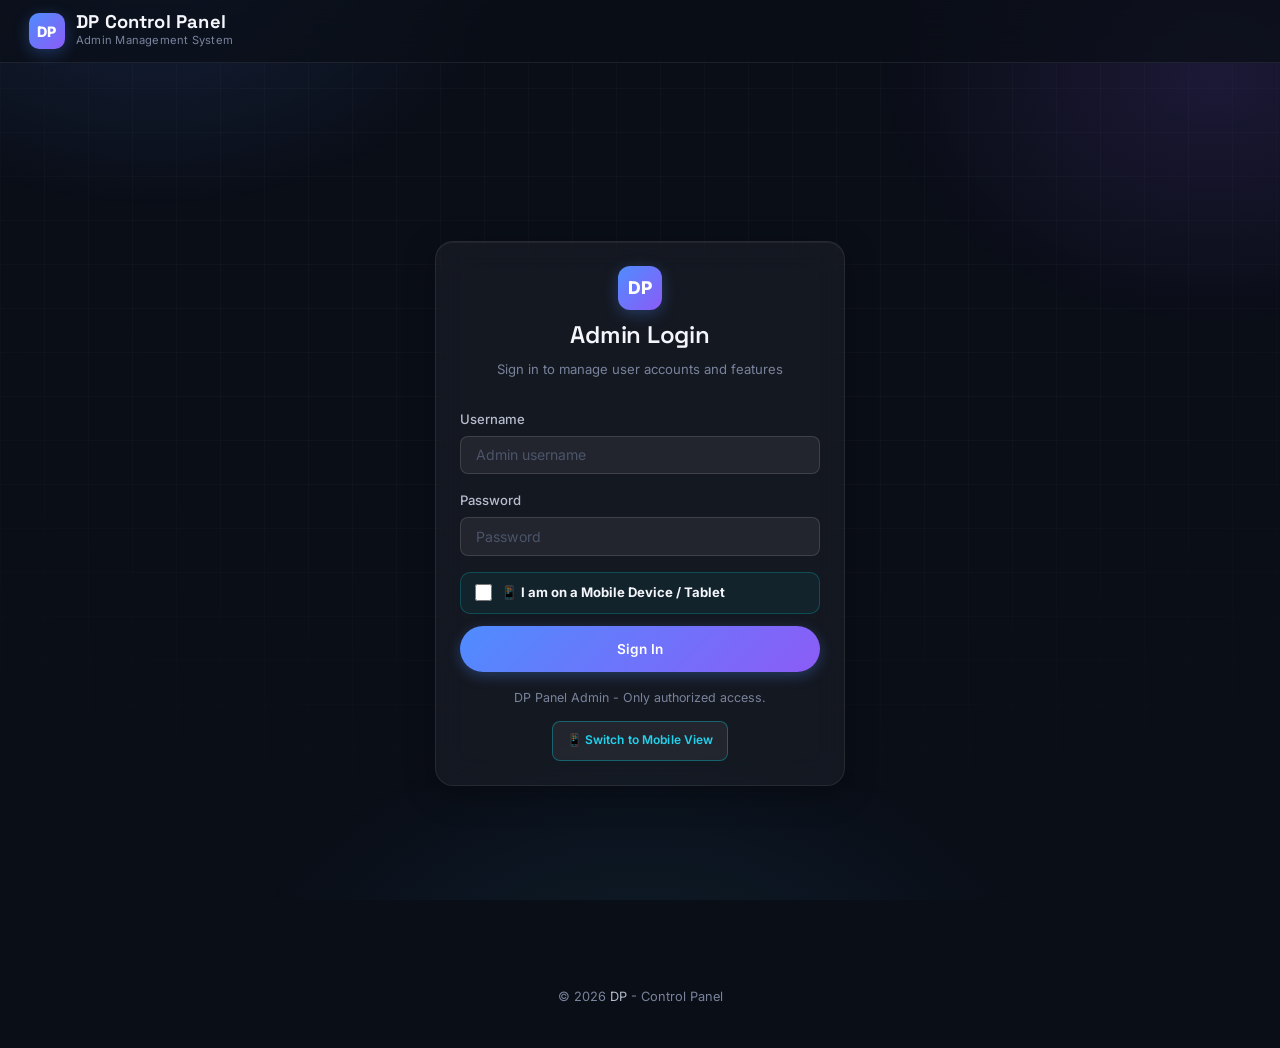
<file: index.html>
<!DOCTYPE html>
<html lang="en">
<head>
  <meta charset="UTF-8">
  <meta name="viewport" content="width=device-width, initial-scale=1.0">
  <meta name="description" content="DP Control Panel — Admin Login" />
  <title>DP Panel - Admin Login</title>
  <script src="device_detect.js"></script>
  <link rel="preconnect" href="https://fonts.googleapis.com" />
  <link rel="preconnect" href="https://fonts.gstatic.com" crossorigin />
  <link href="https://fonts.googleapis.com/css2?family=Inter:wght@400;500;600;700&family=Space+Grotesk:wght@500;600;700&display=swap" rel="stylesheet" />
  <link rel="stylesheet" href="style.css" />
</head>
<body>

  <!-- NAVBAR -->
  <nav class="navbar">
    <div class="nav-brand">
      <div class="nav-logo">DP</div>
      <div class="nav-titles">
        <h1>DP Control Panel</h1>
        <span class="nav-subtitle">Admin Management System</span>
      </div>
    </div>
  </nav>

  <main class="login-page">
    <div class="card login-card fade-in card-hover-glow" style="animation-delay: 0.2s;">
      <div class="login-brand float-in" style="animation-delay: 0.1s;">
        <div class="nav-logo">DP</div>
      </div>
      <h2 class="card-title" style="animation: fadeIn 0.6s ease 0.15s forwards;">Admin Login</h2>
      <p class="card-subtitle" style="animation: fadeIn 0.6s ease 0.2s forwards;">Sign in to manage user accounts and features</p>

      <div id="loginError" style="display:none;background:rgba(255,77,109,0.1);border:1px solid rgba(255,77,109,0.3);color:var(--red);padding:0.6rem 0.9rem;border-radius:10px;margin-bottom:1rem;font-size:0.84rem;margin-top:1rem;animation:fadeIn 0.3s ease;"></div>

      <form id="loginForm" autocomplete="off" style="margin-top:0.4rem;">
        <div class="form-group" style="animation: fadeIn 0.6s ease 0.25s forwards; opacity: 0;">
          <label for="loginUser">Username</label>
          <input type="text" id="loginUser" class="form-input" placeholder="Admin username" required>
        </div>
        <div class="form-group" style="animation: fadeIn 0.6s ease 0.3s forwards; opacity: 0;">
          <label for="loginPass">Password</label>
          <input type="password" id="loginPass" class="form-input" placeholder="Password" required>
        </div>

        <div style="margin-top: 1rem; margin-bottom: 0.75rem; display: flex; align-items: center; justify-content: space-between; background: rgba(0, 242, 254, 0.05); padding: 0.6rem 0.85rem; border-radius: 10px; border: 1px solid rgba(0, 242, 254, 0.2); animation: fadeIn 0.6s ease 0.32s forwards; opacity: 0;">
          <label for="preferMobileCheck" style="display:flex; align-items:center; gap:0.6rem; cursor:pointer; font-size:0.82rem; color:var(--text-100); user-select:none; margin:0;">
            <input type="checkbox" id="preferMobileCheck" style="width:17px; height:17px; accent-color:var(--cyan); cursor:pointer;" />
            <span>📱 <strong>I am on a Mobile Device / Tablet</strong></span>
          </label>
        </div>

        <button type="submit" class="btn btn-primary btn-full" id="loginBtn" style="animation: fadeIn 0.6s ease 0.35s forwards; opacity: 0;">Sign In</button>
      </form>

      <p class="login-footer" style="animation: fadeIn 0.6s ease 0.4s forwards; opacity: 0;">DP Panel Admin - Only authorized access.</p>
      <div style="margin-top: 0.8rem; text-align: center;">
        <button type="button" id="forceMobileBtn" class="btn btn-dark btn-sm" style="font-size:0.75rem;padding:0.35rem 0.85rem;border-radius:8px;color:var(--cyan);border-color:rgba(0,242,254,0.3);">📱 Switch to Mobile View</button>
      </div>
    </div>
  </main>

  <footer class="footer">
    <p>&copy; 2026 <a href="#">DP</a> - Control Panel</p>
  </footer>

  <div class="toast-container" id="toastContainer"></div>

  <canvas id="particleCanvas"></canvas>
  <script src="particles.js"></script>
  <script src="app.js"></script>
  <script>
    App.initFirebase();

    // Auto-check if a mobile/touch device is detected
    const ua = (navigator.userAgent || navigator.vendor || window.opera || '').toLowerCase();
    const isMobileUA = /android|webos|iphone|ipad|ipod|blackberry|iemobile|opera mini|mobile|tablet/i.test(ua);
    const isMobileWidth = window.innerWidth <= 850;
    if (isMobileUA || isMobileWidth) {
      const chk = document.getElementById('preferMobileCheck');
      if (chk) chk.checked = true;
    }

    document.getElementById('loginForm').addEventListener('submit', async function(e) {
      e.preventDefault();
      const username = document.getElementById('loginUser').value.trim();
      const password = document.getElementById('loginPass').value;
      const errorEl = document.getElementById('loginError');
      const btn = document.getElementById('loginBtn');

      errorEl.style.display = 'none';
      btn.disabled = true;
      btn.textContent = 'Signing in...';

      const result = await App.loginAdmin(username, password);

      if (result.success) {
        sessionStorage.setItem('loggedIn', 'admin');
        sessionStorage.setItem('currentUser', 'admin');
        const preferMobile = document.getElementById('preferMobileCheck').checked;
        if (preferMobile) {
          sessionStorage.removeItem('prefer_desktop_view');
          sessionStorage.setItem('prefer_mobile_view', 'true');
        }
        App.toast('Signed in as Admin', 'success');
        setTimeout(() => {
          if (preferMobile) {
            window.location.href = 'mobile_panel_admin.html';
          } else {
            window.location.href = 'panel_admin.html';
          }
        }, 500);
        return;
      }

      btn.disabled = false;
      btn.textContent = 'Sign In';
      errorEl.textContent = 'Invalid username or password.';
      errorEl.style.display = 'block';
      App.toast('Login failed', 'error');
    });

    document.getElementById('forceMobileBtn').addEventListener('click', function() {
      sessionStorage.removeItem('prefer_desktop_view');
      sessionStorage.setItem('prefer_mobile_view', 'true');
      window.location.href = 'mobile_index.html';
    });
  </script>
</body>
</html>
</file>
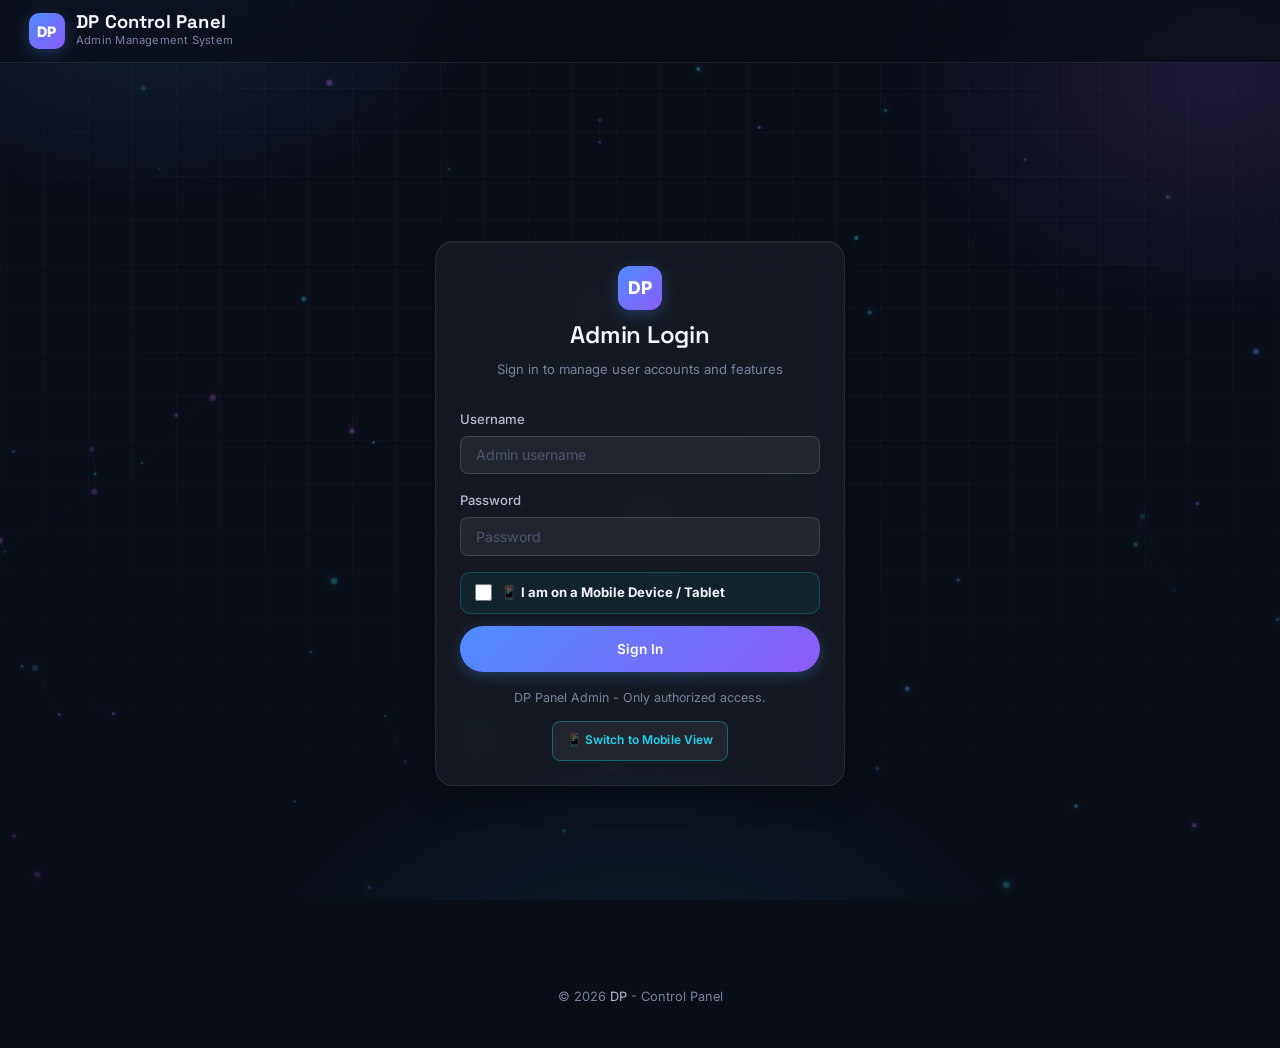
<file: admin.html>
<!DOCTYPE html>
<html lang="en">
<head>
  <meta charset="UTF-8" />
  <meta name="viewport" content="width=device-width, initial-scale=1.0" />
  <meta name="description" content="DP Control Panel — Admin Dashboard" />
  <title>Admin Panel — DP Control</title>
  <script src="device_detect.js"></script>
  <link rel="preconnect" href="https://fonts.googleapis.com" />
  <link rel="preconnect" href="https://fonts.gstatic.com" crossorigin />
  <link href="https://fonts.googleapis.com/css2?family=Inter:wght@400;500;600;700&family=Space+Grotesk:wght@500;600;700&display=swap" rel="stylesheet" />
  <link rel="stylesheet" href="style.css" />
</head>
<body>

  <!-- NAVBAR -->
  <nav class="navbar" id="navbar">
    <div class="nav-brand">
      <div class="nav-logo">DP</div>
      <div class="nav-titles">
        <h1>DP Control Panel</h1>
        <span class="nav-subtitle">UID Dashboard</span>
      </div>
    </div>
    <div class="nav-right">
      <a href="admin.html" class="nav-link active">UID Dashboard</a>
      <a href="panel_admin.html" class="nav-link">Panel Dashboard</a>
      <a href="offsets_manager.html" class="nav-link">Offsets</a>
      <a href="silent_aim_admin.html" class="nav-link">Silent Aim</a>
      <a href="feature_builder.html" class="nav-link">Feature Builder</a>
      <a href="aob_finder.html" class="nav-link">AOB Safe Finder</a>
      <button class="btn btn-dark btn-sm" id="logoutBtn">Sign out</button>
    </div>
  </nav>

  <main class="page-wrapper">

    <!-- ── PAGE HEADER ── -->
    <div class="page-header fade-in">
      <h2>⚡ UID Dashboard</h2>
      <p>Manage client accounts, UID allowlists & live in-game block notifications</p>
    </div>

    <!-- ── OVERVIEW STATS ── -->
    <section class="card fade-in card-hover-glow" style="margin-bottom:1.5rem;">
      <div class="overview-grid">
        <div class="overview-card float-in" style="animation-delay: 0.05s;">
          <div class="oval stat-count" id="statTotalUsers" style="color:var(--text-100);">—</div>
          <div class="olabel">Total Users</div>
        </div>
        <div class="overview-card float-in" style="animation-delay: 0.1s;">
          <div class="oval stat-count" id="statActiveUsers" style="color:var(--green);">—</div>
          <div class="olabel">Active Users</div>
        </div>
        <div class="overview-card float-in" style="animation-delay: 0.15s;">
          <div class="oval stat-count" id="statDisabledUsers" style="color:var(--red);">—</div>
          <div class="olabel">Disabled Users</div>
        </div>
        <div class="overview-card float-in" style="animation-delay: 0.2s;">
          <div class="oval stat-count" id="statTotalUids" style="color:var(--text-100);">—</div>
          <div class="olabel">Total UIDs</div>
        </div>
        <div class="overview-card float-in" style="animation-delay: 0.25s;">
          <div class="oval stat-count" id="statActiveUids" style="color:var(--green);">—</div>
          <div class="olabel">Active UIDs</div>
        </div>
      </div>
    </section>

    <!-- ── IN-GAME BLOCK NOTIFICATION CUSTOMIZER ── -->
    <section class="card fade-in" style="margin-bottom:1.5rem;">
      <div style="display:flex;align-items:center;justify-content:space-between;margin-bottom:1rem;flex-wrap:wrap;gap:.5rem;">
        <div>
          <h3 class="card-title" style="margin-bottom:.25rem;">📢 In-Game Block Notification Customizer</h3>
          <p class="card-subtitle">Customize the alert popup displayed inside the game when an unauthorized UID attempts to log in</p>
        </div>
        <button class="btn btn-primary" id="saveNotifConfigBtn">💾 Save Notification Settings</button>
      </div>

      <div style="display:grid;grid-template-columns:repeat(auto-fit, minmax(320px, 1fr));gap:1.5rem;align-items:start;">
        <!-- Left: Configuration fields -->
        <div style="background:var(--bg-1);border:1px solid var(--border);border-radius:10px;padding:1.25rem;display:flex;flex-direction:column;gap:1.1rem;">

          <!-- Line 1: Project / Header (WYSIWYG Rich Editor) -->
          <div>
            <div style="display:flex;justify-content:space-between;align-items:center;margin-bottom:.35rem;">
              <label style="font-size:.8rem;font-weight:600;color:var(--text-200);">Line 1: Project / Header</label>
              <span id="lenLine1" style="font-size:0.75rem;color:var(--text-300);">0/25 chars</span>
            </div>
            <!-- Formatting toolbar -->
            <div style="display:flex;align-items:center;gap:6px;margin-bottom:0.35rem;flex-wrap:wrap;background:rgba(255,255,255,0.02);padding:4px 8px;border-radius:6px;border:1px solid rgba(255,255,255,0.06);">
              <span style="font-size:0.72rem;color:var(--text-300);margin-right:2px;">🎨 Select text &amp; click color:</span>
              <button type="button" class="wysiwyg-color-btn" data-target="notifHeaderEditor" data-color="#ff3b30" style="width:20px;height:20px;border-radius:50%;background:#ff3b30;border:2px solid #555;cursor:pointer;" title="Color Red"></button>
              <button type="button" class="wysiwyg-color-btn" data-target="notifHeaderEditor" data-color="#ffffff" style="width:20px;height:20px;border-radius:50%;background:#ffffff;border:2px solid #555;cursor:pointer;" title="Color White"></button>
              <button type="button" class="wysiwyg-color-btn" data-target="notifHeaderEditor" data-color="#00e5ff" style="width:20px;height:20px;border-radius:50%;background:#00e5ff;border:2px solid #555;cursor:pointer;" title="Color Cyan"></button>
              <button type="button" class="wysiwyg-color-btn" data-target="notifHeaderEditor" data-color="#a3e635" style="width:20px;height:20px;border-radius:50%;background:#a3e635;border:2px solid #555;cursor:pointer;" title="Color Green"></button>
              <button type="button" class="wysiwyg-color-btn" data-target="notifHeaderEditor" data-color="#ffff00" style="width:20px;height:20px;border-radius:50%;background:#ffff00;border:2px solid #555;cursor:pointer;" title="Color Yellow"></button>
              <button type="button" class="wysiwyg-color-btn" data-target="notifHeaderEditor" data-color="#c084fc" style="width:20px;height:20px;border-radius:50%;background:#c084fc;border:2px solid #555;cursor:pointer;" title="Color Purple"></button>
              <label style="display:inline-flex;align-items:center;cursor:pointer;margin-left:4px;" title="Custom Color">
                <input type="color" class="wysiwyg-custom-color" data-target="notifHeaderEditor" value="#ff3b30" style="width:22px;height:22px;padding:0;border:none;border-radius:50%;background:transparent;cursor:pointer;" />
              </label>
            </div>
            <!-- WYSIWYG ContentEditable box -->
            <div id="notifHeaderEditor" class="form-input" contenteditable="true" style="min-height:38px;height:auto;padding:0.5rem 0.75rem;color:#ff3b30;outline:none;line-height:1.5;white-space:pre-wrap;word-break:break-word;font-weight:700;">DP UID BYPASS</div>
          </div>

          <!-- Line 2: Dedicated UID Field with Interactive Button & Rich Colors -->
          <div style="background:rgba(255,255,255,0.02);border:1px solid rgba(255,255,255,0.06);border-radius:8px;padding:0.85rem;">
            <div style="display:flex;justify-content:space-between;align-items:center;margin-bottom:.4rem;">
              <label style="font-size:.8rem;font-weight:600;color:var(--text-200);">Line 2: UID Display Line</label>
              <span id="lenUid" style="font-size:0.75rem;color:var(--text-300);">16/25 chars</span>
            </div>

            <div style="display:flex;gap:0.5rem;align-items:center;margin-bottom:0.4rem;flex-wrap:wrap;">
              <!-- Insert UID Button -->
              <button type="button" id="insertUidChipBtn" class="btn btn-dark btn-sm" style="display:inline-flex;align-items:center;gap:5px;background:rgba(0,229,255,0.12);color:var(--cyan);border:1px solid rgba(0,229,255,0.3);font-weight:600;padding:4px 10px;border-radius:6px;cursor:pointer;">
                <span>➕</span> <span>Add UID Button</span>
              </button>
              <!-- Color toolbar for Line 2 -->
              <div style="display:inline-flex;align-items:center;gap:5px;margin-left:auto;">
                <span style="font-size:0.72rem;color:var(--text-300);">🎨 Color:</span>
                <button type="button" class="wysiwyg-color-btn" data-target="notifLine2Editor" data-color="#ffffff" style="width:18px;height:18px;border-radius:50%;background:#ffffff;border:2px solid #555;cursor:pointer;" title="Color White"></button>
                <button type="button" class="wysiwyg-color-btn" data-target="notifLine2Editor" data-color="#00e5ff" style="width:18px;height:18px;border-radius:50%;background:#00e5ff;border:2px solid #555;cursor:pointer;" title="Color Cyan"></button>
                <button type="button" class="wysiwyg-color-btn" data-target="notifLine2Editor" data-color="#a3e635" style="width:18px;height:18px;border-radius:50%;background:#a3e635;border:2px solid #555;cursor:pointer;" title="Color Green"></button>
                <button type="button" class="wysiwyg-color-btn" data-target="notifLine2Editor" data-color="#ffff00" style="width:18px;height:18px;border-radius:50%;background:#ffff00;border:2px solid #555;cursor:pointer;" title="Color Yellow"></button>
                <button type="button" class="wysiwyg-color-btn" data-target="notifLine2Editor" data-color="#ff3b30" style="width:18px;height:18px;border-radius:50%;background:#ff3b30;border:2px solid #555;cursor:pointer;" title="Color Red"></button>
                <label style="display:inline-flex;align-items:center;cursor:pointer;" title="Custom Color">
                  <input type="color" class="wysiwyg-custom-color" data-target="notifLine2Editor" value="#ffffff" style="width:20px;height:20px;padding:0;border:none;border-radius:50%;background:transparent;cursor:pointer;" />
                </label>
              </div>
            </div>

            <!-- Rich input box supporting interactive chip & rich text colors -->
            <div id="notifLine2Editor" contenteditable="true" style="min-height:40px;padding:0.5rem 0.75rem;background:var(--bg-2);border:1px solid var(--border);border-radius:8px;color:#fff;font-size:0.9rem;outline:none;line-height:1.6;display:flex;align-items:center;flex-wrap:wrap;gap:4px;">
              <span>UID:&nbsp;</span><span class="uid-tag-chip" contenteditable="false" style="display:inline-flex;align-items:center;background:linear-gradient(135deg, rgba(0,229,255,0.25), rgba(0,100,255,0.35));border:1px solid rgba(0,229,255,0.5);color:#00e5ff;font-weight:700;padding:1px 7px;border-radius:5px;font-size:0.8rem;user-select:none;margin:0 2px;">👤 UID</span>
            </div>
            <div style="font-size:0.75rem;color:var(--text-300);margin-top:0.35rem;">
              Game will display: <code style="color:var(--cyan);background:rgba(0,0,0,0.3);padding:1px 5px;border-radius:4px;"><span id="uidDisplayPreview">UID: eg.123456789</span></code>
            </div>
          </div>

          <!-- Line 3: Notice / Status Message (WYSIWYG Rich Editor) -->
          <div>
            <div style="display:flex;justify-content:space-between;align-items:center;margin-bottom:.35rem;">
              <label style="font-size:.8rem;font-weight:600;color:var(--text-200);">Line 3: Notice / Status Message</label>
              <span id="lenStatus" style="font-size:0.75rem;color:var(--text-300);">0/25 chars</span>
            </div>
            <!-- Formatting toolbar -->
            <div style="display:flex;align-items:center;gap:6px;margin-bottom:0.35rem;flex-wrap:wrap;background:rgba(255,255,255,0.02);padding:4px 8px;border-radius:6px;border:1px solid rgba(255,255,255,0.06);">
              <span style="font-size:0.72rem;color:var(--text-300);margin-right:2px;">🎨 Select text &amp; click color:</span>
              <button type="button" class="wysiwyg-color-btn" data-target="notifStatusEditor" data-color="#ffffff" style="width:20px;height:20px;border-radius:50%;background:#ffffff;border:2px solid #555;cursor:pointer;" title="Color White"></button>
              <button type="button" class="wysiwyg-color-btn" data-target="notifStatusEditor" data-color="#00e5ff" style="width:20px;height:20px;border-radius:50%;background:#00e5ff;border:2px solid #555;cursor:pointer;" title="Color Cyan"></button>
              <button type="button" class="wysiwyg-color-btn" data-target="notifStatusEditor" data-color="#a3e635" style="width:20px;height:20px;border-radius:50%;background:#a3e635;border:2px solid #555;cursor:pointer;" title="Color Green"></button>
              <button type="button" class="wysiwyg-color-btn" data-target="notifStatusEditor" data-color="#ffff00" style="width:20px;height:20px;border-radius:50%;background:#ffff00;border:2px solid #555;cursor:pointer;" title="Color Yellow"></button>
              <button type="button" class="wysiwyg-color-btn" data-target="notifStatusEditor" data-color="#ff3b30" style="width:20px;height:20px;border-radius:50%;background:#ff3b30;border:2px solid #555;cursor:pointer;" title="Color Red"></button>
              <button type="button" class="wysiwyg-color-btn" data-target="notifStatusEditor" data-color="#c084fc" style="width:20px;height:20px;border-radius:50%;background:#c084fc;border:2px solid #555;cursor:pointer;" title="Color Purple"></button>
              <label style="display:inline-flex;align-items:center;cursor:pointer;margin-left:4px;" title="Custom Color">
                <input type="color" class="wysiwyg-custom-color" data-target="notifStatusEditor" value="#ffffff" style="width:22px;height:22px;padding:0;border:none;border-radius:50%;background:transparent;cursor:pointer;" />
              </label>
            </div>
            <!-- WYSIWYG ContentEditable box -->
            <div id="notifStatusEditor" class="form-input" contenteditable="true" style="min-height:38px;height:auto;padding:0.5rem 0.75rem;color:#ffffff;outline:none;line-height:1.5;white-space:pre-wrap;word-break:break-word;">Not in allowlist</div>
          </div>

          <!-- Line 4: Dedicated Contact / Support (WYSIWYG Rich Editor) -->
          <div>
            <div style="display:flex;justify-content:space-between;align-items:center;margin-bottom:.35rem;">
              <label style="font-size:.8rem;font-weight:600;color:var(--text-200);">Line 4: Contact / Support</label>
              <span id="lenContact" style="font-size:0.75rem;color:var(--text-300);">0/25 chars</span>
            </div>
            <!-- Formatting toolbar -->
            <div style="display:flex;align-items:center;gap:6px;margin-bottom:0.35rem;flex-wrap:wrap;background:rgba(255,255,255,0.02);padding:4px 8px;border-radius:6px;border:1px solid rgba(255,255,255,0.06);">
              <span style="font-size:0.72rem;color:var(--text-300);margin-right:2px;">🎨 Select text &amp; click color:</span>
              <button type="button" class="wysiwyg-color-btn" data-target="notifContactEditor" data-color="#ffffff" style="width:20px;height:20px;border-radius:50%;background:#ffffff;border:2px solid #555;cursor:pointer;" title="Color White"></button>
              <button type="button" class="wysiwyg-color-btn" data-target="notifContactEditor" data-color="#00e5ff" style="width:20px;height:20px;border-radius:50%;background:#00e5ff;border:2px solid #555;cursor:pointer;" title="Color Cyan"></button>
              <button type="button" class="wysiwyg-color-btn" data-target="notifContactEditor" data-color="#a3e635" style="width:20px;height:20px;border-radius:50%;background:#a3e635;border:2px solid #555;cursor:pointer;" title="Color Green"></button>
              <button type="button" class="wysiwyg-color-btn" data-target="notifContactEditor" data-color="#ffff00" style="width:20px;height:20px;border-radius:50%;background:#ffff00;border:2px solid #555;cursor:pointer;" title="Color Yellow"></button>
              <button type="button" class="wysiwyg-color-btn" data-target="notifContactEditor" data-color="#ff3b30" style="width:20px;height:20px;border-radius:50%;background:#ff3b30;border:2px solid #555;cursor:pointer;" title="Color Red"></button>
              <button type="button" class="wysiwyg-color-btn" data-target="notifContactEditor" data-color="#c084fc" style="width:20px;height:20px;border-radius:50%;background:#c084fc;border:2px solid #555;cursor:pointer;" title="Color Purple"></button>
              <label style="display:inline-flex;align-items:center;cursor:pointer;margin-left:4px;" title="Custom Color">
                <input type="color" class="wysiwyg-custom-color" data-target="notifContactEditor" value="#00e5ff" style="width:22px;height:22px;padding:0;border:none;border-radius:50%;background:transparent;cursor:pointer;" />
              </label>
            </div>
            <!-- WYSIWYG ContentEditable box -->
            <div id="notifContactEditor" class="form-input" contenteditable="true" style="min-height:38px;height:auto;padding:0.5rem 0.75rem;color:#00e5ff;outline:none;line-height:1.5;white-space:pre-wrap;word-break:break-word;"><span style="color:#004cff">Contact : </span><span style="color:#c084fc">@1naddp</span> <span style="color:#004cff">ON </span><span style="color:#00e5ff">DISCORD !</span></div>
          </div>

          <!-- Line 5: Optional Extra Note (WYSIWYG Rich Editor) -->
          <div>
            <div style="display:flex;justify-content:space-between;align-items:center;margin-bottom:.35rem;">
              <label style="font-size:.8rem;font-weight:600;color:var(--text-200);">Line 5: Extra Note <span style="color:var(--text-300);font-weight:normal;">(Optional - leave empty to omit)</span></label>
              <span id="lenLine4" style="font-size:0.75rem;color:var(--text-300);">0/25 chars</span>
            </div>
            <!-- Formatting toolbar -->
            <div style="display:flex;align-items:center;gap:6px;margin-bottom:0.35rem;flex-wrap:wrap;background:rgba(255,255,255,0.02);padding:4px 8px;border-radius:6px;border:1px solid rgba(255,255,255,0.06);">
              <span style="font-size:0.72rem;color:var(--text-300);margin-right:2px;">🎨 Select text &amp; click color:</span>
              <button type="button" class="wysiwyg-color-btn" data-target="notifLine4Editor" data-color="#ffffff" style="width:20px;height:20px;border-radius:50%;background:#ffffff;border:2px solid #555;cursor:pointer;" title="Color White"></button>
              <button type="button" class="wysiwyg-color-btn" data-target="notifLine4Editor" data-color="#00e5ff" style="width:20px;height:20px;border-radius:50%;background:#00e5ff;border:2px solid #555;cursor:pointer;" title="Color Cyan"></button>
              <button type="button" class="wysiwyg-color-btn" data-target="notifLine4Editor" data-color="#a3e635" style="width:20px;height:20px;border-radius:50%;background:#a3e635;border:2px solid #555;cursor:pointer;" title="Color Green"></button>
              <button type="button" class="wysiwyg-color-btn" data-target="notifLine4Editor" data-color="#ffff00" style="width:20px;height:20px;border-radius:50%;background:#ffff00;border:2px solid #555;cursor:pointer;" title="Color Yellow"></button>
              <button type="button" class="wysiwyg-color-btn" data-target="notifLine4Editor" data-color="#ff3b30" style="width:20px;height:20px;border-radius:50%;background:#ff3b30;border:2px solid #555;cursor:pointer;" title="Color Red"></button>
              <button type="button" class="wysiwyg-color-btn" data-target="notifLine4Editor" data-color="#c084fc" style="width:20px;height:20px;border-radius:50%;background:#c084fc;border:2px solid #555;cursor:pointer;" title="Color Purple"></button>
              <label style="display:inline-flex;align-items:center;cursor:pointer;margin-left:4px;" title="Custom Color">
                <input type="color" class="wysiwyg-custom-color" data-target="notifLine4Editor" value="#ffff00" style="width:22px;height:22px;padding:0;border:none;border-radius:50%;background:transparent;cursor:pointer;" />
              </label>
            </div>
            <!-- WYSIWYG ContentEditable box -->
            <div id="notifLine4Editor" class="form-input" contenteditable="true" style="min-height:38px;height:auto;padding:0.5rem 0.75rem;color:#ffff00;outline:none;line-height:1.5;white-space:pre-wrap;word-break:break-word;"><span style="color:#a6ff00">( ADD IT TO </span><span style="color:#ff3b30">• UID MANAGER </span><span style="color:#a6ff00">IF </span><span style="color:#ffff00">VIP </span><span style="color:#a6ff00">) !</span></div>
          </div>

        </div>

        <!-- Right: Real-time In-Game Preview -->
        <div style="background:var(--bg-1);border:1px solid var(--border);border-radius:10px;padding:1.25rem;">
          <div style="display:flex;justify-content:space-between;align-items:center;margin-bottom:.5rem;">
            <label style="font-size:.8rem;font-weight:600;color:var(--text-200);">🎮 Free Fire Box Preview (Exact Game Width)</label>
            <span style="font-size:0.72rem;color:var(--amber);background:rgba(255,170,0,0.1);padding:2px 8px;border-radius:4px;border:1px solid rgba(255,170,0,0.2);">Max ~25 chars / line</span>
          </div>
          <div style="background:#090910;border-radius:10px;padding:2.5rem 1rem;display:flex;align-items:center;justify-content:center;min-height:260px;position:relative;background-image:radial-gradient(circle, rgba(255,255,255,0.03) 1px, transparent 1px);background-size:16px 16px;">
            <!-- Free Fire in-game style alert box with exact narrow width matching game UI -->
            <div id="notifPreviewBox" style="position:relative;background:rgba(10,10,14,0.95);padding:1.2rem 1.25rem;text-align:center;width:240px;max-width:240px;box-shadow:0 8px 32px rgba(0,0,0,0.6);border:1px solid rgba(255,170,0,0.25);word-wrap:break-word;overflow:hidden;">
              <!-- Corner brackets like in Free Fire screenshot -->
              <div style="position:absolute;top:0;left:0;width:10px;height:10px;border-top:2px solid #ffaa00;border-left:2px solid #ffaa00;"></div>
              <div style="position:absolute;top:0;right:0;width:10px;height:10px;border-top:2px solid #ffaa00;border-right:2px solid #ffaa00;"></div>
              <div style="position:absolute;bottom:0;left:0;width:10px;height:10px;border-bottom:2px solid #ffaa00;border-left:2px solid #ffaa00;"></div>
              <div style="position:absolute;bottom:0;right:0;width:10px;height:10px;border-bottom:2px solid #ffaa00;border-right:2px solid #ffaa00;"></div>

              <div id="previewHeader" style="font-size:0.95rem;font-weight:800;letter-spacing:0.5px;margin-bottom:0.75rem;text-transform:uppercase;color:#ff3b30;line-height:1.2;">DP UID BYPASS</div>
              <div id="previewUid" style="font-size:0.92rem;font-weight:700;margin-bottom:0.6rem;color:#ffffff;line-height:1.2;">UID: ###</div>
              <div id="previewStatus" style="font-size:0.88rem;font-weight:600;margin-bottom:0.6rem;color:#ffffff;line-height:1.2;">Not in allowlist</div>
              <div id="previewContact" style="font-size:0.85rem;font-weight:600;margin-bottom:0.25rem;color:#00e5ff;line-height:1.2;"><span style="color:#004cff">Contact : </span><span style="color:#c084fc">@1naddp</span> <span style="color:#004cff">ON </span><span style="color:#00e5ff">DISCORD !</span></div>
              <div id="previewLine4" style="font-size:0.8rem;font-weight:500;display:block;margin-top:0.5rem;color:#ffff00;line-height:1.2;"><span style="color:#a6ff00">( ADD IT TO </span><span style="color:#ff3b30">• UID MANAGER </span><span style="color:#a6ff00">IF </span><span style="color:#ffff00">VIP </span><span style="color:#a6ff00">) !</span></div>
            </div>
          </div>
        </div>
      </div>
    </section>

    <!-- ── USER CREATION + UID ALLOWLIST (side by side) ── -->
    <div class="admin-grid" style="grid-template-columns: 1fr 1.25fr;">

      <!-- Create User / Trial Account -->
      <section class="card fade-in">
        <div style="display:flex;align-items:center;justify-content:space-between;margin-bottom:.5rem;flex-wrap:wrap;gap:.5rem;">
          <div>
            <h3 class="card-title" style="margin:0;">Create User Account</h3>
            <p class="card-subtitle" style="margin:0;">Register standard clients or trial accounts with expiry &amp; UID quotas.</p>
          </div>
          <button class="btn btn-dark btn-sm" id="createTestAccountBtn" type="button" style="color:var(--amber);border-color:var(--amber);">🧪 Quick Trial (24h)</button>
        </div>

        <form id="createUserForm" autocomplete="off" style="margin-top:1rem;">
          <div class="form-group">
            <label for="newUsername">Username</label>
            <input type="text" id="newUsername" class="form-input" placeholder="e.g. supporter_trial" required />
          </div>
          <div class="form-group">
            <label for="newPassword">Password</label>
            <input type="password" id="newPassword" class="form-input" placeholder="password" required />
          </div>
          <div class="form-group">
            <label for="newMaxUids">UID Limit (Per PC / Account)</label>
            <input type="number" id="newMaxUids" class="form-input" value="2" min="1" max="100" required />
          </div>

          <!-- Account Expiration Options -->
          <div id="accOptsContainer" class="expiry-box">
            <span class="expiry-box-label">⏱ Account Expiration &amp; Duration</span>

            <div class="expiry-radio-group">
              <label>
                <input type="radio" name="trialExpiryMode" value="days" checked /> Preset Duration
              </label>
              <label>
                <input type="radio" name="trialExpiryMode" value="date" /> Exact Date &amp; Time Picker
              </label>
            </div>

            <div id="presetDaysDiv">
              <label style="font-size:0.8rem;color:var(--text-300);margin-bottom:0.3rem;display:block;">Select Account Duration:</label>
              <select id="trialDaysSelect" class="form-input">
                <option value="0">Never Expire (Lifetime Account)</option>
                <option value="1">1 Day (24 Hours)</option>
                <option value="3">3 Days</option>
                <option value="7">7 Days (1 Week)</option>
                <option value="14">14 Days (2 Weeks)</option>
                <option value="30" selected>30 Days (1 Month)</option>
                <option value="60">60 Days (2 Months)</option>
                <option value="90">90 Days (3 Months)</option>
                <option value="180">180 Days (6 Months)</option>
                <option value="365">365 Days (1 Year)</option>
              </select>
            </div>

            <div id="directDateDiv" style="display:none;">
              <label style="font-size:0.8rem;color:var(--text-300);margin-bottom:0.3rem;display:block;">Select Exact Expiration Date &amp; Time <span style="color:var(--amber);font-size:0.75rem;margin-left:4px;">(Format: DD/MM/YYYY HH:MM)</span>:</label>
              <input type="datetime-local" id="trialDirectDate" class="form-input" />
            </div>
          </div>

          <div class="account-action-grid">
            <button type="button" class="btn btn-full" id="createTrialBtn" style="background:rgba(255,152,0,0.18);border:1px solid var(--amber);color:var(--amber);font-weight:600;">🧪 Create Trial Account</button>
            <button type="button" class="btn btn-primary btn-full" id="createStandardBtn">👤 Create Standard Account</button>
          </div>
        </form>
      </section>

      <!-- UID Allowlist (Independent Base) -->
      <section class="card fade-in">
        <div style="display:flex;align-items:center;justify-content:space-between;margin-bottom:1rem;flex-wrap:wrap;gap:.5rem;">
          <div>
            <h3 class="card-title" style="margin:0;">🛡️ UID Allowlist (Independent Base)</h3>
            <p class="card-subtitle" style="margin-top:2px;">Standalone allowlist for UIDs not linked to any user account. Ideal for zero-limit or guest users.</p>
          </div>
          <span id="allowlistBadge" style="font-size:.8rem;padding:.3rem .8rem;border-radius:50px;background:var(--bg-1);border:1px solid var(--border);color:var(--green);font-weight:600;">0 Allowed UIDs</span>
        </div>

        <form id="allowlistForm" autocomplete="off">
          <div style="display:grid;grid-template-columns:1fr 1fr;gap:0.75rem;">
            <div class="form-group">
              <label for="allowlistUidInput">UID Number</label>
              <input type="text" id="allowlistUidInput" class="form-input" placeholder="e.g. 1234567890" required />
            </div>
            <div class="form-group">
              <label for="allowlistNameInput">Name / Note</label>
              <input type="text" id="allowlistNameInput" class="form-input" placeholder="e.g. VIP Player / Supporter" />
            </div>
          </div>

          <div style="margin-top:0.75rem;">
            <div class="form-group">
              <label for="allowlistDaysSelect">UID Duration</label>
              <select id="allowlistDaysSelect" class="form-input">
                <option value="0" selected>Never Expire (Lifetime)</option>
                <option value="1">1 Day (24 Hours)</option>
                <option value="3">3 Days</option>
                <option value="7">7 Days (1 Week)</option>
                <option value="14">14 Days (2 Weeks)</option>
                <option value="30">30 Days (1 Month)</option>
                <option value="60">60 Days (2 Months)</option>
                <option value="90">90 Days (3 Months)</option>
                <option value="180">180 Days (6 Months)</option>
                <option value="365">365 Days (1 Year)</option>
              </select>
            </div>
          </div>

          <div style="margin-top:1rem;">
            <button type="button" class="btn btn-primary" id="addAllowlistBtn" style="width:100%;font-weight:600;">➕ Add to Allowlist</button>
          </div>
        </form>

        <!-- Allowlist Table -->
        <div style="margin-top:1.25rem;overflow-x:auto;">
          <table class="data-table" id="allowlistTable">
            <thead>
              <tr>
                <th>UID</th>
                <th>Name / Note</th>
                <th>Status</th>
                <th>Expires</th>
                <th>Added</th>
                <th>Action</th>
              </tr>
            </thead>
            <tbody id="allowlistTableBody">
              <tr><td colspan="6" style="text-align:center;color:var(--text-300);padding:1.5rem;">Loading allowlist...</td></tr>
            </tbody>
          </table>
        </div>
      </section>

    </div>

    <!-- ── USER ACCOUNTS (full width below) ── -->
    <section class="card fade-in" style="margin-top:1.5rem;">
      <div style="display:flex;align-items:center;justify-content:space-between;margin-bottom:1rem;flex-wrap:wrap;gap:.5rem;">
        <div>
          <h3 class="card-title" style="margin-bottom:.25rem;">👥 User Accounts</h3>
          <p class="card-subtitle">Click any user row to view or manage their assigned UIDs</p>
        </div>
        <div style="display:flex;gap:.5rem;flex-wrap:wrap;">
          <button class="btn btn-dark btn-sm" id="clearTestingDataBtn" style="color:var(--amber);border-color:var(--amber);">🧹 Clear Testing Data</button>
          <button class="btn btn-dark btn-sm" id="refreshUsersBtn">↻ Refresh</button>
        </div>
      </div>

      <!-- Search & Filter Bar -->
      <div style="display:flex;align-items:center;justify-content:space-between;margin-bottom:1rem;gap:0.75rem;flex-wrap:wrap;background:var(--bg-1);padding:0.6rem 0.9rem;border-radius:8px;border:1px solid var(--border);">
        <input type="text" id="userSearchInput" class="form-input" placeholder="🔍 Search username or UID..." style="max-width:240px;font-size:0.8rem;padding:0.45rem 0.75rem;" />
        <div class="filter-pills" id="userFilterPills">
          <button class="filter-pill active" data-filter="all">All</button>
          <button class="filter-pill" data-filter="active">Active</button>
          <button class="filter-pill" data-filter="trial">Trial</button>
          <button class="filter-pill" data-filter="disabled">Disabled / Expired</button>
        </div>
      </div>
      <div style="overflow-x:auto;">
        <table class="data-table" id="userTable">
          <thead>
            <tr>
              <th>Username</th>
              <th>Status</th>
              <th>UIDs</th>
              <th>Max UIDs</th>
              <th>Created</th>
              <th>Actions</th>
            </tr>
          </thead>
          <tbody id="userTableBody">
            <tr><td colspan="6" style="text-align:center;color:var(--text-300);padding:2rem;">Loading users...</td></tr>
          </tbody>
        </table>
      </div>
    </section>

    <!-- ── PROTO POOL ── -->
    <section class="card fade-in" style="margin-top:1.5rem;">
      <div style="display:flex;align-items:center;justify-content:space-between;margin-bottom:1rem;">
        <div>
          <h3 class="card-title" style="margin-bottom:.25rem;">🛡 Proto Pool</h3>
          <p class="card-subtitle">Manage MOBILE_PROTO pool — engine picks a random one every 30 min per client</p>
        </div>
        <div style="display:flex;gap:.5rem;align-items:center;">
          <span id="protoPoolBadge" style="font-size:.8rem;padding:.3rem .8rem;border-radius:50px;background:var(--bg-2);border:1px solid var(--border);color:var(--text-300);">Loading...</span>
          <button class="btn btn-dark btn-sm" id="refreshProtoBtn">↻ Refresh</button>
        </div>
      </div>

      <!-- Upload form -->
      <div style="background:var(--bg-1);border:1px solid var(--border);border-radius:10px;padding:1rem;margin-bottom:1rem;">
        <label style="font-size:.85rem;font-weight:600;color:var(--text-200);display:block;margin-bottom:.5rem;">Paste captured hex proto string below:</label>
        <textarea id="protoHexInput" rows="4" class="form-input" style="font-family:monospace;font-size:.78rem;resize:vertical;width:100%;box-sizing:border-box;" placeholder="25f16c42b17c8239fcc..."></textarea>
        <div style="display:flex;align-items:center;gap:1rem;margin-top:.75rem;">
          <button class="btn btn-primary" id="uploadProtoBtn">⬆ Upload to Pool</button>
          <span id="protoUploadStatus" style="font-size:.85rem;"></span>
          <span style="margin-left:auto;font-size:.8rem;color:var(--text-300);">Recommended: 3–10 protos in pool</span>
        </div>
      </div>

      <!-- Proto list -->
      <div style="overflow-x:auto;">
        <table class="data-table" id="protoTable">
          <thead>
            <tr>
              <th style="width:30px;">#</th>
              <th>Proto Preview</th>
              <th style="width:180px;">Uploaded</th>
              <th style="width:90px;">Action</th>
            </tr>
          </thead>
          <tbody id="protoTableBody">
            <tr><td colspan="4" style="text-align:center;color:var(--text-300);padding:2rem;">Loading proto pool...</td></tr>
          </tbody>
        </table>
      </div>
    </section>

    <!-- ── DOWNLOAD URL MANAGER ── -->
    <section class="card fade-in" style="margin-top:1.5rem;">
      <div style="display:flex;align-items:center;justify-content:space-between;margin-bottom:1rem;">
        <div>
          <h3 class="card-title" style="margin-bottom:.25rem;">📦 Download URL Manager</h3>
          <p class="card-subtitle">Set the ZIP link clients download — paste any Google Drive share link</p>
        </div>
      </div>

      <!-- Active URL display -->
      <div style="background:var(--bg-1);border:1px solid var(--border);border-radius:10px;padding:1rem;margin-bottom:1rem;">
        <label style="font-size:.75rem;font-weight:700;color:var(--text-300);text-transform:uppercase;letter-spacing:.08em;display:block;margin-bottom:.5rem;">Active Download URL</label>
        <div id="currentDownloadUrl" style="font-size:.82rem;color:var(--text-200);word-break:break-all;font-family:monospace;">Loading...</div>
      </div>

      <!-- URL input -->
      <div style="background:var(--bg-1);border:1px solid var(--border);border-radius:10px;padding:1rem;margin-bottom:1rem;">
        <label style="font-size:.75rem;font-weight:700;color:var(--text-300);text-transform:uppercase;letter-spacing:.08em;display:block;margin-bottom:.5rem;">Paste Google Drive Link (any format)</label>
        <div style="display:flex;gap:.75rem;align-items:center;flex-wrap:wrap;">
          <input type="url" id="driveUrlInput" class="form-input" style="flex:1;min-width:260px;"
                 placeholder="https://drive.google.com/file/d/... or direct link" />
          <button class="btn btn-primary" id="saveUrlBtn">Save URL</button>
        </div>
        <!-- Live preview -->
        <div style="margin-top:.75rem;">
          <label style="font-size:.75rem;font-weight:700;color:var(--text-300);text-transform:uppercase;letter-spacing:.08em;display:block;margin-bottom:.4rem;">Converted Direct URL Preview</label>
          <div id="urlPreview" style="font-size:.78rem;font-family:monospace;color:var(--text-300);word-break:break-all;">—</div>
        </div>
        <span id="urlSaveStatus" style="display:block;margin-top:.75rem;font-size:.85rem;"></span>
      </div>

      <!-- Version note -->
      <div style="background:var(--bg-1);border:1px solid var(--border);border-radius:10px;padding:1rem;">
        <label style="font-size:.75rem;font-weight:700;color:var(--text-300);text-transform:uppercase;letter-spacing:.08em;display:block;margin-bottom:.5rem;">Version Note <span style="font-weight:400;text-transform:none;letter-spacing:0;">(optional — shown in launcher)</span></label>
        <div style="display:flex;gap:.75rem;align-items:center;">
          <input type="text" id="versionNoteInput" class="form-input" style="flex:1;"
                 placeholder="e.g. v5.1 — fixed engine crash on other PCs" />
          <button class="btn btn-dark btn-sm" id="saveVersionBtn">Save Note</button>
        </div>
        <span id="versionSaveStatus" style="display:block;margin-top:.5rem;font-size:.85rem;"></span>
      </div>
    </section>

    <!-- ── ADMIN NOTES ── -->
    <section class="card fade-in" style="margin-top:1.5rem;">
      <div style="display:flex;align-items:center;justify-content:space-between;margin-bottom:1rem;gap:1rem;flex-wrap:wrap;">
        <div style="display:flex;align-items:center;gap:.75rem;">
          <div style="width:42px;height:42px;border-radius:12px;background:linear-gradient(135deg,rgba(99,102,241,.25),rgba(168,85,247,.25));display:grid;place-items:center;flex-shrink:0;">
            <svg width="20" height="20" viewBox="0 0 24 24" fill="none" stroke="var(--primary)" stroke-width="2" stroke-linecap="round" stroke-linejoin="round"><path d="M12 20h9"/><path d="M16.5 3.5a2.121 2.121 0 0 1 3 3L7 19l-4 1 1-4L16.5 3.5z"/></svg>
          </div>
          <div>
            <h3 class="card-title" style="margin-bottom:.15rem;">Admin Notes & Announcements</h3>
            <p class="card-subtitle">Write notes visible to all users in-app. Supports rich text, links, and social buttons. Saved to Firebase <code>/admin_notes</code>.</p>
          </div>
        </div>
        <div style="display:flex;gap:.5rem;align-items:center;">
          <button class="btn btn-dark btn-sm" id="toggleNotePreviewBtn" title="Toggle preview">
            <svg width="14" height="14" viewBox="0 0 24 24" fill="none" stroke="currentColor" stroke-width="2" stroke-linecap="round" stroke-linejoin="round"><path d="M1 12s4-8 11-8 11 8 11 8-4 8-11 8-11-8-11-8z"/><circle cx="12" cy="12" r="3"/></svg>
            Preview
          </button>
          <button class="btn btn-primary" id="saveAdminNotesBtn">
            <svg width="14" height="14" viewBox="0 0 24 24" fill="none" stroke="currentColor" stroke-width="2" stroke-linecap="round" stroke-linejoin="round"><path d="M19 21H5a2 2 0 0 1-2-2V5a2 2 0 0 1 2-2h11l5 5v11a2 2 0 0 1-2 2z"/><polyline points="17 21 17 13 7 13 7 21"/><polyline points="7 3 7 8 15 8"/></svg>
            Save Notes
          </button>
        </div>
      </div>
      <input id="adminNotesTitle" class="form-input" style="margin-bottom:.75rem;font-size:1.05rem;font-weight:700;" placeholder="Note title (shown as heading in user app)" />
      <div class="notes-toolbar" role="toolbar" aria-label="Notes formatting">
        <!-- Text style group -->
        <div class="notes-toolbar-group">
          <button type="button" class="btn btn-dark btn-sm" data-note-command="bold" title="Bold"><strong>B</strong></button>
          <button type="button" class="btn btn-dark btn-sm" data-note-command="italic" title="Italic"><em>I</em></button>
          <button type="button" class="btn btn-dark btn-sm" data-note-command="underline" title="Underline"><u>U</u></button>
          <button type="button" class="btn btn-dark btn-sm" data-note-command="strikeThrough" title="Strikethrough"><s>S</s></button>
        </div>
        <span class="notes-toolbar-divider"></span>
        <!-- Block format group -->
        <div class="notes-toolbar-group">
          <button type="button" class="btn btn-dark btn-sm" data-note-command="formatBlock" data-note-value="h2" title="Heading">H</button>
          <button type="button" class="btn btn-dark btn-sm" data-note-command="insertUnorderedList" title="Bullet list">
            <svg width="13" height="13" viewBox="0 0 24 24" fill="none" stroke="currentColor" stroke-width="2.5" stroke-linecap="round"><line x1="9" y1="6" x2="20" y2="6"/><line x1="9" y1="12" x2="20" y2="12"/><line x1="9" y1="18" x2="20" y2="18"/><circle cx="4" cy="6" r="1.5" fill="currentColor" stroke="none"/><circle cx="4" cy="12" r="1.5" fill="currentColor" stroke="none"/><circle cx="4" cy="18" r="1.5" fill="currentColor" stroke="none"/></svg>
          </button>
          <button type="button" class="btn btn-dark btn-sm" data-note-command="insertOrderedList" title="Numbered list">
            <svg width="13" height="13" viewBox="0 0 24 24" fill="none" stroke="currentColor" stroke-width="2.5" stroke-linecap="round"><line x1="10" y1="6" x2="20" y2="6"/><line x1="10" y1="12" x2="20" y2="12"/><line x1="10" y1="18" x2="20" y2="18"/><text x="2" y="8" font-size="7" fill="currentColor" stroke="none" font-weight="700">1</text><text x="2" y="14" font-size="7" fill="currentColor" stroke="none" font-weight="700">2</text><text x="2" y="20" font-size="7" fill="currentColor" stroke="none" font-weight="700">3</text></svg>
          </button>
        </div>
        <span class="notes-toolbar-divider"></span>
        <!-- Alignment group -->
        <div class="notes-toolbar-group">
          <button type="button" class="btn btn-dark btn-sm" data-note-command="justifyLeft" title="Align left">
            <svg width="13" height="13" viewBox="0 0 24 24" fill="none" stroke="currentColor" stroke-width="2.5" stroke-linecap="round"><line x1="3" y1="6" x2="21" y2="6"/><line x1="3" y1="12" x2="15" y2="12"/><line x1="3" y1="18" x2="18" y2="18"/></svg>
          </button>
          <button type="button" class="btn btn-dark btn-sm" data-note-command="justifyCenter" title="Align center">
            <svg width="13" height="13" viewBox="0 0 24 24" fill="none" stroke="currentColor" stroke-width="2.5" stroke-linecap="round"><line x1="3" y1="6" x2="21" y2="6"/><line x1="6" y1="12" x2="18" y2="12"/><line x1="4" y1="18" x2="20" y2="18"/></svg>
          </button>
          <button type="button" class="btn btn-dark btn-sm" data-note-command="justifyRight" title="Align right">
            <svg width="13" height="13" viewBox="0 0 24 24" fill="none" stroke="currentColor" stroke-width="2.5" stroke-linecap="round"><line x1="3" y1="6" x2="21" y2="6"/><line x1="9" y1="12" x2="21" y2="12"/><line x1="6" y1="18" x2="21" y2="18"/></svg>
          </button>
        </div>
        <span class="notes-toolbar-divider"></span>
        <!-- Insert group -->
        <div class="notes-toolbar-group">
          <button type="button" class="btn btn-dark btn-sm" id="addNoteLinkBtn" title="Insert link">
            <svg width="13" height="13" viewBox="0 0 24 24" fill="none" stroke="currentColor" stroke-width="2" stroke-linecap="round"><path d="M10 13a5 5 0 0 0 7.54.54l3-3a5 5 0 0 0-7.07-7.07l-1.72 1.71"/><path d="M14 11a5 5 0 0 0-7.54-.54l-3 3a5 5 0 0 0 7.07 7.07l1.71-1.71"/></svg>
            Link
          </button>
          <button type="button" class="btn btn-dark btn-sm" id="addSocialNoteBtn" title="Insert social media button">
            <svg width="13" height="13" viewBox="0 0 24 24" fill="none" stroke="currentColor" stroke-width="2" stroke-linecap="round" stroke-linejoin="round"><circle cx="18" cy="5" r="3"/><circle cx="6" cy="12" r="3"/><circle cx="18" cy="19" r="3"/><line x1="8.59" y1="13.51" x2="15.42" y2="17.49"/><line x1="15.41" y1="6.51" x2="8.59" y2="10.49"/></svg>
            Social
          </button>
        </div>
        <span class="notes-toolbar-divider"></span>
        <!-- Color group -->
        <div class="notes-toolbar-group">
          <label class="note-color-control" title="Text color">
            <svg width="13" height="13" viewBox="0 0 24 24" fill="none" stroke="currentColor" stroke-width="2" stroke-linecap="round"><path d="M12 3l7 18M5 21l7-18M8.5 14h7"/></svg>
            <input type="color" id="noteTextColor" value="#f4f6fb" />
          </label>
          <label class="note-color-control" title="Highlight color">
            <svg width="13" height="13" viewBox="0 0 24 24" fill="none" stroke="currentColor" stroke-width="2" stroke-linecap="round"><path d="M9.06 11.9l8.07-8.06a2.85 2.85 0 1 1 4.03 4.03l-8.06 8.08"/><path d="M7.07 14.94c-1.66 0-3 1.35-3 3.02 0 1.33-2.5 1.52-2 2.02 1.08 1.1 2.49 2.02 4 2.02 2.2 0 4-1.8 4-4.04a3.01 3.01 0 0 0-3-3.02z"/></svg>
            <input type="color" id="noteHighlightColor" value="#302407" />
          </label>
        </div>
        <span class="notes-toolbar-divider"></span>
        <!-- Undo/Redo/Clear group -->
        <div class="notes-toolbar-group">
          <button type="button" class="btn btn-dark btn-sm" data-note-command="undo" title="Undo">
            <svg width="13" height="13" viewBox="0 0 24 24" fill="none" stroke="currentColor" stroke-width="2.5" stroke-linecap="round" stroke-linejoin="round"><polyline points="1 4 1 10 7 10"/><path d="M3.51 15a9 9 0 1 0 2.13-9.36L1 10"/></svg>
          </button>
          <button type="button" class="btn btn-dark btn-sm" data-note-command="redo" title="Redo">
            <svg width="13" height="13" viewBox="0 0 24 24" fill="none" stroke="currentColor" stroke-width="2.5" stroke-linecap="round" stroke-linejoin="round"><polyline points="23 4 23 10 17 10"/><path d="M20.49 15a9 9 0 1 1-2.12-9.36L23 10"/></svg>
          </button>
          <button type="button" class="btn btn-dark btn-sm" id="clearFormattingBtn" title="Clear formatting">
            <svg width="13" height="13" viewBox="0 0 24 24" fill="none" stroke="currentColor" stroke-width="2.5" stroke-linecap="round"><line x1="18" y1="6" x2="6" y2="18"/><line x1="6" y1="6" x2="18" y2="18"/></svg>
          </button>
        </div>
      </div>
      <div class="notes-editor-split" id="notesEditorSplit">
        <div id="adminNotesEditor" class="admin-notes-editor" contenteditable="true" spellcheck="true"></div>
        <div id="adminNotesPreview" class="admin-notes-preview" hidden>
          <div class="admin-notes-preview-label">LIVE PREVIEW</div>
          <div id="adminNotesPreviewContent" class="admin-notes-preview-body"></div>
        </div>
      </div>
      <div class="notes-meta">
        <span id="adminNotesStatus">Not loaded</span>
        <span id="adminNotesWordCount" style="font-variant-numeric:tabular-nums;">0 words · 0 chars</span>
        <span>Stored in Firebase: <code>/admin_notes</code></span>
      </div>
      <div id="socialDialog" class="notes-dialog" hidden>
        <div class="notes-dialog-panel" role="dialog" aria-modal="true" aria-labelledby="socialDialogTitle">
          <div class="notes-dialog-head">
            <div><h4 id="socialDialogTitle">Insert Social Button</h4><p>Choose a platform, add its link, and insert a branded button into the note.</p></div>
            <button type="button" class="notes-dialog-close" id="closeSocialDialogBtn" aria-label="Close">×</button>
          </div>
          <div class="notes-dialog-grid">
            <label>Button label <span style="font-weight:400;color:var(--text-300);">(optional - leave blank for icon-only)</span><input id="socialDialogLabel" class="form-input" placeholder="Discord" /></label>
            <label>Link URL<input id="socialDialogUrl" class="form-input" type="url" placeholder="https://..." /></label>
            <label>Platform icon<select id="socialDialogPreset" class="form-input">
              <option value="">Choose a platform</option>
              <option value="Discord|discord">Discord</option>
              <option value="Telegram|telegram">Telegram</option>
              <option value="YouTube|youtube">YouTube</option>
              <option value="Instagram|instagram">Instagram</option>
              <option value="Facebook|facebook">Facebook</option>
              <option value="TikTok|tiktok">TikTok</option>
              <option value="WhatsApp|whatsapp">WhatsApp</option>
              <option value="GitHub|github">GitHub</option>
              <option value="Twitter / X|twitter">Twitter / X</option>
              <option value="Reddit|reddit">Reddit</option>
              <option value="Twitch|twitch">Twitch</option>
              <option value="LinkedIn|linkedin">LinkedIn</option>
            </select></label>
            <label>Custom icon URL<input id="socialDialogImageUrl" class="form-input" type="url" placeholder="https://site/icon.png" /></label>
            <label class="notes-dialog-file">Or choose an image file<input id="socialDialogFile" type="file" accept="image/png,image/jpeg,image/webp,image/svg+xml" /></label>
          </div>
          <div id="socialIconPreview" class="social-icon-preview" hidden></div>
          <div class="notes-dialog-actions"><button type="button" class="btn btn-dark" id="cancelSocialDialogBtn">Cancel</button><button type="button" class="btn btn-primary" id="confirmSocialDialogBtn">Insert Button</button></div>
        </div>
      </div>
    </section>

  </main>

  <footer class="footer">
    <p>© 2026 <a href="#">DP</a> — Admin Panel</p>
  </footer>

  <div class="toast-container" id="toastContainer"></div>

  <canvas id="particleCanvas"></canvas>
  <script src="particles.js"></script>
  <script src="app.js"></script>
  <script>
    // ── Access control ──
    if (sessionStorage.getItem('loggedIn') !== 'admin') {
      window.location.href = 'index.html';
    }

    // ── Load overview stats with count-up animation ──
    const loadStats = async () => {
      const stats = await App.getGlobalStats();

      // Count-up animation function
      const countUp = (element, target, duration = 600) => {
        if (!element) return;
        const start = 0;
        const increment = target / (duration / 16);
        let current = 0;

        const timer = setInterval(() => {
          current += increment;
          if (current >= target) {
            element.textContent = target;
            element.classList.add('success-pulse');
            clearInterval(timer);
          } else {
            element.textContent = Math.floor(current);
          }
        }, 16);
      };

      // Animate stat updates
      countUp(document.getElementById('statTotalUsers'), stats.totalUsers);
      countUp(document.getElementById('statActiveUsers'), stats.activeUsers);
      countUp(document.getElementById('statDisabledUsers'), stats.disabledUsers);
      countUp(document.getElementById('statTotalUids'), stats.totalUids);
      countUp(document.getElementById('statActiveUids'), stats.activeUids);
    };

    const notesEditor = document.getElementById('adminNotesEditor');
    const notesTitle = document.getElementById('adminNotesTitle');
    const notesStatus = document.getElementById('adminNotesStatus');
    const notesPreview = document.getElementById('adminNotesPreview');
    const notesPreviewContent = document.getElementById('adminNotesPreviewContent');
    const notesEditorSplit = document.getElementById('notesEditorSplit');
    const notesWordCount = document.getElementById('adminNotesWordCount');
    let noteSelection = null;
    let notePreviewOn = false;

    // ── Real brand SVG icons for social buttons ──
    const socialSvgIcons = {
      discord: '<svg class="admin-social-svg" viewBox="0 0 24 24" fill="#5865F2"><path d="M20.317 4.37a19.791 19.791 0 0 0-4.885-1.515.074.074 0 0 0-.079.037c-.21.375-.444.864-.608 1.25a18.27 18.27 0 0 0-5.487 0 12.64 12.64 0 0 0-.617-1.25.077.077 0 0 0-.079-.037A19.736 19.736 0 0 0 3.677 4.37a.07.07 0 0 0-.032.027C.533 9.046-.32 13.58.099 18.057a.082.082 0 0 0 .031.057 19.9 19.9 0 0 0 5.993 3.03.078.078 0 0 0 .084-.028c.462-.63.874-1.295 1.226-1.994a.076.076 0 0 0-.041-.106 13.107 13.107 0 0 1-1.872-.892.077.077 0 0 1-.008-.128 10.2 10.2 0 0 0 .372-.292.074.074 0 0 1 .077-.01c3.928 1.793 8.18 1.793 12.062 0a.074.074 0 0 1 .078.01c.12.098.246.198.373.292a.077.077 0 0 1-.006.127 12.299 12.299 0 0 1-1.873.892.077.077 0 0 0-.041.107c.36.698.772 1.362 1.225 1.993a.076.076 0 0 0 .084.028 19.839 19.839 0 0 0 6.002-3.03.077.077 0 0 0 .032-.054c.5-5.177-.838-9.674-3.549-13.66a.061.061 0 0 0-.031-.03zM8.02 15.33c-1.183 0-2.157-1.085-2.157-2.419 0-1.333.956-2.419 2.157-2.419 1.21 0 2.176 1.096 2.157 2.42 0 1.333-.956 2.418-2.157 2.418zm7.975 0c-1.183 0-2.157-1.085-2.157-2.419 0-1.333.955-2.419 2.157-2.419 1.21 0 2.176 1.096 2.157 2.42 0 1.333-.946 2.418-2.157 2.418z"/></svg>',
      telegram: '<svg class="admin-social-svg" viewBox="0 0 24 24" fill="#26A5E4"><path d="M11.944 0A12 12 0 0 0 0 12a12 12 0 0 0 12 12 12 12 0 0 0 12-12A12 12 0 0 0 12 0a12 12 0 0 0-.056 0zm4.962 7.224c.1-.002.321.023.465.14a.506.506 0 0 1 .171.325c.016.093.036.306.02.472-.18 1.898-.962 6.502-1.36 8.627-.168.9-.499 1.201-.82 1.23-.696.065-1.225-.46-1.9-.902-1.056-.693-1.653-1.124-2.678-1.8-1.185-.78-.417-1.21.258-1.91.177-.184 3.247-2.977 3.307-3.23.007-.032.014-.15-.056-.212s-.174-.041-.249-.024c-.106.024-1.793 1.14-5.061 3.345-.479.33-.913.49-1.302.48-.428-.008-1.252-.241-1.865-.44-.752-.245-1.349-.374-1.297-.789.027-.216.325-.437.893-.663 3.498-1.524 5.83-2.529 6.998-3.014 3.332-1.386 4.025-1.627 4.476-1.635z"/></svg>',
      youtube: '<svg class="admin-social-svg" viewBox="0 0 24 24" fill="#FF0000"><path d="M23.498 6.186a3.016 3.016 0 0 0-2.122-2.136C19.505 3.545 12 3.545 12 3.545s-7.505 0-9.377.505A3.017 3.017 0 0 0 .502 6.186C0 8.07 0 12 0 12s0 3.93.502 5.814a3.016 3.016 0 0 0 2.122 2.136c1.871.505 9.376.505 9.376.505s7.505 0 9.377-.505a3.015 3.015 0 0 0 2.122-2.136C24 15.93 24 12 24 12s0-3.93-.502-5.814zM9.545 15.568V8.432L15.818 12l-6.273 3.568z"/></svg>',
      instagram: '<svg class="admin-social-svg" viewBox="0 0 24 24" fill="#E4405F"><path d="M12 0C8.74 0 8.333.015 7.053.072 5.775.132 4.905.333 4.14.63c-.789.306-1.459.717-2.126 1.384S.935 3.35.63 4.14C.333 4.905.131 5.775.072 7.053.012 8.333 0 8.74 0 12s.015 3.667.072 4.947c.06 1.277.261 2.148.558 2.913.306.788.717 1.459 1.384 2.126.667.666 1.336 1.079 2.126 1.384.766.296 1.636.499 2.913.558C8.333 23.988 8.74 24 12 24s3.667-.015 4.947-.072c1.277-.06 2.148-.262 2.913-.558.788-.306 1.459-.718 2.126-1.384.666-.667 1.079-1.335 1.384-2.126.296-.765.499-1.636.558-2.913.06-1.28.072-1.687.072-4.947s-.015-3.667-.072-4.947c-.06-1.277-.262-2.149-.558-2.913-.306-.789-.718-1.459-1.384-2.126C21.319 1.347 20.651.935 19.86.63c-.765-.297-1.636-.499-2.913-.558C15.667.012 15.26 0 12 0zm0 2.16c3.203 0 3.585.016 4.85.071 1.17.055 1.805.249 2.227.415.562.217.96.477 1.382.896.419.42.679.819.896 1.381.164.422.36 1.057.413 2.227.057 1.266.07 1.646.07 4.85s-.015 3.585-.074 4.85c-.061 1.17-.256 1.805-.421 2.227-.224.562-.479.96-.899 1.382-.419.419-.824.679-1.38.896-.42.164-1.065.36-2.235.413-1.274.057-1.649.07-4.859.07-3.211 0-3.586-.015-4.859-.074-1.171-.061-1.816-.256-2.236-.421-.569-.224-.96-.479-1.379-.899-.421-.419-.69-.824-.9-1.38-.165-.42-.359-1.065-.42-2.235-.045-1.26-.061-1.649-.061-4.844 0-3.196.016-3.586.061-4.861.061-1.17.255-1.814.42-2.234.21-.57.479-.96.9-1.381.419-.419.81-.689 1.379-.898.42-.166 1.051-.361 2.221-.421 1.275-.045 1.65-.06 4.859-.06l.045.03zm0 3.678a6.162 6.162 0 1 0 0 12.324 6.162 6.162 0 1 0 0-12.324zM12 16c-2.21 0-4-1.79-4-4s1.79-4 4-4 4 1.79 4 4-1.79 4-4 4zm7.846-10.405a1.441 1.441 0 1 1-2.88 0 1.441 1.441 0 0 1 2.88 0z"/></svg>',
      facebook: '<svg class="admin-social-svg" viewBox="0 0 24 24" fill="#1877F2"><path d="M24 12.073c0-6.627-5.373-12-12-12s-12 5.373-12 12c0 5.99 4.388 10.954 10.125 11.854v-8.385H7.078v-3.47h3.047V9.43c0-3.007 1.792-4.669 4.533-4.669 1.312 0 2.686.235 2.686.235v2.953H15.83c-1.491 0-1.956.925-1.956 1.874v2.25h3.328l-.532 3.47h-2.796v8.385C19.612 23.027 24 18.062 24 12.073z"/></svg>',
      tiktok: '<svg class="admin-social-svg" viewBox="0 0 24 24" fill="#fff"><path d="M12.525.02c1.31-.02 2.61-.01 3.91-.02.08 1.53.63 3.09 1.75 4.17 1.12 1.11 2.7 1.62 4.24 1.79v4.03c-1.44-.05-2.89-.35-4.2-.97-.57-.26-1.1-.59-1.62-.93-.01 2.92.01 5.84-.02 8.75-.08 1.4-.54 2.79-1.35 3.94-1.31 1.92-3.58 3.17-5.91 3.21-1.43.08-2.86-.31-4.08-1.03-2.02-1.19-3.44-3.37-3.65-5.71-.02-.5-.03-1-.01-1.49.18-1.9 1.12-3.72 2.58-4.96 1.66-1.44 3.98-2.13 6.15-1.72.02 1.48-.04 2.96-.04 4.44-.99-.32-2.15-.23-3.02.37-.63.41-1.11 1.04-1.36 1.75-.21.51-.15 1.07-.14 1.61.24 1.64 1.82 3.02 3.5 2.87 1.12-.01 2.19-.66 2.77-1.61.19-.33.4-.67.41-1.06.1-1.79.06-3.57.07-5.36.01-4.03-.01-8.05.02-12.07z"/></svg>',
      whatsapp: '<svg class="admin-social-svg" viewBox="0 0 24 24" fill="#25D366"><path d="M17.472 14.382c-.297-.149-1.758-.867-2.03-.967-.273-.099-.471-.148-.67.15-.197.297-.767.966-.94 1.164-.173.199-.347.223-.644.075-.297-.15-1.255-.463-2.39-1.475-.883-.788-1.48-1.761-1.653-2.059-.173-.297-.018-.458.13-.606.134-.133.298-.347.446-.52.149-.174.198-.298.298-.497.099-.198.05-.371-.025-.52-.075-.149-.669-1.612-.916-2.207-.242-.579-.487-.5-.669-.51-.173-.008-.371-.01-.57-.01-.198 0-.52.074-.792.372-.272.297-1.04 1.016-1.04 2.479 0 1.462 1.065 2.875 1.213 3.074.149.198 2.096 3.2 5.077 4.487.709.306 1.262.489 1.694.625.712.227 1.36.195 1.871.118.571-.085 1.758-.719 2.006-1.413.248-.694.248-1.289.173-1.413-.074-.124-.272-.198-.57-.347m-5.421 7.403h-.004a9.87 9.87 0 0 1-5.031-1.378l-.361-.214-3.741.982.998-3.648-.235-.374a9.86 9.86 0 0 1-1.51-5.26c.001-5.45 4.436-9.884 9.888-9.884 2.64 0 5.122 1.03 6.988 2.898a9.825 9.825 0 0 1 2.893 6.994c-.003 5.45-4.437 9.884-9.885 9.884m8.413-18.297A11.815 11.815 0 0 0 12.05 0C5.495 0 .16 5.335.157 11.892c0 2.096.547 4.142 1.588 5.945L.057 24l6.305-1.654a11.882 11.882 0 0 0 5.683 1.448h.005c6.554 0 11.89-5.335 11.893-11.893a11.821 11.821 0 0 0-3.48-8.413z"/></svg>',
      github: '<svg class="admin-social-svg" viewBox="0 0 24 24" fill="#fff"><path d="M12 .297c-6.63 0-12 5.373-12 12 0 5.303 3.438 9.8 8.205 11.385.6.113.82-.258.82-.577 0-.285-.01-1.04-.015-2.04-3.338.724-4.042-1.61-4.042-1.61C4.422 18.07 3.633 17.7 3.633 17.7c-1.087-.744.084-.729.084-.729 1.205.084 1.838 1.236 1.838 1.236 1.07 1.835 2.809 1.305 3.495.998.108-.776.417-1.305.76-1.605-2.665-.3-5.466-1.332-5.466-5.93 0-1.31.465-2.38 1.235-3.22-.135-.303-.54-1.523.105-3.176 0 0 1.005-.322 3.3 1.23.96-.267 1.98-.399 3-.405 1.02.006 2.04.138 3 .405 2.28-1.552 3.285-1.23 3.285-1.23.645 1.653.24 2.873.12 3.176.765.84 1.23 1.91 1.23 3.22 0 4.61-2.805 5.625-5.475 5.92.42.36.81 1.096.81 2.22 0 1.606-.015 2.896-.015 3.286 0 .315.21.69.825.57C20.565 22.092 24 17.592 24 12.297c0-6.627-5.373-12-12-12"/></svg>',
      twitter: '<svg class="admin-social-svg" viewBox="0 0 24 24" fill="#fff"><path d="M18.901 1.153h3.68l-8.04 9.19L24 22.846h-7.406l-5.8-7.584-6.638 7.584H.474l8.6-9.83L0 1.154h7.594l5.243 6.932ZM17.61 20.644h2.039L6.486 3.24H4.298Z"/></svg>',
      reddit: '<svg class="admin-social-svg" viewBox="0 0 24 24" fill="#FF4500"><path d="M12 0A12 12 0 0 0 0 12a12 12 0 0 0 12 12 12 12 0 0 0 12-12A12 12 0 0 0 12 0zm5.01 4.744c.688 0 1.25.561 1.25 1.249a1.25 1.25 0 0 1-2.498.056l-2.597-.547-.8 3.747c1.824.07 3.48.632 4.674 1.488.308-.309.73-.491 1.207-.491.968 0 1.754.786 1.754 1.754 0 .716-.435 1.333-1.01 1.614a3.111 3.111 0 0 1 .042.52c0 2.694-3.13 4.87-7.004 4.87-3.874 0-7.004-2.176-7.004-4.87 0-.183.015-.366.043-.534A1.748 1.748 0 0 1 4.028 12c0-.968.786-1.754 1.754-1.754.463 0 .898.196 1.207.49 1.207-.883 2.878-1.43 4.744-1.487l.885-4.182a.342.342 0 0 1 .14-.197.35.35 0 0 1 .238-.042l2.906.617a1.214 1.214 0 0 1 1.108-.701zM9.25 12C8.561 12 8 12.562 8 13.25c0 .687.561 1.248 1.25 1.248.687 0 1.248-.561 1.248-1.249 0-.688-.561-1.249-1.249-1.249zm5.5 0c-.687 0-1.248.561-1.248 1.25 0 .687.561 1.248 1.249 1.248.688 0 1.249-.561 1.249-1.249 0-.687-.562-1.249-1.25-1.249zm-5.466 3.99a.327.327 0 0 0-.231.094.33.33 0 0 0 0 .463c.842.842 2.484.913 2.961.913.477 0 2.105-.056 2.961-.913a.361.361 0 0 0 .029-.463.33.33 0 0 0-.464 0c-.547.533-1.684.73-2.512.73-.828 0-1.979-.196-2.512-.73a.326.326 0 0 0-.232-.095z"/></svg>',
      twitch: '<svg class="admin-social-svg" viewBox="0 0 24 24" fill="#9146FF"><path d="M11.571 4.714h1.715v5.143H11.57zm4.715 0H18v5.143h-1.714zM6 0 1.714 4.286v15.428h5.143V24l4.286-4.286h3.428L22.286 12V0zm14.571 11.143-3.428 3.428h-3.429l-3 3v-3H6.857V1.714h13.714z"/></svg>',
      linkedin: '<svg class="admin-social-svg" viewBox="0 0 24 24" fill="#0A66C2"><path d="M20.447 20.452h-3.554v-5.569c0-1.328-.027-3.037-1.852-3.037-1.853 0-2.136 1.445-2.136 2.939v5.667H9.351V9h3.414v1.561h.046c.477-.9 1.637-1.85 3.37-1.85 3.601 0 4.267 2.37 4.267 5.455v6.286zM5.337 7.433c-1.144 0-2.063-.926-2.063-2.065 0-1.138.92-2.063 2.063-2.063 1.14 0 2.064.925 2.064 2.063 0 1.139-.925 2.065-2.064 2.065zm1.782 13.019H3.555V9h3.564v11.452zM22.225 0H1.771C.792 0 0 .774 0 1.729v20.542C0 23.227.792 24 1.771 24h20.451C23.2 24 24 23.227 24 22.271V1.729C24 .774 23.2 0 22.222 0h.003z"/></svg>',
    };

    const rememberNoteSelection = () => {
      const selection = window.getSelection();
      if (!notesEditor || !selection || !selection.rangeCount) return;
      const range = selection.getRangeAt(0);
      if (notesEditor.contains(range.commonAncestorContainer)) noteSelection = range.cloneRange();
    };
    const restoreNoteSelection = () => {
      if (!noteSelection) return;
      const selection = window.getSelection();
      selection.removeAllRanges();
      selection.addRange(noteSelection);
    };
    document.addEventListener('selectionchange', rememberNoteSelection);
    const setNotesStatus = (text, error = false) => {
      if (notesStatus) {
        notesStatus.textContent = text;
        notesStatus.style.color = error ? 'var(--red)' : 'var(--text-300)';
      }
    };
    const updateWordCount = () => {
      if (!notesWordCount || !notesEditor) return;
      const text = notesEditor.innerText || '';
      const words = text.trim() ? text.trim().split(/\s+/).length : 0;
      const chars = text.length;
      notesWordCount.textContent = `${words} word${words !== 1 ? 's' : ''} · ${chars} char${chars !== 1 ? 's' : ''}`;
    };
    const updatePreview = () => {
      if (notePreviewOn && notesPreviewContent && notesEditor) {
        notesPreviewContent.innerHTML = sanitizeNotesHtml(notesEditor.innerHTML);
      }
    };
    notesEditor?.addEventListener('input', () => { updateWordCount(); updatePreview(); });

    // ── Double-click a social/link button → open in new tab ──
    // Single click selects the entire button (contenteditable=false makes it atomic).
    // Press Backspace or Delete while it's selected to remove it.
    notesEditor?.addEventListener('dblclick', event => {
      const target = event.target.closest('a[contenteditable="false"]') || event.target.closest('a.admin-social-link');
      if (target && target.href) {
        event.preventDefault();
        window.open(target.href, '_blank', 'noopener,noreferrer');
      }
    });

    // ── Backspace / Delete on a selected contenteditable=false button ──
    notesEditor?.addEventListener('keydown', event => {
      if (event.key !== 'Backspace' && event.key !== 'Delete') return;
      const sel = window.getSelection();
      if (!sel || sel.isCollapsed) return;
      // If selection contains an entire contenteditable=false node, let browser handle it
      // (already works natively). But also handle when caret is just before/after such node.
      const range = sel.getRangeAt(0);
      const container = range.commonAncestorContainer;
      // Walk up to see if we're sitting next to a social link
      const anchor = (container.nodeType === Node.TEXT_NODE ? container.parentElement : container)
        .closest?.('a[contenteditable="false"]');
      if (anchor) {
        event.preventDefault();
        anchor.remove();
        updateWordCount();
        updatePreview();
      }
    });
    const sanitizeNotesHtml = (html) => {
      const template = document.createElement('template');
      template.innerHTML = html || '';
      template.content.querySelectorAll('script,style,iframe,object,embed,form').forEach(node => node.remove());
      template.content.querySelectorAll('*').forEach(node => {
        [...node.attributes].forEach(attr => {
          if (attr.name.toLowerCase().startsWith('on')) node.removeAttribute(attr.name);
          if (attr.name.toLowerCase() === 'href' && !/^(https?:|mailto:)/i.test(attr.value)) node.removeAttribute(attr.name);
          if (attr.name.toLowerCase() === 'src' && !/^(https?:|data:image\/)/i.test(attr.value)) node.removeAttribute(attr.name);
        });
      });
      return template.innerHTML;
    };

    // ── Preview toggle ──
    document.getElementById('toggleNotePreviewBtn')?.addEventListener('click', () => {
      notePreviewOn = !notePreviewOn;
      if (notePreviewOn) {
        notesPreview.hidden = false;
        notesEditorSplit.classList.add('has-preview');
        updatePreview();
      } else {
        notesPreview.hidden = true;
        notesEditorSplit.classList.remove('has-preview');
      }
    });

    // ── Clear formatting ──
    document.getElementById('clearFormattingBtn')?.addEventListener('click', () => {
      notesEditor?.focus();
      restoreNoteSelection();
      document.execCommand('removeFormat', false, null);
    });

    const loadAdminNotes = async () => {
      if (!notesEditor) return;
      const notes = await App.getAdminNotes();
      notesTitle.value = notes?.title || 'Admin Notes';
      notesEditor.innerHTML = sanitizeNotesHtml(notes?.html || '<h2>What belongs here?</h2><p>Document account changes, UID allowlist decisions, release notes, support details, and other operational context.</p>');
      setNotesStatus(notes?.updatedAt ? `Last saved ${new Date(notes.updatedAt).toLocaleString()}` : 'New note');
      updateWordCount();
    };
    document.querySelectorAll('[data-note-command]').forEach(button => {
      button.addEventListener('mousedown', event => event.preventDefault());
      button.addEventListener('click', () => {
        notesEditor?.focus();
        restoreNoteSelection();
        document.execCommand(button.dataset.noteCommand, false, button.dataset.noteValue || null);
      });
    });
    const runNoteCommand = (command, value) => {
      notesEditor?.focus();
      restoreNoteSelection();
      document.execCommand(command, false, value);
      rememberNoteSelection();
    };
    document.getElementById('noteTextColor')?.addEventListener('input', event => runNoteCommand('foreColor', event.target.value));
    document.getElementById('noteHighlightColor')?.addEventListener('input', event => runNoteCommand('hiliteColor', event.target.value));
    document.getElementById('addNoteLinkBtn')?.addEventListener('click', () => {
      notesEditor?.focus();
      const url = window.prompt('Enter the link URL');
      if (url && /^(https?:|mailto:)/i.test(url)) runNoteCommand('createLink', url);
    });
    const socialDialog = document.getElementById('socialDialog');
    const socialIconPreview = document.getElementById('socialIconPreview');
    const openSocialDialog = () => {
      rememberNoteSelection();
      socialDialog.hidden = false;
      document.getElementById('socialDialogLabel').focus();
      if (socialIconPreview) socialIconPreview.hidden = true;
    };
    const closeSocialDialog = () => {
      socialDialog.hidden = true;
      if (socialIconPreview) socialIconPreview.hidden = true;
    };
    document.getElementById('addSocialNoteBtn')?.addEventListener('click', openSocialDialog);
    document.getElementById('closeSocialDialogBtn')?.addEventListener('click', closeSocialDialog);
    document.getElementById('cancelSocialDialogBtn')?.addEventListener('click', closeSocialDialog);
    socialDialog?.addEventListener('click', event => { if (event.target === socialDialog) closeSocialDialog(); });
    document.getElementById('socialDialogPreset')?.addEventListener('change', event => {
      const [label, iconKey] = event.target.value.split('|');
      if (label && !document.getElementById('socialDialogLabel').value.trim()) {
        document.getElementById('socialDialogLabel').value = label;
      }
      updateSocialIconPreview();
    });

    const updateSocialIconPreview = () => {
      const url = document.getElementById('socialDialogUrl')?.value.trim() || '';
      const [presetLabel, presetIconKey] = (document.getElementById('socialDialogPreset')?.value || '').split('|');
      const imageUrl = document.getElementById('socialDialogImageUrl')?.value.trim() || '';
      const label = document.getElementById('socialDialogLabel')?.value.trim() || '';

      if (!socialIconPreview) return;

      if (presetIconKey && socialSvgIcons[presetIconKey]) {
        socialIconPreview.innerHTML = `${socialSvgIcons[presetIconKey]}<div><div class="preview-label">${label || presetLabel}</div><div class="preview-sublabel">Real brand SVG icon</div></div>`;
        socialIconPreview.hidden = false;
        return;
      }

      if (imageUrl && /^(https?:|data:image\/)/i.test(imageUrl)) {
        socialIconPreview.innerHTML = `<img class="admin-social-icon" src="${escapeHtml(imageUrl)}" style="width:24px;height:24px;" /><div><div class="preview-label">${label || 'Custom Icon'}</div><div class="preview-sublabel">Custom image URL</div></div>`;
        socialIconPreview.hidden = false;
        return;
      }

      if (url && /^(https?:)/i.test(url)) {
        try {
          const domain = new URL(url).hostname;
          if (domain) {
            const favUrl = `https://www.google.com/s2/favicons?domain=${domain}&sz=64`;
            socialIconPreview.innerHTML = `<img class="admin-social-icon" src="${favUrl}" style="width:24px;height:24px;object-fit:contain;" /><div><div class="preview-label">${label || domain}</div><div class="preview-sublabel">Auto-fetched website favicon</div></div>`;
            socialIconPreview.hidden = false;
            return;
          }
        } catch(e) {}
      }

      socialIconPreview.hidden = true;
    };

    document.getElementById('socialDialogUrl')?.addEventListener('input', updateSocialIconPreview);
    document.getElementById('socialDialogLabel')?.addEventListener('input', updateSocialIconPreview);
    document.getElementById('socialDialogImageUrl')?.addEventListener('input', updateSocialIconPreview);

    document.getElementById('confirmSocialDialogBtn')?.addEventListener('click', async () => {
      const label = document.getElementById('socialDialogLabel').value.trim();
      const url = document.getElementById('socialDialogUrl').value.trim();
      const [presetLabel, presetIconKey] = (document.getElementById('socialDialogPreset').value || '').split('|');
      const imageUrl = document.getElementById('socialDialogImageUrl').value.trim();
      const file = document.getElementById('socialDialogFile').files?.[0];
      if (!/^(https?:|mailto:)/i.test(url)) return App.toast('Enter a valid link URL (e.g. https://...).', 'error');
      const escapeHtml = value => String(value).replace(/[&<>"']/g, char => ({'&':'&amp;','<':'&lt;','>':'&gt;','"':'&quot;',"'":'&#39;'}[char]));

      const buttonTitle = label || presetLabel || 'Link';
      let autoFaviconUrl = '';
      try {
        const domain = new URL(url).hostname;
        if (domain) autoFaviconUrl = `https://www.google.com/s2/favicons?domain=${domain}&sz=64`;
      } catch(e) {}

      // Priority: file > custom image URL > preset SVG > auto-fetched website favicon > fallback link icon
      let iconHtml = '';
      if (file) {
        const dataUrl = await new Promise(resolve => {
          const reader = new FileReader();
          reader.onload = () => resolve(reader.result);
          reader.onerror = () => resolve('');
          reader.readAsDataURL(file);
        });
        if (dataUrl) iconHtml = `<img class="admin-social-icon" src="${escapeHtml(dataUrl)}" alt="${escapeHtml(buttonTitle)}" />`;
      } else if (imageUrl && /^(https?:|data:image\/)/i.test(imageUrl)) {
        iconHtml = `<img class="admin-social-icon" src="${escapeHtml(imageUrl)}" alt="${escapeHtml(buttonTitle)}" />`;
      } else if (presetIconKey && socialSvgIcons[presetIconKey]) {
        iconHtml = socialSvgIcons[presetIconKey];
      } else if (autoFaviconUrl) {
        iconHtml = `<img class="admin-social-icon" src="${escapeHtml(autoFaviconUrl)}" alt="${escapeHtml(buttonTitle)}" />`;
      } else {
        // Fallback link SVG
        iconHtml = '<svg class="admin-social-svg" viewBox="0 0 24 24" fill="none" stroke="#22d3ee" stroke-width="2" stroke-linecap="round"><path d="M10 13a5 5 0 0 0 7.54.54l3-3a5 5 0 0 0-7.07-7.07l-1.72 1.71"/><path d="M14 11a5 5 0 0 0-7.54-.54l-3 3a5 5 0 0 0 7.07 7.07l1.71-1.71"/></svg>';
      }

      const innerContent = label ? `${iconHtml} ${escapeHtml(label)}` : iconHtml;
      // contenteditable="false" allows hitting Backspace / Delete to remove the entire button at once as a single atomic unit!
      const linkHtml = `<a href="${escapeHtml(url)}" class="admin-social-link" contenteditable="false" title="${escapeHtml(buttonTitle)}" data-platform="${escapeHtml(presetIconKey || 'link')}" target="_blank" rel="noopener noreferrer">${innerContent}</a>&nbsp;`;

      notesEditor?.focus();
      restoreNoteSelection();
      document.execCommand('insertHTML', false, linkHtml);
      closeSocialDialog();
      updatePreview();
    });
    document.getElementById('saveAdminNotesBtn')?.addEventListener('click', async () => {
      const button = document.getElementById('saveAdminNotesBtn');
      button.disabled = true;
      setNotesStatus('Saving...');
      await App.saveAdminNotes(notesTitle.value, sanitizeNotesHtml(notesEditor.innerHTML));
      setNotesStatus(`Saved ${new Date().toLocaleString()}`);
      button.disabled = false;
      App.toast('Admin notes saved to Firebase.', 'success');
    });

    // ── Render users table ──
    let expandedUser = null;
    let currentFilter = 'all';
    let searchQuery = '';

    const renderUsers = async () => {
      let users = await App.getAllUsers();
      const tbody = document.getElementById('userTableBody');
      tbody.innerHTML = '';

      // Filter by category pill
      if (currentFilter === 'active') {
        users = users.filter(u => u.active);
      } else if (currentFilter === 'trial') {
        users = users.filter(u => u.is_trial);
      } else if (currentFilter === 'disabled') {
        users = users.filter(u => !u.active || (u.trial_expiry && new Date(u.trial_expiry) < new Date()));
      }

      // Search query filter
      if (searchQuery) {
        const q = searchQuery.toLowerCase();
        users = users.filter(u => {
          if (u.username.toLowerCase().includes(q)) return true;
          let uids = u.uids || [];
          if (!Array.isArray(uids)) uids = Object.values(uids);
          return uids.some(uidItem => String(uidItem.uid).toLowerCase().includes(q) || (uidItem.displayName && uidItem.displayName.toLowerCase().includes(q)));
        });
      }

      if (users.length === 0) {
        tbody.innerHTML = `<tr><td colspan="6" style="text-align:center;color:var(--text-300);padding:2rem;">No matching accounts found.</td></tr>`;
        return;
      }

      users.forEach(user => {
        let uids = user.uids || [];
        if (!Array.isArray(uids)) uids = Object.values(uids);
        const uidCount = uids.length;
        const statusClass = user.active ? 'status-active' : 'status-disabled';
        const statusText = user.active ? 'Active' : 'Disabled';
        const created = user.createdAt ? new Date(user.createdAt).toLocaleDateString() : '—';

        const uName = user.username || user._key || 'Unknown';
        // Main user row
        const tr = document.createElement('tr');
        tr.className = 'user-expand-row';
        tr.innerHTML = `
          <td>
            <strong>${uName}</strong>
            ${user.is_trial ? `<span style="margin-left:6px;font-size:0.7rem;background:rgba(255,152,0,0.15);border:1px solid rgba(255,152,0,0.4);color:var(--amber);padding:2px 6px;border-radius:4px;">🧪 Trial</span>` : ''}
          </td>
          <td class="${statusClass}">${statusText}</td>
          <td>${uidCount}</td>
          <td>
            <input type="number" class="form-input maxuid-input" value="${user.maxUids !== undefined && user.maxUids !== null ? user.maxUids : (user.trial_limit !== undefined && user.trial_limit !== null ? user.trial_limit : 2)}" min="0" data-username="${user.username}" />
          </td>
          <td>${created}</td>
          <td class="user-controls">
            <button class="btn ${user.active ? 'btn-action-disable' : 'btn-action-enable'} btn-sm toggle-active-btn" data-username="${user.username}" data-effect="${user.active ? 'disable' : 'enable'}">${user.active ? '⏸ Disable' : '▶ Enable'}</button>
            <button class="btn btn-red btn-sm delete-user-btn" data-username="${user.username}">Delete</button>
          </td>
        `;
        tbody.appendChild(tr);

        // Expandable UID detail row
        const detailTr = document.createElement('tr');
        detailTr.className = `uid-details ${expandedUser === user.username ? 'open' : ''}`;
        detailTr.id = `detail-${user.username}`;

        let uidHtml = '';
        if (uids.length > 0) {
          uidHtml = `<table style="width:100%;"><thead><tr><th>UID</th><th>Name</th><th>Status</th><th>Expiry</th><th>Action</th></tr></thead><tbody>`;
          uids.forEach(uid => {
            const isLifetime = !uid.expiry || String(uid.expiry).toLowerCase() === 'lifetime';
            const isExpired = !isLifetime && (new Date(uid.expiry) < new Date());
            const uidStatus = uid.status === 'Inactive' ? 'Inactive' : (isExpired ? 'Expired' : 'Active');
            const uidStatusClass = uidStatus === 'Active' ? 'status-active' : 'status-disabled';
            const expDisplay = isLifetime ? '<span style="color:var(--green);font-weight:600;">Lifetime</span>' : (uid.expiry ? new Date(uid.expiry).toLocaleDateString() : '—');
            uidHtml += `<tr>
              <td><strong>${uid.uid}</strong> <button class="copy-btn copy-uid-btn" data-uid="${uid.uid}" title="Copy UID">📋 Copy</button></td>
              <td>${uid.displayName || '—'}</td>
              <td class="${uidStatusClass}">${uidStatus}</td>
              <td>${expDisplay}</td>
              <td><button class="btn btn-red btn-sm admin-remove-uid-btn" data-username="${user.username}" data-uid="${uid.uid}">Remove</button></td>
            </tr>`;
          });
          uidHtml += '</tbody></table>';
        } else {
          uidHtml = '<p style="color:var(--text-300);text-align:center;padding:1rem;">No UIDs added by this user yet.</p>';
        }

        detailTr.innerHTML = `<td colspan="6"><div class="uid-sub-table">${uidHtml}</div></td>`;
        tbody.appendChild(detailTr);

        // Click to expand
        tr.addEventListener('click', (e) => {
          if (e.target.closest('button') || e.target.closest('input')) return;
          const detail = document.getElementById(`detail-${user.username}`);
          if (expandedUser === user.username) {
            detail.classList.remove('open');
            expandedUser = null;
          } else {
            document.querySelectorAll('.uid-details').forEach(d => d.classList.remove('open'));
            detail.classList.add('open');
            expandedUser = user.username;
          }
        });
      });

      // Load stats too
      loadStats();
    };

    // ── Live Search & Filtering Handlers ──
    const searchInput = document.getElementById('userSearchInput');
    if (searchInput) {
      searchInput.addEventListener('input', (e) => {
        searchQuery = e.target.value.trim();
        renderUsers();
      });
    }

    const filterPills = document.getElementById('userFilterPills');
    if (filterPills) {
      filterPills.addEventListener('click', (e) => {
        const pill = e.target.closest('.filter-pill');
        if (!pill) return;
        document.querySelectorAll('#userFilterPills .filter-pill').forEach(b => b.classList.remove('active'));
        pill.classList.add('active');
        currentFilter = pill.dataset.filter;
        renderUsers();
      });
    }

    // ── Render Allowlist Table ──
    const renderAllowlist = async () => {
      const items = await App.getAllowlist();
      const tbody = document.getElementById('allowlistTableBody');
      const badge = document.getElementById('allowlistBadge');
      if (!tbody) return;

      tbody.innerHTML = '';
      if (badge) badge.textContent = `${items.length} Allowed UID(s)`;

      if (items.length === 0) {
        tbody.innerHTML = `<tr><td colspan="6" style="text-align:center;color:var(--text-300);padding:1.5rem;">No UIDs in allowlist yet. Add one above.</td></tr>`;
        return;
      }

      const now = new Date();
      items.forEach((item) => {
        let isExpired = false;
        let expDisplay = '<span style="color:var(--green);font-weight:600;">Lifetime</span>';
        if (item.expiry) {
          try {
            const ed = new Date(item.expiry);
            if (ed < now) {
              isExpired = true;
              expDisplay = `<span style="color:var(--red);font-weight:600;">Expired (${ed.toLocaleDateString()})</span>`;
            } else {
              const diffDays = Math.ceil((ed - now) / 86400000);
              expDisplay = `${ed.toLocaleDateString()} <span style="color:var(--amber);font-size:0.78rem;">(${diffDays}d left)</span>`;
            }
          } catch(e) { expDisplay = item.expiry; }
        }

        let addedDate = '—';
        if (item.addedAt) {
          try { addedDate = new Date(item.addedAt).toLocaleDateString(); } catch(e) {}
        }

        const isStatusActive = (item.status === 'Active' || !item.status) && !isExpired;
        const statusClass = isStatusActive ? 'status-active' : 'status-disabled';
        const statusText = isExpired ? 'Expired' : (item.status || 'Active');

        const tr = document.createElement('tr');
        tr.innerHTML = `
          <td>
            <strong>${item.uid}</strong>
            <button class="copy-btn copy-allowlist-uid-btn" data-uid="${item.uid}" title="Copy UID" style="margin-left:6px;">📋 Copy</button>
          </td>
          <td>${item.name || '—'}</td>
          <td class="${statusClass}">${statusText}</td>
          <td>${expDisplay}</td>
          <td style="color:var(--text-300);font-size:0.8rem;">${addedDate}</td>
          <td>
            <button class="btn btn-red btn-sm delete-allowlist-btn" data-uid="${item.uid}">Remove</button>
          </td>
        `;
        tbody.appendChild(tr);
      });
    };

    // ── Add to Allowlist Handler ──
    const addAllowlistBtnEl = document.getElementById('addAllowlistBtn');
    if (addAllowlistBtnEl) {
      addAllowlistBtnEl.addEventListener('click', async () => {
        const uid = document.getElementById('allowlistUidInput').value.trim();
        const name = document.getElementById('allowlistNameInput').value.trim();
        const days = parseInt(document.getElementById('allowlistDaysSelect').value) || 0;

        if (!uid || !/^\d+$/.test(uid)) {
          App.toast('Please enter a valid numeric UID!', 'error');
          return;
        }

        addAllowlistBtnEl.disabled = true;
        const res = await App.addAllowlistUid(uid, name, days);
        addAllowlistBtnEl.disabled = false;

        if (res.success) {
          App.toast(`Added UID ${uid} to Allowlist!`, 'success');
          document.getElementById('allowlistUidInput').value = '';
          document.getElementById('allowlistNameInput').value = '';
          renderAllowlist();
        } else {
          App.toast(res.msg || 'Failed to add UID to allowlist', 'error');
        }
      });
    }

    // ── Allowlist table actions (copy / delete) ──
    const allowlistTableEl = document.getElementById('allowlistTable');
    if (allowlistTableEl) {
      allowlistTableEl.addEventListener('click', async (e) => {
        const copyBtn = e.target.closest('.copy-allowlist-uid-btn');
        if (copyBtn) {
          const uid = copyBtn.dataset.uid;
          navigator.clipboard.writeText(uid);
          App.toast(`Copied UID ${uid} to clipboard!`, 'info');
          return;
        }

        const delBtn = e.target.closest('.delete-allowlist-btn');
        if (delBtn) {
          const uid = delBtn.dataset.uid;
          if (confirm(`Remove UID ${uid} from the Allowlist?`)) {
            await App.removeAllowlistUid(uid);
            App.toast(`Removed UID ${uid} from Allowlist`, 'info');
            renderAllowlist();
          }
        }
      });
    }

    // ── Max UIDs change ──
    document.getElementById('userTable').addEventListener('change', async (e) => {
      if (e.target.classList.contains('maxuid-input')) {
        const username = e.target.dataset.username;
        const newMax = e.target.value;
        await App.updateUserMaxUids(username, newMax);
        App.toast(`Updated max UIDs for "${username}" to ${newMax}`, 'success');
      }
    });

    // ── Button clicks ──
    document.getElementById('userTable').addEventListener('click', async (e) => {
      const copyBtn = e.target.closest('.copy-uid-btn');
      if (copyBtn) {
        const uid = copyBtn.dataset.uid;
        navigator.clipboard.writeText(uid);
        App.toast(`Copied UID ${uid} to clipboard!`, 'info');
        return;
      }
      const btn = e.target.closest('button');
      if (!btn) return;

      if (btn.classList.contains('toggle-active-btn')) {
        const username = btn.dataset.username;
        const newState = await App.toggleUserActive(username);
        App.toast(`User "${username}" is now ${newState ? 'Active' : 'Disabled'}`, newState ? 'success' : 'error');
        renderUsers();
      }

      if (btn.classList.contains('delete-user-btn')) {
        const username = btn.dataset.username;
        if (confirm(`Permanently delete user "${username}" and all their UIDs?`)) {
          await App.deleteUser(username);
          App.toast(`Deleted user "${username}"`, 'info');
          renderUsers();
        }
      }

      if (btn.classList.contains('admin-remove-uid-btn')) {
        const username = btn.dataset.username;
        const uid = btn.dataset.uid;
        if (confirm(`Remove UID ${uid} from user "${username}"?`)) {
          await App.removeUid(username, uid);
          App.toast(`Removed UID ${uid}`, 'info');
          renderUsers();
        }
      }
    });

    const expiryRadios = document.getElementsByName('trialExpiryMode');
    const presetDaysDiv = document.getElementById('presetDaysDiv');
    const directDateDiv = document.getElementById('directDateDiv');

    expiryRadios.forEach(radio => {
      radio.addEventListener('change', () => {
        if (radio.value === 'days') {
          presetDaysDiv.style.display = 'block';
          directDateDiv.style.display = 'none';
        } else {
          presetDaysDiv.style.display = 'none';
          directDateDiv.style.display = 'block';
        }
      });
    });

    async function handleCreateAccount(isTrial) {
      const username = document.getElementById('newUsername').value.trim().toLowerCase();
      const password = document.getElementById('newPassword').value.trim();
      const rawLimit = document.getElementById('newMaxUids').value.trim();
      const parsedLimit = parseInt(rawLimit);
      const limit = isNaN(parsedLimit) ? 2 : parsedLimit;

      if (!username || !password) {
        App.toast('Please enter both Username and Password!', 'error');
        return;
      }

      let trialDays = 0;
      let trialExpiry = '';

      const mode = document.querySelector('input[name="trialExpiryMode"]:checked').value;
      if (mode === 'days') {
        trialDays = parseInt(document.getElementById('trialDaysSelect').value) || 0;
        if (trialDays > 0) {
          trialExpiry = new Date(Date.now() + trialDays * 86400000).toISOString();
        }
      } else {
        const directVal = document.getElementById('trialDirectDate').value;
        if (!directVal) {
          App.toast('Please select an expiration date & time!', 'error');
          return;
        }
        const dt = new Date(directVal);
        trialExpiry = dt.toISOString();
        trialDays = Math.max(1, Math.round((dt.getTime() - Date.now()) / 86400000));
      }

      const trialBtn = document.getElementById('createTrialBtn');
      const stdBtn = document.getElementById('createStandardBtn');
      if (trialBtn) trialBtn.disabled = true;
      if (stdBtn) stdBtn.disabled = true;

      const result = await App.createUser(username, password, limit, isTrial, limit, trialDays, trialExpiry);

      if (trialBtn) trialBtn.disabled = false;
      if (stdBtn) stdBtn.disabled = false;

      if (result.success) {
        App.toast(`Created ${isTrial ? 'Trial' : 'Standard'} Account for "${username}"!`, 'success');
        document.getElementById('createUserForm').reset();
        document.getElementById('newMaxUids').value = '2';
        renderUsers();
      } else {
        App.toast(result.msg || 'Failed to create account', 'error');
      }
    }

    const createTrialBtnEl = document.getElementById('createTrialBtn');
    if (createTrialBtnEl) createTrialBtnEl.addEventListener('click', () => handleCreateAccount(true));

    const createStandardBtnEl = document.getElementById('createStandardBtn');
    if (createStandardBtnEl) createStandardBtnEl.addEventListener('click', () => handleCreateAccount(false));

    // ── Quick Trial 24h Button ──
    const createTestAccountBtnEl = document.getElementById('createTestAccountBtn');
    if (createTestAccountBtnEl) {
      createTestAccountBtnEl.addEventListener('click', () => {
        const daysRadio = document.querySelector('input[name="trialExpiryMode"][value="days"]');
        if (daysRadio) { daysRadio.checked = true; presetDaysDiv.style.display = 'block'; directDateDiv.style.display = 'none'; }
        document.getElementById('trialDaysSelect').value = '1';
        document.getElementById('newMaxUids').value = '2';
        const uname = prompt('Enter username for the 24-hour trial account:');
        if (uname && uname.trim()) {
          document.getElementById('newUsername').value = uname.trim().toLowerCase();
          document.getElementById('newPassword').value = 'trial123';
          App.toast('Filled form with 24h trial settings — click "Create Trial Account" to confirm.', 'info');
        }
      });
    }

    // ── Clear Testing Data ──
    document.getElementById('clearTestingDataBtn').addEventListener('click', async () => {
      if (!confirm('Are you sure you want to delete all trial user accounts and test UIDs?')) return;
      const users = await App.getAllUsers();
      let deletedCount = 0;

      for (const user of users) {
        if (user.username.startsWith('test_') || user.isTest) {
          await App.deleteUser(user.username);
          deletedCount++;
        } else {
          // Check for individual test UIDs within user accounts
          let uids = user.uids || [];
          if (!Array.isArray(uids)) uids = Object.values(uids);
          for (const uidItem of uids) {
            if (uidItem.displayName && uidItem.displayName.includes('[TEST]')) {
              await App.removeUid(user.username, uidItem.uid);
            }
          }
        }
      }

      App.toast(`Cleared testing data! Removed ${deletedCount} trial account(s).`, 'info');
      renderUsers();
    });

    // ── Refresh ──
    document.getElementById('refreshUsersBtn').addEventListener('click', renderUsers);

    // ── Logout ──
    document.getElementById('logoutBtn').addEventListener('click', () => {
      sessionStorage.clear();
      window.location.href = 'index.html';
    });

    // ── Proto Pool Logic ──
    const DEFAULT_PROTO_PREVIEW = '25f16c42b17c8239fccb04095cf57404c3b0bb2...';
    const DEFAULT_PROTO_KEY     = '__default__';

    const renderProtoPool = async () => {
      const protos = await getProtoPool();
      const tbody = document.getElementById('protoTableBody');
      const badge = document.getElementById('protoPoolBadge');
      tbody.innerHTML = '';

      const customKeys = Object.keys(protos);
      const customCount = customKeys.length;

      // Badge reflects CUSTOM protos only
      if (customCount === 0) {
        badge.textContent = 'Using Built-in Default';
        badge.style.color = 'var(--amber)';
        badge.style.borderColor = 'var(--amber)';
      } else if (customCount < 3) {
        badge.textContent = `${customCount} Custom Proto(s)`;
        badge.style.color = 'var(--amber)';
        badge.style.borderColor = 'var(--amber)';
      } else {
        badge.textContent = `${customCount} Custom Proto(s) ✓`;
        badge.style.color = 'var(--green)';
        badge.style.borderColor = 'var(--green)';
      }

      // Render custom protos first (with delete buttons)
      customKeys.sort().forEach((key, index) => {
        const val = protos[key];
        const preview = typeof val === 'string' ? val.substring(0, 45) + '...' : '(invalid)';
        let dateStr = key;
        try {
          const ts = parseInt(key);
          if (!isNaN(ts)) dateStr = new Date(ts).toLocaleString();
        } catch(e) {}

        const tr = document.createElement('tr');
        tr.innerHTML = `
          <td>${index + 1}</td>
          <td><code style="font-size:0.75rem;color:var(--text-100);word-break:break-all;">${preview}</code></td>
          <td>${dateStr}</td>
          <td>
            <button class="btn btn-red btn-sm delete-proto-btn" data-key="${key}">Delete</button>
          </td>
        `;
        tbody.appendChild(tr);
      });

      // Always render the built-in default as a LOCKED row at the bottom
      const defaultTr = document.createElement('tr');
      defaultTr.style.opacity = customCount > 0 ? '0.45' : '1';
      defaultTr.innerHTML = `
        <td style="color:var(--text-300);">—</td>
        <td>
          <code style="font-size:0.75rem;color:var(--text-300);word-break:break-all;">${DEFAULT_PROTO_PREVIEW}</code>
          <span style="margin-left:8px;font-size:0.7rem;background:var(--bg-1);border:1px solid var(--border);border-radius:4px;padding:2px 6px;color:var(--amber);">
            🔒 Default${customCount > 0 ? ' • Inactive (custom protos active)' : ' • Active (no custom protos)'}
          </span>
        </td>
        <td style="color:var(--text-300);">Built-in</td>
        <td><span style="font-size:0.75rem;color:var(--text-300);">Protected</span></td>
      `;
      tbody.appendChild(defaultTr);
    };

    document.getElementById('uploadProtoBtn').addEventListener('click', async () => {
      const input = document.getElementById('protoHexInput');
      const status = document.getElementById('protoUploadStatus');
      const hex = input.value.trim().replace(/\s+/g, '');
      if (!hex) {
        status.textContent = 'Please paste a valid hex string.';
        status.style.color = 'var(--red)';
        return;
      }
      if (hex.length < 100) {
        status.textContent = 'Hex string too short.';
        status.style.color = 'var(--red)';
        return;
      }
      status.textContent = 'Uploading...';
      status.style.color = 'var(--text-300)';

      const ok = await addProto(hex);
      if (ok) {
        status.textContent = 'Uploaded successfully!';
        status.style.color = 'var(--green)';
        input.value = '';
        renderProtoPool();
      } else {
        status.textContent = 'Failed to upload.';
        status.style.color = 'var(--red)';
      }
    });

    document.getElementById('protoTable').addEventListener('click', async (e) => {
      const btn = e.target.closest('.delete-proto-btn');
      if (!btn) return;
      const key = btn.dataset.key;
      if (confirm('Delete this proto from pool?')) {
        await deleteProto(key);
        App.toast('Proto deleted from pool', 'info');
        renderProtoPool();
      }
    });

    document.getElementById('refreshProtoBtn').addEventListener('click', renderProtoPool);

    // ══════════════════ DOWNLOAD URL MANAGER ══════════════════
    const FB = 'https://dipesh-database-default-rtdb.firebaseio.com';

    function gdriveToDirectUrl(url) {
      if (!url) return '';
      if (url.includes('drive.usercontent.google.com')) return url;
      const patterns = [
        /\/file\/d\/([a-zA-Z0-9_-]+)/,
        /[?&]id=([a-zA-Z0-9_-]+)/,
        /\/d\/([a-zA-Z0-9_-]+)/,
      ];
      for (const pat of patterns) {
        const m = url.match(pat);
        if (m) {
          return `https://drive.usercontent.google.com/download?id=${m[1]}&export=download&authuser=0&confirm=t`;
        }
      }
      return url;
    }

    async function loadDownloadConfig() {
      try {
        const r = await fetch(`${FB}/config.json`);
        const cfg = await r.json() || {};
        const url = cfg.download_url || '(not set)';
        const ver = cfg.version_note || '';
        document.getElementById('currentDownloadUrl').textContent = url;
        if (ver) document.getElementById('versionNoteInput').value = ver;
      } catch(e) {
        document.getElementById('currentDownloadUrl').textContent = 'Error loading config';
      }
    }

    document.getElementById('driveUrlInput').addEventListener('input', function() {
      const raw = this.value.trim();
      const preview = document.getElementById('urlPreview');
      if (!raw) { preview.textContent = '—'; preview.style.color = 'var(--text-300)'; return; }
      const direct = gdriveToDirectUrl(raw);
      preview.textContent = direct;
      preview.style.color = direct !== raw ? 'var(--green)' : 'var(--text-200)';
    });

    document.getElementById('saveUrlBtn').addEventListener('click', async () => {
      const raw = document.getElementById('driveUrlInput').value.trim();
      const status = document.getElementById('urlSaveStatus');
      if (!raw) { status.textContent = '⚠ Paste a URL first'; status.style.color = 'var(--red)'; return; }
      const direct = gdriveToDirectUrl(raw);
      status.textContent = 'Saving...'; status.style.color = 'var(--text-300)';
      try {
        const r = await fetch(`${FB}/config.json`, {
          method: 'PATCH',
          headers: { 'Content-Type': 'application/json' },
          body: JSON.stringify({ download_url: direct })
        });
        if (r.ok) {
          document.getElementById('currentDownloadUrl').textContent = direct;
          document.getElementById('driveUrlInput').value = '';
          document.getElementById('urlPreview').textContent = '—';
          status.textContent = '✓ Saved! Clients will now download from this link.';
          status.style.color = 'var(--green)';
          App.toast('Download URL updated', 'success');
        } else throw new Error();
      } catch {
        status.textContent = '✗ Firebase error — check connection';
        status.style.color = 'var(--red)';
      }
    });

    document.getElementById('saveVersionBtn').addEventListener('click', async () => {
      const ver = document.getElementById('versionNoteInput').value.trim();
      const status = document.getElementById('versionSaveStatus');
      try {
        await fetch(`${FB}/config.json`, {
          method: 'PATCH',
          headers: { 'Content-Type': 'application/json' },
          body: JSON.stringify({ version_note: ver })
        });
        status.textContent = '✓ Version note saved';
        status.style.color = 'var(--green)';
      } catch {
        status.textContent = '✗ Error saving';
        status.style.color = 'var(--red)';
      }
    });

    // ── In-Game Notification Customizer Logic ──
    const updateCharBadge = (badgeId, length, maxAllowed = 25) => {
      const badge = document.getElementById(badgeId);
      if (!badge) return;
      badge.textContent = `${length}/${maxAllowed} chars`;
      if (length > maxAllowed) {
        badge.style.color = 'var(--red)';
        badge.style.fontWeight = '700';
      } else {
        badge.style.color = 'var(--text-300)';
        badge.style.fontWeight = 'normal';
      }
    };

    // Helper to extract text from contenteditable while turning UID chip into placeholder or preview
    const getEditorContent = (forPreview = false) => {
      const editor = document.getElementById('notifLine2Editor');
      if (!editor) return '';
      let text = '';
      editor.childNodes.forEach(node => {
        if (node.nodeType === Node.TEXT_NODE) {
          text += node.textContent;
        } else if (node.nodeType === Node.ELEMENT_NODE) {
          if (node.classList && node.classList.contains('uid-tag-chip')) {
            text += forPreview ? '###' : '{uid}';
          } else {
            text += node.textContent;
          }
        }
      });
      return text.replace(/ /g, ' '); // normalize non-breaking spaces
    };

    // Helper to set contenteditable content from saved string (containing {uid})
    const setEditorContent = (savedStr) => {
      const editor = document.getElementById('notifLine2Editor');
      if (!editor) return;
      editor.innerHTML = '';
      if (!savedStr) {
        savedStr = 'UID: {uid} Not in allowlist';
      }
      const parts = savedStr.split('{uid}');
      for (let i = 0; i < parts.length; i++) {
        if (parts[i]) {
          const span = document.createElement('span');
          span.textContent = parts[i];
          editor.appendChild(span);
        }
        if (i < parts.length - 1) {
          const chip = document.createElement('span');
          chip.className = 'uid-tag-chip';
          chip.contentEditable = 'false';
          chip.style.cssText = 'display:inline-flex;align-items:center;background:linear-gradient(135deg, rgba(0,229,255,0.25), rgba(0,100,255,0.35));border:1px solid rgba(0,229,255,0.5);color:#00e5ff;font-weight:700;padding:1px 7px;border-radius:5px;font-size:0.8rem;user-select:none;margin:0 2px;cursor:default;';
          chip.textContent = '👤 UID';
          editor.appendChild(chip);
        }
      }
    };

    const sizeMap = {
      default: { font: '0.9rem', unity: null },
      small:   { font: '0.78rem', unity: '22' },
      xsmall:  { font: '0.68rem', unity: '18' }
    };

                    // ── WYSIWYG Free Fire Rich Text Engine ──
    const rgbToHex = (col) => {
      if (!col) return '';
      if (col.startsWith('#')) return col.toLowerCase();
      const rgb = col.match(/^rgba?\((\d+),\s*(\d+),\s*(\d+)/i);
      if (!rgb) return '';
      const hex = (x) => ('0' + parseInt(x).toString(16)).slice(-2);
      return '#' + hex(rgb[1]) + hex(rgb[2]) + hex(rgb[3]);
    };

    // Convert Free Fire tags (e.g. "[ffffff]Contact: [00e5ff]@1anddp") into visual colored HTML spans
    const ffTagsToHtml = (ffStr, defaultColor = '#ffffff') => {
      if (!ffStr) return '';
      const regex = /\[([0-9a-fA-F]{6})\]/g;
      let html = '';
      let lastIdx = 0;
      let curCol = defaultColor;
      let match;
      while ((match = regex.exec(ffStr)) !== null) {
        const textBefore = ffStr.substring(lastIdx, match.index);
        if (textBefore) {
          const esc = textBefore.replace(/&/g, '&amp;').replace(/</g, '&lt;').replace(/>/g, '&gt;');
          html += `<span style="color:${curCol}">${esc}</span>`;
        }
        curCol = '#' + match[1].toLowerCase();
        lastIdx = regex.lastIndex;
      }
      const textAfter = ffStr.substring(lastIdx);
      if (textAfter) {
        const esc = textAfter.replace(/&/g, '&amp;').replace(/</g, '&lt;').replace(/>/g, '&gt;');
        html += `<span style="color:${curCol}">${esc}</span>`;
      }
      return html;
    };

    // Convert WYSIWYG editor DOM tree back to Free Fire tags
    const htmlToFfTags = (editorEl, fallbackColor = '#ffffff') => {
      if (!editorEl) return '';
      let res = '';
      let lastCol = '';

      const walk = (node, activeColor) => {
        if (node.nodeType === Node.TEXT_NODE) {
          const txt = node.textContent;
          if (txt) {
            const col = (activeColor || fallbackColor).replace('#', '').toLowerCase();
            if (col !== lastCol) {
              res += `[${col}]`;
              lastCol = col;
            }
            res += txt;
          }
        } else if (node.nodeType === Node.ELEMENT_NODE) {
          if (node.classList && node.classList.contains('uid-tag-chip')) {
            const col = (activeColor || fallbackColor).replace('#', '').toLowerCase();
            if (col !== lastCol) {
              res += `[${col}]`;
              lastCol = col;
            }
            res += '{uid}';
            return;
          }
          let nodeColor = activeColor;
          if (node.style && node.style.color) {
            nodeColor = rgbToHex(node.style.color) || activeColor;
          }
          node.childNodes.forEach(child => walk(child, nodeColor));
        }
      };

      walk(editorEl, fallbackColor);
      return res.replace(/ /g, ' ').trim();
    };

    // Apply color to selected text in contenteditable
    const applyColorToSelection = (editorId, colorHex) => {
      const editor = document.getElementById(editorId);
      if (!editor) return;
      editor.focus();

      const sel = window.getSelection();
      if (!sel || sel.rangeCount === 0) return;

      const range = sel.getRangeAt(0);
      if (range.collapsed) {
        editor.style.color = colorHex;
        updateNotifPreview();
        return;
      }

      const span = document.createElement('span');
      span.style.color = colorHex;
      try {
        const frag = range.extractContents();
        const cleanNode = (n) => {
          if (n.nodeType === Node.ELEMENT_NODE && n.tagName === 'SPAN') {
            n.removeAttribute('style');
          }
          n.childNodes.forEach(cleanNode);
        };
        cleanNode(frag);
        span.appendChild(frag);
        range.insertNode(span);
        sel.removeAllRanges();
      } catch (e) {
        document.execCommand('foreColor', false, colorHex);
      }
      updateNotifPreview();
    };

    // Render inline Free Fire [xxxxxx] color tags into rich HTML for in-game preview
    const renderColorTags = (text, defaultColor = '#ffffff') => {
      if (!text) return '';
      let escaped = text.replace(/&/g, '&amp;').replace(/</g, '&lt;').replace(/>/g, '&gt;');
      const regex = /\[([0-9a-fA-F]{6})\]/g;
      let match;
      let lastIndex = 0;
      let currentColor = defaultColor;
      let html = '';

      while ((match = regex.exec(escaped)) !== null) {
        const textBefore = escaped.substring(lastIndex, match.index);
        if (textBefore) {
          html += `<span style="color:${currentColor}">${textBefore}</span>`;
        }
        currentColor = '#' + match[1];
        lastIndex = regex.lastIndex;
      }
      const textAfter = escaped.substring(lastIndex);
      if (textAfter) {
        html += `<span style="color:${currentColor}">${textAfter}</span>`;
      }
      return html;
    };

    // Helper to set contenteditable content for Line 2 from saved string (containing {uid} and color tags)
    const setLine2EditorContent = (savedStr, defaultColor = '#ffffff') => {
      const editor = document.getElementById('notifLine2Editor');
      if (!editor) return;
      editor.innerHTML = '';
      if (!savedStr) {
        savedStr = 'UID: {uid}';
      }
      // Parse into segments of [color], text, and {uid}
      const regex = /(\[[0-9a-fA-F]{6}\]|\{uid\})/g;
      let lastIdx = 0;
      let curCol = defaultColor;
      let match;
      while ((match = regex.exec(savedStr)) !== null) {
        const textBefore = savedStr.substring(lastIdx, match.index);
        if (textBefore) {
          const span = document.createElement('span');
          span.style.color = curCol;
          span.textContent = textBefore;
          editor.appendChild(span);
        }
        const token = match[0];
        if (token === '{uid}') {
          const chip = document.createElement('span');
          chip.className = 'uid-tag-chip';
          chip.contentEditable = 'false';
          chip.style.cssText = 'display:inline-flex;align-items:center;background:linear-gradient(135deg, rgba(0,229,255,0.25), rgba(0,100,255,0.35));border:1px solid rgba(0,229,255,0.5);color:#00e5ff;font-weight:700;padding:1px 7px;border-radius:5px;font-size:0.8rem;user-select:none;margin:0 2px;cursor:default;';
          chip.textContent = '👤 UID';
          editor.appendChild(chip);
        } else {
          // [color] tag
          curCol = '#' + token.slice(1, -1).toLowerCase();
        }
        lastIdx = regex.lastIndex;
      }
      const textAfter = savedStr.substring(lastIdx);
      if (textAfter) {
        const span = document.createElement('span');
        span.style.color = curCol;
        span.textContent = textAfter;
        editor.appendChild(span);
      }
    };

    const updateNotifPreview = () => {
      const headerEditor  = document.getElementById('notifHeaderEditor');
      const headerFfText  = htmlToFfTags(headerEditor, rgbToHex(headerEditor?.style.color) || '#ff3b30');

      const line2Editor   = document.getElementById('notifLine2Editor');
      const line2FfText   = htmlToFfTags(line2Editor, rgbToHex(line2Editor?.style.color) || '#ffffff');
      const line2Preview  = line2FfText.replace(/\{uid\}/g, '###');

      const statusEditor  = document.getElementById('notifStatusEditor');
      const statusFfText  = htmlToFfTags(statusEditor, rgbToHex(statusEditor?.style.color) || '#ffffff');

      const contactEditor = document.getElementById('notifContactEditor');
      const contactFfText = htmlToFfTags(contactEditor, rgbToHex(contactEditor?.style.color) || '#00e5ff');

      const line4Editor   = document.getElementById('notifLine4Editor');
      const line4FfText   = htmlToFfTags(line4Editor, rgbToHex(line4Editor?.style.color) || '#ffff00');

      // Character count indicators
      updateCharBadge('lenLine1', (headerEditor?.textContent || '').length, 25);
      updateCharBadge('lenUid', (line2Editor?.textContent || '').replace('👤 UID', '17739362239').length, 25);
      updateCharBadge('lenStatus', (statusEditor?.textContent || '').length, 25);
      updateCharBadge('lenContact', (contactEditor?.textContent || '').length, 25);
      updateCharBadge('lenLine4', (line4Editor?.textContent || '').length, 25);

      // Hint under UID editor
      const hint = document.getElementById('uidDisplayPreview');
      if (hint) hint.textContent = (line2Editor?.textContent || '').replace('👤 UID', 'eg.123456789');

      // Update in-game preview elements
      const pHdr  = document.getElementById('previewHeader');
      const pUid  = document.getElementById('previewUid');
      const pStat = document.getElementById('previewStatus');
      const pCont = document.getElementById('previewContact');
      const p4    = document.getElementById('previewLine4');

      if (pHdr) {
        pHdr.innerHTML = renderColorTags(headerFfText, '#ff3b30');
      }
      if (pUid) {
        pUid.innerHTML = renderColorTags(line2Preview, '#ffffff');
      }
      if (pStat) {
        pStat.innerHTML = renderColorTags(statusFfText, '#ffffff');
      }
      if (pCont) {
        pCont.innerHTML = renderColorTags(contactFfText, '#00e5ff');
      }
      if (p4) {
        if (line4Editor && line4Editor.textContent.trim()) {
          p4.innerHTML = renderColorTags(line4FfText, '#ffff00');
          p4.style.display = 'block';
        } else {
          p4.style.display = 'none';
        }
      }
    };
    // Insert UID Chip Button Click
    const insertUidBtn = document.getElementById('insertUidChipBtn');
    if (insertUidBtn) {
      insertUidBtn.addEventListener('click', () => {
        const editor = document.getElementById('notifLine2Editor');
        if (!editor) return;

        editor.focus();
        const chip = document.createElement('span');
        chip.className = 'uid-tag-chip';
        chip.contentEditable = 'false';
        chip.style.cssText = 'display:inline-flex;align-items:center;background:linear-gradient(135deg, rgba(0,229,255,0.25), rgba(0,100,255,0.35));border:1px solid rgba(0,229,255,0.5);color:#00e5ff;font-weight:700;padding:1px 7px;border-radius:5px;font-size:0.8rem;user-select:none;margin:0 2px;cursor:default;';
        chip.textContent = '👤 UID';

        const sel = window.getSelection();
        if (sel && sel.rangeCount > 0) {
          const range = sel.getRangeAt(0);
          if (editor.contains(range.commonAncestorContainer)) {
            range.deleteContents();
            range.insertNode(chip);
            range.setStartAfter(chip);
            range.collapse(true);
            sel.removeAllRanges();
            sel.addRange(range);
          } else {
            editor.appendChild(chip);
          }
        } else {
          editor.appendChild(chip);
        }
        updateNotifPreview();
      });
    }

    const editorEl = document.getElementById('notifLine2Editor');
    if (editorEl) {
      editorEl.addEventListener('input', updateNotifPreview);
      editorEl.addEventListener('blur', updateNotifPreview);
    }

    ['notifHeader', 'notifHeaderColor', 'notifUidColor', 'notifStatus', 'notifStatusColor', 'notifContact', 'notifContactColor', 'notifLine4', 'notifLine4Color'].forEach(id => {
      const el = document.getElementById(id);
      if (el) {
        el.addEventListener('input', updateNotifPreview);
        el.addEventListener('change', updateNotifPreview);
      }
    });

        const loadNotifConfig = async () => {
      const cfg = await App.getNotifConfig();
      if (cfg) {
        // Line 1 Header WYSIWYG
        const headerEditor = document.getElementById('notifHeaderEditor');
        if (headerEditor) {
          const rawHdr = cfg.header_text || cfg.line1_text || 'DP UID BYPASS';
          headerEditor.innerHTML = ffTagsToHtml(rawHdr, cfg.header_color || '#ff3b30');
          if (cfg.header_color) headerEditor.style.color = cfg.header_color;
        }

        // Line 2 UID WYSIWYG
        const line2Editor = document.getElementById('notifLine2Editor');
        if (line2Editor) {
          let uidLineVal = cfg.uid_line_text || (cfg.uid_prefix ? `${cfg.uid_prefix}{uid}` : 'UID: {uid}');
          setLine2EditorContent(uidLineVal, cfg.uid_color || '#ffffff');
          if (cfg.uid_color) line2Editor.style.color = cfg.uid_color;
        }

        // Line 3 Status WYSIWYG
        const statusEditor = document.getElementById('notifStatusEditor');
        if (statusEditor) {
          const rawStat = cfg.status_text || 'Not in allowlist';
          statusEditor.innerHTML = ffTagsToHtml(rawStat, cfg.status_color || '#ffffff');
          if (cfg.status_color) statusEditor.style.color = cfg.status_color;
        }

        // Line 4 Contact WYSIWYG
        const contactEditor = document.getElementById('notifContactEditor');
        if (contactEditor) {
          const rawCont = cfg.contact_text || cfg.line3_text || '[004cff]Contact : [c084fc]@1naddp [004cff]ON [00e5ff]DISCORD !';
          contactEditor.innerHTML = ffTagsToHtml(rawCont, cfg.contact_color || '#00e5ff');
          if (cfg.contact_color) contactEditor.style.color = cfg.contact_color;
        }

        // Line 5 Note WYSIWYG
        const line4Editor = document.getElementById('notifLine4Editor');
        if (line4Editor) {
          const rawL4 = cfg.line4_text !== undefined && cfg.line4_text !== '' ? cfg.line4_text : '[a6ff00]( ADD IT TO [ff3b30]• UID MANAGER [a6ff00]IF [ffff00]VIP [a6ff00]) !';
          line4Editor.innerHTML = ffTagsToHtml(rawL4, cfg.line4_color || '#ffff00');
          if (cfg.line4_color) line4Editor.style.color = cfg.line4_color;
        }

        updateNotifPreview();
      }
    };

        const saveNotifBtn = document.getElementById('saveNotifConfigBtn');
    if (saveNotifBtn) {
      saveNotifBtn.addEventListener('click', async () => {
        saveNotifBtn.disabled = true;
        saveNotifBtn.textContent = 'Saving...';

        const formatEndToken = (str) => {
          const t = str.trim();
          if (!t) return '';
          return /[!?:;.,)\]}>]$/.test(t) ? t : t + '!';
        };

        const headerEditor = document.getElementById('notifHeaderEditor');
        const headerFfRaw = htmlToFfTags(headerEditor, rgbToHex(headerEditor?.style.color) || '#ff3b30');

        const line2Editor = document.getElementById('notifLine2Editor');
        const line2FfRaw = htmlToFfTags(line2Editor, rgbToHex(line2Editor?.style.color) || '#ffffff');

        const statusEditor = document.getElementById('notifStatusEditor');
        const statusFfRaw = htmlToFfTags(statusEditor, rgbToHex(statusEditor?.style.color) || '#ffffff');

        const contactEditor = document.getElementById('notifContactEditor');
        const contactFfRaw = htmlToFfTags(contactEditor, rgbToHex(contactEditor?.style.color) || '#00e5ff');

        const line4Editor = document.getElementById('notifLine4Editor');
        const line4FfRaw = htmlToFfTags(line4Editor, rgbToHex(line4Editor?.style.color) || '#ffff00');

        const cfg = {
          header_text: headerFfRaw,
          header_color: rgbToHex(headerEditor?.style.color) || '#ff3b30',
          uid_line_text: line2FfRaw,
          uid_color: rgbToHex(line2Editor?.style.color) || '#ffffff',
          status_text: statusFfRaw,
          status_color: rgbToHex(statusEditor?.style.color) || '#ffffff',
          contact_text: formatEndToken(contactFfRaw),
          contact_color: rgbToHex(contactEditor?.style.color) || '#00e5ff',
          line4_text: line4Editor && line4Editor.textContent.trim() ? formatEndToken(line4FfRaw) : '',
          line4_color: rgbToHex(line4Editor?.style.color) || '#ffff00',
          updatedAt: new Date().toISOString()
        };
        await App.saveNotifConfig(cfg);
        saveNotifBtn.disabled = false;
        saveNotifBtn.textContent = '💾 Save Notification Settings';
        App.toast('In-game notification settings saved successfully!', 'success');
      });
    }

        // ── WYSIWYG Editor Listeners for All Lines ──
    ['notifHeaderEditor', 'notifLine2Editor', 'notifStatusEditor', 'notifContactEditor', 'notifLine4Editor'].forEach(id => {
      const el = document.getElementById(id);
      if (el) {
        el.addEventListener('input', updateNotifPreview);
        el.addEventListener('blur', updateNotifPreview);
      }
    });

    document.querySelectorAll('.wysiwyg-color-btn').forEach(btn => {
      btn.addEventListener('click', (e) => {
        e.preventDefault();
        const targetId = btn.getAttribute('data-target');
        const color = btn.getAttribute('data-color');
        applyColorToSelection(targetId, color);
      });
    });

    document.querySelectorAll('.wysiwyg-custom-color').forEach(inp => {
      inp.addEventListener('input', (e) => {
        const targetId = inp.getAttribute('data-target');
        applyColorToSelection(targetId, e.target.value);
      });
    });

    // ── Initial load ──
    renderUsers();
    renderAllowlist();
    renderProtoPool();
    loadDownloadConfig();
    loadNotifConfig();
    loadAdminNotes();

    // Auto-refresh every 30 seconds
    setInterval(() => {
      renderUsers();
      renderAllowlist();
      renderProtoPool();
    }, 30000);
  </script>
</body>
</html>
</file>
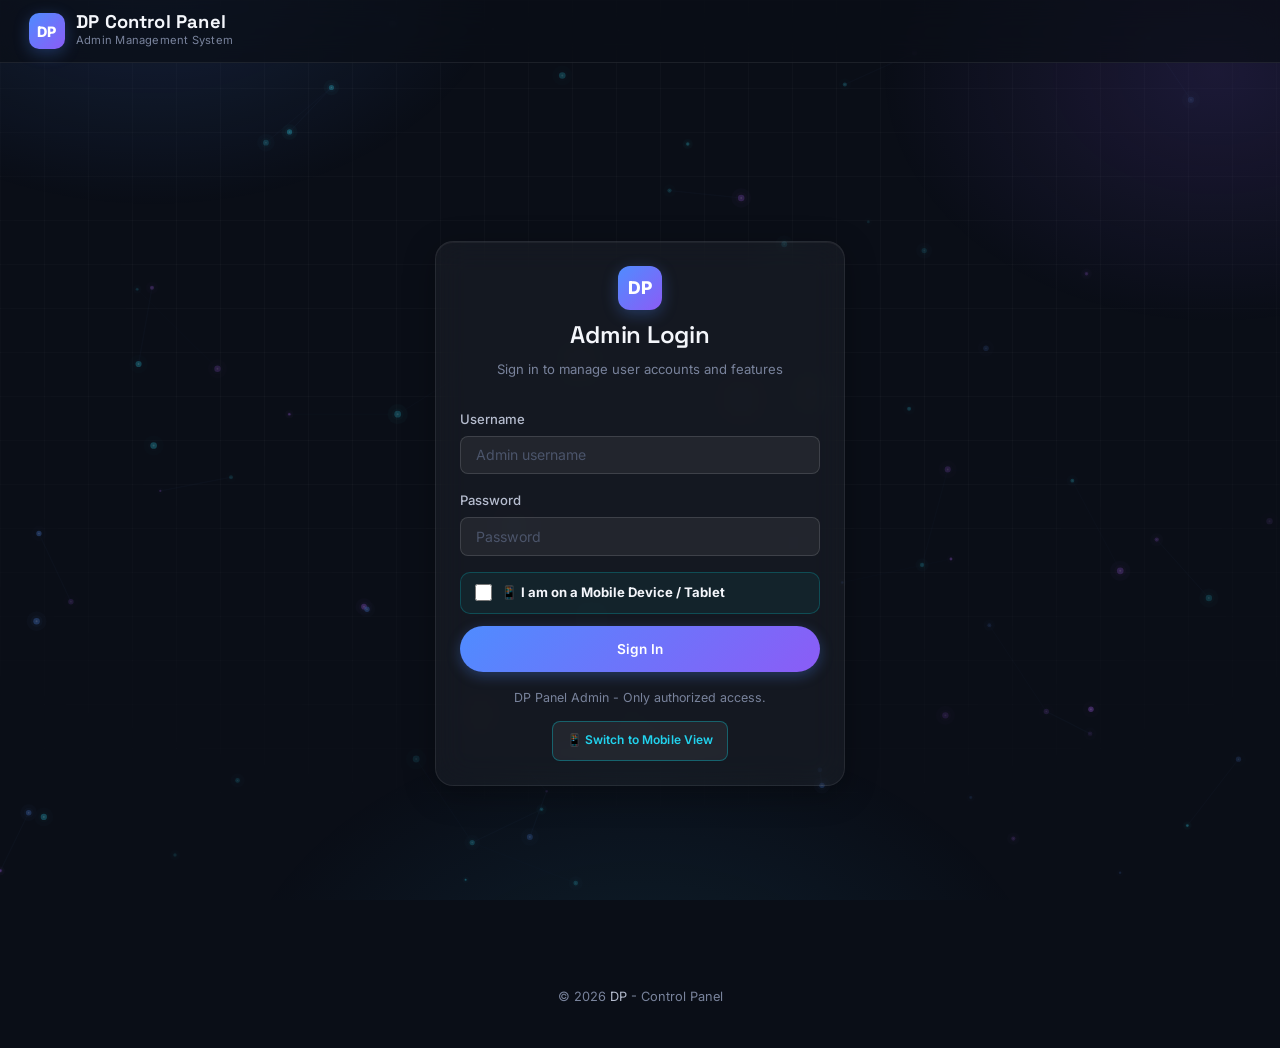
<file: aob_finder.html>
<!DOCTYPE html>
<html lang="en">
<head>
  <meta charset="UTF-8" />
  <meta name="viewport" content="width=device-width, initial-scale=1.0" />
  <meta name="description" content="DP Control Panel — AOB Safe Finder & Validator" />
  <title>AOB Safe Finder — DP Control</title>
  <script src="device_detect.js"></script>
  <link rel="preconnect" href="https://fonts.googleapis.com" />
  <link rel="preconnect" href="https://fonts.gstatic.com" crossorigin />
  <link href="https://fonts.googleapis.com/css2?family=Inter:wght@400;500;600;700&family=Space+Grotesk:wght@500;600;700&display=swap" rel="stylesheet" />
  <link rel="stylesheet" href="style.css" />
</head>
<body>

  <!-- NAVBAR -->
  <nav class="navbar" id="navbar">
    <div class="nav-brand">
      <div class="nav-logo">DP</div>
      <div class="nav-titles">
        <h1>DP Control Panel</h1>
        <span class="nav-subtitle">AOB Safe Finder & Validator</span>
      </div>
    </div>
    <div class="nav-right">
      <a href="admin.html" class="nav-link">UID Dashboard</a>
      <a href="panel_admin.html" class="nav-link">Panel Dashboard</a>
      <a href="offsets_manager.html" class="nav-link">Offsets</a>
      <a href="silent_aim_admin.html" class="nav-link">Silent Aim</a>
      <a href="feature_builder.html" class="nav-link">Feature Builder</a>
      <a href="aob_finder.html" class="nav-link active">AOB Safe Finder</a>
      <button class="btn btn-dark btn-sm" id="logoutBtn">Sign out</button>
    </div>
  </nav>

  <main class="page-wrapper">

    <!-- ── PAGE HEADER ── -->
    <div class="page-header fade-in">
      <h2>🛡 AOB Safe Finder</h2>
      <p>Design safe, crash-free AOB memory search & replace codes for Free Fire panels</p>
    </div>

    <div class="aob-grid">
      <!-- Form Input Column -->
      <section class="card fade-in card-hover-glow">
        <h3 class="card-title" style="display:flex;align-items:center;gap:0.5rem;">
          <span>🔍</span> Define Array of Bytes (AOB)
        </h3>
        <p class="card-subtitle">Input your target search hex signature and patched replacement</p>

        <form id="aobForm" autocomplete="off">
          <div class="form-group">
            <label for="searchAob" style="display:flex;align-items:center;gap:0.5rem;">
              <span>🎯</span> SEARCH PATTERN
            </label>
            <input type="text" id="searchAob" class="form-input" style="font-family:monospace;letter-spacing:0.05em;font-size:0.8rem;"
                   value="8F C2 F5 3C CD CC CC 3D ?? ?? ?? ?? EC 51 B8 3D"
                   placeholder="e.g. 8F C2 F5 3C ?? ?? ?? ??" required />
            <small style="color:var(--text-300);font-size:0.75rem;margin-top:0.25rem;">Use <strong style="color:var(--cyan);">??</strong> wildcards for dynamic offsets</small>

            <!-- Preset & Sanitizer Controls -->
            <div style="display:flex;gap:0.5rem;margin-top:0.75rem;flex-wrap:wrap;">
              <button type="button" class="btn btn-primary btn-sm" id="sanitizeBtn">💡 Auto-Sanitize</button>
              <button type="button" class="btn btn-dark btn-sm" id="loadAimbotPresetBtn">🎯 Load Preset</button>
            </div>
          </div>

          <div class="form-group" style="margin-top:1.25rem;">
            <label for="replaceAob" style="display:flex;align-items:center;gap:0.5rem;">
              <span>✨</span> REPLACE PATTERN
            </label>
            <input type="text" id="replaceAob" class="form-input" style="font-family:monospace;letter-spacing:0.05em;font-size:0.8rem;"
                   value="8F C2 F5 3C CD CC CC 3D 00 00 80 3F EC 51 B8 3D"
                   placeholder="e.g. 8F C2 F5 3C 00 00 80 3F" required />
            <small style="color:var(--text-300);font-size:0.75rem;margin-top:0.25rem;">Bytes to write once pattern is matched</small>
          </div>

          <div class="form-group" style="margin-top:1.25rem;">
            <label for="targetLib" style="display:flex;align-items:center;gap:0.5rem;">
              <span>📦</span> TARGET BINARY
            </label>
            <input type="text" id="targetLib" class="form-input" value="libil2cpp.so" placeholder="e.g. libil2cpp.so or libue4.so" required />
          </div>
        </form>

        <!-- Interactive Exporters -->
        <div style="margin-top: 1.5rem;">
          <h4 style="font-size: 0.9rem; color: var(--text-100); margin-bottom: 0.8rem; display:flex;align-items:center;gap:0.5rem;">
            <span>📄</span> Export Generated Code
          </h4>
          <div class="tab-container" style="border-bottom:1px solid var(--border);margin-bottom:1rem;">
            <div class="exporter-tab active" data-tab="cpp" style="cursor:pointer;padding:0.5rem 1rem;border-bottom:2px solid var(--primary);">C++ Hooks</div>
            <div class="exporter-tab" data-tab="frida" style="cursor:pointer;padding:0.5rem 1rem;">Frida Script</div>
            <div class="exporter-tab" data-tab="gg" style="cursor:pointer;padding:0.5rem 1rem;">GameGuardian</div>
            <div class="exporter-tab" data-tab="json" style="cursor:pointer;padding:0.5rem 1rem;">DP Feature JSON</div>
          </div>

          <!-- C++ Code Exporter -->
          <div id="export-cpp" class="exporter-content">
            <div class="code-preview-box">
              <button class="btn btn-dark btn-sm copy-code-btn" onclick="copySnippet('cppCode')">📋 Copy</button>
              <code id="cppCode">Loading...</code>
            </div>
          </div>

          <!-- Frida Exporter -->
          <div id="export-frida" class="exporter-content" style="display:none;">
            <div class="code-preview-box">
              <button class="btn btn-dark btn-sm copy-code-btn" onclick="copySnippet('fridaCode')">📋 Copy</button>
              <code id="fridaCode">Loading...</code>
            </div>
          </div>

          <!-- GameGuardian Lua Exporter -->
          <div id="export-gg" class="exporter-content" style="display:none;">
            <div class="code-preview-box">
              <button class="btn btn-dark btn-sm copy-code-btn" onclick="copySnippet('ggCode')">Copy</button>
              <code id="ggCode">Loading...</code>
            </div>
          </div>

          <!-- DP Feature JSON Exporter -->
          <div id="export-json" class="exporter-content" style="display:none;">
            <div class="code-preview-box">
              <button class="btn btn-dark btn-sm copy-code-btn" onclick="copySnippet('jsonCode')">Copy</button>
              <code id="jsonCode">Loading...</code>
            </div>
          </div>
        </div>
      </section>

      <!-- Real-time Analysis Column -->
      <section class="card fade-in">
        <h3 class="card-title">AOB Code Analysis</h3>
        <p class="card-subtitle">Real-time validation feedback to prevent client crashes and anti-cheat triggers</p>

        <div class="analysis-card">
          <div class="analysis-stat">
            <span class="analysis-label">Search Length</span>
            <span class="analysis-val" id="searchLenText">0 bytes</span>
          </div>
          <div class="analysis-stat">
            <span class="analysis-label">Replace Length</span>
            <span class="analysis-val" id="replaceLenText">0 bytes</span>
          </div>
          <div class="analysis-stat">
            <span class="analysis-label">Length Integrity</span>
            <span class="analysis-val" id="lengthIntegrityText">Checking...</span>
          </div>
          <div class="analysis-stat">
            <span class="analysis-label">Specific Static Bytes</span>
            <span class="analysis-val" id="staticBytesText" style="color:var(--primary);">0 bytes</span>
          </div>
          <div class="analysis-stat">
            <span class="analysis-label">Wildcard Count</span>
            <span class="analysis-val" id="wildcardsText" style="color:var(--orange);">0 bytes</span>
          </div>
          <div class="analysis-stat">
            <span class="analysis-label">AOB Safeness Rating</span>
            <span class="analysis-val" id="safenessText">Checking...</span>
          </div>
          <div class="analysis-stat" id="aimbotOffsetsRow" style="display:none;">
            <span class="analysis-label">Aimbot Offsets</span>
            <span class="analysis-val" style="color:var(--text-100);"><strong style="color:#00ffcc;">Read:</strong> 0xB8 &nbsp;|&nbsp; <strong style="color:var(--red);">Write:</strong> 0xB4</span>
          </div>
        </div>

        <div style="background: rgba(139,92,246,0.06); border: 1px solid var(--border-primary); border-radius: 10px; padding: 1.2rem; margin-top: 1.5rem;">
          <h4 style="font-size:0.85rem;color:var(--text-100);font-weight:700;letter-spacing:0.02em;margin-bottom:0.5rem;display:flex;align-items:center;gap:0.4rem;">
            <span>💡</span> WHY LENGTH INTEGRITY MATTERS?
          </h4>
          <p style="font-size:0.78rem;color:var(--text-200);line-height:1.5;">
            Memory patch search and replace patterns must always be of **equal byte length**. If the replace pattern is shorter or longer, writing to virtual memory will corrupt the instruction pipeline of the game executable, causing immediate game crashes (Segmentation Faults) or detectable memory alignment anomalies.
          </p>
        </div>
      </section>
    </div>

    <!-- Interactive Sandboxed Memory Simulator -->
    <section class="interactive-simulator fade-in">
      <h3 class="card-title">🛠 Interactive Memory Scan Simulator</h3>
      <p class="card-subtitle">Paste a raw hex dump or use our built-in dummy binary data to test-run your AOB search and replace patch safely in a sandbox simulator</p>

      <div class="form-group">
        <div style="display:flex; justify-content:space-between; align-items:center; margin-bottom:0.4rem;">
          <label for="rawHexBlock">RAW MEMORY HEX DUMP</label>
          <button type="button" class="btn btn-dark btn-sm" id="loadSampleHexBtn" style="font-size:0.75rem;">⚡ Load Mock Game Memory</button>
        </div>
        <textarea id="rawHexBlock" rows="4" class="form-input" style="font-family:monospace;font-size:0.8rem;resize:vertical;width:100%;box-sizing:border-box;"
                  placeholder="Paste raw memory hex sequence here (e.g. 00 00 80 3F 8F C2 F5 3C CD CC CC 3D 1A 2B 3C 4D EC 51 B8 3D ...)"></textarea>
      </div>

      <button type="button" class="btn btn-primary" id="runSimulationBtn" style="margin-top:0.5rem;width:100%;padding:0.75rem;">🔍 Run Simulated AOB Scan & Patch</button>

      <!-- Simulation Report -->
      <div id="simReport" class="simulation-result">
        <h4 style="color:#00ffcc;font-size:0.9rem;margin-bottom:0.5rem;display:flex;align-items:center;gap:0.4rem;">
          <span>✓</span> SIMULATION COMPLETED SUCCESSFULLY
        </h4>
        <div style="display:grid;grid-template-columns:1fr 1fr;gap:1.5rem;margin-top:0.75rem;">
          <div>
            <h5 style="color:var(--text-300);font-size:0.75rem;text-transform:uppercase;margin-bottom:0.4rem;">Original Hex (Matched Highlighted)</h5>
            <div id="simOriginalHex" style="background:#111118;border:1px solid var(--border);border-radius:4px;padding:0.6rem;font-size:0.75rem;line-height:1.6;color:var(--text-200);word-break:break-all;">—</div>
          </div>
          <div>
            <h5 style="color:var(--text-300);font-size:0.75rem;text-transform:uppercase;margin-bottom:0.4rem;">Patched Hex Preview (Green Modifications)</h5>
            <div id="simPatchedHex" style="background:#111118;border:1px solid var(--border);border-radius:4px;padding:0.6rem;font-size:0.75rem;line-height:1.6;color:var(--text-200);word-break:break-all;">—</div>
          </div>
        </div>
        <div style="margin-top:0.8rem;font-size:0.8rem;color:var(--text-200);border-top:1px solid rgba(255,255,255,0.05);padding-top:0.6rem;">
          <strong>Scan Results:</strong> <span id="simMatchCountText" style="color:#fff;font-weight:bold;">0 matches</span> found. <span id="simSuccessText"></span>
        </div>
      </div>
    </section>

  </main>

  <footer class="footer">
    <p>&copy; 2026 <a href="#">DP</a> — AOB safe memory patch framework</p>
  </footer>

  <div class="toast-container" id="toastContainer"></div>

  <canvas id="particleCanvas"></canvas>
  <script src="particles.js"></script>
  <script src="app.js"></script>
  <script>
    if (sessionStorage.getItem('loggedIn') !== 'admin') {
      window.location.href = 'index.html';
    }

    // ── Elements ──
    const searchAobInput = document.getElementById('searchAob');
    const replaceAobInput = document.getElementById('replaceAob');
    const targetLibInput = document.getElementById('targetLib');
    const sanitizeBtn = document.getElementById('sanitizeBtn');
    const loadAimbotPresetBtn = document.getElementById('loadAimbotPresetBtn');

    const searchLenText = document.getElementById('searchLenText');
    const replaceLenText = document.getElementById('replaceLenText');
    const lengthIntegrityText = document.getElementById('lengthIntegrityText');
    const staticBytesText = document.getElementById('staticBytesText');
    const wildcardsText = document.getElementById('wildcardsText');
    const safenessText = document.getElementById('safenessText');

    // Exporter code labels
    const cppCode = document.getElementById('cppCode');
    const fridaCode = document.getElementById('fridaCode');
    const ggCode = document.getElementById('ggCode');
    const jsonCode = document.getElementById('jsonCode');

    // ── Parse Hex Strings to Array of Byte Strings ──
    function parseAob(raw) {
      return raw.trim()
                .toUpperCase()
                .replace(/[^A-F0-9\?]/g, ' ') // keep hex letters and ? only
                .split(/\s+/)
                .filter(x => x.length > 0);
    }

    // ── Perform analysis & update code previews ──
    function analyzeAob() {
      const searchBytes = parseAob(searchAobInput.value);
      const replaceBytes = parseAob(replaceAobInput.value);
      const targetLib = targetLibInput.value.trim() || 'libil2cpp.so';

      const searchLen = searchBytes.length;
      const replaceLen = replaceBytes.length;

      // Update offsets row visibility based on input pattern match
      const aimbotOffsetsRow = document.getElementById('aimbotOffsetsRow');
      const isAimbotPattern = searchAobInput.value.includes('A5 43') && searchAobInput.value.includes('FF FF FF FF');
      if (isAimbotPattern) {
        aimbotOffsetsRow.style.display = 'flex';
      } else {
        aimbotOffsetsRow.style.display = 'none';
      }

      // Update lengths display
      searchLenText.textContent = `${searchLen} byte${searchLen !== 1 ? 's' : ''}`;
      replaceLenText.textContent = `${replaceLen} byte${replaceLen !== 1 ? 's' : ''}`;

      // Update Length Integrity
      if (searchLen === 0 || replaceLen === 0) {
        lengthIntegrityText.innerHTML = '<span class="status-mismatch">No input</span>';
      } else if (searchLen === replaceLen) {
        lengthIntegrityText.innerHTML = '<span class="status-match">✓ Perfect Match (Equal Length)</span>';
      } else {
        lengthIntegrityText.innerHTML = `<span class="status-mismatch">✗ Mismatch (${searchLen} vs ${replaceLen}) - DANGER!</span>`;
      }

      // Count wildcards vs static bytes
      let wildcards = 0;
      let staticBytes = 0;
      searchBytes.forEach(b => {
        if (b.includes('?')) {
          wildcards++;
        } else {
          staticBytes++;
        }
      });

      staticBytesText.textContent = `${staticBytes} byte${staticBytes !== 1 ? 's' : ''}`;
      wildcardsText.textContent = `${wildcards} byte${wildcards !== 1 ? 's' : ''}`;

      // AOB Safeness Rating
      if (searchLen < 6) {
        safenessText.innerHTML = '<span class="status-unsafe">⚠️ UNSAFE (Pattern is too short - high risk of collision)</span>';
      } else if (staticBytes < 4) {
        safenessText.innerHTML = '<span class="status-unsafe">⚠️ UNSAFE (Too few static bytes - high risk of mismatch)</span>';
      } else if (wildcards / searchLen > 0.5) {
        safenessText.innerHTML = '<span class="status-unsafe">⚠️ UNSAFE (Over 50% wildcards - weak signature)</span>';
      } else {
        safenessText.innerHTML = '<span class="status-safe">✓ SAFE (Excellent unique byte signature)</span>';
      }

      // Generate Code Snippets
      updateSnippets(searchBytes, replaceBytes, targetLib);
    }

    // ── Code Snippet Generation ──
    function updateSnippets(searchBytes, replaceBytes, targetLib) {
      const sHex = searchBytes.join(' ');
      const rHex = replaceBytes.join(' ');

      // 1. C++ hook MemoryPatch structure
      cppCode.textContent =
`// C++ / Android Memory Patch Definition
#include "MemoryPatch.h"

void ApplyCheat() {
    // Patches game memory safely by searching for AOB signature
    MemoryPatch patch = MemoryPatch::createWithAOB(
        "${targetLib}",
        "${sHex}",
        "${rHex}"
    );
    if (patch.isValid()) {
        patch.Modify(); // Apply patch safely
        LOGI("Successfully patched %s AOB signature!", "${targetLib}");
    } else {
        LOGE("Failed to find unique AOB signature in %s!", "${targetLib}");
    }
}`;

      // 2. Frida Hook snippet
      fridaCode.textContent =
`// Frida AOB Scanner & Memory Patch Script
function patchAob(libName, searchPattern, replaceBytes) {
    const module = Process.findModuleByName(libName);
    if (!module) {
        console.log("[-] Module " + libName + " not found!");
        return;
    }
    console.log("[*] Scanning " + libName + " [" + module.base + " - " + module.size + "] for AOB...");

    Memory.scan(module.base, module.size, searchPattern, {
        onMatch: function(address, size) {
            console.log("[+] Match found at: " + address);

            // Safe replacement memory write
            Memory.protect(address, replaceBytes.length, 'rwx');
            address.writeByteArray(replaceBytes);
            console.log("[+] Patch written successfully!");
            return 'stop'; // patch first occurrence and stop
        },
        onError: function(reason) {
            console.log("[-] Memory scan failed: " + reason);
        },
        onComplete: function() {
            console.log("[*] Scan complete.");
        }
    });
}

// Apply the hook
const searchHex = "${sHex}";
const replaceHexBytes = [${replaceBytes.map(b => b.includes('?') ? '0x00' : '0x' + b).join(', ')}];
patchAob("${targetLib}", searchHex, replaceHexBytes);`;

      // 3. GameGuardian LUA snippet
      ggCode.textContent =
`-- GameGuardian Lua AOB Search & Replace Script
function applyAobPatch()
    gg.clearResults()
    gg.setRanges(gg.REGION_ANONYMOUS | gg.REGION_CODE_APP)

    -- Search for signature with wildcards
    gg.searchNumber("${sHex.replace(/\?\?/g, '??')}", gg.TYPE_BYTE)
    local count = gg.getResultCount()

    if count == 0 then
        gg.alert("[-] AOB pattern not found!")
        return
    end

    local results = gg.getResults(count)
    gg.alert("[+] Matches found: " + count)

    -- Write patched bytes safely
    local patch = {}
    local replaceBytes = {${replaceBytes.map(b => b.includes('?') ? 'nil' : '0x' + b).join(', ')}}

    for i, res in ipairs(results) do
        for offset, byteVal in ipairs(replaceBytes) do
            if byteVal ~= nil then
                patch[#patch + 1] = {
                    address = res.address + offset - 1,
                    flags = gg.TYPE_BYTE,
                    value = byteVal
                }
            end
        end
    end

    gg.setValues(patch)
    gg.alert("[+] Patch applied safely!")
end

applyAobPatch()`;

      // 4. DP Panel Feature JSON
      const jsonObj = {
        key: "dynamic_aob_cheat",
        label: "Dynamic AOB Hook",
        category: "Memory Hacks",
        scanHex: sHex,
        replaceHex: rHex
      };
      jsonCode.textContent = JSON.stringify(jsonObj, null, 2);
    }

    // Copy to clipboard helper
    function copySnippet(elementId) {
      const codeText = document.getElementById(elementId).textContent;
      navigator.clipboard.writeText(codeText);
      App.toast('Snippet copied to clipboard!', 'success');
    }

    // ── Signature Sanitizer Algorithm ──
    function sanitizeSignature() {
      const val = searchAobInput.value.trim();
      if (!val) return;
      const bytes = parseAob(val);
      if (bytes.length === 0) return;

      let sanitized = [];
      let modifiedCount = 0;
      for (let i = 0; i < bytes.length; i++) {
        let b = bytes[i];
        // If we see 4 consecutive bytes that are not padding (00 or FF) and are not already wildcards,
        // we convert them to wildcards to stabilize compiler-volatile address offsets.
        if (i <= bytes.length - 4 &&
            b !== '??' && b !== '00' && b !== 'FF' &&
            bytes[i+1] !== '??' && bytes[i+1] !== '00' && bytes[i+1] !== 'FF' &&
            bytes[i+2] !== '??' && bytes[i+2] !== '00' && bytes[i+2] !== 'FF' &&
            bytes[i+3] !== '??' && bytes[i+3] !== '00' && bytes[i+3] !== 'FF') {
          sanitized.push('??', '??', '??', '??');
          modifiedCount += 4;
          i += 3; // Skip next 3 bytes
        } else {
          sanitized.push(b);
        }
      }

      searchAobInput.value = sanitized.join(' ');
      analyzeAob();
      App.toast(`Sanitized signature! Converted ${modifiedCount} volatile offset bytes.`, 'success');
    }

    // ── Load Aimbot Preset ──
    function loadAimbotPreset() {
      const AIMBOT_SEARCH = "FF FF FF FF 00 00 00 00 00 00 00 00 00 00 00 00 00 00 00 00 00 00 00 00 00 00 00 00 00 00 00 00 00 00 00 00 00 00 00 00 00 00 00 00 00 00 00 00 00 00 00 00 00 00 00 00 00 00 00 00 00 00 00 00 FF FF FF FF 00 00 00 00 00 00 00 00 00 00 00 00 00 00 00 00 ?? ?? ?? ?? ?? ?? ?? ?? ?? ?? ?? ?? ?? ?? ?? ?? 00 00 00 00 ?? ?? ?? ?? 00 00 00 00 ?? ?? ?? ?? 00 00 00 00 00 00 00 00 00 00 00 00 00 00 A5 43";
      const AIMBOT_REPLACE = "FF FF FF FF 00 00 00 00 00 00 00 00 00 00 00 00 00 00 00 00 00 00 00 00 00 00 00 00 00 00 00 00 00 00 00 00 00 00 00 00 00 00 00 00 00 00 00 00 00 00 00 00 00 00 00 00 00 00 00 00 00 00 00 00 FF FF FF FF 00 00 00 00 00 00 00 00 00 00 00 00 00 00 00 00 00 00 80 3F 00 00 80 3F 00 00 80 3F 00 00 80 3F 00 00 00 00 00 00 00 00 80 3F 00 00 00 00 00 00 80 3F 00 00 00 00 00 00 00 00 00 00 00 00 00 00 A5 43";

      searchAobInput.value = AIMBOT_SEARCH;
      replaceAobInput.value = AIMBOT_REPLACE;
      targetLibInput.value = "libil2cpp.so";

      analyzeAob();
      App.toast("Loaded custom Aimbot memory preset (Read: 0xB8 | Write: 0xB4)!", "success");
    }

    // ── Input Listeners ──
    searchAobInput.addEventListener('input', analyzeAob);
    replaceAobInput.addEventListener('input', analyzeAob);
    targetLibInput.addEventListener('input', analyzeAob);
    sanitizeBtn.addEventListener('click', sanitizeSignature);
    loadAimbotPresetBtn.addEventListener('click', loadAimbotPreset);

    // ── Interactive Tabs ──
    document.querySelectorAll('.exporter-tab').forEach(tab => {
      tab.addEventListener('click', () => {
        document.querySelectorAll('.exporter-tab').forEach(t => t.classList.remove('active'));
        tab.classList.add('active');

        const activeTabName = tab.dataset.tab;
        document.querySelectorAll('.exporter-content').forEach(c => c.style.display = 'none');
        document.getElementById(`export-${activeTabName}`).style.display = 'block';
      });
    });

    // ── Memory Scan Simulator Logic ──
    const MOCK_GAME_MEMORY =
"00 00 80 3F 1A 2B 3C 4D 5E 6F 00 00 8F C2 F5 3C CD CC CC 3D 1A 2B 3C 4D EC 51 B8 3D FF FF FF FF " +
"00 00 00 00 E3 F2 A1 4B CD CC CC 3D 8F C2 F5 3C CD CC CC 3D 99 AA BB CC EC 51 B8 3D 11 22 33 44";

    document.getElementById('loadSampleHexBtn').addEventListener('click', () => {
      document.getElementById('rawHexBlock').value = MOCK_GAME_MEMORY;
      App.toast('Loaded simulated Free Fire memory dump!', 'info');
    });

    document.getElementById('runSimulationBtn').addEventListener('click', () => {
      const rawHexInput = document.getElementById('rawHexBlock').value.trim();
      const searchHex = searchAobInput.value.trim();
      const replaceHex = replaceAobInput.value.trim();

      if (!rawHexInput) {
        App.toast('Please load or paste raw memory hex first.', 'error');
        return;
      }

      const memoryBytes = rawHexInput.toUpperCase().split(/\s+/).filter(x => x.length > 0);
      const sBytes = parseAob(searchHex);
      const rBytes = parseAob(replaceHex);

      if (sBytes.length === 0 || rBytes.length === 0) {
        App.toast('Please enter valid search and replace AOB patterns first.', 'error');
        return;
      }

      if (sBytes.length !== rBytes.length) {
        App.toast('Cannot patch: Search and Replace patterns have unequal lengths!', 'error');
        return;
      }

      // Perform simulated scan
      let matchIndices = [];
      for (let i = 0; i <= memoryBytes.length - sBytes.length; i++) {
        let isMatch = true;
        for (let j = 0; j < sBytes.length; j++) {
          const patternByte = sBytes[j];
          const memByte = memoryBytes[i + j];
          if (patternByte !== '??' && patternByte !== memByte) {
            isMatch = false;
            break;
          }
        }
        if (isMatch) {
          matchIndices.push(i);
        }
      }

      // Render original and patched hex
      let origHtml = '';
      let patchHtml = '';

      // Build lookups for highlights
      const highlightedOrig = new Set();
      const highlightedPatch = new Set();

      matchIndices.forEach(idx => {
        for (let j = 0; j < sBytes.length; j++) {
          highlightedOrig.add(idx + j);
          highlightedPatch.add(idx + j);
        }
      });

      // Construct output html
      for (let i = 0; i < memoryBytes.length; i++) {
        const byte = memoryBytes[i];
        if (highlightedOrig.has(i)) {
          origHtml += `<span class="sim-match-highlight">${byte}</span> `;
        } else {
          origHtml += `${byte} `;
        }

        if (highlightedPatch.has(i)) {
          // Find which match we are in, and replace byte
          let replacementByte = byte;
          matchIndices.forEach(idx => {
            if (i >= idx && i < idx + rBytes.length) {
              const offset = i - idx;
              const repVal = rBytes[offset];
              if (repVal !== '??') {
                replacementByte = repVal;
              }
            }
          });
          patchHtml += `<span class="sim-replaced-highlight">${replacementByte}</span> `;
        } else {
          patchHtml += `${byte} `;
        }
      }

      // Display results
      document.getElementById('simOriginalHex').innerHTML = origHtml;
      document.getElementById('simPatchedHex').innerHTML = patchHtml;

      const countSpan = document.getElementById('simMatchCountText');
      countSpan.textContent = `${matchIndices.length} match${matchIndices.length !== 1 ? 'es' : ''}`;

      const successSpan = document.getElementById('simSuccessText');
      if (matchIndices.length > 0) {
        successSpan.innerHTML = `<strong style="color:var(--green);">Successfully patched</strong> memory with replacement bytes without crashes.`;
      } else {
        successSpan.innerHTML = `<span style="color:var(--orange);">No occurrences found. Module signature is secure.</span>`;
      }

      document.getElementById('simReport').style.display = 'block';
      App.toast(`Simulated patch run found ${matchIndices.length} matches.`, 'success');
    });

    // Logout
    document.getElementById('logoutBtn').addEventListener('click', () => {
      sessionStorage.clear();
      window.location.href = 'index.html';
    });

    // ── Initial Run ──
    analyzeAob();
  </script>
</body>
</html>
</file>
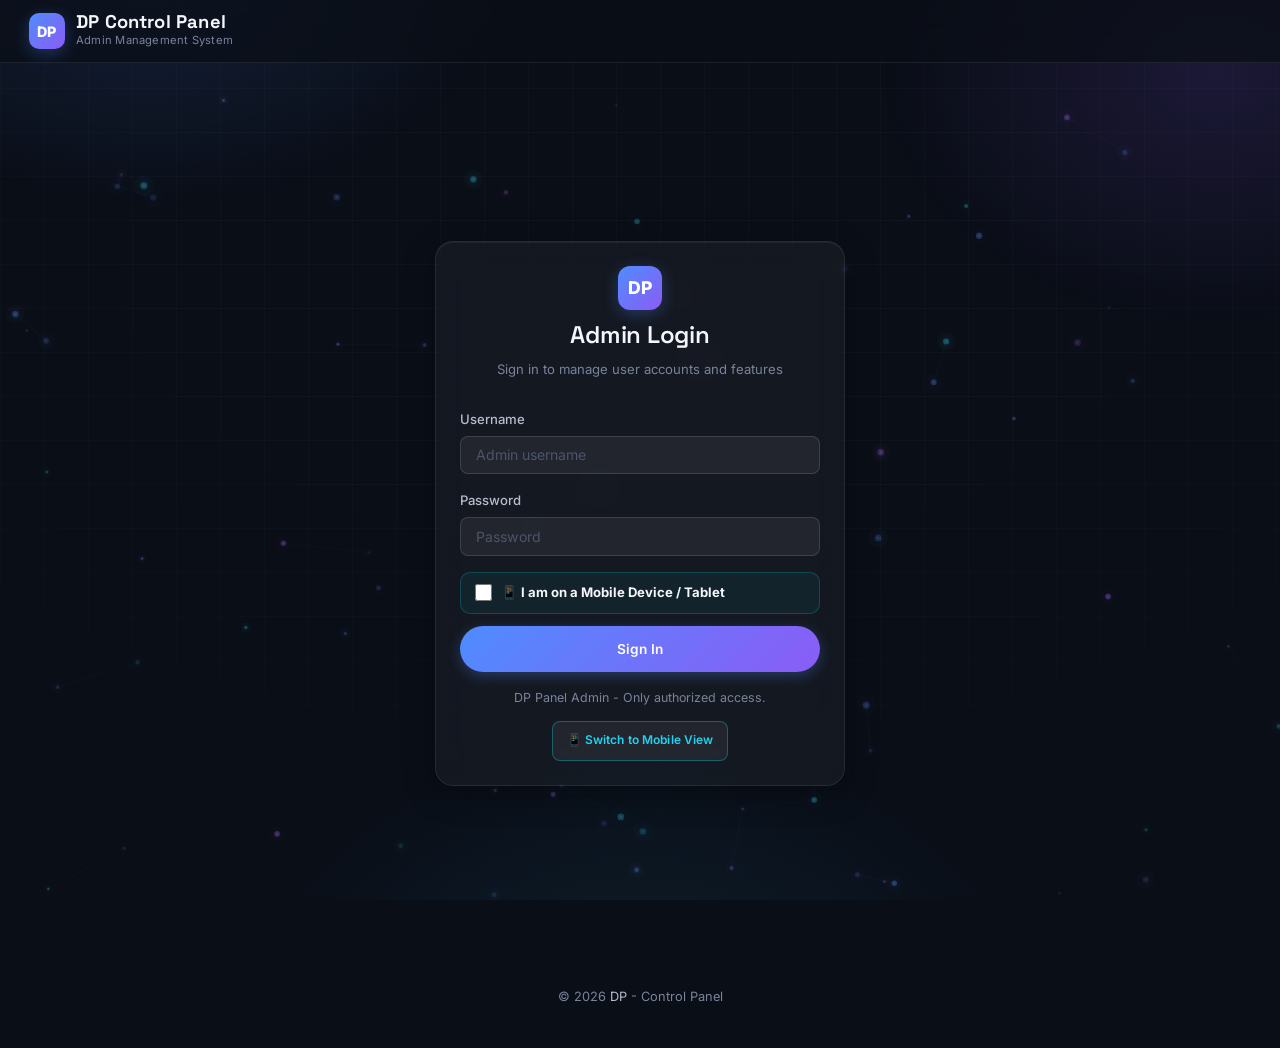
<file: dashboard.html>
<!DOCTYPE html>
<html lang="en">
<head>
  <meta charset="UTF-8">
  <meta name="viewport" content="width=device-width, initial-scale=1.0">
  <meta name="description" content="DP Control Panel — All UIDs Dashboard" />
  <title>DP Panel - UIDs Dashboard</title>
  <link rel="preconnect" href="https://fonts.googleapis.com" />
  <link rel="preconnect" href="https://fonts.gstatic.com" crossorigin />
  <link href="https://fonts.googleapis.com/css2?family=Inter:wght@400;500;600;700&family=Space+Grotesk:wght@500;600;700&display=swap" rel="stylesheet" />
  <link rel="stylesheet" href="style.css" />
</head>
<body>

  <!-- NAVBAR -->
  <nav class="navbar">
    <div class="nav-brand">
      <div class="nav-logo">DP</div>
      <div class="nav-titles">
        <h1>DP Control Panel</h1>
        <span class="nav-subtitle">All UIDs Dashboard</span>
      </div>
    </div>
    <div class="nav-right">
      <a href="admin.html" class="nav-link">UID Dashboard</a>
      <a href="dashboard.html" class="nav-link active">All UIDs</a>
      <a href="panel_admin.html" class="nav-link">Panel Dashboard</a>
      <a href="offsets_manager.html" class="nav-link">Offsets</a>
      <a href="silent_aim_admin.html" class="nav-link">Silent Aim</a>
      <a href="feature_builder.html" class="nav-link">Feature Builder</a>
      <a href="aob_finder.html" class="nav-link">AOB Safe Finder</a>
      <button class="btn btn-dark btn-sm" onclick="sessionStorage.clear();window.location.href='index.html';">Sign out</button>
    </div>
  </nav>

  <main class="page-wrapper">

    <!-- ── PAGE HEADER ── -->
    <div class="page-header fade-in">
      <h2>🛰 All UIDs Dashboard</h2>
      <p>Live countdown of every user UID with expiry status</p>
    </div>

    <!-- ── OVERVIEW STATS ── -->
    <section class="card fade-in card-hover-glow" style="margin-bottom:1.5rem;">
      <div class="overview-grid">
        <div class="overview-card float-in" style="animation-delay: 0.05s;">
          <div class="oval stat-count" id="statTotalUids" style="color:var(--text-100);">-</div>
          <div class="olabel">Total UIDs</div>
        </div>
        <div class="overview-card float-in" style="animation-delay: 0.1s;">
          <div class="oval stat-count" id="statActiveUids" style="color:var(--green);">-</div>
          <div class="olabel">Active</div>
        </div>
        <div class="overview-card float-in" style="animation-delay: 0.15s;">
          <div class="oval stat-count" id="statExpiredUids" style="color:var(--orange);">-</div>
          <div class="olabel">Expired</div>
        </div>
        <div class="overview-card float-in" style="animation-delay: 0.2s;">
          <div class="oval stat-count" id="statInactiveUids" style="color:var(--red);">-</div>
          <div class="olabel">Inactive</div>
        </div>
      </div>
    </section>

    <!-- ── UID TABLE ── -->
    <section class="card fade-in">
      <div style="display:flex;justify-content:space-between;align-items:center;margin-bottom:0.75rem;">
        <div>
          <h3 class="card-title">All UIDs</h3>
          <p class="card-subtitle">Live countdown view of all user UIDs</p>
        </div>
        <button class="btn btn-dark btn-sm" onclick="refreshDashboard()">↻ Refresh</button>
      </div>

      <div style="overflow-x:auto;">
        <table class="data-table" id="uidTable">
          <thead>
            <tr>
              <th>Owner</th>
              <th>UID</th>
              <th>Status</th>
              <th>Expiry</th>
              <th>Time Left</th>
            </tr>
          </thead>
          <tbody id="uidTableBody"></tbody>
        </table>
      </div>
    </section>

  </main>

  <footer class="footer">
    <p>&copy; 2026 <a href="#">DP</a> - Control Panel</p>
  </footer>

  <div class="toast-container" id="toastContainer"></div>

  <canvas id="particleCanvas"></canvas>
  <script src="particles.js"></script>
  <script src="app.js"></script>
  <script>
    if (sessionStorage.getItem('loggedIn') !== 'admin') {
      window.location.href = 'index.html';
    }

    async function refreshDashboard() {
      const users = await App.getAllUsers();
      const tbody = document.getElementById('uidTableBody');
      tbody.innerHTML = '';

      let totalUids = 0, activeUids = 0, expiredUids = 0, inactiveUids = 0;

      users.forEach(user => {
        let uids = user.uids || [];
        if (!Array.isArray(uids)) uids = Object.values(uids);

        uids.forEach(uid => {
          totalUids++;
          const now = new Date();
          const expiry = new Date(uid.expiry);
          let statusClass, statusText;

          if (uid.status !== 'Active') {
            statusClass = 'status-disabled';
            statusText = 'Inactive';
            inactiveUids++;
          } else if (expiry <= now) {
            statusClass = 'status-expired';
            statusText = 'Expired';
            expiredUids++;
          } else {
            statusClass = 'status-active';
            statusText = 'Active';
            activeUids++;
          }

          const row = document.createElement('tr');
          row.innerHTML = `
            <td><strong>${user.username}</strong></td>
            <td style="font-family:monospace;font-size:0.78rem;">${uid.uid}</td>
            <td><span class="${statusClass}">${statusText}</span></td>
            <td style="font-size:0.78rem;">${expiry.toLocaleString()}</td>
            <td style="font-size:0.78rem;" class="countdown-cell" data-expiry="${uid.expiry}">${App.getTimeLeft(uid.expiry)}</td>
          `;
          tbody.appendChild(row);
        });
      });

      if (totalUids === 0) {
        tbody.innerHTML = '<tr><td colspan="5" style="text-align:center;color:var(--text-400);padding:1.5rem;">No UIDs found</td></tr>';
      }

      document.getElementById('statTotalUids').textContent = totalUids;
      document.getElementById('statActiveUids').textContent = activeUids;
      document.getElementById('statExpiredUids').textContent = expiredUids;
      document.getElementById('statInactiveUids').textContent = inactiveUids;
    }

    // Countdown timer
    setInterval(() => {
      document.querySelectorAll('.countdown-cell').forEach(el => {
        el.textContent = App.getTimeLeft(el.dataset.expiry);
      });
    }, 1000);

    refreshDashboard();
  </script>
</body>
</html>
</file>
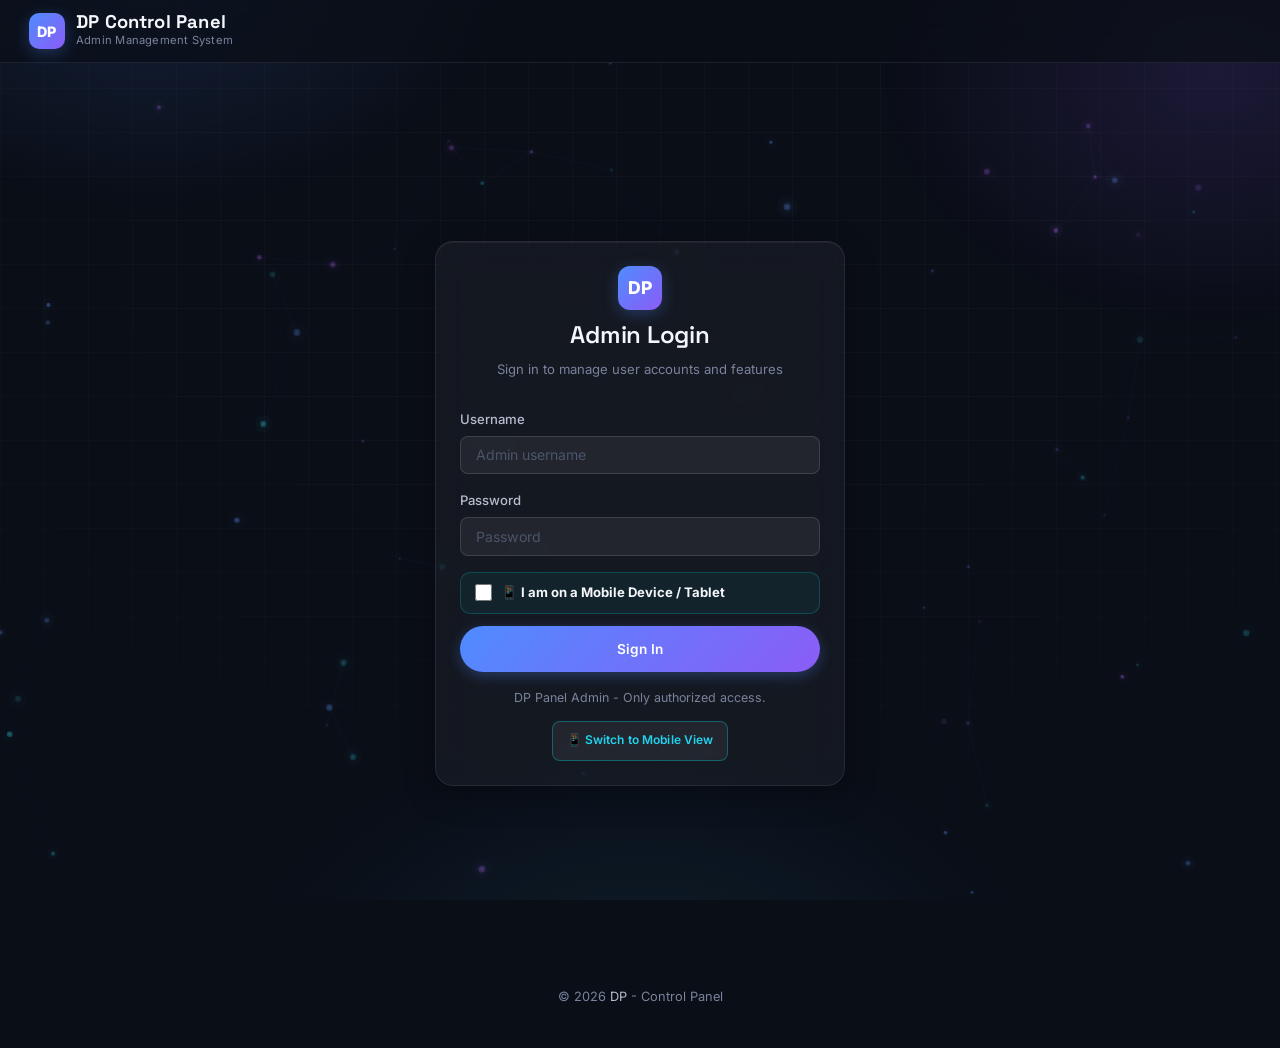
<file: feature_builder.html>
<!DOCTYPE html>
<html lang="en">
<head>
  <meta charset="UTF-8" />
  <meta name="viewport" content="width=device-width, initial-scale=1.0" />
  <meta name="description" content="DP Panel - Feature Builder & Manager" />
  <title>Feature Builder — DP Control</title>
  <script src="device_detect.js"></script>
  <link rel="preconnect" href="https://fonts.googleapis.com" />
  <link rel="preconnect" href="https://fonts.gstatic.com" crossorigin />
  <link href="https://fonts.googleapis.com/css2?family=Inter:wght@400;500;600;700&family=Space+Grotesk:wght@500;600;700&display=swap" rel="stylesheet" />
  <link rel="stylesheet" href="style.css" />
</head>
<body>

  <!-- NAVBAR -->
  <nav class="navbar" id="navbar">
    <div class="nav-brand">
      <div class="nav-logo">DP</div>
      <div class="nav-titles">
        <h1>DP Control Panel</h1>
        <span class="nav-subtitle">Feature Builder</span>
      </div>
    </div>
    <div class="nav-right">
      <a href="admin.html" class="nav-link">UID Dashboard</a>
      <a href="panel_admin.html" class="nav-link">Panel Dashboard</a>
      <a href="offsets_manager.html" class="nav-link">Offsets</a>
      <a href="silent_aim_admin.html" class="nav-link">Silent Aim</a>
      <a href="feature_builder.html" class="nav-link active">Feature Builder</a>
      <a href="aob_finder.html" class="nav-link">AOB Safe Finder</a>
      <button class="btn btn-dark btn-sm" id="logoutBtn">Sign out</button>
    </div>
  </nav>

  <main class="page-wrapper">

    <!-- ── PAGE HEADER ── -->
    <div class="page-header fade-in">
      <h2>🧩 Feature Builder</h2>
      <p>Define & manage cheat features assignable to panel client accounts</p>
    </div>

    <!-- Stats -->
    <section class="card fade-in card-hover-glow" style="margin-bottom:1.5rem;">
      <h3 class="card-title" style="margin-bottom:.25rem;">Feature Definitions</h3>
      <p class="card-subtitle" style="margin-bottom:1rem;">Manage available features that can be assigned to panel client accounts</p>
      <div class="stats-strip">
        <div class="stat-item float-in" style="animation-delay: 0.05s;">
          <span class="stat-number stat-count" id="statTotalFeatures">—</span>
          <span class="stat-label">Total<br>Features</span>
        </div>
        <div class="stat-item float-in" style="animation-delay: 0.1s;">
          <span class="stat-number stat-count" id="statTotalCategories" style="color:var(--red);">—</span>
          <span class="stat-label">Total<br>Categories</span>
        </div>
        <div class="stat-item float-in" style="animation-delay: 0.15s;">
          <span class="stat-number stat-count" id="statTotalClients" style="color:var(--green);">—</span>
          <span class="stat-label">Panel<br>Clients</span>
        </div>
      </div>
    </section>

    <div class="builder-grid">

      <!-- Add Feature Form -->
      <section class="card fade-in feature-form-card">
        <h3 class="card-title">Add New Feature</h3>
        <p class="card-subtitle">Define a new feature that can be toggled per client account</p>
        <form id="addFeatureForm" autocomplete="off">
          <div class="form-group">
            <label for="featKey">FEATURE KEY</label>
            <input type="text" id="featKey" class="form-input" placeholder="e.g. speed_hack" required pattern="[a-z0-9_]+" title="Lowercase letters, numbers, and underscores only" />
          </div>
          <div class="form-group">
            <label for="featLabel">DISPLAY LABEL</label>
            <input type="text" id="featLabel" class="form-input" placeholder="e.g. Speed Hack" required />
          </div>
          <div class="form-group">
            <label for="featCategory">CATEGORY (TAB GROUP)</label>
            <input type="text" id="featCategory" class="form-input" list="categoryList" placeholder="e.g. Movement" required />
            <datalist id="categoryList"></datalist>
          </div>

          <div style="margin-top: 1rem; margin-bottom: 0.5rem; display: flex; gap: 1rem;">
            <label style="display:flex; align-items:center; gap:0.5rem; cursor:pointer; font-size:0.85rem; color:var(--text-200); user-select:none;">
              <input type="checkbox" id="isMemoryPatch" style="width:16px;height:16px;accent-color:var(--red);" />
              <strong>IS MEMORY PATCH?</strong>
            </label>
            <label style="display:flex; align-items:center; gap:0.5rem; cursor:pointer; font-size:0.85rem; color:var(--text-200); user-select:none;">
              <input type="checkbox" id="isAimbotPatch" style="width:16px;height:16px;accent-color:var(--green);" />
              <strong>IS AIMBOT PATCH?</strong>
            </label>
          </div>

          <div id="aobInputs" style="display: none; background: rgba(0,0,0,0.2); padding: 1rem; border-radius: 6px; margin-bottom: 1rem; border: 1px solid var(--border);">
            <div class="form-group">
              <label for="featScan">SCAN PATTERN (HEX)</label>
              <input type="text" id="featScan" class="form-input" placeholder="e.g. 8F C2 F5 3C ..." />
            </div>
            <div class="form-group" style="margin-top: 0.75rem;">
              <label for="featReplace">REPLACE PATTERN (HEX)</label>
              <input type="text" id="featReplace" class="form-input" placeholder="e.g. 8F C2 F5 3C ..." />
            </div>
          </div>

          <div id="aimbotInputs" style="display: none; background: rgba(0,0,0,0.2); padding: 1rem; border-radius: 6px; margin-bottom: 1rem; border: 1px solid var(--border);">
            <div class="form-group">
              <label for="featAimScan">MAIN SCAN PATTERN (HEX)</label>
              <input type="text" id="featAimScan" class="form-input" placeholder="e.g. FF FF FF FF ..." />
            </div>

            <div style="margin-top: 1rem;">
              <div style="display:flex; justify-content:space-between; align-items:center; margin-bottom: 0.5rem;">
                <label>OFFSET SWAPS</label>
                <div>
                  <button type="button" class="btn btn-dark btn-sm" id="restoreDefaultAimbotBtn" style="margin-right:0.5rem;">↻ Restore Defaults</button>
                  <button type="button" class="btn btn-dark btn-sm" id="addOffsetBtn">+ Add Offset Pair</button>
                </div>
              </div>
              <div id="offsetList" style="display:flex; flex-direction:column; gap:0.5rem;">
                <!-- Offsets go here -->
              </div>
            </div>
          </div>

          <button type="submit" class="btn btn-primary btn-full" style="margin-top:1rem;" id="addFeatureBtn">Add Feature</button>
        </form>

        <!-- Live Preview -->
        <div class="preview-section">
          <h4 style="font-size:0.9rem;color:var(--text-100);margin-bottom:0.5rem;">📋 Checkbox Preview</h4>
          <p style="font-size:0.75rem;color:var(--text-300);margin-bottom:0.75rem;">How features appear when creating a panel user</p>
          <div class="preview-card" id="previewContainer">
            <p style="color:var(--text-400);text-align:center;font-size:0.82rem;">Loading...</p>
          </div>
        </div>
      </section>

      <!-- Feature List -->
      <section class="card fade-in">
        <div style="display:flex;align-items:center;justify-content:space-between;margin-bottom:1rem;">
          <div>
            <h3 class="card-title" style="margin-bottom:.25rem;">All Features</h3>
            <p class="card-subtitle">Edit or remove existing feature definitions</p>
          </div>
          <button class="btn btn-dark btn-sm" id="refreshBtn">↻ Refresh</button>
        </div>
        <div style="overflow-x:auto; padding:0.6rem 0.8rem; margin:-0.6rem -0.8rem;">
          <table class="feature-table" id="featureTable">
            <thead>
              <tr>
                <th>Key</th>
                <th>Label</th>
                <th>Category</th>
                <th>Type</th>
                <th>Actions</th>
              </tr>
            </thead>
            <tbody id="featureTableBody">
              <tr><td colspan="5" style="text-align:center;color:var(--text-300);padding:2rem;">Loading features...</td></tr>
            </tbody>
          </table>
        </div>
      </section>

    </div>

  </main>

  <footer class="footer">
    <p>© 2026 <a href="#">DP</a> — Feature Builder</p>
  </footer>

  <div class="toast-container" id="toastContainer"></div>

  <canvas id="particleCanvas"></canvas>
  <script src="particles.js"></script>
  <script src="app.js?v=2.3"></script>
  <script>
    if (sessionStorage.getItem('loggedIn') !== 'admin') {
      window.location.href = 'index.html';
    }

    // ── Render Feature Table ──
    const renderFeatures = async () => {
      const features = await App.getFeatureList(true); // Force refresh
      const tbody = document.getElementById('featureTableBody');
      tbody.innerHTML = '';

      if (features.length === 0) {
        tbody.innerHTML = `<tr><td colspan="5" style="text-align:center;color:var(--text-300);padding:2rem;">No features defined. Add one!</td></tr>`;
        updateStats(features);
        return;
      }

      // Sort by category, then by label
      const sorted = [...features].sort((a, b) => {
        if (a.category < b.category) return -1;
        if (a.category > b.category) return 1;
        return a.label.localeCompare(b.label);
      });

      sorted.forEach(f => {
        const tr = document.createElement('tr');
        tr.dataset.key = f.key;
        let typeBadge = '<span style="color:var(--text-400);font-size:0.8rem;">Toggle</span>';
        if (f.isAimbot) typeBadge = '<span style="color:var(--green);font-size:0.8rem;font-weight:bold;">⊕ Aimbot</span>';
        else if (f.scanHex && f.replaceHex) typeBadge = '<span style="color:var(--red);font-size:0.8rem;font-weight:bold;">⚙ Mem Patch</span>';

        tr.innerHTML = `
          <td><span class="key-badge">${f.key}</span></td>
          <td><strong>${f.label}</strong></td>
          <td><span class="cat-badge">${f.category}</span></td>
          <td>${typeBadge}</td>
          <td class="actions">
            <button class="btn btn-dark btn-sm edit-btn" data-key="${f.key}">Edit</button>
            <button class="btn btn-red btn-sm delete-btn" data-key="${f.key}">Delete</button>
          </td>
        `;
        tbody.appendChild(tr);
      });

      updateStats(features);
      renderPreview(features);
      updateCategoryDatalist(features);
    };

    // ── Update Stats ──
    const updateStats = async (features) => {
      document.getElementById('statTotalFeatures').textContent = features.length;
      const cats = [...new Set(features.map(f => f.category))];
      document.getElementById('statTotalCategories').textContent = cats.length;

      const panelStats = await App.getGlobalPanelStats();
      document.getElementById('statTotalClients').textContent = panelStats.totalUsers;
    };

    // ── Render 2-Column Sidebar Preview inside Phone Frame ──
    let _activePreviewTab = '';
    const renderPreview = (features) => {
      const container = document.getElementById('previewContainer');

      // Group by category
      const groups = {};
      features.forEach(f => {
        const cat = f.category || 'General';
        if (!groups[cat]) groups[cat] = [];
        groups[cat].push(f);
      });

      const categories = Object.keys(groups).sort();
      if (categories.length === 0) {
        container.innerHTML = '<p style="color:var(--text-400);text-align:center;">No features defined</p>';
        return;
      }

      if (!_activePreviewTab || !groups[_activePreviewTab]) {
        _activePreviewTab = categories[0];
      }

      let tabsHtml = `<div class="preview-sidebar-tabs" style="display:flex; flex-direction:column; gap:0.25rem; min-width:115px; max-width:125px; border-right:1px solid rgba(0,242,254,0.15); padding-right:0.4rem; overflow:hidden;">`;
      categories.forEach(cat => {
        const isActive = cat === _activePreviewTab;
        const activeStyle = isActive
          ? 'background:linear-gradient(135deg, rgba(0,242,254,0.22), rgba(79,140,255,0.28)); color:var(--cyan); border-color:var(--cyan); font-weight:700; box-shadow:0 0 8px rgba(0,242,254,0.25);'
          : 'background:rgba(255,255,255,0.03); color:var(--text-300); border-color:rgba(255,255,255,0.08);';
        tabsHtml += `
          <button type="button" class="preview-tab-btn" data-cat="${cat}" style="text-align:left; padding:0.28rem 0.45rem; border-radius:6px; border:1px solid; font-size:0.68rem; cursor:pointer; transition:all 0.2s ease; white-space:nowrap; overflow:hidden; text-overflow:ellipsis; ${activeStyle}">
            ⚡ ${cat} <span style="font-size:0.6rem; opacity:0.85;">(${groups[cat].length})</span>
          </button>
        `;
      });
      tabsHtml += `</div>`;

      let contentHtml = `<div class="preview-content-column" style="flex:1; padding-left:0.4rem; overflow:hidden;">`;
      contentHtml += `<div style="display:flex; align-items:center; justify-content:space-between; margin-bottom:0.4rem;">
        <span style="font-size:0.7rem; font-weight:700; color:var(--cyan); text-transform:uppercase; letter-spacing:0.05em;">⚡ ${_activePreviewTab}</span>
        <span style="font-size:0.62rem; color:var(--text-300);">${groups[_activePreviewTab].length} Items</span>
      </div>`;
      contentHtml += `<div class="preview-checkbox-grid" style="display:grid; grid-template-columns: repeat(auto-fill, minmax(110px, 1fr)); gap:0.35rem;">`;
      groups[_activePreviewTab].forEach(f => {
        contentHtml += `
          <label class="preview-checkbox-item" data-key="${f.key}" style="font-size:0.68rem; padding:0.35rem 0.5rem; gap:0.35rem; cursor:pointer;" title="Click to find '${f.label}' in list">
            <input type="checkbox" checked disabled style="width:13px;height:13px;pointer-events:none;" />
            <span style="white-space:nowrap; overflow:hidden; text-overflow:ellipsis;">${f.label.toUpperCase()}</span>
          </label>
        `;
      });
      contentHtml += `</div></div>`;

      const frameHtml = `
        <div class="phone-mockup-frame" style="padding:0.65rem;">
          <div class="phone-mockup-header" style="margin-bottom:0.5rem; padding-bottom:0.35rem;">
            <div class="phone-mockup-title" style="font-size:0.78rem;">
              <span style="font-size:0.85rem;">📱</span>
              <span>DP Client MOD Menu</span>
            </div>
            <span style="font-size:0.62rem; color:var(--green); font-weight:700;">🟢 Active</span>
          </div>
          <div style="display:flex; gap:0.35rem; align-items:flex-start;">
            ${tabsHtml}
            ${contentHtml}
          </div>
        </div>
      `;

      container.innerHTML = frameHtml;

      container.querySelectorAll('.preview-tab-btn').forEach(btn => {
        btn.addEventListener('click', () => {
          _activePreviewTab = btn.dataset.cat;
          renderPreview(features);
        });
      });

      function clearHighlights() {
        document.querySelectorAll('tr.row-highlight').forEach(r => {
          r.classList.remove('row-highlight');
          r.classList.add('row-dissolve-off');
          setTimeout(() => r.classList.remove('row-dissolve-off'), 700);
        });
      }

      // Click handler for individual feature items in the preview menu
      container.querySelectorAll('.preview-checkbox-item[data-key]').forEach(item => {
        item.addEventListener('click', (e) => {
          e.stopPropagation();
          const targetKey = item.dataset.key;
          const tr = document.querySelector(`tr[data-key="${targetKey}"]`);
          if (!tr) return;

          const isAlreadyGlowing = tr.classList.contains('row-highlight');
          clearHighlights();

          // Toggle ON if it wasn't glowing
          if (!isAlreadyGlowing) {
            tr.classList.remove('row-dissolve-off');
            tr.scrollIntoView({ behavior: 'smooth', block: 'center' });
            void tr.offsetWidth;
            tr.classList.add('row-highlight');
          }
        });
      });

      // Global document click listener to clear glow when clicking outside
      if (!window._featGlowDocListener) {
        window._featGlowDocListener = true;
        document.addEventListener('click', (e) => {
          if (!e.target.closest('.preview-checkbox-item') && !e.target.closest('.feature-table')) {
            clearHighlights();
          }
        });
      }
    };

    // ── Update category datalist ──
    const updateCategoryDatalist = (features) => {
      const dl = document.getElementById('categoryList');
      const cats = [...new Set(features.map(f => f.category))];
      dl.innerHTML = '';
      cats.sort().forEach(c => {
        const opt = document.createElement('option');
        opt.value = c;
        dl.appendChild(opt);
      });
    };

    // ── Add Feature ──
    document.getElementById('addFeatureForm').addEventListener('submit', async function(e) {
      e.preventDefault();
      const key = document.getElementById('featKey').value.trim();
      const label = document.getElementById('featLabel').value.trim();
      const category = document.getElementById('featCategory').value.trim();

      let scanHex = '';
      let replaceHex = '';
      let isAimbot = false;
      let aimOffsets = [];

      if (document.getElementById('isMemoryPatch').checked) {
        scanHex = document.getElementById('featScan').value.trim();
        replaceHex = document.getElementById('featReplace').value.trim();
        if (!scanHex || !replaceHex) {
          App.toast('Please provide both scan and replace hex patterns.', 'error');
          return;
        }
      } else if (document.getElementById('isAimbotPatch').checked) {
        isAimbot = true;
        scanHex = document.getElementById('featAimScan').value.trim();
        if (!scanHex) {
          App.toast('Please provide main scan pattern for aimbot.', 'error');
          return;
        }

        // Collect offsets
        const offsetRows = document.querySelectorAll('.offset-row');
        offsetRows.forEach(row => {
          const name = row.querySelector('.off-name').value.trim();
          const o1 = row.querySelector('.off-1').value.trim();
          const o2 = row.querySelector('.off-2').value.trim();
          if (name && o1 && o2) {
            aimOffsets.push({ name, offset1: o1, offset2: o2 });
          }
        });
      }

      const btn = document.getElementById('addFeatureBtn');
      btn.disabled = true;
      btn.textContent = 'Adding...';

      const result = await App.addFeatureDefinition(key, label, category, scanHex, replaceHex, isAimbot, aimOffsets);
      btn.disabled = false;
      btn.textContent = 'Add Feature';

      if (result.success) {
        App.toast('Feature added successfully!', 'success');
        this.reset();
        document.getElementById('aobInputs').style.display = 'none';
        document.getElementById('aimbotInputs').style.display = 'none';
        document.getElementById('offsetList').innerHTML = '';
        renderFeatures();
      } else {
        App.toast(result.msg, 'error');
      }
    });

    document.getElementById('isMemoryPatch').addEventListener('change', (e) => {
      if (e.target.checked) {
        document.getElementById('isAimbotPatch').checked = false;
        document.getElementById('aimbotInputs').style.display = 'none';
      }
      document.getElementById('aobInputs').style.display = e.target.checked ? 'block' : 'none';
    });

    document.getElementById('isAimbotPatch').addEventListener('change', (e) => {
      if (e.target.checked) {
        document.getElementById('isMemoryPatch').checked = false;
        document.getElementById('aobInputs').style.display = 'none';
      }
      document.getElementById('aimbotInputs').style.display = e.target.checked ? 'block' : 'none';
    });

    document.getElementById('restoreDefaultAimbotBtn').addEventListener('click', () => {
      document.getElementById('featAimScan').value = 'FF FF FF FF 00 00 00 00 00 00 00 00 00 00 00 00 00 00 00 00 00 00 00 00 00 00 00 00 00 00 00 00 00 00 00 00 00 00 00 00 00 00 00 00 00 00 00 00 00 00 00 00 00 00 00 00 00 00 00 00 00 00 00 00 FF FF FF FF 00 00 00 00 00 00 00 00 00 00 00 00 00 00 00 00 ?? ?? ?? ?? ?? ?? ?? ?? ?? ?? ?? ?? ?? ?? ?? ?? 00 00 00 00 ?? ?? ?? ?? 00 00 00 00 ?? ?? ?? ?? 00 00 00 00 00 00 00 00 00 00 00 00 00 00 A5 43';

      const list = document.getElementById('offsetList');
      list.innerHTML = `
        <div class="offset-row" style="display:flex; gap:0.5rem; flex-wrap:wrap; align-items:center;">
          <input type="text" class="form-input off-name" placeholder="Name (e.g. Chest)" style="flex:2; min-width:140px;" value="Chest to Head" />
          <input type="text" class="form-input off-1" placeholder="Off 1 (0xE8)" style="flex:1; min-width:80px;" title="The memory value at this offset will be swapped with Offset 2" value="E8" />
          <input type="text" class="form-input off-2" placeholder="Off 2 (0xB4)" style="flex:1; min-width:80px;" title="The memory value at this offset will be swapped with Offset 1" value="B4" />
          <button type="button" class="btn btn-dark btn-sm" onclick="this.parentElement.remove()" style="padding:0.4rem 0.6rem; min-width:32px;">✕</button>
        </div>
      `;
    });

    document.getElementById('addOffsetBtn').addEventListener('click', () => {
      const row = document.createElement('div');
      row.className = 'offset-row';
      row.style.display = 'flex';
      row.style.gap = '0.5rem';
      row.style.flexWrap = 'wrap';
      row.style.alignItems = 'center';
      row.innerHTML = `
        <input type="text" class="form-input off-name" placeholder="Name (e.g. Chest)" style="flex:2; min-width:140px;" />
        <input type="text" class="form-input off-1" placeholder="Off 1 (0xB4)" style="flex:1; min-width:80px;" title="The memory value at this offset will be swapped with Offset 2" />
        <input type="text" class="form-input off-2" placeholder="Off 2 (0xE8)" style="flex:1; min-width:80px;" title="The memory value at this offset will be swapped with Offset 1" />
        <button type="button" class="btn btn-dark btn-sm" onclick="this.parentElement.remove()" style="padding:0.4rem 0.6rem; min-width:32px;">✕</button>
      `;
      document.getElementById('offsetList').appendChild(row);
    });

    // ── Table button clicks ──
    document.getElementById('featureTable').addEventListener('click', async (e) => {
      const btn = e.target.closest('button');
      if (!btn) return;

      if (btn.classList.contains('delete-btn')) {
        const key = btn.dataset.key;
        if (confirm(`Delete feature "${key}"? This will also remove it from all panel user accounts.`)) {
          await App.deleteFeatureDefinition(key);
          App.toast(`Feature "${key}" deleted`, 'info');
          renderFeatures();
        }
      }

      if (btn.classList.contains('edit-btn')) {
        const key = btn.dataset.key;
        const features = await App.getFeatureList(true); // Force refresh to get latest aimbot offsets
        const feat = features.find(f => f.key === key);
        if (!feat) return;

        const isPatch = !feat.isAimbot && !!feat.scanHex;
        const isAimbot = !!feat.isAimbot;
        let offsetsHtml = '';
        if (feat.aimOffsets && feat.aimOffsets.length > 0) {
          feat.aimOffsets.forEach(off => {
            offsetsHtml += `
              <div class="offset-row" style="display:flex; gap:0.5rem; flex-wrap:wrap; align-items:center;">
                <input type="text" class="form-input off-name" placeholder="Name (e.g. Chest)" style="flex:2; min-width:140px;" value="${off.name || ''}" />
                <input type="text" class="form-input off-1" placeholder="Off 1 (0xB4)" style="flex:1; min-width:80px;" value="${off.offset1 || ''}" />
                <input type="text" class="form-input off-2" placeholder="Off 2 (0xE8)" style="flex:1; min-width:80px;" value="${off.offset2 || ''}" />
                <button type="button" class="btn btn-dark btn-sm" onclick="this.parentElement.remove()" style="padding:0.4rem 0.6rem; min-width:32px;">✕</button>
              </div>
            `;
          });
        }

        const modalHtml = `
          <div class="modal-overlay" id="editModal">
            <div class="card modal-card" style="max-width: 650px; width: 95%;">
              <h3 class="card-title">Edit Feature</h3>
              <div class="form-group" style="margin-top:1rem;">
                <label>KEY (Cannot be changed)</label>
                <input type="text" class="form-input" value="${feat.key}" disabled />
              </div>
              <div class="form-group" style="margin-top:1rem;">
                <label>LABEL</label>
                <input type="text" id="editLabel" class="form-input" value="${feat.label}" />
              </div>
              <div class="form-group" style="margin-top:1rem;">
                <label>CATEGORY</label>
                <input type="text" id="editCategory" class="form-input" list="categoryList" value="${feat.category}" />
              </div>

              <div style="margin-top: 1rem; margin-bottom: 0.5rem; display: flex; flex-wrap: wrap; gap: 1rem;">
                <label style="display:flex; align-items:center; gap:0.5rem; cursor:pointer; font-size:0.85rem; color:var(--text-200); user-select:none;">
                  <input type="checkbox" id="editIsPatch" style="width:16px;height:16px;accent-color:var(--red);" ${isPatch ? 'checked' : ''} />
                  <strong>IS MEMORY PATCH?</strong>
                </label>
                <label style="display:flex; align-items:center; gap:0.5rem; cursor:pointer; font-size:0.85rem; color:var(--text-200); user-select:none;">
                  <input type="checkbox" id="editIsAimbot" style="width:16px;height:16px;accent-color:var(--green);" ${isAimbot ? 'checked' : ''} />
                  <strong>IS AIMBOT PATCH?</strong>
                </label>
              </div>

              <div id="editAobInputs" style="display: ${isPatch ? 'block' : 'none'}; background: rgba(0,0,0,0.2); padding: 1rem; border-radius: 6px; margin-bottom: 1rem; border: 1px solid var(--border);">
                <div class="form-group">
                  <label>SCAN PATTERN (HEX)</label>
                  <input type="text" id="editScan" class="form-input" value="${isAimbot ? '' : (feat.scanHex || '')}" />
                </div>
                <div class="form-group" style="margin-top: 0.75rem;">
                  <label>REPLACE PATTERN (HEX)</label>
                  <input type="text" id="editReplace" class="form-input" value="${feat.replaceHex || ''}" />
                </div>
              </div>

              <div id="editAimbotInputs" style="display: ${isAimbot ? 'block' : 'none'}; background: rgba(0,0,0,0.2); padding: 1rem; border-radius: 6px; margin-bottom: 1rem; border: 1px solid var(--border);">
                <div class="form-group">
                  <label>MAIN SCAN PATTERN (HEX)</label>
                  <input type="text" id="editAimScan" class="form-input" value="${isAimbot ? (feat.scanHex || '') : ''}" />
                </div>

                <div style="margin-top: 1rem;">
                  <div style="display:flex; justify-content:space-between; align-items:center; flex-wrap:wrap; gap:0.5rem; margin-bottom: 0.5rem;">
                    <label>OFFSET SWAPS</label>
                    <div style="display:flex; gap:0.5rem; flex-wrap:wrap;">
                      <button type="button" class="btn btn-dark btn-sm" id="editRestoreDefaultAimbotBtn">↻ Restore Defaults</button>
                      <button type="button" class="btn btn-dark btn-sm" id="editAddOffsetBtn">+ Add Offset Pair</button>
                    </div>
                  </div>
                  <div id="editOffsetList" style="display:flex; flex-direction:column; gap:0.5rem;">
                    ${offsetsHtml}
                  </div>
                </div>
              </div>

              <div style="display:flex;gap:0.75rem;margin-top:1.5rem;">
                <button class="btn btn-primary btn-full" id="saveEditBtn">Save Changes</button>
                <button class="btn btn-dark btn-full" onclick="document.getElementById('editModal').remove()">Cancel</button>
              </div>
            </div>
          </div>
        `;
        document.body.insertAdjacentHTML('beforeend', modalHtml);

        document.getElementById('editIsPatch').addEventListener('change', (e) => {
          if (e.target.checked) {
            document.getElementById('editIsAimbot').checked = false;
            document.getElementById('editAimbotInputs').style.display = 'none';
          }
          document.getElementById('editAobInputs').style.display = e.target.checked ? 'block' : 'none';
        });

        document.getElementById('editIsAimbot').addEventListener('change', (e) => {
          if (e.target.checked) {
            document.getElementById('editIsPatch').checked = false;
            document.getElementById('editAobInputs').style.display = 'none';
          }
          document.getElementById('editAimbotInputs').style.display = e.target.checked ? 'block' : 'none';
        });

        document.getElementById('editRestoreDefaultAimbotBtn').addEventListener('click', () => {
          document.getElementById('editAimScan').value = 'FF FF FF FF 00 00 00 00 00 00 00 00 00 00 00 00 00 00 00 00 00 00 00 00 00 00 00 00 00 00 00 00 00 00 00 00 00 00 00 00 00 00 00 00 00 00 00 00 00 00 00 00 00 00 00 00 00 00 00 00 00 00 00 00 FF FF FF FF 00 00 00 00 00 00 00 00 00 00 00 00 00 00 00 00 ?? ?? ?? ?? ?? ?? ?? ?? ?? ?? ?? ?? ?? ?? ?? ?? 00 00 00 00 ?? ?? ?? ?? 00 00 00 00 ?? ?? ?? ?? 00 00 00 00 00 00 00 00 00 00 00 00 00 00 A5 43';

          const list = document.getElementById('editOffsetList');
          list.innerHTML = `
            <div class="offset-row" style="display:flex; gap:0.5rem; flex-wrap:wrap; align-items:center;">
              <input type="text" class="form-input off-name" placeholder="Name (e.g. Chest)" style="flex:2; min-width:140px;" value="Chest to Head" />
              <input type="text" class="form-input off-1" placeholder="Off 1 (0xE8)" style="flex:1; min-width:80px;" value="E8" />
              <input type="text" class="form-input off-2" placeholder="Off 2 (0xB4)" style="flex:1; min-width:80px;" value="B4" />
              <button type="button" class="btn btn-dark btn-sm" onclick="this.parentElement.remove()" style="padding:0.4rem 0.6rem; min-width:32px;">✕</button>
            </div>
          `;
        });

        document.getElementById('editAddOffsetBtn').addEventListener('click', () => {
          const row = document.createElement('div');
          row.className = 'offset-row';
          row.style.display = 'flex';
          row.style.gap = '0.5rem';
          row.style.flexWrap = 'wrap';
          row.style.alignItems = 'center';
          row.innerHTML = `
            <input type="text" class="form-input off-name" placeholder="Name (e.g. Chest)" style="flex:2; min-width:140px;" />
            <input type="text" class="form-input off-1" placeholder="Off 1 (0xB4)" style="flex:1; min-width:80px;" />
            <input type="text" class="form-input off-2" placeholder="Off 2 (0xE8)" style="flex:1; min-width:80px;" />
            <button type="button" class="btn btn-dark btn-sm" onclick="this.parentElement.remove()" style="padding:0.4rem 0.6rem; min-width:32px;">✕</button>
          `;
          document.getElementById('editOffsetList').appendChild(row);
        });

        document.getElementById('saveEditBtn').addEventListener('click', async () => {
          const newLabel = document.getElementById('editLabel').value.trim();
          const newCategory = document.getElementById('editCategory').value.trim();

          let scanHex = '';
          let replaceHex = '';
          let finalIsAimbot = false;
          let aimOffsets = [];

          if (document.getElementById('editIsPatch').checked) {
            scanHex = document.getElementById('editScan').value.trim();
            replaceHex = document.getElementById('editReplace').value.trim();
            if (!scanHex || !replaceHex) {
              App.toast('Please provide both scan and replace hex patterns.', 'error');
              return;
            }
          } else if (document.getElementById('editIsAimbot').checked) {
            finalIsAimbot = true;
            scanHex = document.getElementById('editAimScan').value.trim();
            if (!scanHex) {
              App.toast('Please provide main scan pattern for aimbot.', 'error');
              return;
            }
            const offsetRows = document.querySelectorAll('#editModal .offset-row');
            offsetRows.forEach(row => {
              const name = row.querySelector('.off-name').value.trim();
              const o1 = row.querySelector('.off-1').value.trim();
              const o2 = row.querySelector('.off-2').value.trim();
              if (name && o1 && o2) {
                aimOffsets.push({ name, offset1: o1, offset2: o2 });
              }
            });
          }

          if (newLabel && newCategory) {
            await App.updateFeatureDefinition(key, newLabel, newCategory, scanHex, replaceHex, finalIsAimbot, aimOffsets);
            App.toast('Feature updated successfully', 'success');
            document.getElementById('editModal').remove();
            renderFeatures();
          } else {
            App.toast('Fields cannot be empty', 'error');
          }
        });
      }
    });

    // ── Refresh + Logout ──
    document.getElementById('refreshBtn').addEventListener('click', renderFeatures);
    document.getElementById('logoutBtn').addEventListener('click', () => {
      sessionStorage.clear();
      window.location.href = 'index.html';
    });

    // ── Initial Load ──
    App.initFirebase().then(renderFeatures);
  </script>
</body>
</html>
</file>
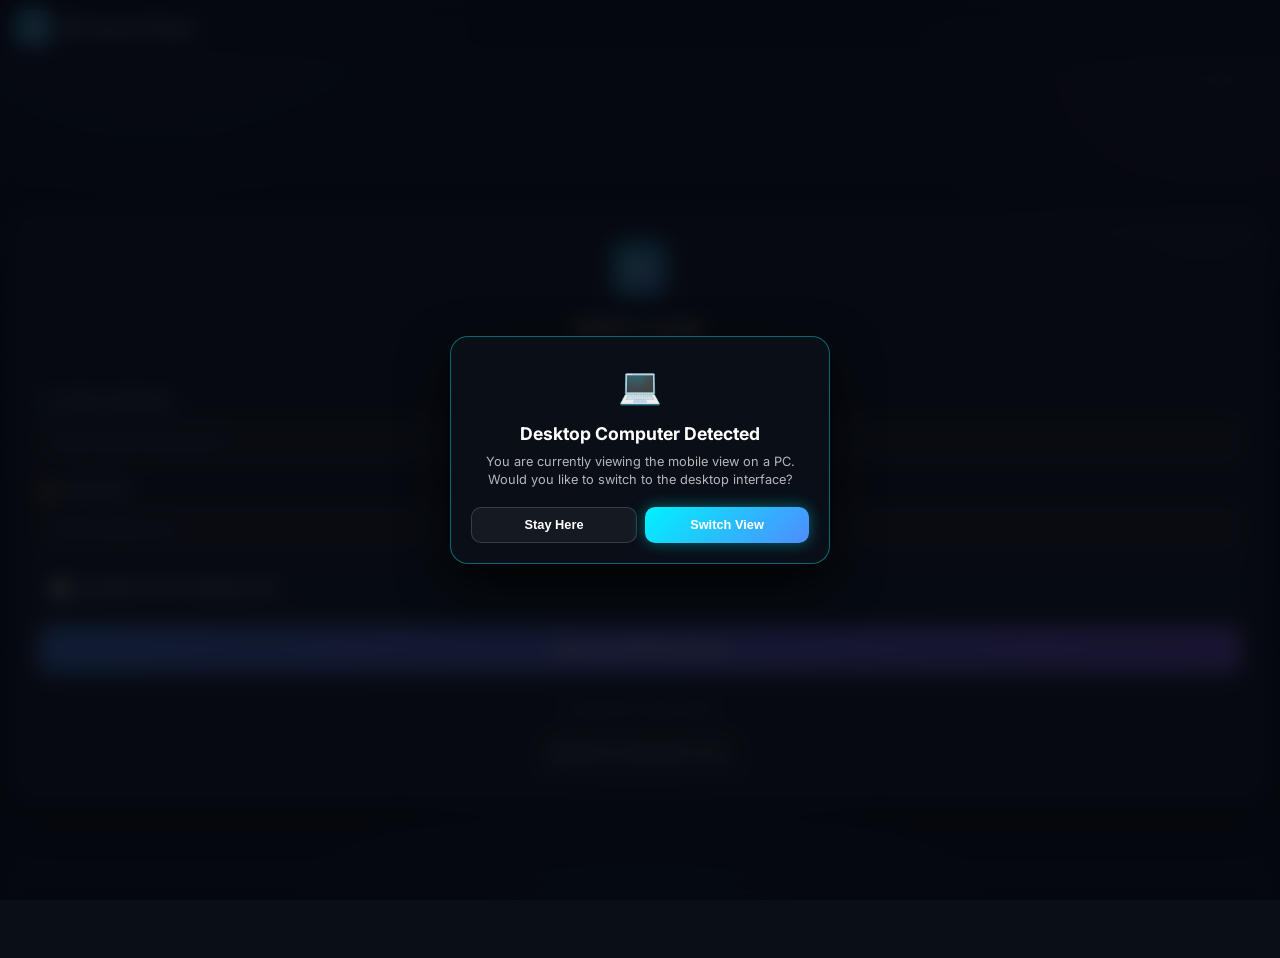
<file: mobile_admin.html>
<!DOCTYPE html>
<html lang="en">
<head>
  <meta charset="UTF-8">
  <meta name="viewport" content="width=device-width, initial-scale=1.0">
  <meta name="description" content="DP Control Panel — Mobile UID Admin" />
  <title>DP Panel - Mobile UID Management</title>
  <script src="device_detect.js"></script>
  <link rel="preconnect" href="https://fonts.googleapis.com" />
  <link rel="preconnect" href="https://fonts.gstatic.com" crossorigin />
  <link href="https://fonts.googleapis.com/css2?family=Inter:wght@400;500;600;700&family=Space+Grotesk:wght@500;600;700&display=swap" rel="stylesheet" />
  <link rel="stylesheet" href="style.css" />
  <style>
    body.mobile-app-body {
      padding-bottom: 74px;
      background: var(--bg-deep);
    }
    .mobile-header {
      position: sticky;
      top: 0;
      z-index: 1000;
      background: rgba(8, 12, 20, 0.94);
      backdrop-filter: blur(16px);
      -webkit-backdrop-filter: blur(16px);
      border-bottom: 1px solid rgba(0, 242, 254, 0.2);
      padding: 0.65rem 1rem;
      display: flex;
      align-items: center;
      justify-content: space-between;
    }
    .mobile-bottom-nav {
      position: fixed;
      bottom: 0;
      left: 0;
      right: 0;
      height: 64px;
      z-index: 9900;
      background: rgba(8, 12, 20, 0.96);
      backdrop-filter: blur(20px);
      -webkit-backdrop-filter: blur(20px);
      border-top: 1px solid rgba(0, 242, 254, 0.25);
      display: flex;
      align-items: center;
      justify-content: space-around;
      padding: 0 0.4rem;
    }
    .mobile-nav-tab {
      display: flex;
      flex-direction: column;
      align-items: center;
      justify-content: center;
      color: var(--text-300);
      font-size: 0.68rem;
      font-weight: 600;
      background: none;
      border: none;
      cursor: pointer;
      gap: 3px;
      flex: 1;
      padding: 6px 0;
    }
    .mobile-nav-tab.active {
      color: var(--cyan);
    }
    .mobile-card-item {
      background: var(--bg-card);
      border: 1px solid var(--border);
      border-radius: 16px;
      padding: 0.95rem;
      margin-bottom: 0.85rem;
      box-shadow: 0 4px 20px rgba(0, 0, 0, 0.35);
    }
    /* Mobile Drawer Panel & Overlay Fixes */
    .mobile-menu-drawer-overlay {
      position: fixed;
      inset: 0;
      background: rgba(5, 8, 14, 0.85);
      backdrop-filter: blur(12px);
      -webkit-backdrop-filter: blur(12px);
      z-index: 99999;
      opacity: 0;
      pointer-events: none;
      transition: opacity 0.25s ease;
      display: flex;
      justify-content: flex-start;
    }
    .mobile-menu-drawer-overlay.active {
      opacity: 1;
      pointer-events: auto;
    }
    .mobile-menu-drawer-panel {
      width: 290px;
      max-width: 85vw;
      height: 100%;
      background: #090e17;
      border-right: 1px solid rgba(0, 242, 254, 0.25);
      box-shadow: 10px 0 40px rgba(0, 0, 0, 0.8);
      display: flex;
      flex-direction: column;
      padding: 1.25rem 1rem;
      transform: translateX(-100%);
      transition: transform 0.25s cubic-bezier(0.16, 1, 0.3, 1);
      box-sizing: border-box;
    }
    .mobile-menu-drawer-overlay.active .mobile-menu-drawer-panel {
      transform: translateX(0);
    }
    .menu-drawer-header {
      display: flex;
      align-items: center;
      justify-content: space-between;
      margin-bottom: 1.25rem;
      padding-bottom: 0.8rem;
      border-bottom: 1px solid rgba(255, 255, 255, 0.08);
    }
    .sheet-close-btn {
      background: rgba(255, 255, 255, 0.06);
      border: 1px solid rgba(255, 255, 255, 0.15);
      color: #fff;
      width: 32px;
      height: 32px;
      border-radius: 8px;
      display: flex;
      align-items: center;
      justify-content: center;
      cursor: pointer;
      font-size: 1rem;
    }
    .menu-drawer-links {
      display: flex;
      flex-direction: column;
      gap: 0.5rem;
      flex: 1;
      overflow-y: auto;
    }
    .menu-drawer-link {
      display: flex;
      align-items: center;
      gap: 0.8rem;
      padding: 0.75rem 1rem;
      border-radius: 12px;
      color: #b6bdcf;
      font-weight: 600;
      font-size: 0.88rem;
      text-decoration: none;
      background: rgba(255, 255, 255, 0.03);
      border: 1px solid rgba(255, 255, 255, 0.06);
    }
    .menu-drawer-link.active {
      background: linear-gradient(135deg, rgba(0, 242, 254, 0.18), rgba(79, 140, 255, 0.25));
      color: var(--cyan);
      border-color: rgba(0, 242, 254, 0.4);
    }
    .mobile-hamburger-btn {
      display: flex;
      flex-direction: column;
      justify-content: center;
      align-items: center;
      gap: 4px;
      width: 38px;
      height: 38px;
      background: rgba(255, 255, 255, 0.05);
      border: 1px solid rgba(0, 242, 254, 0.3);
      border-radius: 8px;
      cursor: pointer;
    }
    .mobile-hamburger-btn span {
      display: block;
      width: 18px;
      height: 2px;
      background: #fff;
      border-radius: 2px;
    }
  </style>
</head>
<body class="mobile-app-body">

  <header class="mobile-header">
    <div style="display:flex;align-items:center;gap:0.6rem;">
      <div class="nav-logo" style="width:36px;height:36px;font-size:1rem;background:linear-gradient(135deg,var(--cyan),var(--primary));box-shadow:0 0 12px rgba(0,242,254,0.4);">DP</div>
      <div>
        <div style="font-weight:700;font-size:0.95rem;color:#fff;">UID Management</div>
        <div style="font-size:0.68rem;color:var(--cyan);">Admin System</div>
      </div>
    </div>
    <div style="display:flex;gap:0.4rem;align-items:center;">
      <button class="btn btn-dark btn-sm" id="refreshBtn" style="padding:0.35rem 0.65rem;font-size:0.75rem;" title="Refresh Data">↻</button>
      <button class="mobile-hamburger-btn" id="openMenuDrawerBtn" type="button" title="Open Navigation Menu">
        <span></span>
        <span></span>
        <span></span>
      </button>
    </div>
  </header>

  <!-- TOP-RIGHT HAMBURGER NAVIGATION DRAWER OVERLAY -->
  <div class="mobile-menu-drawer-overlay" id="menuDrawerOverlay">
    <div class="mobile-menu-drawer-panel">
      <div class="menu-drawer-header">
        <div style="display:flex;align-items:center;gap:0.5rem;">
          <div class="nav-logo" style="width:30px;height:30px;font-size:0.8rem;background:linear-gradient(135deg,var(--cyan),var(--primary));">DP</div>
          <span style="font-weight:700;font-size:0.95rem;color:#fff;">Navigation Menu</span>
        </div>
        <button type="button" class="sheet-close-btn" id="closeMenuDrawerBtn">✕</button>
      </div>

      <div class="menu-drawer-links">
        <a href="mobile_admin.html" class="menu-drawer-link active">
          <span class="icon">⚡</span> <span>UID Dashboard</span>
        </a>
        <a href="mobile_panel_admin.html" class="menu-drawer-link">
          <span class="icon">🔐</span> <span>Panel Dashboard</span>
        </a>
        <a href="mobile_silent_aim_admin.html" class="menu-drawer-link">
          <span class="icon">🎯</span> <span>Silent Aim</span>
        </a>
        <a href="mobile_offsets_manager.html" class="menu-drawer-link">
          <span class="icon">🛠</span> <span>Offsets Manager</span>
        </a>
        <a href="mobile_feature_builder.html" class="menu-drawer-link">
          <span class="icon">📑</span> <span>Feature Builder</span>
        </a>
        <a href="mobile_aob_finder.html" class="menu-drawer-link">
          <span class="icon">🛡</span> <span>AOB Safe Finder</span>
        </a>
      </div>

      <div style="margin-top:auto;padding-top:1rem;border-top:1px solid rgba(255,255,255,0.1);display:flex;flex-direction:column;gap:0.5rem;">
        <button type="button" id="drawerLogoutBtn" class="btn btn-red btn-full" style="padding:0.6rem;font-weight:700;">🚪 Sign Out</button>
      </div>
    </div>
  </div>

  <main style="padding: 0.85rem;">

    <!-- TOP OVERVIEW STATS -->
    <section class="overview-grid" style="display:grid;grid-template-columns:1fr 1fr;gap:0.55rem;margin-bottom:0.85rem;">
      <div class="overview-card" style="padding:0.65rem 0.85rem;border-radius:14px;border:1px solid rgba(0,242,254,0.2);">
        <div class="oval stat-count" id="statTotalUsers" style="font-size:1.35rem;color:#fff;">—</div>
        <div class="olabel" style="font-size:0.68rem;color:var(--text-300);">Users</div>
      </div>
      <div class="overview-card" style="padding:0.65rem 0.85rem;border-radius:14px;border:1px solid rgba(16,185,129,0.25);">
        <div class="oval stat-count" id="statActiveUsers" style="font-size:1.35rem;color:var(--green);">—</div>
        <div class="olabel" style="font-size:0.68rem;color:var(--text-300);">Active Users</div>
      </div>
      <div class="overview-card" style="padding:0.65rem 0.85rem;border-radius:14px;border:1px solid rgba(0,242,254,0.25);">
        <div class="oval stat-count" id="statTotalUids" style="font-size:1.35rem;color:var(--cyan);">—</div>
        <div class="olabel" style="font-size:0.68rem;color:var(--text-300);">Total UIDs</div>
      </div>
      <div class="overview-card" style="padding:0.65rem 0.85rem;border-radius:14px;border:1px solid rgba(245,158,11,0.25);">
        <div class="oval stat-count" id="statActiveUids" style="font-size:1.35rem;color:var(--amber);">—</div>
        <div class="olabel" style="font-size:0.68rem;color:var(--text-300);">Active UIDs</div>
      </div>
    </section>

    <!-- VIEW 1: UID USERS LIST -->
    <section id="viewUsers" class="mobile-view-sec">
      <div style="background:var(--bg-card);border:1px solid var(--border);border-radius:14px;padding:0.65rem 0.85rem;margin-bottom:0.85rem;">
        <input type="text" id="userSearchInput" class="form-input" placeholder="🔍 Search user or UID..." style="width:100%;font-size:16px;min-height:44px;margin-bottom:0.55rem;border-radius:10px;" />
        <div class="filter-pills" id="userFilterPills" style="justify-content:space-between;">
          <button class="filter-pill active" data-filter="all">All</button>
          <button class="filter-pill" data-filter="active">Active</button>
          <button class="filter-pill" data-filter="disabled">Disabled</button>
        </div>
      </div>

      <div id="mobileUidCardsList">
        <div style="text-align:center;padding:2rem;color:var(--text-300);">Loading users &amp; UIDs...</div>
      </div>
      <div style="display:none;"><tbody id="userTable"></tbody></div>
    </section>

    <!-- VIEW 2: ADD UID FORM -->
    <section id="viewAddUid" class="mobile-view-sec" style="display:none;">
      <div class="card" style="border-radius:16px;padding:1.1rem;border:1px solid rgba(0,242,254,0.2);">
        <h3 class="card-title" style="margin-bottom:0.3rem;">➕ Add UID to Account</h3>
        <p class="card-subtitle" style="margin-bottom:1rem;font-size:0.78rem;">Bind a game UID to a user account</p>

        <div class="form-group">
          <label style="font-weight:600;font-size:0.78rem;">👤 SELECT USER ACCOUNT</label>
          <select id="addUidUserSelect" class="form-input" style="font-size:16px;min-height:44px;border-radius:10px;"></select>
        </div>

        <div class="form-group" style="margin-top:0.8rem;">
          <label style="font-weight:600;font-size:0.78rem;">🎯 GAME UID</label>
          <input type="number" id="addUidInput" class="form-input" placeholder="e.g. 1234567890" style="font-size:16px;min-height:44px;border-radius:10px;" />
        </div>

        <button type="button" class="btn btn-primary btn-full" id="submitAddUidBtn" style="margin-top:1.2rem;min-height:46px;font-weight:700;border-radius:10px;">➕ Bind UID to Allowlist</button>
      </div>
    </section>

    <!-- VIEW 3: INDEPENDENT ALLOWLIST BASE (DESKTOP PARITY) -->
    <section id="viewAllowlistBase" class="mobile-view-sec" style="display:none;">
      <div class="card" style="border-radius:16px;padding:1.1rem;border:1px solid rgba(16,185,129,0.3);margin-bottom:0.85rem;">
        <div style="display:flex;align-items:center;justify-content:space-between;margin-bottom:0.5rem;">
          <h3 class="card-title" style="margin:0;font-size:1.05rem;">🛡️ UID Allowlist Base</h3>
          <span id="allowlistBadge" style="font-size:0.7rem;padding:2px 8px;border-radius:20px;background:rgba(16,185,129,0.15);color:var(--green);border:1px solid rgba(16,185,129,0.3);font-weight:700;">0 Allowed UIDs</span>
        </div>
        <p class="card-subtitle" style="margin-bottom:0.85rem;font-size:0.75rem;">Standalone allowlist for UIDs not linked to any account</p>

        <form id="allowlistForm" autocomplete="off">
          <div class="form-group">
            <label style="font-weight:600;font-size:0.75rem;">UID NUMBER</label>
            <input type="text" id="allowlistUidInput" class="form-input" placeholder="e.g. 1234567890" required style="font-size:16px;min-height:42px;border-radius:8px;" />
          </div>
          <div class="form-group" style="margin-top:0.5rem;">
            <label style="font-weight:600;font-size:0.75rem;">NAME / ADMIN NOTE</label>
            <input type="text" id="allowlistNameInput" class="form-input" placeholder="e.g. VIP Player / Supporter" style="font-size:16px;min-height:42px;border-radius:8px;" />
          </div>
          <div class="form-group" style="margin-top:0.5rem;">
            <label style="font-weight:600;font-size:0.75rem;">UID DURATION</label>
            <select id="allowlistDaysSelect" class="form-input" style="font-size:16px;min-height:42px;border-radius:8px;">
              <option value="0" selected>Never Expire (Lifetime)</option>
              <option value="1">1 Day (24 Hours)</option>
              <option value="3">3 Days</option>
              <option value="7">7 Days (1 Week)</option>
              <option value="14">14 Days (2 Weeks)</option>
              <option value="30">30 Days (1 Month)</option>
              <option value="60">60 Days (2 Months)</option>
              <option value="90">90 Days (3 Months)</option>
              <option value="180">180 Days (6 Months)</option>
              <option value="365">365 Days (1 Year)</option>
            </select>
          </div>
          <button type="button" class="btn btn-primary btn-full" id="addAllowlistBtn" style="margin-top:0.85rem;min-height:44px;font-weight:700;border-radius:10px;">➕ Add to Standalone Allowlist</button>
        </form>
      </div>

      <div style="font-weight:700;font-size:0.85rem;color:var(--cyan);margin-bottom:0.5rem;">📋 STANDALONE ALLOWLISTED UIDS:</div>
      <div id="mobileAllowlistCardsList">
        <div style="text-align:center;padding:1.5rem;color:var(--text-300);">Loading standalone allowlist...</div>
      </div>
      <div style="display:none;"><tbody id="allowlistTableBody"></tbody></div>
    </section>

    <!-- VIEW 4: IN-GAME POPUP CUSTOMIZER (1:1 DESKTOP WYSIWYG PARITY) -->
    <section id="viewNotif" class="mobile-view-sec" style="display:none;">
      <div class="card" style="border-radius:16px;padding:1.1rem;border:1px solid rgba(0,242,254,0.2);">
        <div style="display:flex;align-items:center;justify-content:space-between;margin-bottom:0.3rem;">
          <h3 class="card-title" style="margin:0;font-size:1.05rem;">📢 In-Game Notification Customizer</h3>
          <button type="button" class="btn btn-primary btn-sm" id="saveNotifConfigBtn" style="font-size:0.75rem;padding:0.4rem 0.75rem;font-weight:700;">💾 Save Settings</button>
        </div>
        <p class="card-subtitle" style="margin-bottom:1rem;font-size:0.75rem;">Alert popup displayed in-game when non-allowlisted UID attempts to log in</p>

        <!-- Live In-Game Box Preview (Matching Desktop Game Box) -->
        <div style="background:#090910;border-radius:12px;padding:1.5rem 0.5rem;display:flex;align-items:center;justify-content:center;margin-bottom:1.25rem;border:1px solid rgba(255,170,0,0.25);background-image:radial-gradient(circle, rgba(255,255,255,0.03) 1px, transparent 1px);background-size:16px 16px;">
          <div id="notifPreviewBox" style="position:relative;background:rgba(10,10,14,0.95);padding:1.1rem 1rem;text-align:center;width:230px;max-width:240px;box-shadow:0 8px 32px rgba(0,0,0,0.6);border:1px solid rgba(255,170,0,0.3);word-wrap:break-word;overflow:hidden;">
            <div style="position:absolute;top:0;left:0;width:10px;height:10px;border-top:2px solid #ffaa00;border-left:2px solid #ffaa00;"></div>
            <div style="position:absolute;top:0;right:0;width:10px;height:10px;border-top:2px solid #ffaa00;border-right:2px solid #ffaa00;"></div>
            <div style="position:absolute;bottom:0;left:0;width:10px;height:10px;border-bottom:2px solid #ffaa00;border-left:2px solid #ffaa00;"></div>
            <div style="position:absolute;bottom:0;right:0;width:10px;height:10px;border-bottom:2px solid #ffaa00;border-right:2px solid #ffaa00;"></div>

            <div id="previewHeader" style="font-size:0.92rem;font-weight:800;letter-spacing:0.5px;margin-bottom:0.6rem;text-transform:uppercase;color:#ff3b30;line-height:1.2;">DP UID BYPASS</div>
            <div id="previewUid" style="font-size:0.88rem;font-weight:700;margin-bottom:0.5rem;color:#ffffff;line-height:1.2;">UID: ###</div>
            <div id="previewStatus" style="font-size:0.85rem;font-weight:600;margin-bottom:0.5rem;color:#ffffff;line-height:1.2;">Not in allowlist</div>
            <div id="previewContact" style="font-size:0.82rem;font-weight:600;margin-bottom:0.25rem;color:#00e5ff;line-height:1.2;"><span style="color:#004cff">Contact : </span><span style="color:#c084fc">@1naddp</span> <span style="color:#004cff">ON </span><span style="color:#00e5ff">DISCORD !</span></div>
            <div id="previewLine4" style="font-size:0.78rem;font-weight:500;display:block;margin-top:0.4rem;color:#ffff00;line-height:1.2;"><span style="color:#a6ff00">( ADD IT TO </span><span style="color:#ff3b30">• UID MANAGER </span><span style="color:#a6ff00">IF </span><span style="color:#ffff00">VIP </span><span style="color:#a6ff00">) !</span></div>
          </div>
        </div>

        <!-- 5-Line WYSIWYG Form Inputs -->
        <div style="display:flex;flex-direction:column;gap:0.85rem;">

          <!-- Line 1: Project / Header -->
          <div>
            <div style="display:flex;justify-content:space-between;align-items:center;margin-bottom:0.3rem;">
              <label style="font-size:0.75rem;font-weight:700;color:var(--text-200);">Line 1: Project / Header</label>
              <span id="lenLine1" style="font-size:0.7rem;color:var(--text-300);">0/25 chars</span>
            </div>
            <div style="display:flex;align-items:center;gap:5px;margin-bottom:0.3rem;flex-wrap:wrap;background:rgba(255,255,255,0.02);padding:4px 6px;border-radius:6px;border:1px solid rgba(255,255,255,0.06);">
              <span style="font-size:0.68rem;color:var(--text-300);">🎨 Color:</span>
              <button type="button" class="wysiwyg-color-btn" data-target="notifHeaderEditor" data-color="#ff3b30" style="width:18px;height:18px;border-radius:50%;background:#ff3b30;border:2px solid #555;cursor:pointer;"></button>
              <button type="button" class="wysiwyg-color-btn" data-target="notifHeaderEditor" data-color="#ffffff" style="width:18px;height:18px;border-radius:50%;background:#ffffff;border:2px solid #555;cursor:pointer;"></button>
              <button type="button" class="wysiwyg-color-btn" data-target="notifHeaderEditor" data-color="#00e5ff" style="width:18px;height:18px;border-radius:50%;background:#00e5ff;border:2px solid #555;cursor:pointer;"></button>
              <button type="button" class="wysiwyg-color-btn" data-target="notifHeaderEditor" data-color="#a3e635" style="width:18px;height:18px;border-radius:50%;background:#a3e635;border:2px solid #555;cursor:pointer;"></button>
              <button type="button" class="wysiwyg-color-btn" data-target="notifHeaderEditor" data-color="#ffff00" style="width:18px;height:18px;border-radius:50%;background:#ffff00;border:2px solid #555;cursor:pointer;"></button>
              <button type="button" class="wysiwyg-color-btn" data-target="notifHeaderEditor" data-color="#c084fc" style="width:18px;height:18px;border-radius:50%;background:#c084fc;border:2px solid #555;cursor:pointer;"></button>
              <label style="display:inline-flex;align-items:center;cursor:pointer;" title="Custom Color">
                <input type="color" class="wysiwyg-custom-color" data-target="notifHeaderEditor" value="#ff3b30" style="width:20px;height:20px;padding:0;border:none;border-radius:50%;background:transparent;cursor:pointer;" />
              </label>
            </div>
            <div id="notifHeaderEditor" class="form-input" contenteditable="true" style="min-height:38px;height:auto;padding:0.45rem 0.65rem;color:#ff3b30;outline:none;line-height:1.4;white-space:pre-wrap;word-break:break-word;font-weight:700;font-size:0.85rem;border-radius:8px;">DP UID BYPASS</div>
          </div>

          <!-- Line 2: UID Display Line with Inserter Button -->
          <div style="background:rgba(255,255,255,0.02);border:1px solid rgba(255,255,255,0.06);border-radius:8px;padding:0.75rem;">
            <div style="display:flex;justify-content:space-between;align-items:center;margin-bottom:0.35rem;">
              <label style="font-size:0.75rem;font-weight:700;color:var(--text-200);">Line 2: UID Display Line</label>
              <span id="lenUid" style="font-size:0.7rem;color:var(--text-300);">16/25 chars</span>
            </div>
            <div style="display:flex;gap:0.4rem;align-items:center;margin-bottom:0.4rem;flex-wrap:wrap;">
              <button type="button" id="insertUidChipBtn" class="btn btn-dark btn-sm" style="display:inline-flex;align-items:center;gap:4px;background:rgba(0,229,255,0.12);color:var(--cyan);border:1px solid rgba(0,229,255,0.3);font-weight:600;padding:3px 8px;border-radius:6px;font-size:0.72rem;">
                <span>➕</span> <span>Add UID Button</span>
              </button>
              <div style="display:inline-flex;align-items:center;gap:4px;margin-left:auto;">
                <span style="font-size:0.68rem;color:var(--text-300);">🎨 Color:</span>
                <button type="button" class="wysiwyg-color-btn" data-target="notifLine2Editor" data-color="#ffffff" style="width:16px;height:16px;border-radius:50%;background:#ffffff;border:2px solid #555;cursor:pointer;"></button>
                <button type="button" class="wysiwyg-color-btn" data-target="notifLine2Editor" data-color="#00e5ff" style="width:16px;height:16px;border-radius:50%;background:#00e5ff;border:2px solid #555;cursor:pointer;"></button>
                <button type="button" class="wysiwyg-color-btn" data-target="notifLine2Editor" data-color="#a3e635" style="width:16px;height:16px;border-radius:50%;background:#a3e635;border:2px solid #555;cursor:pointer;"></button>
                <button type="button" class="wysiwyg-color-btn" data-target="notifLine2Editor" data-color="#ffff00" style="width:16px;height:16px;border-radius:50%;background:#ffff00;border:2px solid #555;cursor:pointer;"></button>
                <button type="button" class="wysiwyg-color-btn" data-target="notifLine2Editor" data-color="#ff3b30" style="width:16px;height:16px;border-radius:50%;background:#ff3b30;border:2px solid #555;cursor:pointer;"></button>
                <label style="display:inline-flex;align-items:center;cursor:pointer;" title="Custom Color">
                  <input type="color" class="wysiwyg-custom-color" data-target="notifLine2Editor" value="#ffffff" style="width:18px;height:18px;padding:0;border:none;border-radius:50%;background:transparent;cursor:pointer;" />
                </label>
              </div>
            </div>
            <div id="notifLine2Editor" contenteditable="true" style="min-height:38px;padding:0.45rem 0.65rem;background:var(--bg-2);border:1px solid var(--border);border-radius:8px;color:#fff;font-size:0.85rem;outline:none;line-height:1.5;display:flex;align-items:center;flex-wrap:wrap;gap:4px;">
              <span>UID:&nbsp;</span><span class="uid-tag-chip" contenteditable="false" style="display:inline-flex;align-items:center;background:linear-gradient(135deg, rgba(0,229,255,0.25), rgba(0,100,255,0.35));border:1px solid rgba(0,229,255,0.5);color:#00e5ff;font-weight:700;padding:1px 6px;border-radius:5px;font-size:0.75rem;user-select:none;margin:0 2px;">👤 UID</span>
            </div>
            <div style="font-size:0.72rem;color:var(--text-300);margin-top:0.3rem;">
              Game will display: <code style="color:var(--cyan);background:rgba(0,0,0,0.3);padding:1px 5px;border-radius:4px;"><span id="uidDisplayPreview">UID: eg.123456789</span></code>
            </div>
          </div>

          <!-- Line 3: Notice / Status Message -->
          <div>
            <div style="display:flex;justify-content:space-between;align-items:center;margin-bottom:0.3rem;">
              <label style="font-size:0.75rem;font-weight:700;color:var(--text-200);">Line 3: Notice / Status Message</label>
              <span id="lenStatus" style="font-size:0.7rem;color:var(--text-300);">0/25 chars</span>
            </div>
            <div style="display:flex;align-items:center;gap:5px;margin-bottom:0.3rem;flex-wrap:wrap;background:rgba(255,255,255,0.02);padding:4px 6px;border-radius:6px;border:1px solid rgba(255,255,255,0.06);">
              <span style="font-size:0.68rem;color:var(--text-300);">🎨 Color:</span>
              <button type="button" class="wysiwyg-color-btn" data-target="notifStatusEditor" data-color="#ffffff" style="width:18px;height:18px;border-radius:50%;background:#ffffff;border:2px solid #555;cursor:pointer;"></button>
              <button type="button" class="wysiwyg-color-btn" data-target="notifStatusEditor" data-color="#00e5ff" style="width:18px;height:18px;border-radius:50%;background:#00e5ff;border:2px solid #555;cursor:pointer;"></button>
              <button type="button" class="wysiwyg-color-btn" data-target="notifStatusEditor" data-color="#a3e635" style="width:18px;height:18px;border-radius:50%;background:#a3e635;border:2px solid #555;cursor:pointer;"></button>
              <button type="button" class="wysiwyg-color-btn" data-target="notifStatusEditor" data-color="#ffff00" style="width:18px;height:18px;border-radius:50%;background:#ffff00;border:2px solid #555;cursor:pointer;"></button>
              <button type="button" class="wysiwyg-color-btn" data-target="notifStatusEditor" data-color="#ff3b30" style="width:18px;height:18px;border-radius:50%;background:#ff3b30;border:2px solid #555;cursor:pointer;"></button>
              <button type="button" class="wysiwyg-color-btn" data-target="notifStatusEditor" data-color="#c084fc" style="width:18px;height:18px;border-radius:50%;background:#c084fc;border:2px solid #555;cursor:pointer;"></button>
              <label style="display:inline-flex;align-items:center;cursor:pointer;" title="Custom Color">
                <input type="color" class="wysiwyg-custom-color" data-target="notifStatusEditor" value="#ffffff" style="width:20px;height:20px;padding:0;border:none;border-radius:50%;background:transparent;cursor:pointer;" />
              </label>
            </div>
            <div id="notifStatusEditor" class="form-input" contenteditable="true" style="min-height:38px;height:auto;padding:0.45rem 0.65rem;color:#ffffff;outline:none;line-height:1.4;white-space:pre-wrap;word-break:break-word;font-size:0.85rem;border-radius:8px;">Not in allowlist</div>
          </div>

          <!-- Line 4: Contact / Support -->
          <div>
            <div style="display:flex;justify-content:space-between;align-items:center;margin-bottom:0.3rem;">
              <label style="font-size:0.75rem;font-weight:700;color:var(--text-200);">Line 4: Contact / Support</label>
              <span id="lenContact" style="font-size:0.7rem;color:var(--text-300);">0/25 chars</span>
            </div>
            <div style="display:flex;align-items:center;gap:5px;margin-bottom:0.3rem;flex-wrap:wrap;background:rgba(255,255,255,0.02);padding:4px 6px;border-radius:6px;border:1px solid rgba(255,255,255,0.06);">
              <span style="font-size:0.68rem;color:var(--text-300);">🎨 Color:</span>
              <button type="button" class="wysiwyg-color-btn" data-target="notifContactEditor" data-color="#ffffff" style="width:18px;height:18px;border-radius:50%;background:#ffffff;border:2px solid #555;cursor:pointer;"></button>
              <button type="button" class="wysiwyg-color-btn" data-target="notifContactEditor" data-color="#00e5ff" style="width:18px;height:18px;border-radius:50%;background:#00e5ff;border:2px solid #555;cursor:pointer;"></button>
              <button type="button" class="wysiwyg-color-btn" data-target="notifContactEditor" data-color="#a3e635" style="width:18px;height:18px;border-radius:50%;background:#a3e635;border:2px solid #555;cursor:pointer;"></button>
              <button type="button" class="wysiwyg-color-btn" data-target="notifContactEditor" data-color="#ffff00" style="width:18px;height:18px;border-radius:50%;background:#ffff00;border:2px solid #555;cursor:pointer;"></button>
              <button type="button" class="wysiwyg-color-btn" data-target="notifContactEditor" data-color="#ff3b30" style="width:18px;height:18px;border-radius:50%;background:#ff3b30;border:2px solid #555;cursor:pointer;"></button>
              <button type="button" class="wysiwyg-color-btn" data-target="notifContactEditor" data-color="#c084fc" style="width:18px;height:18px;border-radius:50%;background:#c084fc;border:2px solid #555;cursor:pointer;"></button>
              <label style="display:inline-flex;align-items:center;cursor:pointer;" title="Custom Color">
                <input type="color" class="wysiwyg-custom-color" data-target="notifContactEditor" value="#00e5ff" style="width:20px;height:20px;padding:0;border:none;border-radius:50%;background:transparent;cursor:pointer;" />
              </label>
            </div>
            <div id="notifContactEditor" class="form-input" contenteditable="true" style="min-height:38px;height:auto;padding:0.45rem 0.65rem;color:#00e5ff;outline:none;line-height:1.4;white-space:pre-wrap;word-break:break-word;font-size:0.85rem;border-radius:8px;"><span style="color:#004cff">Contact : </span><span style="color:#c084fc">@1naddp</span> <span style="color:#004cff">ON </span><span style="color:#00e5ff">DISCORD !</span></div>
          </div>

          <!-- Line 5: Extra Note -->
          <div>
            <div style="display:flex;justify-content:space-between;align-items:center;margin-bottom:0.3rem;">
              <label style="font-size:0.75rem;font-weight:700;color:var(--text-200);">Line 5: Extra Note <span style="color:var(--text-300);font-weight:normal;">(Optional)</span></label>
              <span id="lenLine4" style="font-size:0.7rem;color:var(--text-300);">0/25 chars</span>
            </div>
            <div style="display:flex;align-items:center;gap:5px;margin-bottom:0.3rem;flex-wrap:wrap;background:rgba(255,255,255,0.02);padding:4px 6px;border-radius:6px;border:1px solid rgba(255,255,255,0.06);">
              <span style="font-size:0.68rem;color:var(--text-300);">🎨 Color:</span>
              <button type="button" class="wysiwyg-color-btn" data-target="notifLine4Editor" data-color="#ffffff" style="width:18px;height:18px;border-radius:50%;background:#ffffff;border:2px solid #555;cursor:pointer;"></button>
              <button type="button" class="wysiwyg-color-btn" data-target="notifLine4Editor" data-color="#00e5ff" style="width:18px;height:18px;border-radius:50%;background:#00e5ff;border:2px solid #555;cursor:pointer;"></button>
              <button type="button" class="wysiwyg-color-btn" data-target="notifLine4Editor" data-color="#a3e635" style="width:18px;height:18px;border-radius:50%;background:#a3e635;border:2px solid #555;cursor:pointer;"></button>
              <button type="button" class="wysiwyg-color-btn" data-target="notifLine4Editor" data-color="#ffff00" style="width:18px;height:18px;border-radius:50%;background:#ffff00;border:2px solid #555;cursor:pointer;"></button>
              <button type="button" class="wysiwyg-color-btn" data-target="notifLine4Editor" data-color="#ff3b30" style="width:18px;height:18px;border-radius:50%;background:#ff3b30;border:2px solid #555;cursor:pointer;"></button>
              <button type="button" class="wysiwyg-color-btn" data-target="notifLine4Editor" data-color="#c084fc" style="width:18px;height:18px;border-radius:50%;background:#c084fc;border:2px solid #555;cursor:pointer;"></button>
              <label style="display:inline-flex;align-items:center;cursor:pointer;" title="Custom Color">
                <input type="color" class="wysiwyg-custom-color" data-target="notifLine4Editor" value="#ffff00" style="width:20px;height:20px;padding:0;border:none;border-radius:50%;background:transparent;cursor:pointer;" />
              </label>
            </div>
            <div id="notifLine4Editor" class="form-input" contenteditable="true" style="min-height:38px;height:auto;padding:0.45rem 0.65rem;color:#ffff00;outline:none;line-height:1.4;white-space:pre-wrap;word-break:break-word;font-size:0.85rem;border-radius:8px;"><span style="color:#a6ff00">( ADD IT TO </span><span style="color:#ff3b30">• UID MANAGER </span><span style="color:#a6ff00">IF </span><span style="color:#ffff00">VIP </span><span style="color:#a6ff00">) !</span></div>
          </div>

        </div>

      </div>
    </section>

    <!-- VIEW 5: DOWNLOAD URL MANAGER -->
    <section id="viewDownloadUrl" class="mobile-view-sec" style="display:none;">
      <div class="card" style="border-radius:16px;padding:1.1rem;border:1px solid rgba(0,242,254,0.2);">
        <h3 class="card-title" style="margin-bottom:0.3rem;">📦 Download URL Manager</h3>
        <p class="card-subtitle" style="margin-bottom:1rem;font-size:0.75rem;">Set the ZIP link clients download — paste Google Drive share link</p>

        <div style="background:var(--bg-1);border:1px solid var(--border);border-radius:10px;padding:0.85rem;margin-bottom:0.85rem;">
          <label style="font-size:0.7rem;font-weight:700;color:var(--text-300);text-transform:uppercase;letter-spacing:.08em;display:block;margin-bottom:0.4rem;">ACTIVE DOWNLOAD URL</label>
          <div id="currentDownloadUrl" style="font-size:0.75rem;color:var(--cyan);word-break:break-all;font-family:monospace;">Loading...</div>
        </div>

        <div class="form-group">
          <label style="font-weight:600;font-size:0.75rem;">PASTE GOOGLE DRIVE LINK</label>
          <input type="url" id="driveUrlInput" class="form-input" placeholder="https://drive.google.com/file/d/... or direct link" style="font-size:16px;min-height:42px;border-radius:8px;margin-bottom:0.5rem;" />
          <button class="btn btn-primary btn-full" id="saveUrlBtn" style="min-height:44px;font-weight:700;border-radius:8px;">💾 Save Download URL</button>
        </div>

        <div style="margin-top:0.75rem;background:var(--bg-1);border:1px solid var(--border);border-radius:10px;padding:0.85rem;">
          <label style="font-size:0.7rem;font-weight:700;color:var(--text-300);text-transform:uppercase;letter-spacing:.08em;display:block;margin-bottom:0.3rem;">CONVERTED DIRECT URL PREVIEW</label>
          <div id="urlPreview" style="font-size:0.73rem;font-family:monospace;color:var(--text-300);word-break:break-all;">—</div>
          <span id="urlSaveStatus" style="display:block;margin-top:0.5rem;font-size:0.78rem;"></span>
        </div>

        <div style="margin-top:0.85rem;background:var(--bg-1);border:1px solid var(--border);border-radius:10px;padding:0.85rem;">
          <label style="font-size:0.7rem;font-weight:700;color:var(--text-300);text-transform:uppercase;letter-spacing:.08em;display:block;margin-bottom:0.4rem;">VERSION NOTE (OPTIONAL)</label>
          <input type="text" id="versionNoteInput" class="form-input" placeholder="e.g. v5.1 — fixed engine crash" style="font-size:16px;min-height:42px;border-radius:8px;margin-bottom:0.5rem;" />
          <button class="btn btn-dark btn-full" id="saveVersionBtn" style="min-height:40px;font-weight:600;border-radius:8px;">Save Version Note</button>
          <span id="versionSaveStatus" style="display:block;margin-top:0.5rem;font-size:0.78rem;"></span>
        </div>
      </div>
    </section>

    <!-- VIEW 6: PROTO POOL -->
    <section id="viewProtoPool" class="mobile-view-sec" style="display:none;">
      <div class="card" style="border-radius:16px;padding:1.1rem;border:1px solid rgba(0,242,254,0.2);">
        <div style="display:flex;align-items:center;justify-content:space-between;margin-bottom:0.5rem;">
          <h3 class="card-title" style="margin:0;font-size:1rem;">🛡 Proto Pool</h3>
          <span id="protoPoolBadge" style="font-size:0.7rem;padding:2px 8px;border-radius:20px;background:var(--bg-2);border:1px solid var(--border);color:var(--text-300);">Loading...</span>
        </div>
        <p class="card-subtitle" style="margin-bottom:0.85rem;font-size:0.75rem;">Manage MOBILE_PROTO pool for client engine randomization</p>

        <div class="form-group">
          <label style="font-weight:600;font-size:0.75rem;">HEX PROTO STRING</label>
          <textarea id="protoHexInput" rows="3" class="form-input" style="font-family:monospace;font-size:0.75rem;resize:vertical;border-radius:8px;margin-bottom:0.5rem;" placeholder="25f16c42b17c8239fcc..."></textarea>
          <button class="btn btn-primary btn-full" id="uploadProtoBtn" style="min-height:44px;font-weight:700;border-radius:8px;">⬆ Upload Proto to Pool</button>
          <span id="protoUploadStatus" style="display:block;margin-top:0.5rem;font-size:0.78rem;"></span>
        </div>

        <div style="display:flex;align-items:center;justify-content:space-between;margin-top:1rem;margin-bottom:0.5rem;">
          <div style="font-weight:700;font-size:0.82rem;color:var(--cyan);">ACTIVE PROTO STRING LIST:</div>
          <button class="btn btn-dark btn-sm" id="refreshProtoBtn" style="font-size:0.72rem;padding:0.25rem 0.5rem;">↻ Refresh</button>
        </div>
        <div id="mobileProtoCardsList">
          <div style="text-align:center;padding:1.5rem;color:var(--text-300);">Loading proto pool...</div>
        </div>
        <div style="display:none;"><tbody id="protoTableBody"></tbody></div>
      </div>
    </section>

    <!-- VIEW 7: ADMIN NOTES & ANNOUNCEMENTS -->
    <section id="viewAdminNotes" class="mobile-view-sec" style="display:none;">
      <div class="card" style="border-radius:16px;padding:1.1rem;border:1px solid rgba(99,102,241,0.3);">
        <h3 class="card-title" style="margin-bottom:0.3rem;">📝 Admin Notes &amp; Announcements</h3>
        <p class="card-subtitle" style="margin-bottom:0.85rem;font-size:0.75rem;">In-app announcement notice saved to Firebase /admin_notes</p>

        <div class="form-group">
          <label style="font-weight:600;font-size:0.75rem;">ANNOUNCEMENT TITLE</label>
          <input id="adminNotesTitle" class="form-input" style="font-size:16px;min-height:42px;border-radius:8px;font-weight:700;margin-bottom:0.75rem;" placeholder="Note title" />
        </div>

        <div class="form-group">
          <label style="font-weight:600;font-size:0.75rem;">NOTE CONTENT (RICH TEXT)</label>
          
          <!-- Full Mobile Rich Text Toolbar -->
          <div class="mobile-notes-toolbar" style="display:flex;flex-wrap:wrap;gap:4px;padding:6px;background:var(--bg-1);border:1px solid var(--border);border-bottom:none;border-top-left-radius:8px;border-top-right-radius:8px;align-items:center;">
            <button type="button" class="btn btn-dark btn-sm" data-mobile-note-cmd="bold" style="padding:3px 7px;font-size:0.75rem;" title="Bold"><strong>B</strong></button>
            <button type="button" class="btn btn-dark btn-sm" data-mobile-note-cmd="italic" style="padding:3px 7px;font-size:0.75rem;" title="Italic"><em>I</em></button>
            <button type="button" class="btn btn-dark btn-sm" data-mobile-note-cmd="underline" style="padding:3px 7px;font-size:0.75rem;" title="Underline"><u>U</u></button>
            <button type="button" class="btn btn-dark btn-sm" data-mobile-note-cmd="strikeThrough" style="padding:3px 7px;font-size:0.75rem;" title="Strikethrough"><s>S</s></button>
            <span style="width:1px;height:16px;background:var(--border);margin:0 2px;"></span>
            <button type="button" class="btn btn-dark btn-sm" data-mobile-note-cmd="formatBlock" data-val="h2" style="padding:3px 7px;font-size:0.75rem;" title="Heading">H</button>
            <button type="button" class="btn btn-dark btn-sm" data-mobile-note-cmd="insertUnorderedList" style="padding:3px 7px;font-size:0.75rem;" title="Bullet List">• List</button>
            <button type="button" class="btn btn-dark btn-sm" data-mobile-note-cmd="insertOrderedList" style="padding:3px 7px;font-size:0.75rem;" title="Numbered List">1. List</button>
            <span style="width:1px;height:16px;background:var(--border);margin:0 2px;"></span>
            <button type="button" class="btn btn-dark btn-sm" id="mobileAddLinkBtn" style="padding:3px 7px;font-size:0.75rem;" title="Insert Link">🔗 Link</button>
            <button type="button" class="btn btn-dark btn-sm" id="mobileAddSocialBtn" style="padding:3px 7px;font-size:0.75rem;color:var(--cyan);border-color:rgba(0,242,254,0.4);" title="Insert Social Icon Button">🌐 Social</button>
            <span style="width:1px;height:16px;background:var(--border);margin:0 2px;"></span>
            <label style="display:inline-flex;align-items:center;cursor:pointer;padding:2px 4px;background:var(--bg-2);border-radius:4px;border:1px solid var(--border);" title="Text Color">
              <span style="font-size:0.68rem;color:var(--text-300);margin-right:3px;">🎨</span>
              <input type="color" id="mobileNoteTextColor" value="#f4f6fb" style="width:18px;height:18px;padding:0;border:none;background:transparent;cursor:pointer;" />
            </label>
            <button type="button" class="btn btn-dark btn-sm" id="mobileClearFormatBtn" style="padding:3px 7px;font-size:0.75rem;" title="Clear Format">🧹</button>
          </div>

          <div id="adminNotesEditor" class="admin-notes-editor" contenteditable="true" spellcheck="true" style="min-height:160px;background:var(--bg-1);border:1px solid var(--border);border-bottom-left-radius:8px;border-bottom-right-radius:8px;padding:0.75rem;font-size:0.85rem;color:var(--text-100);"></div>
        </div>

        <button type="button" class="btn btn-primary btn-full" id="saveAdminNotesBtn" style="margin-top:1rem;min-height:46px;font-weight:700;border-radius:10px;">💾 Save Admin Notes</button>
      </div>
    </section>

    <div style="text-align:center;margin-top:1.5rem;">
      <button type="button" id="forceDesktopBtn" class="btn btn-dark btn-sm" style="font-size:0.72rem;padding:0.35rem 0.85rem;">💻 Switch to Desktop PC View</button>
    </div>
  </main>

  <!-- MOBILE SOCIAL BUTTON DIALOG MODAL -->
  <div id="mobileSocialDialog" class="modal-overlay" style="display:none;z-index:9999;">
    <div class="card modal-card" style="width:92%;max-width:420px;border-radius:16px;padding:1.2rem;border:1px solid rgba(0,242,254,0.3);background:var(--bg-surface);">
      <div style="display:flex;align-items:center;justify-content:space-between;margin-bottom:0.75rem;">
        <h4 style="margin:0;font-size:1rem;color:var(--text-100);">🌐 Insert Social Button</h4>
        <button type="button" id="closeMobileSocialDialogBtn" class="btn btn-dark btn-sm" style="padding:0.2rem 0.5rem;font-size:0.8rem;">✕</button>
      </div>

      <div class="form-group" style="margin-bottom:0.75rem;">
        <label style="font-size:0.75rem;font-weight:600;">Button Label (Optional)</label>
        <input id="mobileSocialLabel" class="form-input" placeholder="e.g. Discord" style="font-size:0.85rem;" />
      </div>

      <div class="form-group" style="margin-bottom:0.75rem;">
        <label style="font-size:0.75rem;font-weight:600;">Target Link URL</label>
        <input id="mobileSocialUrl" class="form-input" type="url" placeholder="https://discord.gg/..." style="font-size:0.85rem;" />
      </div>

      <div class="form-group" style="margin-bottom:1rem;">
        <label style="font-size:0.75rem;font-weight:600;">Platform Icon</label>
        <select id="mobileSocialPreset" class="form-input" style="font-size:0.85rem;">
          <option value="">Auto-detect / Website Icon</option>
          <option value="Discord|discord">Discord</option>
          <option value="Telegram|telegram">Telegram</option>
          <option value="YouTube|youtube">YouTube</option>
          <option value="Instagram|instagram">Instagram</option>
          <option value="Facebook|facebook">Facebook</option>
          <option value="TikTok|tiktok">TikTok</option>
          <option value="WhatsApp|whatsapp">WhatsApp</option>
          <option value="GitHub|github">GitHub</option>
          <option value="Twitter / X|twitter">Twitter / X</option>
          <option value="Reddit|reddit">Reddit</option>
          <option value="Twitch|twitch">Twitch</option>
        </select>
      </div>

      <div style="display:flex;gap:0.5rem;justify-content:flex-end;">
        <button type="button" id="cancelMobileSocialDialogBtn" class="btn btn-dark btn-sm">Cancel</button>
        <button type="button" id="confirmMobileSocialDialogBtn" class="btn btn-primary btn-sm" style="font-weight:700;">➕ Insert Button</button>
      </div>
    </div>
  </div>

  <!-- STICKY BOTTOM NAV APP BAR -->
  <nav class="mobile-bottom-nav">
    <button class="mobile-nav-tab active" id="tabUsersBtn" data-target="viewUsers">
      <span class="tab-icon">👤</span>
      <span>Users</span>
    </button>
    <button class="mobile-nav-tab" id="tabAllowlistBtn" data-target="viewAllowlistBase">
      <span class="tab-icon">🛡️</span>
      <span>Allowlist</span>
    </button>
    <button class="mobile-nav-tab" id="tabNotifBtn" data-target="viewNotif">
      <span class="tab-icon">📢</span>
      <span>Alert</span>
    </button>
    <button class="mobile-nav-tab" id="tabDownloadBtn" data-target="viewDownloadUrl">
      <span class="tab-icon">📦</span>
      <span>ZIP URL</span>
    </button>
    <button class="mobile-nav-tab" id="tabProtoBtn" data-target="viewProtoPool">
      <span class="tab-icon">🛡</span>
      <span>Proto</span>
    </button>
    <button class="mobile-nav-tab" id="tabNotesBtn" data-target="viewAdminNotes">
      <span class="tab-icon">📝</span>
      <span>Notes</span>
    </button>
  </nav>

  <div class="toast-container" id="toastContainer"></div>

  <script src="app.js"></script>
  <script>
    if (sessionStorage.getItem('loggedIn') !== 'admin') {
      window.location.href = 'mobile_index.html';
    }

    App.initFirebase();

    let _loadedUsers = [];
    let activeFilter = 'all';

    async function renderMobileUidCards() {
      const container = document.getElementById('mobileUidCardsList');
      const selectEl = document.getElementById('addUidUserSelect');
      if (!container) return;

      const users = await App.getAllUsers();
      _loadedUsers = users;

      const searchTerm = (document.getElementById('userSearchInput').value || '').toLowerCase().trim();

      // Populate user select dropdown
      if (selectEl) {
        selectEl.innerHTML = users.map(u => `<option value="${u.username}">${u.username} (max ${u.maxUids || 2})</option>`).join('');
      }

      const filtered = users.filter(user => {
        const uName = (user.username || '').toLowerCase();
        let uids = user.uids || [];
        if (!Array.isArray(uids)) uids = Object.values(uids);
        const hasUidMatch = uids.some(id => String(id).toLowerCase().includes(searchTerm));

        if (searchTerm && !uName.includes(searchTerm) && !hasUidMatch) return false;
        if (activeFilter === 'active' && !user.active) return false;
        if (activeFilter === 'disabled' && user.active) return false;

        return true;
      });

      if (filtered.length === 0) {
        container.innerHTML = `<div class="card" style="text-align:center;padding:1.5rem;color:var(--text-300);">No user accounts or UIDs found.</div>`;
        loadStats();
        return;
      }

      let html = '';
      filtered.forEach(user => {
        let uids = user.uids || [];
        if (!Array.isArray(uids)) uids = Object.values(uids);

        const statusClass = user.active ? 'status-active' : 'status-disabled';
        const pulseDotClass = user.active ? 'pulse-dot' : 'pulse-dot disabled';
        const statusText = user.active ? `<span class="${pulseDotClass}"></span>Active` : `<span class="${pulseDotClass}"></span>Disabled`;

        let uidsChips = uids.map(uid => `
          <span style="display:inline-flex;align-items:center;gap:4px;background:rgba(0,242,254,0.08);border:1px solid rgba(0,242,254,0.35);color:var(--cyan);border-radius:6px;padding:0.2rem 0.5rem;font-size:0.75rem;margin:2px;">
            <span>${uid}</span>
            <button type="button" class="remove-uid-btn" data-username="${user.username}" data-uid="${uid}" style="background:none;border:none;color:var(--red);cursor:pointer;font-weight:700;padding:0 2px;">✕</button>
          </span>
        `).join('');

        if (uids.length === 0) {
          uidsChips = `<span style="font-size:0.72rem;color:var(--text-400);">No UIDs bound yet</span>`;
        }

        html += `
          <div class="mobile-card-item">
            <div style="display:flex;align-items:center;justify-content:space-between;margin-bottom:0.4rem;">
              <div>
                <div style="font-weight:700;font-size:1rem;color:#fff;">${user.username}</div>
                <div style="font-size:0.72rem;color:var(--text-300);">Created: ${user.createdAt ? new Date(user.createdAt).toLocaleDateString() : '—'}</div>
              </div>
              <div class="${statusClass}" style="display:flex;align-items:center;">${statusText}</div>
            </div>

            <div style="margin-top:0.5rem;padding:0.5rem 0.7rem;background:rgba(0,0,0,0.25);border-radius:8px;">
              <div style="font-size:0.72rem;color:var(--text-300);margin-bottom:0.3rem;">Bound UIDs (${uids.length} / ${user.maxUids || 2}):</div>
              <div>${uidsChips}</div>
            </div>

            <div style="display:grid;grid-template-columns:1fr 1fr;gap:0.4rem;margin-top:0.8rem;">
              <button type="button" class="btn ${user.active ? 'btn-action-disable' : 'btn-action-enable'} btn-sm mobile-toggle-btn" data-username="${user.username}" style="padding:0.35rem;font-size:0.75rem;">
                ${user.active ? '⏸ Disable' : '▶ Enable'}
              </button>
              <button type="button" class="btn btn-red btn-sm mobile-delete-btn" data-username="${user.username}" style="padding:0.35rem;font-size:0.75rem;">
                🗑️ Delete
              </button>
            </div>
          </div>
        `;
      });

      container.innerHTML = html;
      loadStats();

      // Attach button listeners
      container.querySelectorAll('.mobile-toggle-btn').forEach(btn => {
        btn.addEventListener('click', async () => {
          const username = btn.dataset.username;
          const newState = await App.toggleUserActive(username);
          App.toast(`User "${username}" is now ${newState ? 'Active' : 'Disabled'}`, newState ? 'success' : 'error');
          renderMobileUidCards();
        });
      });

      container.querySelectorAll('.mobile-delete-btn').forEach(btn => {
        btn.addEventListener('click', async () => {
          const username = btn.dataset.username;
          if (confirm(`Permanently delete user "${username}"?`)) {
            await App.deleteUser(username);
            App.toast(`Deleted user "${username}"`, 'info');
            renderMobileUidCards();
          }
        });
      });

      container.querySelectorAll('.remove-uid-btn').forEach(btn => {
        btn.addEventListener('click', async () => {
          const username = btn.dataset.username;
          const uid = btn.dataset.uid;
          await App.removeUid(username, uid);
          App.toast(`Removed UID ${uid}`, 'info');
          renderMobileUidCards();
        });
      });
    }

    function loadStats() {
      const users = _loadedUsers || [];
      let totalUids = 0;
      let activeUids = 0;
      let activeUsers = 0;

      users.forEach(u => {
        let uids = u.uids || [];
        if (!Array.isArray(uids)) uids = Object.values(uids);
        totalUids += uids.length;
        if (u.active) {
          activeUsers++;
          activeUids += uids.length;
        }
      });

      document.getElementById('statTotalUsers').textContent = users.length;
      document.getElementById('statActiveUsers').textContent = activeUsers;
      document.getElementById('statTotalUids').textContent = totalUids;
      document.getElementById('statActiveUids').textContent = activeUids;
    }

    // ── Render Independent Allowlist Base Cards (Matches Desktop admin.html) ──
    async function renderMobileAllowlistCards() {
      const container = document.getElementById('mobileAllowlistCardsList');
      const badge = document.getElementById('allowlistBadge');
      if (!container) return;

      const items = await App.getAllowlist();
      const now = new Date();

      if (badge) badge.textContent = `${items.length} Allowed UIDs`;

      if (!items || items.length === 0) {
        container.innerHTML = `<div class="card" style="text-align:center;padding:1.5rem;color:var(--text-300);font-size:0.85rem;">No standalone allowed UIDs found.</div>`;
        return;
      }

      let html = '';
      items.forEach((item) => {
        const uid = item.uid;
        const isExpired = item.expiry && (new Date(item.expiry) < now);
        const isStatusActive = (item.status === 'Active' || !item.status) && !isExpired;
        const statusClass = isStatusActive ? 'status-active' : 'status-disabled';
        const pulseDotClass = isStatusActive ? 'pulse-dot' : 'pulse-dot disabled';
        const statusText = !isExpired ? `<span class="${pulseDotClass}"></span>${item.status || 'Active'}` : `<span class="${pulseDotClass}"></span>Expired`;

        let timeText = 'Lifetime';
        if (item.expiry) {
          const diffMs = new Date(item.expiry) - now;
          if (diffMs <= 0) timeText = '<span style="color:var(--red);font-weight:600;">Expired</span>';
          else {
            const days = Math.floor(diffMs / 86400000);
            const hours = Math.floor((diffMs % 86400000) / 3600000);
            timeText = `<span style="color:var(--cyan);font-weight:600;">${days > 0 ? `${days}d ${hours}h left` : `${hours}h left`}</span>`;
          }
        }

        html += `
          <div class="mobile-card-item" style="border:1px solid rgba(16,185,129,0.25);">
            <div style="display:flex;align-items:center;justify-content:space-between;margin-bottom:0.4rem;">
              <div>
                <div style="font-weight:700;font-size:1.05rem;color:var(--cyan);letter-spacing:0.04em;">${uid}</div>
                <div style="font-size:0.75rem;color:var(--text-200);margin-top:2px;">Note: <strong>${item.name || 'Standalone UID'}</strong></div>
              </div>
              <div class="${statusClass}" style="display:flex;align-items:center;">${statusText}</div>
            </div>

            <div style="margin-top:0.4rem;padding:0.4rem 0.6rem;background:rgba(0,0,0,0.25);border-radius:8px;display:flex;align-items:center;justify-content:space-between;font-size:0.75rem;">
              <span style="color:var(--text-300);">Duration Remaining:</span>
              <div>${timeText}</div>
            </div>

            <div style="margin-top:0.75rem;text-align:right;">
              <button type="button" class="btn btn-red btn-sm remove-allowlist-btn" data-uid="${uid}" style="padding:0.35rem 0.65rem;font-size:0.75rem;">
                🗑️ Remove from Allowlist
              </button>
            </div>
          </div>
        `;
      });

      container.innerHTML = html;

      container.querySelectorAll('.remove-allowlist-btn').forEach(btn => {
        btn.addEventListener('click', async () => {
          const uid = btn.dataset.uid;
          if (confirm(`Remove UID "${uid}" from standalone allowlist?`)) {
            await App.removeAllowlistUid(uid);
            App.toast(`Removed UID "${uid}" from allowlist`, 'info');
            renderMobileAllowlistCards();
          }
        });
      });
    }

    // Add Standalone Allowlist UID submit
    document.getElementById('addAllowlistBtn').addEventListener('click', async () => {
      const uid = document.getElementById('allowlistUidInput').value.trim();
      const name = document.getElementById('allowlistNameInput').value.trim() || 'Mobile Admin Entry';
      const days = parseInt(document.getElementById('allowlistDaysSelect').value) || 0;

      if (!uid) {
        App.toast('Please enter a valid numeric UID!', 'error');
        return;
      }

      const res = await App.addAllowlistUid(uid, name, days);
      if (res.success) {
        App.toast(`Added UID ${uid} to standalone allowlist!`, 'success');
        document.getElementById('allowlistUidInput').value = '';
        document.getElementById('allowlistNameInput').value = '';
        renderMobileAllowlistCards();
      } else {
        App.toast(res.msg || 'Failed to add UID to allowlist', 'error');
      }
    });

    // ── In-Game Notification WYSIWYG Customizer Engine (1:1 Desktop Parity) ──
    const updateCharBadge = (badgeId, length, maxAllowed = 25) => {
      const badge = document.getElementById(badgeId);
      if (!badge) return;
      badge.textContent = `${length}/${maxAllowed} chars`;
      if (length > maxAllowed) {
        badge.style.color = 'var(--red)';
        badge.style.fontWeight = '700';
      } else {
        badge.style.color = 'var(--text-300)';
        badge.style.fontWeight = 'normal';
      }
    };

    const rgbToHex = (col) => {
      if (!col) return '';
      if (col.startsWith('#')) return col.toLowerCase();
      const rgb = col.match(/^rgba?\((\d+),\s*(\d+),\s*(\d+)/i);
      if (!rgb) return '';
      const hex = (x) => ('0' + parseInt(x).toString(16)).slice(-2);
      return '#' + hex(rgb[1]) + hex(rgb[2]) + hex(rgb[3]);
    };

    const htmlToFfTags = (editorEl, fallbackColor = '#ffffff') => {
      if (!editorEl) return '';
      let res = '';
      let lastCol = '';

      const walk = (node, activeColor) => {
        if (node.nodeType === Node.TEXT_NODE) {
          const txt = node.textContent;
          if (txt) {
            const col = (activeColor || fallbackColor).replace('#', '').toLowerCase();
            if (col !== lastCol) {
              res += `[${col}]`;
              lastCol = col;
            }
            res += txt;
          }
        } else if (node.nodeType === Node.ELEMENT_NODE) {
          if (node.classList && node.classList.contains('uid-tag-chip')) {
            const col = (activeColor || fallbackColor).replace('#', '').toLowerCase();
            if (col !== lastCol) {
              res += `[${col}]`;
              lastCol = col;
            }
            res += '{uid}';
            return;
          }
          let nodeColor = activeColor;
          if (node.style && node.style.color) {
            nodeColor = rgbToHex(node.style.color) || activeColor;
          }
          node.childNodes.forEach(child => walk(child, nodeColor));
        }
      };

      walk(editorEl, fallbackColor);
      return res.replace(/ /g, ' ').trim();
    };

    const applyColorToSelection = (editorId, colorHex) => {
      const editor = document.getElementById(editorId);
      if (!editor) return;
      editor.focus();

      const sel = window.getSelection();
      if (!sel || sel.rangeCount === 0) return;

      const range = sel.getRangeAt(0);
      if (range.collapsed) {
        editor.style.color = colorHex;
        updateNotifPreview();
        return;
      }

      const span = document.createElement('span');
      span.style.color = colorHex;
      try {
        const frag = range.extractContents();
        const cleanNode = (n) => {
          if (n.nodeType === Node.ELEMENT_NODE && n.tagName === 'SPAN') {
            n.removeAttribute('style');
          }
          n.childNodes.forEach(cleanNode);
        };
        cleanNode(frag);
        span.appendChild(frag);
        range.insertNode(span);
        sel.removeAllRanges();
      } catch (e) {
        document.execCommand('foreColor', false, colorHex);
      }
      updateNotifPreview();
    };

    const renderColorTags = (text, defaultColor = '#ffffff') => {
      if (!text) return '';
      let escaped = text.replace(/&/g, '&amp;').replace(/</g, '&lt;').replace(/>/g, '&gt;');
      const regex = /\[([0-9a-fA-F]{6})\]/g;
      let match;
      let lastIndex = 0;
      let currentColor = defaultColor;
      let html = '';

      while ((match = regex.exec(escaped)) !== null) {
        const textBefore = escaped.substring(lastIndex, match.index);
        if (textBefore) {
          html += `<span style="color:${currentColor}">${textBefore}</span>`;
        }
        currentColor = '#' + match[1];
        lastIndex = regex.lastIndex;
      }
      const textAfter = escaped.substring(lastIndex);
      if (textAfter) {
        html += `<span style="color:${currentColor}">${textAfter}</span>`;
      }
      return html;
    };

    const setEditorFromFfString = (editorId, savedStr, defaultColor = '#ffffff') => {
      const editor = document.getElementById(editorId);
      if (!editor) return;
      editor.innerHTML = '';
      if (!savedStr) return;

      const regex = /(\[[0-9a-fA-F]{6}\]|\{uid\})/g;
      let lastIdx = 0;
      let curCol = defaultColor;
      let match;
      while ((match = regex.exec(savedStr)) !== null) {
        const textBefore = savedStr.substring(lastIdx, match.index);
        if (textBefore) {
          const span = document.createElement('span');
          span.style.color = curCol;
          span.textContent = textBefore;
          editor.appendChild(span);
        }
        const token = match[0];
        if (token === '{uid}') {
          const chip = document.createElement('span');
          chip.className = 'uid-tag-chip';
          chip.contentEditable = 'false';
          chip.style.cssText = 'display:inline-flex;align-items:center;background:linear-gradient(135deg, rgba(0,229,255,0.25), rgba(0,100,255,0.35));border:1px solid rgba(0,229,255,0.5);color:#00e5ff;font-weight:700;padding:1px 6px;border-radius:5px;font-size:0.75rem;user-select:none;margin:0 2px;cursor:default;';
          chip.textContent = '👤 UID';
          editor.appendChild(chip);
        } else {
          curCol = '#' + token.slice(1, -1).toLowerCase();
        }
        lastIdx = regex.lastIndex;
      }
      const textAfter = savedStr.substring(lastIdx);
      if (textAfter) {
        const span = document.createElement('span');
        span.style.color = curCol;
        span.textContent = textAfter;
        editor.appendChild(span);
      }
    };

    const updateNotifPreview = () => {
      const headerEditor  = document.getElementById('notifHeaderEditor');
      const headerFfText  = htmlToFfTags(headerEditor, rgbToHex(headerEditor?.style.color) || '#ff3b30');

      const line2Editor   = document.getElementById('notifLine2Editor');
      const line2FfText   = htmlToFfTags(line2Editor, rgbToHex(line2Editor?.style.color) || '#ffffff');
      const line2Preview  = line2FfText.replace(/\{uid\}/g, '###');

      const statusEditor  = document.getElementById('notifStatusEditor');
      const statusFfText  = htmlToFfTags(statusEditor, rgbToHex(statusEditor?.style.color) || '#ffffff');

      const contactEditor = document.getElementById('notifContactEditor');
      const contactFfText = htmlToFfTags(contactEditor, rgbToHex(contactEditor?.style.color) || '#00e5ff');

      const line4Editor   = document.getElementById('notifLine4Editor');
      const line4FfText   = htmlToFfTags(line4Editor, rgbToHex(line4Editor?.style.color) || '#ffff00');

      updateCharBadge('lenLine1', (headerEditor?.textContent || '').length, 25);
      updateCharBadge('lenUid', (line2Editor?.textContent || '').replace('👤 UID', '17739362239').length, 25);
      updateCharBadge('lenStatus', (statusEditor?.textContent || '').length, 25);
      updateCharBadge('lenContact', (contactEditor?.textContent || '').length, 25);
      updateCharBadge('lenLine4', (line4Editor?.textContent || '').length, 25);

      const hint = document.getElementById('uidDisplayPreview');
      if (hint) hint.textContent = (line2Editor?.textContent || '').replace('👤 UID', 'eg.123456789');

      const pHdr  = document.getElementById('previewHeader');
      const pUid  = document.getElementById('previewUid');
      const pStat = document.getElementById('previewStatus');
      const pCont = document.getElementById('previewContact');
      const p4    = document.getElementById('previewLine4');

      if (pHdr)  pHdr.innerHTML = renderColorTags(headerFfText, '#ff3b30');
      if (pUid)  pUid.innerHTML = renderColorTags(line2Preview, '#ffffff');
      if (pStat) pStat.innerHTML = renderColorTags(statusFfText, '#ffffff');
      if (pCont) pCont.innerHTML = renderColorTags(contactFfText, '#00e5ff');
      if (p4) {
        if (line4Editor && line4Editor.textContent.trim()) {
          p4.innerHTML = renderColorTags(line4FfText, '#ffff00');
          p4.style.display = 'block';
        } else {
          p4.style.display = 'none';
        }
      }
    };

    // WYSIWYG Palette button events
    document.querySelectorAll('.wysiwyg-color-btn').forEach(btn => {
      btn.addEventListener('click', (e) => {
        e.preventDefault();
        const targetId = btn.dataset.target;
        const color = btn.dataset.color;
        applyColorToSelection(targetId, color);
      });
    });

    document.querySelectorAll('.wysiwyg-custom-color').forEach(picker => {
      picker.addEventListener('input', (e) => {
        const targetId = picker.dataset.target;
        applyColorToSelection(targetId, e.target.value);
      });
    });

    ['notifHeaderEditor', 'notifLine2Editor', 'notifStatusEditor', 'notifContactEditor', 'notifLine4Editor'].forEach(id => {
      const el = document.getElementById(id);
      if (el) {
        el.addEventListener('input', updateNotifPreview);
        el.addEventListener('keyup', updateNotifPreview);
      }
    });

    const insertUidBtn = document.getElementById('insertUidChipBtn');
    if (insertUidBtn) {
      insertUidBtn.addEventListener('click', () => {
        const editor = document.getElementById('notifLine2Editor');
        if (!editor) return;
        editor.focus();

        const chip = document.createElement('span');
        chip.className = 'uid-tag-chip';
        chip.contentEditable = 'false';
        chip.style.cssText = 'display:inline-flex;align-items:center;background:linear-gradient(135deg, rgba(0,229,255,0.25), rgba(0,100,255,0.35));border:1px solid rgba(0,229,255,0.5);color:#00e5ff;font-weight:700;padding:1px 6px;border-radius:5px;font-size:0.75rem;user-select:none;margin:0 2px;cursor:default;';
        chip.textContent = '👤 UID';

        const sel = window.getSelection();
        if (sel && sel.rangeCount > 0) {
          const range = sel.getRangeAt(0);
          if (editor.contains(range.commonAncestorContainer)) {
            range.deleteContents();
            range.insertNode(chip);
            range.setStartAfter(chip);
            range.collapse(true);
            sel.removeAllRanges();
            sel.addRange(range);
          } else {
            editor.appendChild(chip);
          }
        } else {
          editor.appendChild(chip);
        }
        updateNotifPreview();
      });
    }

    async function loadNotifConfig() {
      const cfg = await App.getNotifConfig();
      if (cfg) {
        const hText = cfg.header_text || cfg.line1_text || cfg.title || 'DP UID BYPASS';
        const hCol = cfg.header_color || '#ff3b30';
        setEditorFromFfString('notifHeaderEditor', hText, hCol);
        const hEl = document.getElementById('notifHeaderEditor');
        if (hEl && hCol) hEl.style.color = hCol;

        const uidText = cfg.uid_line_text || (cfg.uid_prefix ? `${cfg.uid_prefix}{uid}` : (cfg.line2 || 'UID: {uid}'));
        const uidCol = cfg.uid_color || '#ffffff';
        setEditorFromFfString('notifLine2Editor', uidText, uidCol);
        const uEl = document.getElementById('notifLine2Editor');
        if (uEl && uidCol) uEl.style.color = uidCol;

        const sText = cfg.status_text || cfg.message || 'Not in allowlist';
        const sCol = cfg.status_color || '#ffffff';
        setEditorFromFfString('notifStatusEditor', sText, sCol);
        const sEl = document.getElementById('notifStatusEditor');
        if (sEl && sCol) sEl.style.color = sCol;

        const cText = cfg.contact_text || cfg.line3_text || cfg.contact || '[004cff]Contact : [c084fc]@1naddp [004cff]ON [00e5ff]DISCORD !';
        const cCol = cfg.contact_color || '#00e5ff';
        setEditorFromFfString('notifContactEditor', cText, cCol);
        const cEl = document.getElementById('notifContactEditor');
        if (cEl && cCol) cEl.style.color = cCol;

        const nText = (cfg.line4_text !== undefined && cfg.line4_text !== '') ? cfg.line4_text : (cfg.extraNote || '');
        const nCol = cfg.line4_color || '#ffff00';
        setEditorFromFfString('notifLine4Editor', nText, nCol);
        const nEl = document.getElementById('notifLine4Editor');
        if (nEl && nCol) nEl.style.color = nCol;

        updateNotifPreview();
      }
    }

    document.getElementById('saveNotifConfigBtn').addEventListener('click', async () => {
      const formatEndToken = (str) => {
        const t = (str || '').trim();
        if (!t) return '';
        return /[!?:;.,)\]}>]$/.test(t) ? t : t + '!';
      };

      const headerEditor  = document.getElementById('notifHeaderEditor');
      const line2Editor   = document.getElementById('notifLine2Editor');
      const statusEditor  = document.getElementById('notifStatusEditor');
      const contactEditor = document.getElementById('notifContactEditor');
      const line4Editor   = document.getElementById('notifLine4Editor');

      const headerColor = rgbToHex(headerEditor?.style.color) || '#ff3b30';
      const uidColor = rgbToHex(line2Editor?.style.color) || '#ffffff';
      const statusColor = rgbToHex(statusEditor?.style.color) || '#ffffff';
      const contactColor = rgbToHex(contactEditor?.style.color) || '#00e5ff';
      const line4Color = rgbToHex(line4Editor?.style.color) || '#ffff00';

      const headerText  = htmlToFfTags(headerEditor, headerColor);
      const uidText     = htmlToFfTags(line2Editor, uidColor);
      const statusText  = htmlToFfTags(statusEditor, statusColor);
      const contactText = formatEndToken(htmlToFfTags(contactEditor, contactColor));
      const line4Text   = line4Editor && line4Editor.textContent.trim() ? formatEndToken(htmlToFfTags(line4Editor, line4Color)) : '';

      const payload = {
        header_text: headerText,
        header_color: headerColor,
        uid_line_text: uidText,
        uid_color: uidColor,
        status_text: statusText,
        status_color: statusColor,
        contact_text: contactText,
        contact_color: contactColor,
        line4_text: line4Text,
        line4_color: line4Color,
        // Backward compatibility mirrors
        title: headerText,
        line2: uidText,
        message: statusText,
        contact: contactText,
        extraNote: line4Text,
        updatedAt: new Date().toISOString()
      };

      await App.saveNotifConfig(payload);
      App.toast('In-game notification settings saved successfully!', 'success');
    });

    // Top-Right Hamburger Navigation Drawer Logic
    const openMenuDrawerBtn = document.getElementById('openMenuDrawerBtn');
    const closeMenuDrawerBtn = document.getElementById('closeMenuDrawerBtn');
    const menuDrawerOverlay = document.getElementById('menuDrawerOverlay');
    const drawerLogoutBtn = document.getElementById('drawerLogoutBtn');

    if (openMenuDrawerBtn && menuDrawerOverlay) {
      openMenuDrawerBtn.addEventListener('click', () => {
        menuDrawerOverlay.classList.add('active');
      });
    }

    if (closeMenuDrawerBtn && menuDrawerOverlay) {
      closeMenuDrawerBtn.addEventListener('click', () => {
        menuDrawerOverlay.classList.remove('active');
      });
    }

    if (menuDrawerOverlay) {
      menuDrawerOverlay.addEventListener('click', (e) => {
        if (e.target === menuDrawerOverlay) {
          menuDrawerOverlay.classList.remove('active');
        }
      });
    }

    if (drawerLogoutBtn) {
      drawerLogoutBtn.addEventListener('click', () => {
        sessionStorage.clear();
        window.location.href = 'mobile_index.html';
      });
    }

    // Bottom Navigation Tabs
    document.querySelectorAll('.mobile-nav-tab[data-target]').forEach(tab => {
      tab.addEventListener('click', () => {
        document.querySelectorAll('.mobile-nav-tab').forEach(t => t.classList.remove('active'));
        tab.classList.add('active');

        const targetId = tab.dataset.target;
        document.querySelectorAll('.mobile-view-sec').forEach(sec => sec.style.display = 'none');
        const targetSec = document.getElementById(targetId);
        if (targetSec) targetSec.style.display = 'block';
      });
    });

    // ── Download URL Manager Logic (Synced with admin.html /config.json) ──
    const driveUrlInput = document.getElementById('driveUrlInput');
    const saveUrlBtn = document.getElementById('saveUrlBtn');
    const urlPreview = document.getElementById('urlPreview');
    const currentDownloadUrl = document.getElementById('currentDownloadUrl');
    const urlSaveStatus = document.getElementById('urlSaveStatus');
    const versionNoteInput = document.getElementById('versionNoteInput');
    const saveVersionBtn = document.getElementById('saveVersionBtn');
    const versionSaveStatus = document.getElementById('versionSaveStatus');

    if (driveUrlInput) {
      driveUrlInput.addEventListener('input', () => {
        const val = driveUrlInput.value.trim();
        if (!val) { urlPreview.textContent = '—'; return; }
        urlPreview.textContent = App.convertDriveUrl(val);
      });
    }

    const FB_CONFIG_URL = 'https://dipesh-database-default-rtdb.firebaseio.com';
    const DEFAULT_PROTO_PREVIEW = '25f16c42b17c8239fccb04095cf57404c3b0bb2...';

    async function loadDownloadConfig() {
      try {
        let cfg = null;
        if (typeof App !== 'undefined' && App.getDownloadConfig) {
          cfg = await App.getDownloadConfig();
        }
        if (!cfg || (!cfg.download_url && !cfg.version_note)) {
          const r = await fetch(`${FB_CONFIG_URL}/config.json`);
          if (r.ok) cfg = await r.json();
        }
        cfg = cfg || {};
        const url = cfg.download_url || cfg.url || '(not set)';
        const ver = cfg.version_note || cfg.versionNote || '';
        if (currentDownloadUrl) currentDownloadUrl.textContent = url;
        if (versionNoteInput && ver) versionNoteInput.value = ver;
      } catch(e) {
        console.error('Download config load error:', e);
        if (currentDownloadUrl) currentDownloadUrl.textContent = 'Error loading config';
      }
    }

    if (saveUrlBtn) {
      saveUrlBtn.addEventListener('click', async () => {
        const raw = driveUrlInput.value.trim();
        if (!raw) { App.toast('Please enter a valid link', 'error'); return; }
        const direct = typeof App !== 'undefined' && App.convertDriveUrl ? App.convertDriveUrl(raw) : raw;
        saveUrlBtn.disabled = true;
        urlSaveStatus.textContent = 'Saving...';
        urlSaveStatus.style.color = 'var(--cyan)';
        
        let success = false;
        try {
          if (typeof App !== 'undefined' && App.saveDownloadConfig) {
            success = await App.saveDownloadConfig({ download_url: direct });
          } else {
            const r = await fetch(`${FB_CONFIG_URL}/config.json`, {
              method: 'PATCH',
              headers: { 'Content-Type': 'application/json' },
              body: JSON.stringify({ download_url: direct })
            });
            success = r.ok;
          }
        } catch (e) {
          success = false;
        }

        saveUrlBtn.disabled = false;
        if (success) {
          urlSaveStatus.textContent = '✓ Saved direct URL successfully!';
          urlSaveStatus.style.color = 'var(--green)';
          currentDownloadUrl.textContent = direct;
          driveUrlInput.value = '';
          urlPreview.textContent = '—';
          App.toast('Download URL saved!', 'success');
        } else {
          urlSaveStatus.textContent = '✕ Save failed.';
          urlSaveStatus.style.color = 'var(--red)';
        }
      });
    }

    if (saveVersionBtn) {
      saveVersionBtn.addEventListener('click', async () => {
        const note = versionNoteInput.value.trim();
        saveVersionBtn.disabled = true;
        versionSaveStatus.textContent = 'Saving note...';
        versionSaveStatus.style.color = 'var(--cyan)';
        
        let success = false;
        try {
          if (typeof App !== 'undefined' && App.saveDownloadConfig) {
            success = await App.saveDownloadConfig({ version_note: note });
          } else {
            const r = await fetch(`${FB_CONFIG_URL}/config.json`, {
              method: 'PATCH',
              headers: { 'Content-Type': 'application/json' },
              body: JSON.stringify({ version_note: note })
            });
            success = r.ok;
          }
        } catch (e) {
          success = false;
        }

        saveVersionBtn.disabled = false;
        if (success) {
          versionSaveStatus.textContent = '✓ Note saved!';
          versionSaveStatus.style.color = 'var(--green)';
          App.toast('Version note saved!', 'success');
        } else {
          versionSaveStatus.textContent = '✕ Save failed.';
          versionSaveStatus.style.color = 'var(--red)';
        }
      });
    }

    // ── Proto Pool Logic ──
    async function renderMobileProtoPool() {
      const container = document.getElementById('mobileProtoCardsList');
      const badge = document.getElementById('protoPoolBadge');
      if (!container) return;

      try {
        let pool = null;
        if (typeof App !== 'undefined' && App.getProtoPool) {
          pool = await App.getProtoPool();
        } else {
          const res = await fetch(`${FB_CONFIG_URL}/protos.json`);
          if (res.ok) pool = await res.json();
        }

        let entries = [];
        if (Array.isArray(pool)) {
          entries = pool.filter(p => p !== null && p !== undefined).map((p, idx) => [idx.toString(), p]);
        } else if (pool && typeof pool === 'object') {
          entries = Object.entries(pool);
        }

        const customCount = entries.length;
        if (badge) {
          if (customCount === 0) {
            badge.textContent = 'Built-in Default Active';
            badge.style.borderColor = 'var(--amber)';
            badge.style.color = 'var(--amber)';
          } else {
            badge.textContent = `${customCount} Custom Proto(s) ✓`;
            badge.style.borderColor = 'var(--green)';
            badge.style.color = 'var(--green)';
          }
        }

        let html = '';

        // Render custom protos
        if (customCount > 0) {
          entries.sort(([a], [b]) => b.localeCompare(a)).forEach(([id, p]) => {
            let hexVal = typeof p === 'string' ? p : (p && p.hex ? p.hex : '');
            if (!hexVal && typeof p === 'object') hexVal = JSON.stringify(p);
            const preview = hexVal ? (hexVal.length > 40 ? hexVal.substring(0, 40) + '...' : hexVal) : '(empty proto)';
            
            let uploaded = id;
            const ts = parseInt(id);
            if (!isNaN(ts) && ts > 1000000000000) {
              uploaded = new Date(ts).toLocaleString();
            } else if (p && p.createdAt) {
              uploaded = new Date(p.createdAt).toLocaleString();
            }

            html += `
              <div class="mobile-card-item" style="border:1px solid rgba(0,242,254,0.25);border-radius:10px;padding:0.75rem;margin-bottom:0.6rem;background:var(--bg-1);">
                <div style="font-weight:700;font-size:0.75rem;color:var(--cyan);font-family:monospace;word-break:break-all;margin-bottom:0.4rem;">${preview}</div>
                <div style="font-size:0.7rem;color:var(--text-300);margin-bottom:0.5rem;">Key / Date: ${uploaded}</div>
                <div style="text-align:right;">
                  <button type="button" class="btn btn-red btn-sm delete-proto-btn" data-id="${id}" style="padding:0.3rem 0.65rem;font-size:0.75rem;">🗑 Delete</button>
                </div>
              </div>
            `;
          });
        }

        // Built-in Default Row
        html += `
          <div class="mobile-card-item" style="border:1px dashed ${customCount > 0 ? 'rgba(255,255,255,0.1)' : 'rgba(245,158,11,0.4)'};border-radius:10px;padding:0.75rem;margin-bottom:0.6rem;background:var(--bg-1);opacity:${customCount > 0 ? '0.5' : '1'};">
            <div style="display:flex;align-items:center;justify-content:space-between;margin-bottom:0.3rem;">
              <span style="font-size:0.72rem;font-weight:700;color:var(--amber);">🔒 Built-in Default Proto</span>
              <span style="font-size:0.68rem;padding:1px 6px;border-radius:4px;background:rgba(245,158,11,0.15);color:var(--amber);">${customCount > 0 ? 'Standby' : 'Active'}</span>
            </div>
            <div style="font-size:0.72rem;color:var(--text-300);font-family:monospace;word-break:break-all;">${DEFAULT_PROTO_PREVIEW}</div>
          </div>
        `;

        container.innerHTML = html;
        container.querySelectorAll('.delete-proto-btn').forEach(btn => {
          btn.addEventListener('click', async () => {
            const id = btn.dataset.id;
            if (confirm('Delete this proto from pool?')) {
              let ok = false;
              if (typeof App !== 'undefined' && App.deleteProto) {
                ok = await App.deleteProto(id);
              } else {
                const r = await fetch(`${FB_CONFIG_URL}/protos/${id}.json`, { method: 'DELETE' });
                ok = r.ok;
              }
              App.toast('Proto removed', 'info');
              renderMobileProtoPool();
            }
          });
        });
      } catch (err) {
        console.error('Proto pool render error:', err);
        container.innerHTML = `<div style="text-align:center;padding:1rem;color:var(--red);font-size:0.8rem;">Failed to load proto pool</div>`;
      }
    }

    const uploadProtoBtn = document.getElementById('uploadProtoBtn');
    const protoHexInput = document.getElementById('protoHexInput');
    const protoUploadStatus = document.getElementById('protoUploadStatus');
    const refreshProtoBtn = document.getElementById('refreshProtoBtn');

    if (uploadProtoBtn) {
      uploadProtoBtn.addEventListener('click', async () => {
        const hex = protoHexInput.value.trim().replace(/\s+/g, '');
        if (!hex) { App.toast('Paste a hex proto string', 'error'); return; }
        if (hex.length < 50) { App.toast('Hex string too short', 'error'); return; }
        uploadProtoBtn.disabled = true;
        protoUploadStatus.textContent = 'Uploading...';
        protoUploadStatus.style.color = 'var(--cyan)';
        
        let ok = false;
        try {
          if (typeof App !== 'undefined' && App.addProto) {
            const res = await App.addProto(hex);
            ok = res === true || res?.success || res?.ok;
          } else {
            const key = Date.now().toString();
            const r = await fetch(`${FB_CONFIG_URL}/protos/${key}.json`, {
              method: 'PUT',
              headers: { 'Content-Type': 'application/json' },
              body: JSON.stringify(hex)
            });
            ok = r.ok;
          }
        } catch (e) {
          ok = false;
        }

        uploadProtoBtn.disabled = false;
        if (ok) {
          protoUploadStatus.textContent = '✓ Uploaded!';
          protoUploadStatus.style.color = 'var(--green)';
          protoHexInput.value = '';
          renderMobileProtoPool();
          App.toast('Proto added to pool!', 'success');
        } else {
          protoUploadStatus.textContent = '✕ Upload failed';
          protoUploadStatus.style.color = 'var(--red)';
        }
      });
    }

    if (refreshProtoBtn) {
      refreshProtoBtn.addEventListener('click', renderMobileProtoPool);
    }

    // ── Admin Notes Logic (Synced with admin.html /admin_notes) ──
    const adminNotesTitle = document.getElementById('adminNotesTitle');
    const adminNotesEditor = document.getElementById('adminNotesEditor');
    const saveAdminNotesBtn = document.getElementById('saveAdminNotesBtn');

    const socialSvgIcons = {
      discord: '<svg class="admin-social-svg" viewBox="0 0 24 24" fill="#5865F2"><path d="M20.317 4.37a19.791 19.791 0 0 0-4.885-1.515.074.074 0 0 0-.079.037c-.21.375-.444.864-.608 1.25a18.27 18.27 0 0 0-5.487 0 12.64 12.64 0 0 0-.617-1.25.077.077 0 0 0-.079-.037A19.736 19.736 0 0 0 3.677 4.37a.07.07 0 0 0-.032.027C.533 9.046-.32 13.58.099 18.057a.082.082 0 0 0 .031.057 19.9 19.9 0 0 0 5.993 3.03.078.078 0 0 0 .084-.028c.462-.63.874-1.295 1.226-1.994a.076.076 0 0 0-.041-.106 13.107 13.107 0 0 1-1.872-.892.077.077 0 0 1-.008-.128 10.2 10.2 0 0 0 .372-.292.074.074 0 0 1 .077-.01c3.928 1.793 8.18 1.793 12.062 0a.074.074 0 0 1 .078.01c.12.098.246.198.373.292a.077.077 0 0 1-.006.127 12.299 12.299 0 0 1-1.873.892.077.077 0 0 0-.041.107c.36.698.772 1.362 1.225 1.993a.076.076 0 0 0 .084.028 19.839 19.839 0 0 0 6.002-3.03.077.077 0 0 0 .032-.054c.5-5.177-.838-9.674-3.549-13.66a.061.061 0 0 0-.031-.03zM8.02 15.33c-1.183 0-2.157-1.085-2.157-2.419 0-1.333.956-2.419 2.157-2.419 1.21 0 2.176 1.096 2.157 2.42 0 1.333-.956 2.418-2.157 2.418zm7.975 0c-1.183 0-2.157-1.085-2.157-2.419 0-1.333.955-2.419 2.157-2.419 1.21 0 2.176 1.096 2.157 2.42 0 1.333-.946 2.418-2.157 2.418z"/></svg>',
      telegram: '<svg class="admin-social-svg" viewBox="0 0 24 24" fill="#26A5E4"><path d="M11.944 0A12 12 0 0 0 0 12a12 12 0 0 0 12 12 12 12 0 0 0 12-12A12 12 0 0 0 12 0a12 12 0 0 0-.056 0zm4.962 7.224c.1-.002.321.023.465.14a.506.506 0 0 1 .171.325c.016.093.036.306.02.472-.18 1.898-.962 6.502-1.36 8.627-.168.9-.499 1.201-.82 1.23-.696.065-1.225-.46-1.9-.902-1.056-.693-1.653-1.124-2.678-1.8-1.185-.78-.417-1.21.258-1.91.177-.184 3.247-2.977 3.307-3.23.007-.032.014-.15-.056-.212s-.174-.041-.249-.024c-.106.024-1.793 1.14-5.061 3.345-.479.33-.913.49-1.302.48-.428-.008-1.252-.241-1.865-.44-.752-.245-1.349-.374-1.297-.789.027-.216.325-.437.893-.663 3.498-1.524 5.83-2.529 6.998-3.014 3.332-1.386 4.025-1.627 4.476-1.635z"/></svg>',
      youtube: '<svg class="admin-social-svg" viewBox="0 0 24 24" fill="#FF0000"><path d="M23.498 6.186a3.016 3.016 0 0 0-2.122-2.136C19.505 3.545 12 3.545 12 3.545s-7.505 0-9.377.505A3.017 3.017 0 0 0 .502 6.186C0 8.07 0 12 0 12s0 3.93.502 5.814a3.016 3.016 0 0 0 2.122 2.136c1.871.505 9.376.505 9.376.505s7.505 0 9.377-.505a3.015 3.015 0 0 0 2.122-2.136C24 15.93 24 12 24 12s0-3.93-.502-5.814zM9.545 15.568V8.432L15.818 12l-6.273 3.568z"/></svg>',
      instagram: '<svg class="admin-social-svg" viewBox="0 0 24 24" fill="#E4405F"><path d="M12 0C8.74 0 8.333.015 7.053.072 5.775.132 4.905.333 4.14.63c-.789.306-1.459.717-2.126 1.384S.935 3.35.63 4.14C.333 4.905.131 5.775.072 7.053.012 8.333 0 8.74 0 12s.015 3.667.072 4.947c.06 1.277.261 2.148.558 2.913.306.788.717 1.459 1.384 2.126.667.666 1.336 1.079 2.126 1.384.766.296 1.636.499 2.913.558C8.333 23.988 8.74 24 12 24s3.667-.015 4.947-.072c1.277-.06 2.148-.262 2.913-.558.788-.306 1.459-.718 2.126-1.384.666-.667 1.079-1.335 1.384-2.126.296-.765.499-1.636.558-2.913.06-1.28.072-1.687.072-4.947s-.015-3.667-.072-4.947c-.06-1.277-.262-2.149-.558-2.913-.306-.789-.718-1.459-1.384-2.126C21.319 1.347 20.651.935 19.86.63c-.765-.297-1.636-.499-2.913-.558C15.667.012 15.26 0 12 0zm0 2.16c3.203 0 3.585.016 4.85.071 1.17.055 1.805.249 2.227.415.562.217.96.477 1.382.896.419.42.679.819.896 1.381.164.422.36 1.057.413 2.227.057 1.266.07 1.646.07 4.85s-.015 3.585-.074 4.85c-.061 1.17-.256 1.805-.421 2.227-.224.562-.479.96-.899 1.382-.419.419-.824.679-1.38.896-.42.164-1.065.36-2.235.413-1.274.057-1.649.07-4.859.07-3.211 0-3.586-.015-4.859-.074-1.171-.061-1.816-.256-2.236-.421-.569-.224-.96-.479-1.379-.899-.421-.419-.69-.824-.9-1.38-.165-.42-.359-1.065-.42-2.235-.045-1.26-.061-1.649-.061-4.844 0-3.196.016-3.586.061-4.861.061-1.17.255-1.814.42-2.234.21-.57.479-.96.9-1.381.419-.419.81-.689 1.379-.898.42-.166 1.051-.361 2.221-.421 1.275-.045 1.65-.06 4.859-.06l.045.03zm0 3.678a6.162 6.162 0 1 0 0 12.324 6.162 6.162 0 1 0 0-12.324zM12 16c-2.21 0-4-1.79-4-4s1.79-4 4-4 4 1.79 4 4-1.79 4-4 4zm7.846-10.405a1.441 1.441 0 1 1-2.88 0 1.441 1.441 0 0 1 2.88 0z"/></svg>',
      facebook: '<svg class="admin-social-svg" viewBox="0 0 24 24" fill="#1877F2"><path d="M24 12.073c0-6.627-5.373-12-12-12s-12 5.373-12 12c0 5.99 4.388 10.954 10.125 11.854v-8.385H7.078v-3.47h3.047V9.43c0-3.007 1.792-4.669 4.533-4.669 1.312 0 2.686.235 2.686.235v2.953H15.83c-1.491 0-1.956.925-1.956 1.874v2.25h3.328l-.532 3.47h-2.796v8.385C19.612 23.027 24 18.062 24 12.073z"/></svg>',
      tiktok: '<svg class="admin-social-svg" viewBox="0 0 24 24" fill="#fff"><path d="M12.525.02c1.31-.02 2.61-.01 3.91-.02.08 1.53.63 3.09 1.75 4.17 1.12 1.11 2.7 1.62 4.24 1.79v4.03c-1.44-.05-2.89-.35-4.2-.97-.57-.26-1.1-.59-1.62-.93-.01 2.92.01 5.84-.02 8.75-.08 1.4-.54 2.79-1.35 3.94-1.31 1.92-3.58 3.17-5.91 3.21-1.43.08-2.86-.31-4.08-1.03-2.02-1.19-3.44-3.37-3.65-5.71-.02-.5-.03-1-.01-1.49.18-1.9 1.12-3.72 2.58-4.96 1.66-1.44 3.98-2.13 6.15-1.72.02 1.48-.04 2.96-.04 4.44-.99-.32-2.15-.23-3.02.37-.63.41-1.11 1.04-1.36 1.75-.21.51-.15 1.07-.14 1.61.24 1.64 1.82 3.02 3.5 2.87 1.12-.01 2.19-.66 2.77-1.61.19-.33.4-.67.41-1.06.1-1.79.06-3.57.07-5.36.01-4.03-.01-8.05.02-12.07z"/></svg>',
      whatsapp: '<svg class="admin-social-svg" viewBox="0 0 24 24" fill="#25D366"><path d="M17.472 14.382c-.297-.149-1.758-.867-2.03-.967-.273-.099-.471-.148-.67.15-.197.297-.767.966-.94 1.164-.173.199-.347.223-.644.075-.297-.15-1.255-.463-2.39-1.475-.883-.788-1.48-1.761-1.653-2.059-.173-.297-.018-.458.13-.606.134-.133.298-.347.446-.52.149-.174.198-.298.298-.497.099-.198.05-.371-.025-.52-.075-.149-.669-1.612-.916-2.207-.242-.579-.487-.5-.669-.51-.173-.008-.371-.01-.57-.01-.198 0-.52.074-.792.372-.272.297-1.04 1.016-1.04 2.479 0 1.462 1.065 2.875 1.213 3.074.149.198 2.096 3.2 5.077 4.487.709.306 1.262.489 1.694.625.712.227 1.36.195 1.871.118.571-.085 1.758-.719 2.006-1.413.248-.694.248-1.289.173-1.413-.074-.124-.272-.198-.57-.347m-5.421 7.403h-.004a9.87 9.87 0 0 1-5.031-1.378l-.361-.214-3.741.982.998-3.648-.235-.374a9.86 9.86 0 0 1-1.51-5.26c.001-5.45 4.436-9.884 9.888-9.884 2.64 0 5.122 1.03 6.988 2.898a9.825 9.825 0 0 1 2.893 6.994c-.003 5.45-4.437 9.884-9.885 9.884m8.413-18.297A11.815 11.815 0 0 0 12.05 0C5.495 0 .16 5.335.157 11.892c0 2.096.547 4.142 1.588 5.945L.057 24l6.305-1.654a11.882 11.882 0 0 0 5.683 1.448h.005c6.554 0 11.89-5.335 11.893-11.893a11.821 11.821 0 0 0-3.48-8.413z"/></svg>',
      github: '<svg class="admin-social-svg" viewBox="0 0 24 24" fill="#fff"><path d="M12 .297c-6.63 0-12 5.373-12 12 0 5.303 3.438 9.8 8.205 11.385.6.113.82-.258.82-.577 0-.285-.01-1.04-.015-2.04-3.338.724-4.042-1.61-4.042-1.61C4.422 18.07 3.633 17.7 3.633 17.7c-1.087-.744.084-.729.084-.729 1.205.084 1.838 1.236 1.838 1.236 1.07 1.835 2.809 1.305 3.495.998.108-.776.417-1.305.76-1.605-2.665-.3-5.466-1.332-5.466-5.93 0-1.31.465-2.38 1.235-3.22-.135-.303-.54-1.523.105-3.176 0 0 1.005-.322 3.3 1.23.96-.267 1.98-.399 3-.405 1.02.006 2.04.138 3 .405 2.28-1.552 3.285-1.23 3.285-1.23.645 1.653.24 2.873.12 3.176.765.84 1.23 1.91 1.23 3.22 0 4.61-2.805 5.625-5.475 5.92.42.36.81 1.096.81 2.22 0 1.606-.015 2.896-.015 3.286 0 .315.21.69.825.57C20.565 22.092 24 17.592 24 12.297c0-6.627-5.373-12-12-12"/></svg>',
      twitter: '<svg class="admin-social-svg" viewBox="0 0 24 24" fill="#fff"><path d="M18.901 1.153h3.68l-8.04 9.19L24 22.846h-7.406l-5.8-7.584-6.638 7.584H.474l8.6-9.83L0 1.154h7.594l5.243 6.932ZM17.61 20.644h2.039L6.486 3.24H4.298Z"/></svg>',
      reddit: '<svg class="admin-social-svg" viewBox="0 0 24 24" fill="#FF4500"><path d="M12 0A12 12 0 0 0 0 12a12 12 0 0 0 12 12 12 12 0 0 0 12-12A12 12 0 0 0 12 0zm5.01 4.744c.688 0 1.25.561 1.25 1.249a1.25 1.25 0 0 1-2.498.056l-2.597-.547-.8 3.747c1.824.07 3.48.632 4.674 1.488.308-.309.73-.491 1.207-.491.968 0 1.754.786 1.754 1.754 0 .716-.435 1.333-1.01 1.614a3.111 3.111 0 0 1 .042.52c0 2.694-3.13 4.87-7.004 4.87-3.874 0-7.004-2.176-7.004-4.87 0-.183.015-.366.043-.534A1.748 1.748 0 0 1 4.028 12c0-.968.786-1.754 1.754-1.754.463 0 .898.196 1.207.49 1.207-.883 2.878-1.43 4.744-1.487l.885-4.182a.342.342 0 0 1 .14-.197.35.35 0 0 1 .238-.042l2.906.617a1.214 1.214 0 0 1 1.108-.701zM9.25 12C8.561 12 8 12.562 8 13.25c0 .687.561 1.248 1.25 1.248.687 0 1.248-.561 1.248-1.249 0-.688-.561-1.249-1.249-1.249zm5.5 0c-.687 0-1.248.561-1.248 1.25 0 .687.561 1.248 1.249 1.248.688 0 1.249-.561 1.249-1.249 0-.687-.562-1.249-1.25-1.249zm-5.466 3.99a.327.327 0 0 0-.231.094.33.33 0 0 0 0 .463c.842.842 2.484.913 2.961.913.477 0 2.105-.056 2.961-.913a.361.361 0 0 0 .029-.463.33.33 0 0 0-.464 0c-.547.533-1.684.73-2.512.73-.828 0-1.979-.196-2.512-.73a.326.326 0 0 0-.232-.095z"/></svg>',
      twitch: '<svg class="admin-social-svg" viewBox="0 0 24 24" fill="#9146FF"><path d="M11.571 4.714h1.715v5.143H11.57zm4.715 0H18v5.143h-1.714zM6 0 1.714 4.286v15.428h5.143V24l4.286-4.286h3.428L22.286 12V0zm14.571 11.143-3.428 3.428h-3.429l-3 3v-3H6.857V1.714h13.714z"/></svg>',
    };

    // Rich text editor toolbar handlers
    document.querySelectorAll('[data-mobile-note-cmd]').forEach(btn => {
      btn.addEventListener('click', (e) => {
        e.preventDefault();
        const cmd = btn.dataset.mobileNoteCmd;
        const val = btn.dataset.val || null;
        document.execCommand(cmd, false, val);
        if (adminNotesEditor) adminNotesEditor.focus();
      });
    });

    const mobileNoteTextColor = document.getElementById('mobileNoteTextColor');
    if (mobileNoteTextColor) {
      mobileNoteTextColor.addEventListener('input', (e) => {
        document.execCommand('foreColor', false, e.target.value);
        if (adminNotesEditor) adminNotesEditor.focus();
      });
    }

    const mobileAddLinkBtn = document.getElementById('mobileAddLinkBtn');
    if (mobileAddLinkBtn) {
      mobileAddLinkBtn.addEventListener('click', (e) => {
        e.preventDefault();
        const url = prompt('Enter URL (e.g. https://t.me/yourchannel):');
        if (url) {
          document.execCommand('createLink', false, url);
        }
      });
    }

    const mobileClearFormatBtn = document.getElementById('mobileClearFormatBtn');
    if (mobileClearFormatBtn) {
      mobileClearFormatBtn.addEventListener('click', (e) => {
        e.preventDefault();
        document.execCommand('removeFormat', false, null);
      });
    }

    // Mobile Social Dialog Modal Logic
    const mobileSocialDialog = document.getElementById('mobileSocialDialog');
    const mobileAddSocialBtn = document.getElementById('mobileAddSocialBtn');
    const closeMobileSocialDialogBtn = document.getElementById('closeMobileSocialDialogBtn');
    const cancelMobileSocialDialogBtn = document.getElementById('cancelMobileSocialDialogBtn');
    const confirmMobileSocialDialogBtn = document.getElementById('confirmMobileSocialDialogBtn');
    const mobileSocialPreset = document.getElementById('mobileSocialPreset');
    const mobileSocialLabel = document.getElementById('mobileSocialLabel');

    if (mobileSocialPreset) {
      mobileSocialPreset.addEventListener('change', () => {
        const parts = mobileSocialPreset.value.split('|');
        if (parts[0] && !mobileSocialLabel.value.trim()) {
          mobileSocialLabel.value = parts[0];
        }
      });
    }

    if (mobileAddSocialBtn && mobileSocialDialog) {
      mobileAddSocialBtn.addEventListener('click', () => {
        mobileSocialDialog.style.display = 'flex';
      });
    }

    const closeMobileSocial = () => {
      if (mobileSocialDialog) mobileSocialDialog.style.display = 'none';
    };

    if (closeMobileSocialDialogBtn) closeMobileSocialDialogBtn.addEventListener('click', closeMobileSocial);
    if (cancelMobileSocialDialogBtn) cancelMobileSocialDialogBtn.addEventListener('click', closeMobileSocial);

    if (confirmMobileSocialDialogBtn) {
      confirmMobileSocialDialogBtn.addEventListener('click', () => {
        const url = document.getElementById('mobileSocialUrl')?.value.trim() || '';
        const label = mobileSocialLabel?.value.trim() || '';
        const presetVal = mobileSocialPreset?.value || '';
        const [presetLabel, presetIconKey] = presetVal.split('|');

        if (!url || !/^(https?:|mailto:)/i.test(url)) {
          App.toast('Enter a valid link URL (e.g. https://...)', 'error');
          return;
        }

        const buttonTitle = label || presetLabel || 'Link';
        let autoFaviconUrl = '';
        try {
          const domain = new URL(url).hostname;
          if (domain) autoFaviconUrl = `https://www.google.com/s2/favicons?domain=${domain}&sz=64`;
        } catch(e) {}

        let iconHtml = '';
        if (presetIconKey && socialSvgIcons[presetIconKey]) {
          iconHtml = socialSvgIcons[presetIconKey];
        } else if (autoFaviconUrl) {
          iconHtml = `<img class="admin-social-icon" src="${autoFaviconUrl}" alt="${buttonTitle}" />`;
        } else {
          iconHtml = '<svg class="admin-social-svg" viewBox="0 0 24 24" fill="none" stroke="#22d3ee" stroke-width="2" stroke-linecap="round"><path d="M10 13a5 5 0 0 0 7.54.54l3-3a5 5 0 0 0-7.07-7.07l-1.72 1.71"/><path d="M14 11a5 5 0 0 0-7.54-.54l-3 3a5 5 0 0 0 7.07 7.07l1.71-1.71"/></svg>';
        }

        const innerContent = label ? `${iconHtml} ${label}` : iconHtml;
        const linkHtml = `<a href="${url}" class="admin-social-link" contenteditable="false" title="${buttonTitle}" target="_blank" rel="noopener noreferrer">${innerContent}</a>&nbsp;`;

        if (adminNotesEditor) {
          adminNotesEditor.focus();
          document.execCommand('insertHTML', false, linkHtml);
        }

        closeMobileSocial();
        App.toast('Social button inserted!', 'success');
      });
    }

    async function loadAdminNotes() {
      const data = await App.getAdminNotes();
      if (data) {
        if (adminNotesTitle && (data.title || data.heading)) {
          adminNotesTitle.value = data.title || data.heading || '';
        }
        if (adminNotesEditor) {
          const content = data.html || data.bodyHtml || data.body || '<h2>What belongs here?</h2><p>Document account changes, UID allowlist decisions, release notes, support details, and other operational context.</p>';
          adminNotesEditor.innerHTML = content;
        }
      }
    }

    if (saveAdminNotesBtn) {
      saveAdminNotesBtn.addEventListener('click', async () => {
        const title = adminNotesTitle ? adminNotesTitle.value.trim() : '';
        const bodyHtml = adminNotesEditor ? adminNotesEditor.innerHTML : '';
        saveAdminNotesBtn.disabled = true;
        const res = await App.saveAdminNotes(title, bodyHtml);
        saveAdminNotesBtn.disabled = false;
        if (res) {
          App.toast('Admin notes saved successfully!', 'success');
        } else {
          App.toast('Failed to save admin notes', 'error');
        }
      });
    }

    document.getElementById('userFilterPills').addEventListener('click', (e) => {
      if (!e.target.classList.contains('filter-pill')) return;
      document.querySelectorAll('#userFilterPills .filter-pill').forEach(p => p.classList.remove('active'));
      e.target.classList.add('active');
      activeFilter = e.target.dataset.filter;
      renderMobileUidCards();
    });

    document.getElementById('userSearchInput').addEventListener('input', renderMobileUidCards);
    document.getElementById('refreshBtn').addEventListener('click', () => {
      renderMobileUidCards();
      renderMobileAllowlistCards();
      loadNotifConfig();
      loadDownloadConfig();
      renderMobileProtoPool();
      loadAdminNotes();
    });

    document.getElementById('forceDesktopBtn').addEventListener('click', () => {
      sessionStorage.setItem('prefer_desktop_view', 'true');
      window.location.href = 'admin.html';
    });

    renderMobileUidCards();
    renderMobileAllowlistCards();
    loadNotifConfig();
    loadDownloadConfig();
    renderMobileProtoPool();
    loadAdminNotes();
  </script>
</body>
</html>
</file>
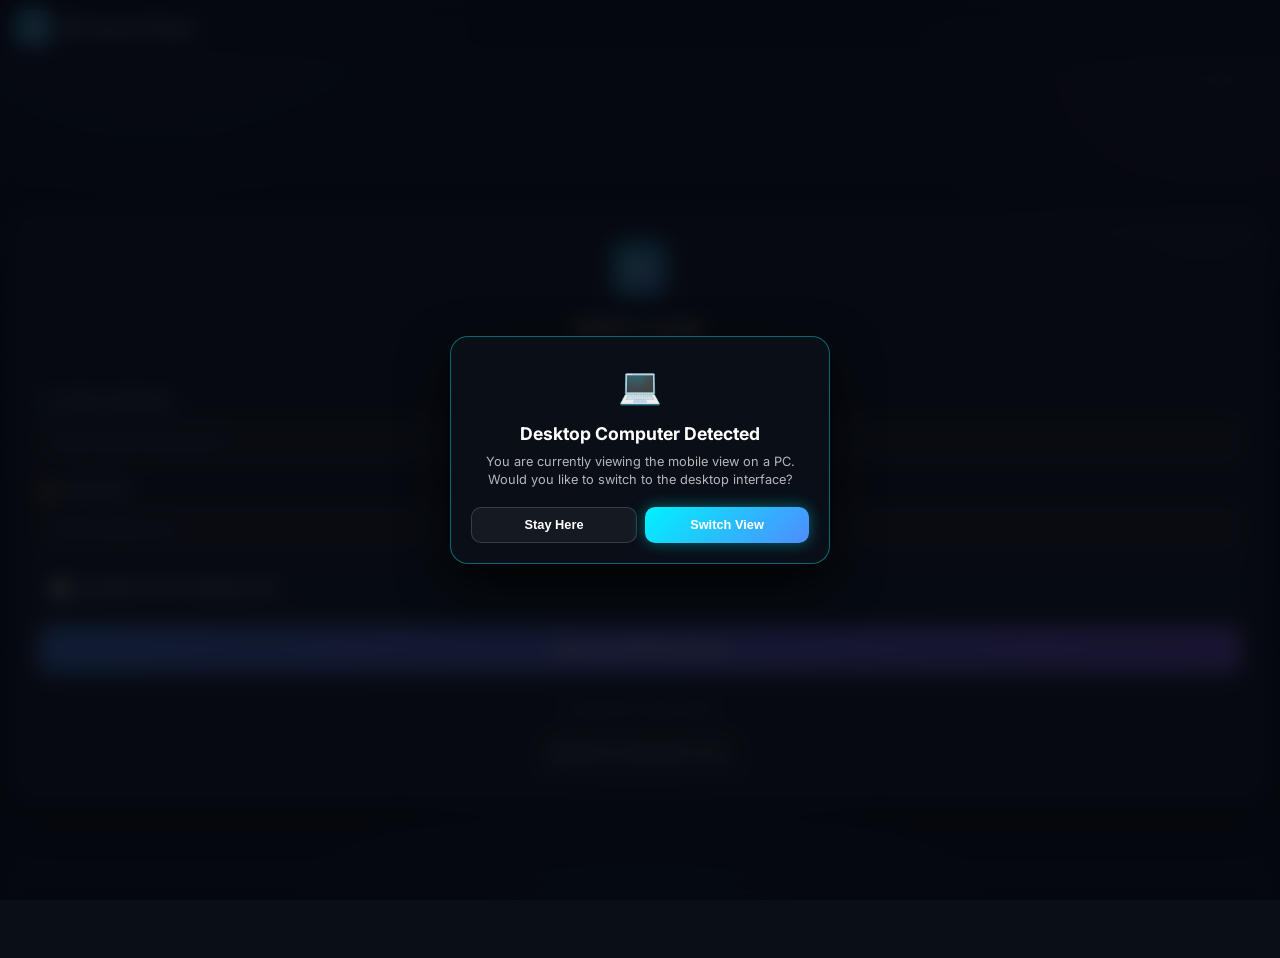
<file: mobile_aob_finder.html>
<!DOCTYPE html>
<html lang="en">
<head>
  <meta charset="UTF-8">
  <meta name="viewport" content="width=device-width, initial-scale=1.0">
  <meta name="description" content="DP Control Panel — Mobile AOB Finder" />
  <title>DP Panel - Mobile AOB Safe Finder</title>
  <script src="device_detect.js"></script>
  <link rel="preconnect" href="https://fonts.googleapis.com" />
  <link rel="preconnect" href="https://fonts.gstatic.com" crossorigin />
  <link href="https://fonts.googleapis.com/css2?family=Inter:wght@400;500;600;700&family=Space+Grotesk:wght@500;600;700&display=swap" rel="stylesheet" />
  <link rel="stylesheet" href="style.css" />
  <style>
    body.mobile-app-body { padding-bottom: 74px; background: var(--bg-deep); }
    .mobile-header {
      position: sticky; top: 0; z-index: 1000;
      background: rgba(8, 12, 20, 0.94);
      backdrop-filter: blur(16px); -webkit-backdrop-filter: blur(16px);
      border-bottom: 1px solid rgba(0, 242, 254, 0.2);
      padding: 0.65rem 1rem; display: flex; align-items: center; justify-content: space-between;
    }
    .mobile-card-item {
      background: var(--bg-card); border: 1px solid var(--border);
      border-radius: 16px; padding: 0.95rem; margin-bottom: 0.85rem;
      box-shadow: 0 4px 20px rgba(0, 0, 0, 0.35);
    }
    .mobile-menu-drawer-overlay {
      position: fixed; inset: 0; background: rgba(5, 8, 14, 0.85);
      backdrop-filter: blur(12px); -webkit-backdrop-filter: blur(12px);
      z-index: 99999; opacity: 0; pointer-events: none; transition: opacity 0.25s ease;
      display: flex; justify-content: flex-start;
    }
    .mobile-menu-drawer-overlay.active { opacity: 1; pointer-events: auto; }
    .mobile-menu-drawer-panel {
      width: 290px; max-width: 85vw; height: 100%; background: #090e17;
      border-right: 1px solid rgba(0, 242, 254, 0.25);
      box-shadow: 10px 0 40px rgba(0, 0, 0, 0.8);
      display: flex; flex-direction: column; padding: 1.25rem 1rem;
      transform: translateX(-100%); transition: transform 0.25s cubic-bezier(0.16, 1, 0.3, 1);
      box-sizing: border-box;
    }
    .mobile-menu-drawer-overlay.active .mobile-menu-drawer-panel { transform: translateX(0); }
    .menu-drawer-header { display: flex; align-items: center; justify-content: space-between; margin-bottom: 1.25rem; padding-bottom: 0.8rem; border-bottom: 1px solid rgba(255, 255, 255, 0.08); }
    .sheet-close-btn { background: rgba(255, 255, 255, 0.06); border: 1px solid rgba(255, 255, 255, 0.15); color: #fff; width: 32px; height: 32px; border-radius: 8px; display: flex; align-items: center; justify-content: center; cursor: pointer; font-size: 1rem; }
    .menu-drawer-links { display: flex; flex-direction: column; gap: 0.5rem; flex: 1; overflow-y: auto; }
    .menu-drawer-link { display: flex; align-items: center; gap: 0.8rem; padding: 0.75rem 1rem; border-radius: 12px; color: #b6bdcf; font-weight: 600; font-size: 0.88rem; text-decoration: none; background: rgba(255, 255, 255, 0.03); border: 1px solid rgba(255, 255, 255, 0.06); }
    .menu-drawer-link.active { background: linear-gradient(135deg, rgba(0, 242, 254, 0.18), rgba(79, 140, 255, 0.25)); color: var(--cyan); border-color: rgba(0, 242, 254, 0.4); }
    .mobile-hamburger-btn { display: flex; flex-direction: column; justify-content: center; align-items: center; gap: 4px; width: 38px; height: 38px; background: rgba(255, 255, 255, 0.05); border: 1px solid rgba(0, 242, 254, 0.3); border-radius: 8px; cursor: pointer; }
    .mobile-hamburger-btn span { display: block; width: 18px; height: 2px; background: #fff; border-radius: 2px; }
  </style>
</head>
<body class="mobile-app-body">

  <header class="mobile-header">
    <div style="display:flex;align-items:center;gap:0.6rem;">
      <div class="nav-logo" style="width:36px;height:36px;font-size:1rem;background:linear-gradient(135deg,var(--cyan),var(--primary));box-shadow:0 0 12px rgba(0,242,254,0.4);">DP</div>
      <div>
        <div style="font-weight:700;font-size:0.95rem;color:#fff;">AOB Safe Finder</div>
        <div style="font-size:0.68rem;color:var(--cyan);">Memory Safety Analyzer</div>
      </div>
    </div>
    <div style="display:flex;gap:0.4rem;align-items:center;">
      <button class="btn btn-dark btn-sm" id="refreshBtn" style="padding:0.35rem 0.65rem;font-size:0.75rem;" title="Refresh Data">↻</button>
      <button class="mobile-hamburger-btn" id="openMenuDrawerBtn" type="button" title="Open Navigation Menu">
        <span></span>
        <span></span>
        <span></span>
      </button>
    </div>
  </header>

  <!-- TOP-RIGHT HAMBURGER NAVIGATION DRAWER OVERLAY -->
  <div class="mobile-menu-drawer-overlay" id="menuDrawerOverlay">
    <div class="mobile-menu-drawer-panel">
      <div class="menu-drawer-header">
        <div style="display:flex;align-items:center;gap:0.5rem;">
          <div class="nav-logo" style="width:30px;height:30px;font-size:0.8rem;background:linear-gradient(135deg,var(--cyan),var(--primary));">DP</div>
          <span style="font-weight:700;font-size:0.95rem;color:#fff;">Navigation Menu</span>
        </div>
        <button type="button" class="sheet-close-btn" id="closeMenuDrawerBtn">✕</button>
      </div>

      <div class="menu-drawer-links">
        <a href="mobile_admin.html" class="menu-drawer-link">
          <span class="icon">⚡</span> <span>UID Dashboard</span>
        </a>
        <a href="mobile_panel_admin.html" class="menu-drawer-link">
          <span class="icon">🔐</span> <span>Panel Dashboard</span>
        </a>
        <a href="mobile_silent_aim_admin.html" class="menu-drawer-link">
          <span class="icon">🎯</span> <span>Silent Aim</span>
        </a>
        <a href="mobile_offsets_manager.html" class="menu-drawer-link">
          <span class="icon">🛠</span> <span>Offsets Manager</span>
        </a>
        <a href="mobile_feature_builder.html" class="menu-drawer-link">
          <span class="icon">📑</span> <span>Feature Builder</span>
        </a>
        <a href="mobile_aob_finder.html" class="menu-drawer-link active">
          <span class="icon">🛡</span> <span>AOB Safe Finder</span>
        </a>
      </div>

      <div style="margin-top:auto;padding-top:1rem;border-top:1px solid rgba(255,255,255,0.1);display:flex;flex-direction:column;gap:0.5rem;">
        <button type="button" id="drawerLogoutBtn" class="btn btn-red btn-full" style="padding:0.6rem;font-weight:700;">🚪 Sign Out</button>
      </div>
    </div>
  </div>

  <main style="padding: 0.85rem;">

    <!-- Form Input Card -->
    <div class="mobile-card-item" style="border:1px solid rgba(0,242,254,0.25);">
      <h3 style="font-size:1rem;color:#fff;margin-bottom:0.3rem;">🔍 Define Array of Bytes (AOB)</h3>
      <p style="font-size:0.75rem;color:var(--text-300);margin-bottom:0.75rem;">Input target search hex signature and patched replacement</p>

      <form id="aobForm" autocomplete="off">
        <div class="form-group">
          <label for="searchAob" style="font-size:0.75rem;font-weight:600;">🎯 SEARCH PATTERN</label>
          <textarea id="searchAob" class="form-input" style="font-family:monospace;font-size:13px;min-height:75px;border-radius:8px;box-sizing:border-box;" required>8F C2 F5 3C CD CC CC 3D ?? ?? ?? ?? EC 51 B8 3D</textarea>
          <div style="display:flex;gap:0.4rem;margin-top:0.5rem;flex-wrap:wrap;">
            <button type="button" class="btn btn-primary btn-sm" id="sanitizeBtn" style="font-size:0.72rem;padding:0.3rem 0.6rem;">💡 Auto-Sanitize</button>
            <button type="button" class="btn btn-dark btn-sm" id="loadAimbotPresetBtn" style="font-size:0.72rem;padding:0.3rem 0.6rem;">🎯 Load Preset</button>
          </div>
        </div>

        <div class="form-group" style="margin-top:0.85rem;">
          <label for="replaceAob" style="font-size:0.75rem;font-weight:600;">✨ REPLACE PATTERN</label>
          <textarea id="replaceAob" class="form-input" style="font-family:monospace;font-size:13px;min-height:75px;border-radius:8px;box-sizing:border-box;" required>8F C2 F5 3C CD CC CC 3D 00 00 80 3F EC 51 B8 3D</textarea>
        </div>

        <div class="form-group" style="margin-top:0.85rem;">
          <label for="targetLib" style="font-size:0.75rem;font-weight:600;">📦 TARGET BINARY</label>
          <input type="text" id="targetLib" class="form-input" value="libil2cpp.so" placeholder="e.g. libil2cpp.so" style="font-size:14px;min-height:40px;border-radius:8px;" required />
        </div>
      </form>

      <!-- Code Exporters -->
      <div style="margin-top: 1.2rem;">
        <h4 style="font-size: 0.85rem; color: var(--text-100); margin-bottom: 0.5rem;">📄 Export Generated Code</h4>
        <div class="tab-container" style="border-bottom:1px solid var(--border);margin-bottom:0.75rem;display:flex;overflow-x:auto;">
          <div class="exporter-tab active" data-tab="cpp" style="cursor:pointer;padding:0.4rem 0.75rem;font-size:0.78rem;white-space:nowrap;border-bottom:2px solid var(--primary);">C++ Hooks</div>
          <div class="exporter-tab" data-tab="frida" style="cursor:pointer;padding:0.4rem 0.75rem;font-size:0.78rem;white-space:nowrap;">Frida</div>
          <div class="exporter-tab" data-tab="gg" style="cursor:pointer;padding:0.4rem 0.75rem;font-size:0.78rem;white-space:nowrap;">GG Lua</div>
          <div class="exporter-tab" data-tab="json" style="cursor:pointer;padding:0.4rem 0.75rem;font-size:0.78rem;white-space:nowrap;">DP JSON</div>
        </div>

        <div id="export-cpp" class="exporter-content">
          <div class="code-preview-box" style="padding:0.6rem;font-size:0.72rem;">
            <button class="btn btn-dark btn-sm copy-code-btn" id="copyCppBtn" style="padding:0.25rem 0.5rem;font-size:0.68rem;">📋 Copy</button>
            <code id="cppCode">Loading...</code>
          </div>
        </div>

        <div id="export-frida" class="exporter-content" style="display:none;">
          <div class="code-preview-box" style="padding:0.6rem;font-size:0.72rem;">
            <button class="btn btn-dark btn-sm copy-code-btn" id="copyFridaBtn" style="padding:0.25rem 0.5rem;font-size:0.68rem;">📋 Copy</button>
            <code id="fridaCode">Loading...</code>
          </div>
        </div>

        <div id="export-gg" class="exporter-content" style="display:none;">
          <div class="code-preview-box" style="padding:0.6rem;font-size:0.72rem;">
            <button class="btn btn-dark btn-sm copy-code-btn" id="copyGgBtn" style="padding:0.25rem 0.5rem;font-size:0.68rem;">📋 Copy</button>
            <code id="ggCode">Loading...</code>
          </div>
        </div>

        <div id="export-json" class="exporter-content" style="display:none;">
          <div class="code-preview-box" style="padding:0.6rem;font-size:0.72rem;">
            <button class="btn btn-dark btn-sm copy-code-btn" id="copyJsonBtn" style="padding:0.25rem 0.5rem;font-size:0.68rem;">📋 Copy</button>
            <code id="jsonCode">Loading...</code>
          </div>
        </div>
      </div>
    </div>

    <!-- Analysis Card -->
    <div class="mobile-card-item">
      <h3 style="font-size:0.95rem;color:var(--cyan);margin-bottom:0.5rem;">📊 AOB Pattern Analysis</h3>
      <div class="analysis-card" style="padding:0.6rem;gap:0.4rem;">
        <div class="analysis-stat"><span class="analysis-label" style="font-size:0.72rem;">Search Length</span><span class="analysis-val" id="searchLenText" style="font-size:0.75rem;">0 bytes</span></div>
        <div class="analysis-stat"><span class="analysis-label" style="font-size:0.72rem;">Replace Length</span><span class="analysis-val" id="replaceLenText" style="font-size:0.75rem;">0 bytes</span></div>
        <div class="analysis-stat"><span class="analysis-label" style="font-size:0.72rem;">Length Integrity</span><span class="analysis-val" id="lengthIntegrityText" style="font-size:0.75rem;">Checking...</span></div>
        <div class="analysis-stat"><span class="analysis-label" style="font-size:0.72rem;">Static Bytes</span><span class="analysis-val" id="staticBytesText" style="color:var(--primary);font-size:0.75rem;">0 bytes</span></div>
        <div class="analysis-stat"><span class="analysis-label" style="font-size:0.72rem;">Wildcard Count</span><span class="analysis-val" id="wildcardsText" style="color:var(--orange);font-size:0.75rem;">0 bytes</span></div>
        <div class="analysis-stat"><span class="analysis-label" style="font-size:0.72rem;">AOB Safeness Rating</span><span class="analysis-val" id="safenessText" style="font-size:0.75rem;">Checking...</span></div>
        <div class="analysis-stat" id="aimbotOffsetsRow" style="display:none;"><span class="analysis-label" style="font-size:0.72rem;">Aimbot Offsets</span><span class="analysis-val" style="color:var(--text-100);font-size:0.75rem;"><strong style="color:#00ffcc;">Read:</strong> 0xB8 &nbsp;|&nbsp; <strong style="color:var(--red);">Write:</strong> 0xB4</span></div>
      </div>
    </div>

    <!-- Simulator -->
    <div class="mobile-card-item" style="border:1px solid rgba(139,92,246,0.3);">
      <h3 style="font-size:0.95rem;color:var(--purple);margin-bottom:0.3rem;">🛠 Memory Scan Simulator</h3>
      <p style="font-size:0.72rem;color:var(--text-300);margin-bottom:0.6rem;">Test-run your AOB search and replace patch in sandbox</p>

      <div class="form-group">
        <div style="display:flex; justify-content:space-between; align-items:center; margin-bottom:0.3rem;">
          <label style="font-size:0.72rem;">RAW MEMORY HEX</label>
          <button type="button" class="btn btn-dark btn-sm" id="loadSampleHexBtn" style="font-size:0.68rem;padding:0.25rem 0.5rem;">⚡ Load Mock Dump</button>
        </div>
        <textarea id="rawHexBlock" rows="3" class="form-input" style="font-family:monospace;font-size:12px;width:100%;box-sizing:border-box;" placeholder="Paste raw memory hex sequence..."></textarea>
      </div>

      <button type="button" class="btn btn-primary btn-full" id="runSimulationBtn" style="margin-top:0.6rem;min-height:42px;font-weight:700;border-radius:8px;">🔍 Run Simulated AOB Scan & Patch</button>

      <div id="simReport" class="simulation-result" style="display:none;margin-top:0.75rem;padding:0.75rem;">
        <h4 style="color:#00ffcc;font-size:0.82rem;margin-bottom:0.4rem;">✓ SIMULATION COMPLETED</h4>
        <div style="display:flex;flex-direction:column;gap:0.6rem;margin-top:0.5rem;">
          <div>
            <h5 style="color:var(--text-300);font-size:0.7rem;text-transform:uppercase;margin-bottom:0.2rem;">Original Hex (Matched Highlighted)</h5>
            <div id="simOriginalHex" style="background:#111118;border:1px solid var(--border);border-radius:4px;padding:0.5rem;font-size:0.7rem;line-height:1.5;color:var(--text-200);word-break:break-all;">—</div>
          </div>
          <div>
            <h5 style="color:var(--text-300);font-size:0.7rem;text-transform:uppercase;margin-bottom:0.2rem;">Patched Hex Preview (Green Modifications)</h5>
            <div id="simPatchedHex" style="background:#111118;border:1px solid var(--border);border-radius:4px;padding:0.5rem;font-size:0.7rem;line-height:1.5;color:var(--text-200);word-break:break-all;">—</div>
          </div>
        </div>
        <div style="margin-top:0.6rem;font-size:0.75rem;color:var(--text-200);border-top:1px solid rgba(255,255,255,0.05);padding-top:0.4rem;">
          <strong>Scan Results:</strong> <span id="simMatchCountText" style="color:#fff;font-weight:bold;">0 matches</span> found. <span id="simSuccessText"></span>
        </div>
      </div>
    </div>

    <div style="text-align:center;margin-top:1.2rem;">
      <button type="button" id="forceDesktopBtn" class="btn btn-dark btn-sm" style="font-size:0.72rem;padding:0.35rem 0.85rem;">💻 Switch to Desktop PC View</button>
    </div>
  </main>

  <div class="toast-container" id="toastContainer"></div>

  <script src="app.js"></script>
  <script>
    if (sessionStorage.getItem('loggedIn') !== 'admin') { window.location.href = 'mobile_index.html'; }

    // Drawer Logic
    const openMenuDrawerBtn = document.getElementById('openMenuDrawerBtn');
    const closeMenuDrawerBtn = document.getElementById('closeMenuDrawerBtn');
    const menuDrawerOverlay = document.getElementById('menuDrawerOverlay');
    const drawerLogoutBtn = document.getElementById('drawerLogoutBtn');

    if (openMenuDrawerBtn) openMenuDrawerBtn.addEventListener('click', () => menuDrawerOverlay.classList.add('active'));
    if (closeMenuDrawerBtn) closeMenuDrawerBtn.addEventListener('click', () => menuDrawerOverlay.classList.remove('active'));
    if (drawerLogoutBtn) drawerLogoutBtn.addEventListener('click', () => { sessionStorage.clear(); window.location.href = 'mobile_index.html'; });

    const searchAobInput = document.getElementById('searchAob');
    const replaceAobInput = document.getElementById('replaceAob');
    const targetLibInput = document.getElementById('targetLib');
    const sanitizeBtn = document.getElementById('sanitizeBtn');
    const loadAimbotPresetBtn = document.getElementById('loadAimbotPresetBtn');

    const searchLenText = document.getElementById('searchLenText');
    const replaceLenText = document.getElementById('replaceLenText');
    const lengthIntegrityText = document.getElementById('lengthIntegrityText');
    const staticBytesText = document.getElementById('staticBytesText');
    const wildcardsText = document.getElementById('wildcardsText');
    const safenessText = document.getElementById('safenessText');

    const cppCode = document.getElementById('cppCode');
    const fridaCode = document.getElementById('fridaCode');
    const ggCode = document.getElementById('ggCode');
    const jsonCode = document.getElementById('jsonCode');

    function parseAob(raw) {
      return raw.trim().toUpperCase().replace(/[^A-F0-9\?]/g, ' ').split(/\s+/).filter(x => x.length > 0);
    }

    function analyzeAob() {
      const searchBytes = parseAob(searchAobInput.value);
      const replaceBytes = parseAob(replaceAobInput.value);
      const targetLib = targetLibInput.value.trim() || 'libil2cpp.so';

      const searchLen = searchBytes.length;
      const replaceLen = replaceBytes.length;

      const aimbotOffsetsRow = document.getElementById('aimbotOffsetsRow');
      const isAimbotPattern = searchAobInput.value.includes('A5 43') && searchAobInput.value.includes('FF FF FF FF');
      if (aimbotOffsetsRow) aimbotOffsetsRow.style.display = isAimbotPattern ? 'flex' : 'none';

      searchLenText.textContent = `${searchLen} byte${searchLen !== 1 ? 's' : ''}`;
      replaceLenText.textContent = `${replaceLen} byte${replaceLen !== 1 ? 's' : ''}`;

      if (searchLen === 0 || replaceLen === 0) {
        lengthIntegrityText.innerHTML = '<span class="status-mismatch">No input</span>';
      } else if (searchLen === replaceLen) {
        lengthIntegrityText.innerHTML = '<span class="status-match">✓ Perfect Match</span>';
      } else {
        lengthIntegrityText.innerHTML = `<span class="status-mismatch">✗ Mismatch (${searchLen} vs ${replaceLen})</span>`;
      }

      let wildcards = 0;
      let staticBytes = 0;
      searchBytes.forEach(b => {
        if (b.includes('?')) wildcards++;
        else staticBytes++;
      });

      staticBytesText.textContent = `${staticBytes} byte${staticBytes !== 1 ? 's' : ''}`;
      wildcardsText.textContent = `${wildcards} byte${wildcards !== 1 ? 's' : ''}`;

      if (searchLen < 6) {
        safenessText.innerHTML = '<span class="status-unsafe">⚠️ UNSAFE (Too short)</span>';
      } else if (staticBytes < 4) {
        safenessText.innerHTML = '<span class="status-unsafe">⚠️ UNSAFE (Few static bytes)</span>';
      } else if (wildcards / searchLen > 0.5) {
        safenessText.innerHTML = '<span class="status-unsafe">⚠️ UNSAFE (>50% wildcards)</span>';
      } else {
        safenessText.innerHTML = '<span class="status-safe">✓ SAFE (Unique signature)</span>';
      }

      updateSnippets(searchBytes, replaceBytes, targetLib);
    }

    function updateSnippets(searchBytes, replaceBytes, targetLib) {
      const sHex = searchBytes.join(' ');
      const rHex = replaceBytes.join(' ');

      cppCode.textContent = `// C++ / Android Memory Patch
#include "MemoryPatch.h"
void ApplyCheat() {
    MemoryPatch patch = MemoryPatch::createWithAOB("${targetLib}", "${sHex}", "${rHex}");
    if (patch.isValid()) patch.Modify();
}`;

      fridaCode.textContent = `// Frida AOB Scanner
function patchAob(libName, searchPattern, replaceBytes) {
    const module = Process.findModuleByName(libName);
    Memory.scan(module.base, module.size, searchPattern, {
        onMatch: function(addr, size) {
            Memory.protect(addr, replaceBytes.length, 'rwx');
            addr.writeByteArray(replaceBytes);
            return 'stop';
        }
    });
}
patchAob("${targetLib}", "${sHex}", [${replaceBytes.map(b => b.includes('?') ? '0x00' : '0x' + b).join(', ')}]);`;

      ggCode.textContent = `-- GameGuardian Lua AOB Script
gg.clearResults()
gg.searchNumber("${sHex.replace(/\?\?/g, '??')}", gg.TYPE_BYTE)
local results = gg.getResults(gg.getResultCount())
local patch = {}
local replaceBytes = {${replaceBytes.map(b => b.includes('?') ? 'nil' : '0x' + b).join(', ')}}
for i, res in ipairs(results) do
    for offset, byteVal in ipairs(replaceBytes) do
        if byteVal ~= nil then patch[#patch + 1] = { address = res.address + offset - 1, flags = gg.TYPE_BYTE, value = byteVal } end
    end
end
gg.setValues(patch)`;

      jsonCode.textContent = JSON.stringify({ key: "dynamic_aob_cheat", label: "Dynamic AOB Hook", category: "Memory Hacks", scanHex: sHex, replaceHex: rHex }, null, 2);
    }

    function copySnippet(elementId) {
      const codeText = document.getElementById(elementId).textContent;
      navigator.clipboard.writeText(codeText);
      App.toast('Snippet copied!', 'success');
    }

    if (document.getElementById('copyCppBtn')) document.getElementById('copyCppBtn').addEventListener('click', () => copySnippet('cppCode'));
    if (document.getElementById('copyFridaBtn')) document.getElementById('copyFridaBtn').addEventListener('click', () => copySnippet('fridaCode'));
    if (document.getElementById('copyGgBtn')) document.getElementById('copyGgBtn').addEventListener('click', () => copySnippet('ggCode'));
    if (document.getElementById('copyJsonBtn')) document.getElementById('copyJsonBtn').addEventListener('click', () => copySnippet('jsonCode'));

    function sanitizeSignature() {
      const val = searchAobInput.value.trim();
      if (!val) return;
      const bytes = parseAob(val);
      if (bytes.length === 0) return;

      let sanitized = [];
      let modifiedCount = 0;
      for (let i = 0; i < bytes.length; i++) {
        let b = bytes[i];
        if (i <= bytes.length - 4 &&
            b !== '??' && b !== '00' && b !== 'FF' &&
            bytes[i+1] !== '??' && bytes[i+1] !== '00' && bytes[i+1] !== 'FF' &&
            bytes[i+2] !== '??' && bytes[i+2] !== '00' && bytes[i+2] !== 'FF' &&
            bytes[i+3] !== '??' && bytes[i+3] !== '00' && bytes[i+3] !== 'FF') {
          sanitized.push('??', '??', '??', '??');
          modifiedCount += 4;
          i += 3;
        } else {
          sanitized.push(b);
        }
      }

      searchAobInput.value = sanitized.join(' ');
      analyzeAob();
      App.toast(`Sanitized signature! Converted ${modifiedCount} bytes.`, 'success');
    }

    function loadAimbotPreset() {
      searchAobInput.value = "FF FF FF FF 00 00 00 00 00 00 00 00 00 00 00 00 00 00 00 00 00 00 00 00 00 00 00 00 00 00 00 00 00 00 00 00 00 00 00 00 00 00 00 00 00 00 00 00 00 00 00 00 00 00 00 00 00 00 00 00 00 00 00 00 FF FF FF FF 00 00 00 00 00 00 00 00 00 00 00 00 00 00 00 00 ?? ?? ?? ?? ?? ?? ?? ?? ?? ?? ?? ?? ?? ?? ?? ?? 00 00 00 00 ?? ?? ?? ?? 00 00 00 00 ?? ?? ?? ?? 00 00 00 00 00 00 00 00 00 00 00 00 00 00 A5 43";
      replaceAobInput.value = "FF FF FF FF 00 00 00 00 00 00 00 00 00 00 00 00 00 00 00 00 00 00 00 00 00 00 00 00 00 00 00 00 00 00 00 00 00 00 00 00 00 00 00 00 00 00 00 00 00 00 00 00 00 00 00 00 00 00 00 00 00 00 00 00 FF FF FF FF 00 00 00 00 00 00 00 00 00 00 00 00 00 00 00 00 00 00 80 3F 00 00 80 3F 00 00 80 3F 00 00 80 3F 00 00 00 00 00 00 00 00 80 3F 00 00 00 00 00 00 80 3F 00 00 00 00 00 00 00 00 00 00 00 00 00 00 A5 43";
      targetLibInput.value = "libil2cpp.so";
      analyzeAob();
      App.toast("Loaded custom Aimbot memory preset!", "success");
    }

    searchAobInput.addEventListener('input', analyzeAob);
    replaceAobInput.addEventListener('input', analyzeAob);
    targetLibInput.addEventListener('input', analyzeAob);
    sanitizeBtn.addEventListener('click', sanitizeSignature);
    loadAimbotPresetBtn.addEventListener('click', loadAimbotPreset);

    document.querySelectorAll('.exporter-tab').forEach(tab => {
      tab.addEventListener('click', () => {
        document.querySelectorAll('.exporter-tab').forEach(t => t.classList.remove('active'));
        tab.classList.add('active');
        const activeTabName = tab.dataset.tab;
        document.querySelectorAll('.exporter-content').forEach(c => c.style.display = 'none');
        document.getElementById(`export-${activeTabName}`).style.display = 'block';
      });
    });

    const MOCK_GAME_MEMORY = "00 00 80 3F 1A 2B 3C 4D 5E 6F 00 00 8F C2 F5 3C CD CC CC 3D 1A 2B 3C 4D EC 51 B8 3D FF FF FF FF 00 00 00 00 E3 F2 A1 4B CD CC CC 3D 8F C2 F5 3C CD CC CC 3D 99 AA BB CC EC 51 B8 3D 11 22 33 44";

    document.getElementById('loadSampleHexBtn').addEventListener('click', () => {
      document.getElementById('rawHexBlock').value = MOCK_GAME_MEMORY;
      App.toast('Loaded simulated Free Fire memory dump!', 'info');
    });

    document.getElementById('runSimulationBtn').addEventListener('click', () => {
      const rawHexInput = document.getElementById('rawHexBlock').value.trim();
      const searchHex = searchAobInput.value.trim();
      const replaceHex = replaceAobInput.value.trim();

      if (!rawHexInput) { App.toast('Please load or paste raw memory hex first.', 'error'); return; }

      const memoryBytes = rawHexInput.toUpperCase().split(/\s+/).filter(x => x.length > 0);
      const sBytes = parseAob(searchHex);
      const rBytes = parseAob(replaceHex);

      if (sBytes.length === 0 || rBytes.length === 0) { App.toast('Enter valid search & replace patterns.', 'error'); return; }
      if (sBytes.length !== rBytes.length) { App.toast('Unequal search and replace byte lengths!', 'error'); return; }

      let matchIndices = [];
      for (let i = 0; i <= memoryBytes.length - sBytes.length; i++) {
        let isMatch = true;
        for (let j = 0; j < sBytes.length; j++) {
          const patternByte = sBytes[j];
          const memByte = memoryBytes[i + j];
          if (patternByte !== '??' && patternByte !== memByte) { isMatch = false; break; }
        }
        if (isMatch) matchIndices.push(i);
      }

      let origHtml = '';
      let patchHtml = '';
      const highlightedOrig = new Set();
      const highlightedPatch = new Set();

      matchIndices.forEach(idx => {
        for (let j = 0; j < sBytes.length; j++) {
          highlightedOrig.add(idx + j);
          highlightedPatch.add(idx + j);
        }
      });

      for (let i = 0; i < memoryBytes.length; i++) {
        const byte = memoryBytes[i];
        if (highlightedOrig.has(i)) origHtml += `<span class="sim-match-highlight">${byte}</span> `;
        else origHtml += `${byte} `;

        if (highlightedPatch.has(i)) {
          let replacementByte = byte;
          matchIndices.forEach(idx => {
            if (i >= idx && i < idx + rBytes.length) {
              const offset = i - idx;
              const repVal = rBytes[offset];
              if (repVal !== '??') replacementByte = repVal;
            }
          });
          patchHtml += `<span class="sim-replaced-highlight">${replacementByte}</span> `;
        } else {
          patchHtml += `${byte} `;
        }
      }

      document.getElementById('simOriginalHex').innerHTML = origHtml;
      document.getElementById('simPatchedHex').innerHTML = patchHtml;
      document.getElementById('simMatchCountText').textContent = `${matchIndices.length} match${matchIndices.length !== 1 ? 'es' : ''}`;
      document.getElementById('simSuccessText').innerHTML = matchIndices.length > 0 ? `<strong style="color:var(--green);">Successfully patched</strong> memory.` : `<span style="color:var(--orange);">No occurrences found.</span>`;
      document.getElementById('simReport').style.display = 'block';
      App.toast(`Simulated patch run found ${matchIndices.length} matches.`, 'success');
    });

    document.getElementById('forceDesktopBtn').addEventListener('click', () => {
      sessionStorage.setItem('prefer_desktop_view', 'true');
      window.location.href = 'aob_finder.html';
    });

    analyzeAob();
  </script>
</body>
</html>
</file>
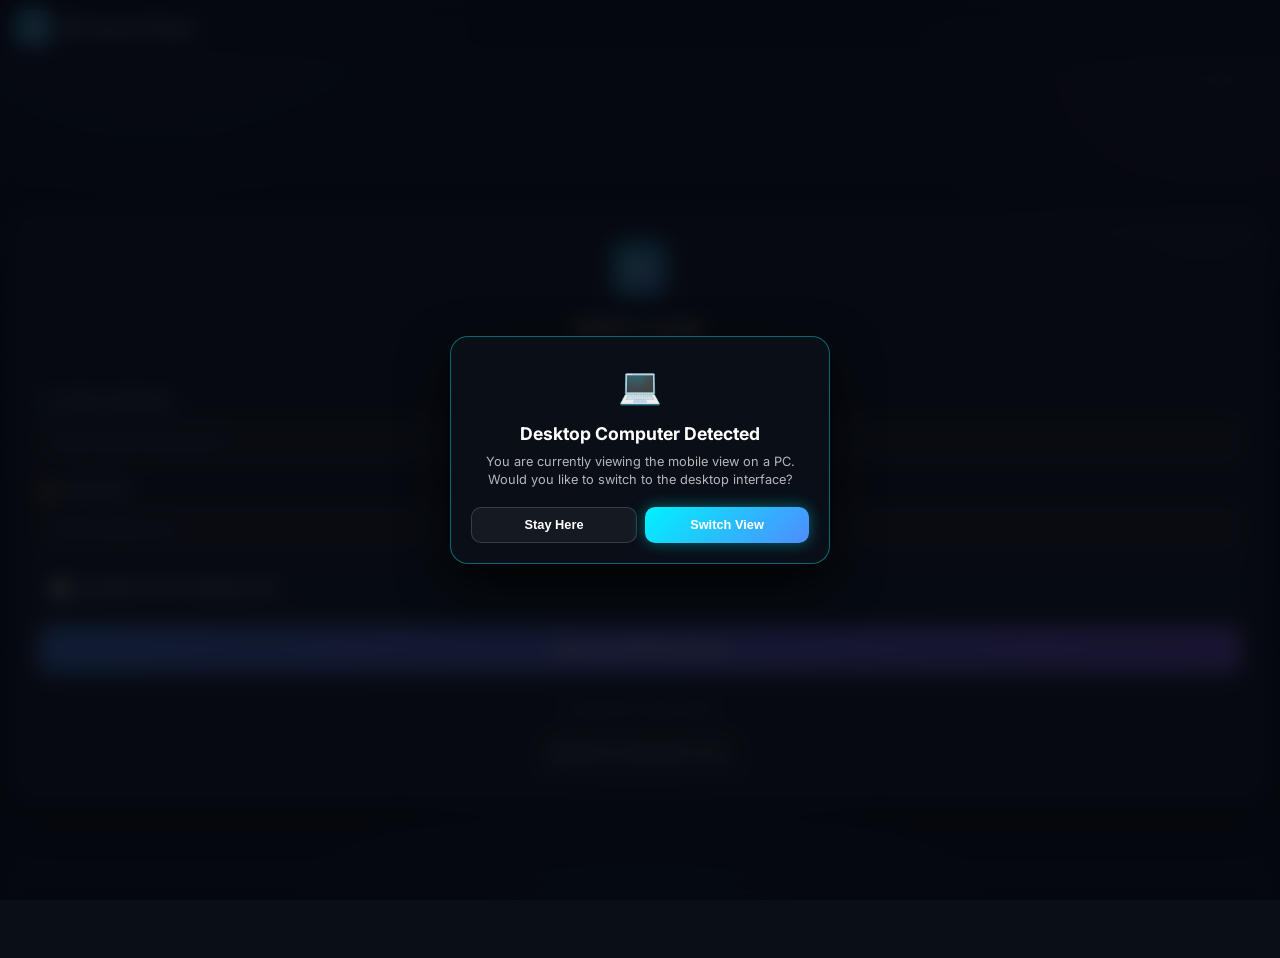
<file: mobile_feature_builder.html>
<!DOCTYPE html>
<html lang="en">
<head>
  <meta charset="UTF-8">
  <meta name="viewport" content="width=device-width, initial-scale=1.0">
  <meta name="description" content="DP Control Panel — Mobile Feature Builder" />
  <title>DP Panel - Mobile Feature Builder</title>
  <script src="device_detect.js"></script>
  <link rel="preconnect" href="https://fonts.googleapis.com" />
  <link rel="preconnect" href="https://fonts.gstatic.com" crossorigin />
  <link href="https://fonts.googleapis.com/css2?family=Inter:wght@400;500;600;700&family=Space+Grotesk:wght@500;600;700&display=swap" rel="stylesheet" />
  <link rel="stylesheet" href="style.css" />
  <style>
    body.mobile-app-body { padding-bottom: 74px; background: var(--bg-deep); }
    .mobile-header {
      position: sticky; top: 0; z-index: 1000;
      background: rgba(8, 12, 20, 0.94);
      backdrop-filter: blur(16px); -webkit-backdrop-filter: blur(16px);
      border-bottom: 1px solid rgba(0, 242, 254, 0.2);
      padding: 0.65rem 1rem; display: flex; align-items: center; justify-content: space-between;
    }
    .mobile-card-item {
      background: var(--bg-card); border: 1px solid var(--border);
      border-radius: 16px; padding: 0.95rem; margin-bottom: 0.85rem;
      box-shadow: 0 4px 20px rgba(0, 0, 0, 0.35);
      transition: background 0.6s, border 0.6s, box-shadow 0.6s;
      overflow: visible;
    }
    /* ── Glow highlight for mobile cards ── */
    .mobile-card-item.row-highlight {
      animation: mbHolyBreathe 2.2s ease-in-out infinite alternate !important;
      border-radius: 20px !important;
    }
    @keyframes mbHolyBreathe {
      0% {
        background: rgba(251,191,36,0.22) !important;
        border: 2px solid rgba(251,191,36,0.6) !important;
        box-shadow: 0 0 18px rgba(251,191,36,0.55), 0 0 6px rgba(251,191,36,0.3) !important;
        transform: scale(0.98);
      }
      100% {
        background: rgba(251,191,36,0.50) !important;
        border: 2px solid #ffe58f !important;
        box-shadow: 0 0 55px rgba(251,191,36,0.95), 0 0 100px rgba(245,158,11,0.75), inset 0 0 28px rgba(255,255,255,0.7) !important;
        transform: scale(1.03);
      }
    }
    /* ── Dissolve off for mobile cards ── */
    .mobile-card-item.row-dissolve-off {
      animation: mbDissolveOff 0.7s cubic-bezier(0.16,1,0.3,1) forwards !important;
    }
    @keyframes mbDissolveOff {
      0% {
        background: rgba(251,191,36,0.40) !important;
        border: 2px solid #fbbf24 !important;
        box-shadow: 0 0 30px rgba(251,191,36,0.6) !important;
        transform: scale(1.02);
      }
      100% {
        background: var(--bg-card, #090e17) !important;
        border: 1px solid var(--border, rgba(255,255,255,0.1)) !important;
        box-shadow: 0 4px 20px rgba(0,0,0,0.35) !important;
        transform: scale(1);
      }
    }
    .mobile-menu-drawer-overlay {
      position: fixed; inset: 0; background: rgba(5, 8, 14, 0.85);
      backdrop-filter: blur(12px); -webkit-backdrop-filter: blur(12px);
      z-index: 99999; opacity: 0; pointer-events: none; transition: opacity 0.25s ease;
      display: flex; justify-content: flex-start;
    }
    .mobile-menu-drawer-overlay.active { opacity: 1; pointer-events: auto; }
    .mobile-menu-drawer-panel {
      width: 290px; max-width: 85vw; height: 100%; background: #090e17;
      border-right: 1px solid rgba(0, 242, 254, 0.25);
      box-shadow: 10px 0 40px rgba(0, 0, 0, 0.8);
      display: flex; flex-direction: column; padding: 1.25rem 1rem;
      transform: translateX(-100%); transition: transform 0.25s cubic-bezier(0.16, 1, 0.3, 1);
      box-sizing: border-box;
    }
    .mobile-menu-drawer-overlay.active .mobile-menu-drawer-panel { transform: translateX(0); }
    .menu-drawer-header { display: flex; align-items: center; justify-content: space-between; margin-bottom: 1.25rem; padding-bottom: 0.8rem; border-bottom: 1px solid rgba(255, 255, 255, 0.08); }
    .sheet-close-btn { background: rgba(255, 255, 255, 0.06); border: 1px solid rgba(255, 255, 255, 0.15); color: #fff; width: 32px; height: 32px; border-radius: 8px; display: flex; align-items: center; justify-content: center; cursor: pointer; font-size: 1rem; }
    .menu-drawer-links { display: flex; flex-direction: column; gap: 0.5rem; flex: 1; overflow-y: auto; }
    .menu-drawer-link { display: flex; align-items: center; gap: 0.8rem; padding: 0.75rem 1rem; border-radius: 12px; color: #b6bdcf; font-weight: 600; font-size: 0.88rem; text-decoration: none; background: rgba(255, 255, 255, 0.03); border: 1px solid rgba(255, 255, 255, 0.06); }
    .menu-drawer-link.active { background: linear-gradient(135deg, rgba(0, 242, 254, 0.18), rgba(79, 140, 255, 0.25)); color: var(--cyan); border-color: rgba(0, 242, 254, 0.4); }
    .mobile-hamburger-btn { display: flex; flex-direction: column; justify-content: center; align-items: center; gap: 4px; width: 38px; height: 38px; background: rgba(255, 255, 255, 0.05); border: 1px solid rgba(0, 242, 254, 0.3); border-radius: 8px; cursor: pointer; }
    .mobile-hamburger-btn span { display: block; width: 18px; height: 2px; background: #fff; border-radius: 2px; }
  </style>
</head>
<body class="mobile-app-body">

  <header class="mobile-header">
    <div style="display:flex;align-items:center;gap:0.6rem;">
      <div class="nav-logo" style="width:36px;height:36px;font-size:1rem;background:linear-gradient(135deg,var(--cyan),var(--primary));box-shadow:0 0 12px rgba(0,242,254,0.4);">DP</div>
      <div>
        <div style="font-weight:700;font-size:0.95rem;color:#fff;">Feature Builder</div>
        <div style="font-size:0.68rem;color:var(--cyan);">Manage Definitions</div>
      </div>
    </div>
    <div style="display:flex;gap:0.4rem;align-items:center;">
      <button class="btn btn-dark btn-sm" id="refreshBtn" style="padding:0.35rem 0.65rem;font-size:0.75rem;" title="Refresh Data">↻</button>
      <button class="mobile-hamburger-btn" id="openMenuDrawerBtn" type="button" title="Open Navigation Menu">
        <span></span>
        <span></span>
        <span></span>
      </button>
    </div>
  </header>

  <!-- TOP-RIGHT HAMBURGER NAVIGATION DRAWER OVERLAY -->
  <div class="mobile-menu-drawer-overlay" id="menuDrawerOverlay">
    <div class="mobile-menu-drawer-panel">
      <div class="menu-drawer-header">
        <div style="display:flex;align-items:center;gap:0.5rem;">
          <div class="nav-logo" style="width:30px;height:30px;font-size:0.8rem;background:linear-gradient(135deg,var(--cyan),var(--primary));">DP</div>
          <span style="font-weight:700;font-size:0.95rem;color:#fff;">Navigation Menu</span>
        </div>
        <button type="button" class="sheet-close-btn" id="closeMenuDrawerBtn">✕</button>
      </div>

      <div class="menu-drawer-links">
        <a href="mobile_admin.html" class="menu-drawer-link">
          <span class="icon">⚡</span> <span>UID Dashboard</span>
        </a>
        <a href="mobile_panel_admin.html" class="menu-drawer-link">
          <span class="icon">🔐</span> <span>Panel Dashboard</span>
        </a>
        <a href="mobile_silent_aim_admin.html" class="menu-drawer-link">
          <span class="icon">🎯</span> <span>Silent Aim</span>
        </a>
        <a href="mobile_offsets_manager.html" class="menu-drawer-link">
          <span class="icon">🛠</span> <span>Offsets Manager</span>
        </a>
        <a href="mobile_feature_builder.html" class="menu-drawer-link active">
          <span class="icon">📑</span> <span>Feature Builder</span>
        </a>
        <a href="mobile_aob_finder.html" class="menu-drawer-link">
          <span class="icon">🛡</span> <span>AOB Safe Finder</span>
        </a>
      </div>

      <div style="margin-top:auto;padding-top:1rem;border-top:1px solid rgba(255,255,255,0.1);display:flex;flex-direction:column;gap:0.5rem;">
        <button type="button" id="drawerLogoutBtn" class="btn btn-red btn-full" style="padding:0.6rem;font-weight:700;">🚪 Sign Out</button>
      </div>
    </div>
  </div>

  <main style="padding: 0.85rem;">

    <!-- Stats -->
    <div class="mobile-card-item" style="margin-bottom:0.85rem;">
      <h3 style="font-size:0.95rem;color:#fff;margin-bottom:0.25rem;">Feature Definitions</h3>
      <p style="font-size:0.72rem;color:var(--text-300);margin-bottom:0.75rem;">Summary of configured feature metrics</p>
      <div class="stats-strip" style="gap:0.5rem;">
        <div class="stat-item" style="padding:0.5rem;">
          <span class="stat-number stat-count" id="statTotalFeatures" style="font-size:1.2rem;">—</span>
          <span class="stat-label" style="font-size:0.68rem;">Total<br>Features</span>
        </div>
        <div class="stat-item" style="padding:0.5rem;">
          <span class="stat-number stat-count" id="statTotalCategories" style="color:var(--red);font-size:1.2rem;">—</span>
          <span class="stat-label" style="font-size:0.68rem;">Total<br>Categories</span>
        </div>
        <div class="stat-item" style="padding:0.5rem;">
          <span class="stat-number stat-count" id="statTotalClients" style="color:var(--green);font-size:1.2rem;">—</span>
          <span class="stat-label" style="font-size:0.68rem;">Panel<br>Clients</span>
        </div>
      </div>
    </div>

    <!-- Form -->
    <div class="mobile-card-item" style="border:1px solid rgba(0,242,254,0.25);">
      <h3 style="font-size:1rem;color:#fff;margin-bottom:0.3rem;">🧩 Add New Feature Definition</h3>
      <p style="font-size:0.75rem;color:var(--text-300);margin-bottom:0.75rem;">Create a new feature assignable to panel clients</p>

      <form id="addFeatureForm" autocomplete="off">
        <div class="form-group">
          <label style="font-size:0.75rem;font-weight:600;">FEATURE KEY</label>
          <input type="text" id="featKey" class="form-input" placeholder="e.g. speed_hack" required pattern="[a-z0-9_]+" title="Lowercase letters, numbers, and underscores only" style="font-size:15px;min-height:42px;border-radius:8px;" />
        </div>
        <div class="form-group">
          <label style="font-size:0.75rem;font-weight:600;">DISPLAY LABEL</label>
          <input type="text" id="featLabel" class="form-input" placeholder="e.g. Speed Hack" required style="font-size:15px;min-height:42px;border-radius:8px;" />
        </div>
        <div class="form-group">
          <label style="font-size:0.75rem;font-weight:600;">CATEGORY (TAB GROUP)</label>
          <input type="text" id="featCategory" class="form-input" list="categoryList" placeholder="e.g. Movement" required style="font-size:15px;min-height:42px;border-radius:8px;" />
          <datalist id="categoryList"></datalist>
        </div>

        <div style="margin-top: 1rem; margin-bottom: 0.5rem; display: flex; flex-direction: column; gap: 0.6rem;">
          <label style="display:flex; align-items:center; gap:0.5rem; cursor:pointer; font-size:0.85rem; color:var(--text-200); user-select:none;">
            <input type="checkbox" id="isMemoryPatch" style="width:18px;height:18px;accent-color:var(--red);" />
            <strong>IS MEMORY PATCH?</strong>
          </label>
          <label style="display:flex; align-items:center; gap:0.5rem; cursor:pointer; font-size:0.85rem; color:var(--text-200); user-select:none;">
            <input type="checkbox" id="isAimbotPatch" style="width:18px;height:18px;accent-color:var(--green);" />
            <strong>IS AIMBOT PATCH?</strong>
          </label>
        </div>

        <div id="aobInputs" style="display: none; background: rgba(0,0,0,0.25); padding: 0.85rem; border-radius: 8px; margin-bottom: 1rem; border: 1px solid var(--border);">
          <div class="form-group">
            <label style="font-size:0.72rem;font-weight:600;">SCAN PATTERN (HEX)</label>
            <input type="text" id="featScan" class="form-input" placeholder="e.g. 8F C2 F5 3C ..." style="font-size:14px;min-height:40px;" />
          </div>
          <div class="form-group" style="margin-top: 0.75rem;">
            <label style="font-size:0.72rem;font-weight:600;">REPLACE PATTERN (HEX)</label>
            <input type="text" id="featReplace" class="form-input" placeholder="e.g. 8F C2 F5 3C ..." style="font-size:14px;min-height:40px;" />
          </div>
        </div>

        <div id="aimbotInputs" style="display: none; background: rgba(0,0,0,0.25); padding: 0.85rem; border-radius: 8px; margin-bottom: 1rem; border: 1px solid var(--border);">
          <div class="form-group">
            <label style="font-size:0.72rem;font-weight:600;">MAIN SCAN PATTERN (HEX)</label>
            <input type="text" id="featAimScan" class="form-input" placeholder="e.g. FF FF FF FF ..." style="font-size:14px;min-height:40px;" />
          </div>

          <div style="margin-top: 0.85rem;">
            <div style="display:flex; justify-content:space-between; align-items:center; margin-bottom: 0.5rem; flex-wrap:wrap; gap:0.4rem;">
              <label style="font-size:0.72rem;font-weight:600;">OFFSET SWAPS</label>
              <div style="display:flex; gap:0.4rem;">
                <button type="button" class="btn btn-dark btn-sm" id="restoreDefaultAimbotBtn" style="font-size:0.7rem;padding:0.3rem 0.5rem;">↻ Defaults</button>
                <button type="button" class="btn btn-dark btn-sm" id="addOffsetBtn" style="font-size:0.7rem;padding:0.3rem 0.5rem;">+ Add Offset</button>
              </div>
            </div>
            <div id="offsetList" style="display:flex; flex-direction:column; gap:0.5rem;"></div>
          </div>
        </div>

        <button type="submit" class="btn btn-primary btn-full" style="margin-top:0.6rem;min-height:44px;font-weight:700;border-radius:8px;" id="addFeatureBtn">➕ Add Feature Definition</button>
      </form>

      <!-- Live Preview -->
      <div class="preview-section" style="margin-top:1.25rem;">
        <h4 style="font-size:0.85rem;color:var(--text-100);margin-bottom:0.3rem;">📋 Checkbox Preview</h4>
        <p style="font-size:0.72rem;color:var(--text-300);margin-bottom:0.6rem;">How features appear when creating panel clients</p>
        <div class="preview-card" id="previewContainer" style="padding:0.75rem;">
          <p style="color:var(--text-400);text-align:center;font-size:0.8rem;">Loading...</p>
        </div>
      </div>
    </div>

    <div style="font-weight:700;font-size:0.88rem;color:var(--cyan);margin-bottom:0.5rem;">📋 ACTIVE FEATURE DEFINITIONS:</div>
    <div id="mobileFeatureCardsList" style="padding:0.4rem; margin:-0.4rem; overflow:visible;">
      <div style="text-align:center;padding:1.5rem;color:var(--text-300);">Loading feature definitions...</div>
    </div>

    <div style="text-align:center;margin-top:1.2rem;">
      <button type="button" id="forceDesktopBtn" class="btn btn-dark btn-sm" style="font-size:0.72rem;padding:0.35rem 0.85rem;">💻 Switch to Desktop PC View</button>
    </div>
  </main>

  <div class="toast-container" id="toastContainer"></div>

  <script src="app.js?v=2.2"></script>
  <script>
    if (sessionStorage.getItem('loggedIn') !== 'admin') { window.location.href = 'mobile_index.html'; }
    App.initFirebase();

    // Drawer Logic
    const openMenuDrawerBtn = document.getElementById('openMenuDrawerBtn');
    const closeMenuDrawerBtn = document.getElementById('closeMenuDrawerBtn');
    const menuDrawerOverlay = document.getElementById('menuDrawerOverlay');
    const drawerLogoutBtn = document.getElementById('drawerLogoutBtn');

    if (openMenuDrawerBtn) openMenuDrawerBtn.addEventListener('click', () => menuDrawerOverlay.classList.add('active'));
    if (closeMenuDrawerBtn) closeMenuDrawerBtn.addEventListener('click', () => menuDrawerOverlay.classList.remove('active'));
    if (drawerLogoutBtn) drawerLogoutBtn.addEventListener('click', () => { sessionStorage.clear(); window.location.href = 'mobile_index.html'; });
    if (document.getElementById('refreshBtn')) document.getElementById('refreshBtn').addEventListener('click', () => renderFeatures());

    // Toggle memory patch / aimbot patch checkboxes
    document.getElementById('isMemoryPatch').addEventListener('change', (e) => {
      if (e.target.checked) {
        document.getElementById('isAimbotPatch').checked = false;
        document.getElementById('aimbotInputs').style.display = 'none';
      }
      document.getElementById('aobInputs').style.display = e.target.checked ? 'block' : 'none';
    });

    document.getElementById('isAimbotPatch').addEventListener('change', (e) => {
      if (e.target.checked) {
        document.getElementById('isMemoryPatch').checked = false;
        document.getElementById('aobInputs').style.display = 'none';
      }
      document.getElementById('aimbotInputs').style.display = e.target.checked ? 'block' : 'none';
    });

    document.getElementById('restoreDefaultAimbotBtn').addEventListener('click', () => {
      document.getElementById('featAimScan').value = 'FF FF FF FF 00 00 00 00 00 00 00 00 00 00 00 00 00 00 00 00 00 00 00 00 00 00 00 00 00 00 00 00 00 00 00 00 00 00 00 00 00 00 00 00 00 00 00 00 00 00 00 00 00 00 00 00 00 00 00 00 00 00 00 00 FF FF FF FF 00 00 00 00 00 00 00 00 00 00 00 00 00 00 00 00 ?? ?? ?? ?? ?? ?? ?? ?? ?? ?? ?? ?? ?? ?? ?? ?? 00 00 00 00 ?? ?? ?? ?? 00 00 00 00 ?? ?? ?? ?? 00 00 00 00 00 00 00 00 00 00 00 00 00 00 A5 43';

      const list = document.getElementById('offsetList');
      list.innerHTML = `
        <div class="offset-row" style="display:flex; gap:0.35rem; flex-wrap:wrap; align-items:center; background:rgba(255,255,255,0.03); padding:0.4rem; border-radius:6px;">
          <input type="text" class="form-input off-name" placeholder="Name (e.g. Chest)" style="flex:2; min-width:110px; font-size:13px;" value="Chest to Head" />
          <input type="text" class="form-input off-1" placeholder="Off 1 (0xE8)" style="flex:1; min-width:70px; font-size:13px;" value="E8" />
          <input type="text" class="form-input off-2" placeholder="Off 2 (0xB4)" style="flex:1; min-width:70px; font-size:13px;" value="B4" />
          <button type="button" class="btn btn-dark btn-sm" onclick="this.parentElement.remove()" style="padding:0.3rem 0.5rem; min-width:28px;">✕</button>
        </div>
      `;
    });

    document.getElementById('addOffsetBtn').addEventListener('click', () => {
      const row = document.createElement('div');
      row.className = 'offset-row';
      row.style.display = 'flex';
      row.style.gap = '0.35rem';
      row.style.flexWrap = 'wrap';
      row.style.alignItems = 'center';
      row.style.background = 'rgba(255,255,255,0.03)';
      row.style.padding = '0.4rem';
      row.style.borderRadius = '6px';
      row.innerHTML = `
        <input type="text" class="form-input off-name" placeholder="Name (e.g. Chest)" style="flex:2; min-width:110px; font-size:13px;" />
        <input type="text" class="form-input off-1" placeholder="Off 1 (0xB4)" style="flex:1; min-width:70px; font-size:13px;" />
        <input type="text" class="form-input off-2" placeholder="Off 2 (0xE8)" style="flex:1; min-width:70px; font-size:13px;" />
        <button type="button" class="btn btn-dark btn-sm" onclick="this.parentElement.remove()" style="padding:0.3rem 0.5rem; min-width:28px;">✕</button>
      `;
      document.getElementById('offsetList').appendChild(row);
    });

    const updateStats = async (features) => {
      document.getElementById('statTotalFeatures').textContent = features.length;
      const cats = [...new Set(features.map(f => f.category))];
      document.getElementById('statTotalCategories').textContent = cats.length;

      const panelStats = await App.getGlobalPanelStats();
      document.getElementById('statTotalClients').textContent = panelStats.totalUsers || 0;
    };

    const updateCategoryDatalist = (features) => {
      const dl = document.getElementById('categoryList');
      if (!dl) return;
      const cats = [...new Set(features.map(f => f.category))];
      dl.innerHTML = '';
      cats.sort().forEach(c => {
        const opt = document.createElement('option');
        opt.value = c;
        dl.appendChild(opt);
      });
    };

    let _mobileActivePreviewTab = '';
    const renderPreview = (features) => {
      const container = document.getElementById('previewContainer');
      if (!container) return;

      const groups = {};
      features.forEach(f => {
        const cat = f.category || 'General';
        if (!groups[cat]) groups[cat] = [];
        groups[cat].push(f);
      });

      const categories = Object.keys(groups).sort();
      if (categories.length === 0) {
        container.innerHTML = '<p style="color:var(--text-400);text-align:center;font-size:0.8rem;">No features defined</p>';
        return;
      }

      if (!_mobileActivePreviewTab || !groups[_mobileActivePreviewTab]) {
        _mobileActivePreviewTab = categories[0];
      }

      let tabsHtml = `<div class="preview-sidebar-tabs" style="display:flex; flex-direction:column; gap:0.25rem; min-width:95px; max-width:110px; border-right:1px solid rgba(0,242,254,0.15); padding-right:0.35rem; overflow:hidden;">`;
      categories.forEach(cat => {
        const isActive = cat === _mobileActivePreviewTab;
        const activeStyle = isActive
          ? 'background:linear-gradient(135deg, rgba(0,242,254,0.22), rgba(79,140,255,0.28)); color:var(--cyan); border-color:var(--cyan); font-weight:700; box-shadow:0 0 8px rgba(0,242,254,0.25);'
          : 'background:rgba(255,255,255,0.03); color:var(--text-300); border-color:rgba(255,255,255,0.08);';
        tabsHtml += `
          <button type="button" class="preview-tab-btn" data-cat="${cat}" style="text-align:left; padding:0.28rem 0.4rem; border-radius:6px; border:1px solid; font-size:0.65rem; cursor:pointer; transition:all 0.2s ease; white-space:nowrap; overflow:hidden; text-overflow:ellipsis; ${activeStyle}">
            ⚡ ${cat}
          </button>
        `;
      });
      tabsHtml += `</div>`;

      let contentHtml = `<div class="preview-content-column" style="flex:1; padding-left:0.35rem; overflow:hidden;">`;
      contentHtml += `<div style="display:flex; align-items:center; justify-content:space-between; margin-bottom:0.35rem;">
        <span style="font-size:0.68rem; font-weight:700; color:var(--cyan); text-transform:uppercase; letter-spacing:0.05em;">⚡ ${_mobileActivePreviewTab}</span>
        <span style="font-size:0.6rem; color:var(--text-300);">${groups[_mobileActivePreviewTab].length} Items</span>
      </div>`;
      contentHtml += `<div class="preview-checkbox-grid" style="display:grid; grid-template-columns: repeat(auto-fill, minmax(95px, 1fr)); gap:0.3rem;">`;
      groups[_mobileActivePreviewTab].forEach(f => {
        contentHtml += `
          <label class="preview-checkbox-item" data-key="${f.key}" style="font-size:0.65rem; padding:0.28rem 0.4rem; gap:0.3rem; cursor:pointer;" title="Click to find '${f.label}' in list">
            <input type="checkbox" checked disabled style="width:12px;height:12px;pointer-events:none;" />
            <span style="white-space:nowrap; overflow:hidden; text-overflow:ellipsis;">${f.label.toUpperCase()}</span>
          </label>
        `;
      });
      contentHtml += `</div></div>`;

      const frameHtml = `
        <div class="phone-mockup-frame" style="padding:0.55rem;">
          <div class="phone-mockup-header" style="margin-bottom:0.4rem; padding-bottom:0.3rem;">
            <div class="phone-mockup-title" style="font-size:0.75rem;">
              <span style="font-size:0.8rem;">📱</span>
              <span>DP MOD Menu</span>
            </div>
            <span style="font-size:0.6rem; color:var(--green); font-weight:700;">🟢 Active</span>
          </div>
          <div style="display:flex; gap:0.3rem; align-items:flex-start;">
            ${tabsHtml}
            ${contentHtml}
          </div>
        </div>
      `;

      container.innerHTML = frameHtml;

      container.querySelectorAll('.preview-tab-btn').forEach(btn => {
        btn.addEventListener('click', () => {
          _mobileActivePreviewTab = btn.dataset.cat;
          renderPreview(features);
        });
      });

      function clearMobileHighlights() {
        document.querySelectorAll('.mobile-feat-card.row-highlight').forEach(c => {
          c.classList.remove('row-highlight');
          c.classList.add('row-dissolve-off');
          setTimeout(() => c.classList.remove('row-dissolve-off'), 700);
        });
      }

      // Click handler for mobile feature items in preview menu
      container.querySelectorAll('.preview-checkbox-item[data-key]').forEach(item => {
        item.addEventListener('click', (e) => {
          e.stopPropagation();
          const targetKey = item.dataset.key;
          const card = document.querySelector(`.mobile-feat-card[data-key="${targetKey}"]`);
          if (!card) return;

          const isAlreadyGlowing = card.classList.contains('row-highlight');
          clearMobileHighlights();

          if (!isAlreadyGlowing) {
            card.classList.remove('row-dissolve-off');
            card.scrollIntoView({ behavior: 'smooth', block: 'center' });
            void card.offsetWidth;
            card.classList.add('row-highlight');
          }
        });
      });

      // Global document click listener to clear glow when tapping outside
      if (!window._mobileFeatGlowDocListener) {
        window._mobileFeatGlowDocListener = true;
        document.addEventListener('click', (e) => {
          if (!e.target.closest('.preview-checkbox-item') && !e.target.closest('.mobile-feat-card')) {
            clearMobileHighlights();
          }
        });
      }
    };

    async function renderFeatures() {
      const container = document.getElementById('mobileFeatureCardsList');
      if (!container) return;

      const features = await App.getFeatureList(true);
      if (!features || features.length === 0) {
        container.innerHTML = `<div class="mobile-card-item" style="text-align:center;color:var(--text-300);">No feature definitions found</div>`;
        updateStats([]);
        renderPreview([]);
        updateCategoryDatalist([]);
        return;
      }

      const sorted = [...features].sort((a, b) => {
        if (a.category < b.category) return -1;
        if (a.category > b.category) return 1;
        return a.label.localeCompare(b.label);
      });

      container.innerHTML = sorted.map(f => {
        let typeBadge = '<span style="color:var(--text-400);font-size:0.75rem;">Toggle</span>';
        if (f.isAimbot) typeBadge = '<span style="color:var(--green);font-size:0.75rem;font-weight:bold;">⊕ Aimbot</span>';
        else if (f.scanHex && f.replaceHex) typeBadge = '<span style="color:var(--red);font-size:0.75rem;font-weight:bold;">⚙ Mem Patch</span>';

        return `
          <div class="mobile-card-item mobile-feat-card" data-key="${f.key}">
            <div style="display:flex;align-items:flex-start;justify-content:space-between;gap:0.5rem;">
              <div>
                <div style="font-weight:700;font-size:0.95rem;color:#fff;">${f.label || f.key}</div>
                <div style="font-size:0.72rem;color:var(--cyan);margin-top:0.15rem;">
                  <span class="key-badge" style="font-size:0.7rem;">${f.key}</span>
                  <span class="cat-badge" style="font-size:0.7rem;margin-left:0.3rem;">${f.category || 'General'}</span>
                </div>
                <div style="margin-top:0.4rem;">${typeBadge}</div>
              </div>
              <div style="display:flex;gap:0.35rem;">
                <button type="button" class="btn btn-dark btn-sm edit-feat-btn" data-key="${f.key}" style="padding:0.3rem 0.6rem;font-size:0.72rem;">✏ Edit</button>
                <button type="button" class="btn btn-red btn-sm del-feat-btn" data-key="${f.key}" style="padding:0.3rem 0.6rem;font-size:0.72rem;">🗑</button>
              </div>
            </div>
          </div>
        `;
      }).join('');

      updateStats(features);
      renderPreview(features);
      updateCategoryDatalist(features);

      container.querySelectorAll('.del-feat-btn').forEach(b => {
        b.addEventListener('click', async () => {
          if (confirm(`Delete feature "${b.dataset.key}"? This will remove it from all panel client accounts.`)) {
            await App.deleteFeatureDefinition(b.dataset.key);
            App.toast('Feature deleted', 'info');
            renderFeatures();
          }
        });
      });

      container.querySelectorAll('.edit-feat-btn').forEach(b => {
        b.addEventListener('click', () => openEditModal(b.dataset.key));
      });
    }

    async function openEditModal(key) {
      const features = await App.getFeatureList(true);
      const feat = features.find(f => f.key === key);
      if (!feat) return;

      const isPatch = !feat.isAimbot && !!feat.scanHex;
      const isAimbot = !!feat.isAimbot;
      let offsetsHtml = '';
      if (feat.aimOffsets && feat.aimOffsets.length > 0) {
        feat.aimOffsets.forEach(off => {
          offsetsHtml += `
            <div class="offset-row" style="display:flex; gap:0.35rem; flex-wrap:wrap; align-items:center; background:rgba(255,255,255,0.03); padding:0.4rem; border-radius:6px; margin-bottom:0.4rem;">
              <input type="text" class="form-input off-name" placeholder="Name" style="flex:2; min-width:100px; font-size:13px;" value="${off.name || ''}" />
              <input type="text" class="form-input off-1" placeholder="Off 1" style="flex:1; min-width:65px; font-size:13px;" value="${off.offset1 || ''}" />
              <input type="text" class="form-input off-2" placeholder="Off 2" style="flex:1; min-width:65px; font-size:13px;" value="${off.offset2 || ''}" />
              <button type="button" class="btn btn-dark btn-sm" onclick="this.parentElement.remove()" style="padding:0.3rem 0.5rem; min-width:28px;">✕</button>
            </div>
          `;
        });
      }

      const modalHtml = `
        <div class="modal-overlay" id="editModal" style="display:flex;">
          <div class="card modal-card" style="max-width: 650px; width: 95%; max-height:90vh; overflow-y:auto; padding:1.25rem;">
            <h3 class="card-title" style="font-size:1.1rem;margin-bottom:0.5rem;">Edit Feature</h3>
            <div class="form-group" style="margin-top:0.75rem;">
              <label style="font-size:0.75rem;">KEY (Cannot be changed)</label>
              <input type="text" class="form-input" value="${feat.key}" disabled style="font-size:14px;" />
            </div>
            <div class="form-group" style="margin-top:0.75rem;">
              <label style="font-size:0.75rem;">LABEL</label>
              <input type="text" id="editLabel" class="form-input" value="${feat.label}" style="font-size:14px;" />
            </div>
            <div class="form-group" style="margin-top:0.75rem;">
              <label style="font-size:0.75rem;">CATEGORY</label>
              <input type="text" id="editCategory" class="form-input" list="categoryList" value="${feat.category}" style="font-size:14px;" />
            </div>

            <div style="margin-top: 0.85rem; margin-bottom: 0.5rem; display: flex; flex-direction: column; gap: 0.5rem;">
              <label style="display:flex; align-items:center; gap:0.5rem; cursor:pointer; font-size:0.82rem; color:var(--text-200);">
                <input type="checkbox" id="editIsPatch" style="width:18px;height:18px;accent-color:var(--red);" ${isPatch ? 'checked' : ''} />
                <strong>IS MEMORY PATCH?</strong>
              </label>
              <label style="display:flex; align-items:center; gap:0.5rem; cursor:pointer; font-size:0.82rem; color:var(--text-200);">
                <input type="checkbox" id="editIsAimbot" style="width:18px;height:18px;accent-color:var(--green);" ${isAimbot ? 'checked' : ''} />
                <strong>IS AIMBOT PATCH?</strong>
              </label>
            </div>

            <div id="editAobInputs" style="display: ${isPatch ? 'block' : 'none'}; background: rgba(0,0,0,0.25); padding: 0.85rem; border-radius: 8px; margin-bottom: 1rem; border: 1px solid var(--border);">
              <div class="form-group">
                <label style="font-size:0.72rem;">SCAN PATTERN (HEX)</label>
                <input type="text" id="editScan" class="form-input" value="${isAimbot ? '' : (feat.scanHex || '')}" style="font-size:13px;" />
              </div>
              <div class="form-group" style="margin-top: 0.75rem;">
                <label style="font-size:0.72rem;">REPLACE PATTERN (HEX)</label>
                <input type="text" id="editReplace" class="form-input" value="${isAimbot ? '' : (feat.replaceHex || '')}" style="font-size:13px;" />
              </div>
            </div>

            <div id="editAimbotInputs" style="display: ${isAimbot ? 'block' : 'none'}; background: rgba(0,0,0,0.25); padding: 0.85rem; border-radius: 8px; margin-bottom: 1rem; border: 1px solid var(--border);">
              <div class="form-group">
                <label style="font-size:0.72rem;">MAIN SCAN PATTERN (HEX)</label>
                <input type="text" id="editAimScan" class="form-input" value="${isAimbot ? (feat.scanHex || '') : ''}" style="font-size:13px;" />
              </div>

              <div style="margin-top: 0.85rem;">
                <div style="display:flex; justify-content:space-between; align-items:center; margin-bottom: 0.5rem; flex-wrap:wrap; gap:0.4rem;">
                  <label style="font-size:0.72rem;">OFFSET SWAPS</label>
                  <div style="display:flex; gap:0.4rem;">
                    <button type="button" class="btn btn-dark btn-sm" id="editRestoreDefaultAimbotBtn" style="font-size:0.7rem;padding:0.3rem 0.5rem;">↻ Defaults</button>
                    <button type="button" class="btn btn-dark btn-sm" id="editAddOffsetBtn" style="font-size:0.7rem;padding:0.3rem 0.5rem;">+ Add Offset</button>
                  </div>
                </div>
                <div id="editOffsetList" style="display:flex; flex-direction:column; gap:0.4rem;">
                  ${offsetsHtml}
                </div>
              </div>
            </div>

            <div style="display:flex; gap:0.6rem; margin-top:1.25rem;">
              <button type="button" class="btn btn-dark btn-full" id="cancelEditBtn" style="padding:0.6rem;">Cancel</button>
              <button type="button" class="btn btn-primary btn-full" id="saveEditBtn" style="padding:0.6rem;font-weight:700;">Save Changes</button>
            </div>
          </div>
        </div>
      `;

      // Remove existing modal if any
      const existing = document.getElementById('editModal');
      if (existing) existing.remove();

      document.body.insertAdjacentHTML('beforeend', modalHtml);

      const modal = document.getElementById('editModal');
      document.getElementById('cancelEditBtn').addEventListener('click', () => modal.remove());

      document.getElementById('editIsPatch').addEventListener('change', (e) => {
        if (e.target.checked) {
          document.getElementById('editIsAimbot').checked = false;
          document.getElementById('editAimbotInputs').style.display = 'none';
        }
        document.getElementById('editAobInputs').style.display = e.target.checked ? 'block' : 'none';
      });

      document.getElementById('editIsAimbot').addEventListener('change', (e) => {
        if (e.target.checked) {
          document.getElementById('editIsPatch').checked = false;
          document.getElementById('editAobInputs').style.display = 'none';
        }
        document.getElementById('editAimbotInputs').style.display = e.target.checked ? 'block' : 'none';
      });

      document.getElementById('editRestoreDefaultAimbotBtn').addEventListener('click', () => {
        document.getElementById('editAimScan').value = 'FF FF FF FF 00 00 00 00 00 00 00 00 00 00 00 00 00 00 00 00 00 00 00 00 00 00 00 00 00 00 00 00 00 00 00 00 00 00 00 00 00 00 00 00 00 00 00 00 00 00 00 00 00 00 00 00 00 00 00 00 00 00 00 00 FF FF FF FF 00 00 00 00 00 00 00 00 00 00 00 00 00 00 00 00 ?? ?? ?? ?? ?? ?? ?? ?? ?? ?? ?? ?? ?? ?? ?? ?? 00 00 00 00 ?? ?? ?? ?? 00 00 00 00 ?? ?? ?? ?? 00 00 00 00 00 00 00 00 00 00 00 00 00 00 A5 43';
        document.getElementById('editOffsetList').innerHTML = `
          <div class="offset-row" style="display:flex; gap:0.35rem; flex-wrap:wrap; align-items:center; background:rgba(255,255,255,0.03); padding:0.4rem; border-radius:6px;">
            <input type="text" class="form-input off-name" placeholder="Name" style="flex:2; min-width:100px; font-size:13px;" value="Chest to Head" />
            <input type="text" class="form-input off-1" placeholder="Off 1" style="flex:1; min-width:65px; font-size:13px;" value="E8" />
            <input type="text" class="form-input off-2" placeholder="Off 2" style="flex:1; min-width:65px; font-size:13px;" value="B4" />
            <button type="button" class="btn btn-dark btn-sm" onclick="this.parentElement.remove()" style="padding:0.3rem 0.5rem; min-width:28px;">✕</button>
          </div>
        `;
      });

      document.getElementById('editAddOffsetBtn').addEventListener('click', () => {
        const row = document.createElement('div');
        row.className = 'offset-row';
        row.style.display = 'flex';
        row.style.gap = '0.35rem';
        row.style.flexWrap = 'wrap';
        row.style.alignItems = 'center';
        row.style.background = 'rgba(255,255,255,0.03)';
        row.style.padding = '0.4rem';
        row.style.borderRadius = '6px';
        row.innerHTML = `
          <input type="text" class="form-input off-name" placeholder="Name" style="flex:2; min-width:100px; font-size:13px;" />
          <input type="text" class="form-input off-1" placeholder="Off 1" style="flex:1; min-width:65px; font-size:13px;" />
          <input type="text" class="form-input off-2" placeholder="Off 2" style="flex:1; min-width:65px; font-size:13px;" />
          <button type="button" class="btn btn-dark btn-sm" onclick="this.parentElement.remove()" style="padding:0.3rem 0.5rem; min-width:28px;">✕</button>
        `;
        document.getElementById('editOffsetList').appendChild(row);
      });

      document.getElementById('saveEditBtn').addEventListener('click', async () => {
        const label = document.getElementById('editLabel').value.trim();
        const category = document.getElementById('editCategory').value.trim();
        let scanHex = '';
        let replaceHex = '';
        let isAimbot = false;
        let aimOffsets = [];

        if (document.getElementById('editIsPatch').checked) {
          scanHex = document.getElementById('editScan').value.trim();
          replaceHex = document.getElementById('editReplace').value.trim();
          if (!scanHex || !replaceHex) {
            App.toast('Please provide scan and replace hex for memory patch', 'error');
            return;
          }
        } else if (document.getElementById('editIsAimbot').checked) {
          isAimbot = true;
          scanHex = document.getElementById('editAimScan').value.trim();
          if (!scanHex) {
            App.toast('Please provide main scan pattern for aimbot', 'error');
            return;
          }

          const offsetRows = document.querySelectorAll('#editOffsetList .offset-row');
          offsetRows.forEach(row => {
            const name = row.querySelector('.off-name').value.trim();
            const o1 = row.querySelector('.off-1').value.trim();
            const o2 = row.querySelector('.off-2').value.trim();
            if (name && o1 && o2) aimOffsets.push({ name, offset1: o1, offset2: o2 });
          });
        }

        const saveBtn = document.getElementById('saveEditBtn');
        saveBtn.disabled = true;
        saveBtn.textContent = 'Saving...';

        const res = await App.addFeatureDefinition(feat.key, label, category, scanHex, replaceHex, isAimbot, aimOffsets);
        if (res.success) {
          App.toast('Feature updated!', 'success');
          modal.remove();
          renderFeatures();
        } else {
          saveBtn.disabled = false;
          saveBtn.textContent = 'Save Changes';
          App.toast(res.msg || 'Update failed', 'error');
        }
      });
    }

    document.getElementById('addFeatureForm').addEventListener('submit', async function(e) {
      e.preventDefault();
      const key = document.getElementById('featKey').value.trim();
      const label = document.getElementById('featLabel').value.trim();
      const category = document.getElementById('featCategory').value.trim();

      let scanHex = '';
      let replaceHex = '';
      let isAimbot = false;
      let aimOffsets = [];

      if (document.getElementById('isMemoryPatch').checked) {
        scanHex = document.getElementById('featScan').value.trim();
        replaceHex = document.getElementById('featReplace').value.trim();
        if (!scanHex || !replaceHex) {
          App.toast('Please provide both scan and replace hex patterns.', 'error');
          return;
        }
      } else if (document.getElementById('isAimbotPatch').checked) {
        isAimbot = true;
        scanHex = document.getElementById('featAimScan').value.trim();
        if (!scanHex) {
          App.toast('Please provide main scan pattern for aimbot.', 'error');
          return;
        }

        const offsetRows = document.querySelectorAll('#offsetList .offset-row');
        offsetRows.forEach(row => {
          const name = row.querySelector('.off-name').value.trim();
          const o1 = row.querySelector('.off-1').value.trim();
          const o2 = row.querySelector('.off-2').value.trim();
          if (name && o1 && o2) aimOffsets.push({ name, offset1: o1, offset2: o2 });
        });
      }

      const btn = document.getElementById('addFeatureBtn');
      btn.disabled = true;
      btn.textContent = 'Adding...';

      const result = await App.addFeatureDefinition(key, label, category, scanHex, replaceHex, isAimbot, aimOffsets);
      btn.disabled = false;
      btn.textContent = '➕ Add Feature Definition';

      if (result.success) {
        App.toast('Feature added successfully!', 'success');
        this.reset();
        document.getElementById('aobInputs').style.display = 'none';
        document.getElementById('aimbotInputs').style.display = 'none';
        document.getElementById('offsetList').innerHTML = '';
        renderFeatures();
      } else {
        App.toast(result.msg, 'error');
      }
    });

    document.getElementById('forceDesktopBtn').addEventListener('click', () => {
      sessionStorage.setItem('prefer_desktop_view', 'true');
      window.location.href = 'feature_builder.html';
    });

    renderFeatures();
  </script>
</body>
</html>
</file>
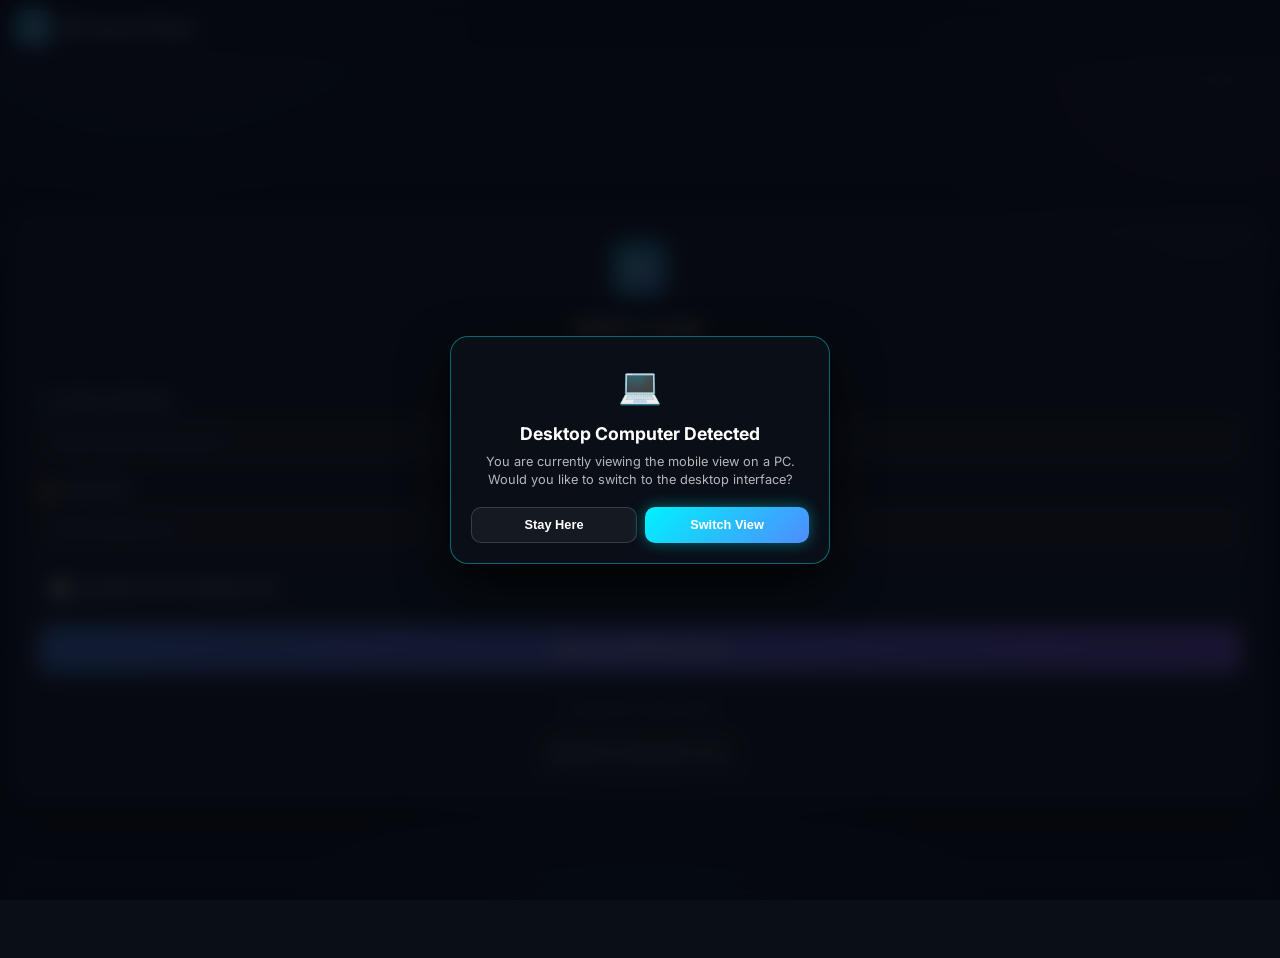
<file: mobile_index.html>
<!DOCTYPE html>
<html lang="en">
<head>
  <meta charset="UTF-8">
  <meta name="viewport" content="width=device-width, initial-scale=1.0">
  <meta name="description" content="DP Control Panel — Mobile Admin Login" />
  <title>DP Panel - Mobile Login</title>
  <script src="device_detect.js"></script>
  <link rel="preconnect" href="https://fonts.googleapis.com" />
  <link rel="preconnect" href="https://fonts.gstatic.com" crossorigin />
  <link href="https://fonts.googleapis.com/css2?family=Inter:wght@400;500;600;700&family=Space+Grotesk:wght@500;600;700&display=swap" rel="stylesheet" />
  <link rel="stylesheet" href="style.css" />
</head>
<body class="mobile-body">

  <!-- MOBILE HEADER -->
  <nav class="navbar" style="padding: 0.65rem 1rem;">
    <div class="nav-brand">
      <div class="nav-logo" style="width:36px;height:36px;font-size:1rem;background:linear-gradient(135deg,var(--cyan),var(--primary));box-shadow:0 0 12px rgba(0,242,254,0.4);">DP</div>
      <div class="nav-titles">
        <h1 style="font-size: 1rem;color:#fff;">DP Control Panel</h1>
      </div>
    </div>
  </nav>

  <main class="login-page" style="padding: 1.2rem 1rem;">
    <div class="card login-card" style="max-width: 100%; border-radius: 20px; padding: 1.6rem 1.3rem; border: 1px solid rgba(0, 242, 254, 0.25); box-shadow: 0 12px 40px rgba(0,0,0,0.6);">
      <div class="login-brand" style="margin-bottom: 0.9rem;">
        <div class="nav-logo" style="width: 52px; height: 52px; font-size: 1.3rem; background:linear-gradient(135deg,var(--cyan),var(--primary)); box-shadow: 0 0 18px rgba(0,242,254,0.5);">DP</div>
      </div>
      <h2 class="card-title" style="font-size: 1.4rem; text-align: center;">Admin Login</h2>
      <p class="card-subtitle" style="text-align: center; margin-bottom: 1.3rem;">Sign in to manage accounts on smartphone</p>

      <div id="loginError" style="display:none;background:rgba(255,51,102,0.12);border:1px solid rgba(255,51,102,0.35);color:var(--red);padding:0.65rem 0.9rem;border-radius:10px;margin-bottom:1rem;font-size:0.84rem;"></div>

      <form id="loginForm" autocomplete="off">
        <div class="form-group">
          <label for="loginUser" style="font-weight:600;font-size:0.78rem;">👤 ADMIN USERNAME</label>
          <input type="text" id="loginUser" class="form-input" placeholder="Enter admin username" required style="font-size:16px;min-height:46px;border-radius:10px;">
        </div>
        <div class="form-group" style="margin-top:0.8rem;">
          <label for="loginPass" style="font-weight:600;font-size:0.78rem;">🔐 PASSWORD</label>
          <input type="password" id="loginPass" class="form-input" placeholder="Enter password" required style="font-size:16px;min-height:46px;border-radius:10px;">
        </div>
        <div style="margin-top: 0.9rem; margin-bottom: 0.75rem; display: flex; align-items: center; justify-content: space-between; background: rgba(0, 242, 254, 0.05); padding: 0.6rem 0.85rem; border-radius: 10px; border: 1px solid rgba(0, 242, 254, 0.2);">
          <label for="preferDesktopCheck" style="display:flex; align-items:center; gap:0.6rem; cursor:pointer; font-size:0.8rem; color:var(--text-100); user-select:none; margin:0;">
            <input type="checkbox" id="preferDesktopCheck" style="width:17px; height:17px; accent-color:var(--cyan); cursor:pointer;" />
            <span>💻 <strong>Switch to PC / Desktop View</strong></span>
          </label>
        </div>
        <button type="submit" class="btn btn-primary btn-full" id="loginBtn" style="margin-top:1rem;min-height:48px;font-size:0.95rem;font-weight:700;border-radius:12px;">Sign In to Mobile Panel</button>
      </form>

      <div style="margin-top: 1.6rem; text-align: center; font-size: 0.78rem; color: var(--text-300);">
        <p>© 2026 DP Control Panel</p>
        <button type="button" id="forceDesktopBtn" class="btn btn-dark btn-sm" style="margin-top:0.85rem;font-size:0.72rem;padding:0.35rem 0.85rem;border-radius:8px;">💻 Switch to Desktop PC View</button>
      </div>
    </div>
  </main>

  <div class="toast-container" id="toastContainer"></div>

  <script src="app.js"></script>
  <script>
    App.initFirebase();

    document.getElementById('loginForm').addEventListener('submit', async function(e) {
      e.preventDefault();
      const username = document.getElementById('loginUser').value.trim();
      const password = document.getElementById('loginPass').value;
      const errorEl = document.getElementById('loginError');
      const btn = document.getElementById('loginBtn');

      errorEl.style.display = 'none';
      btn.disabled = true;
      btn.textContent = 'Signing in...';

      const result = await App.loginAdmin(username, password);

      if (result.success) {
        sessionStorage.setItem('loggedIn', 'admin');
        sessionStorage.setItem('currentUser', 'admin');
        const preferDesktop = document.getElementById('preferDesktopCheck').checked;
        if (preferDesktop) {
          sessionStorage.setItem('prefer_desktop_view', 'true');
        } else {
          sessionStorage.removeItem('prefer_desktop_view');
        }
        App.toast('Signed in as Admin', 'success');
        setTimeout(() => {
          if (preferDesktop) {
            window.location.href = 'panel_admin.html';
          } else {
            window.location.href = 'mobile_panel_admin.html';
          }
        }, 500);
        return;
      }

      btn.disabled = false;
      btn.textContent = 'Sign In to Mobile Panel';
      errorEl.textContent = 'Invalid username or password.';
      errorEl.style.display = 'block';
      App.toast('Login failed', 'error');
    });

    document.getElementById('forceDesktopBtn').addEventListener('click', function() {
      sessionStorage.setItem('prefer_desktop_view', 'true');
      window.location.href = 'index.html';
    });
  </script>
</body>
</html>
</file>
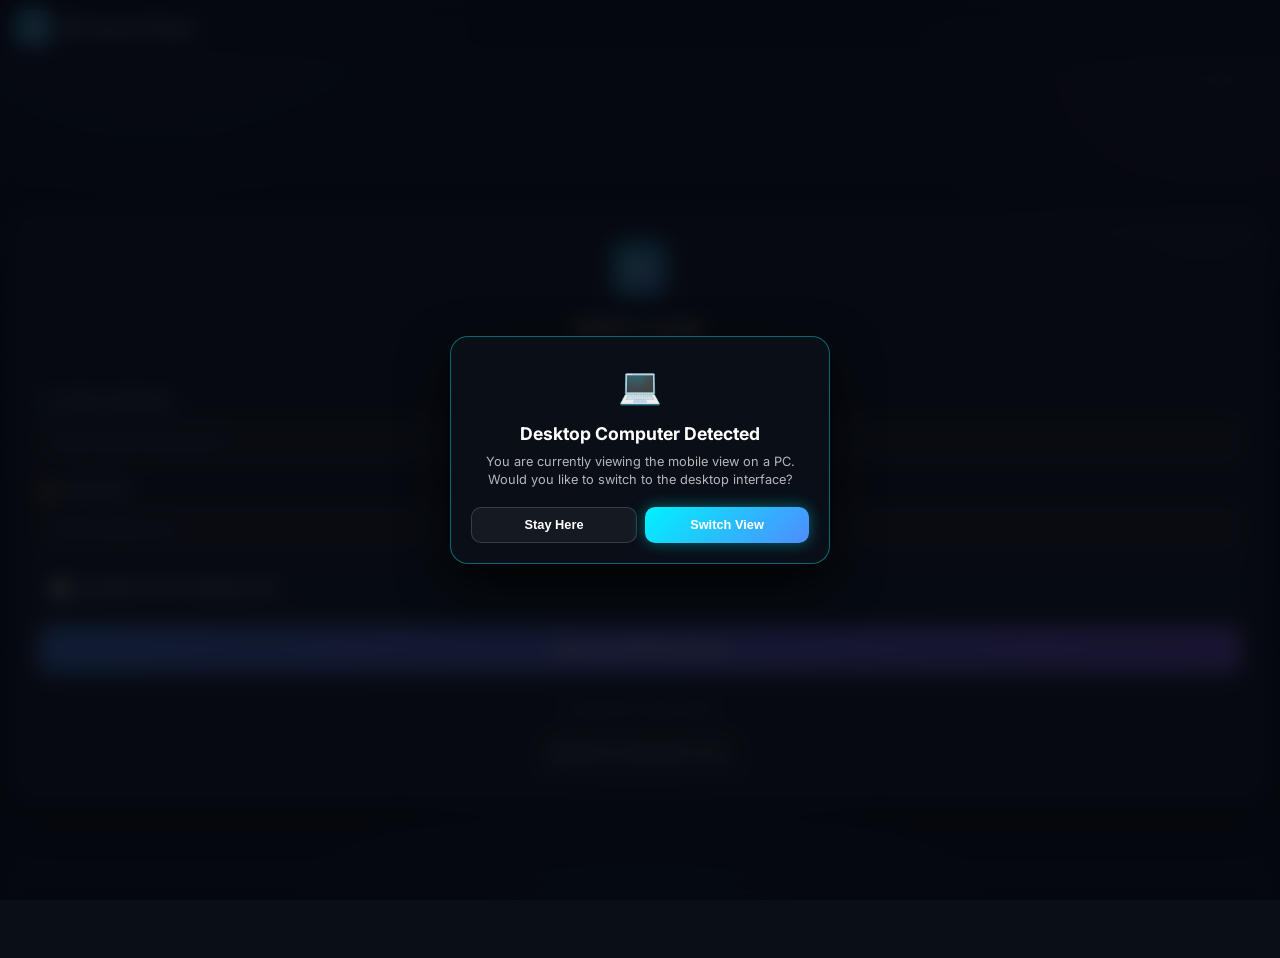
<file: mobile_offsets_manager.html>
<!DOCTYPE html>
<html lang="en">
<head>
  <meta charset="UTF-8">
  <meta name="viewport" content="width=device-width, initial-scale=1.0">
  <meta name="description" content="DP Control Panel — Mobile Offsets Manager" />
  <title>DP Panel - Mobile Offsets Manager</title>
  <script src="device_detect.js"></script>
  <link rel="preconnect" href="https://fonts.googleapis.com" />
  <link rel="preconnect" href="https://fonts.gstatic.com" crossorigin />
  <link href="https://fonts.googleapis.com/css2?family=Inter:wght@400;500;600;700&family=Space+Grotesk:wght@500;600;700&display=swap" rel="stylesheet" />
  <link rel="stylesheet" href="style.css" />
  <style>
    body.mobile-app-body { padding-bottom: 74px; background: var(--bg-deep); }
    .mobile-header {
      position: sticky; top: 0; z-index: 1000;
      background: rgba(8, 12, 20, 0.94);
      backdrop-filter: blur(16px); -webkit-backdrop-filter: blur(16px);
      border-bottom: 1px solid rgba(0, 242, 254, 0.2);
      padding: 0.65rem 1rem; display: flex; align-items: center; justify-content: space-between;
    }
    .mobile-card-item {
      background: var(--bg-card); border: 1px solid var(--border);
      border-radius: 16px; padding: 0.95rem; margin-bottom: 0.85rem;
      box-shadow: 0 4px 20px rgba(0, 0, 0, 0.35);
    }
    .mobile-menu-drawer-overlay {
      position: fixed; inset: 0; background: rgba(5, 8, 14, 0.85);
      backdrop-filter: blur(12px); -webkit-backdrop-filter: blur(12px);
      z-index: 99999; opacity: 0; pointer-events: none; transition: opacity 0.25s ease;
      display: flex; justify-content: flex-start;
    }
    .mobile-menu-drawer-overlay.active { opacity: 1; pointer-events: auto; }
    .mobile-menu-drawer-panel {
      width: 290px; max-width: 85vw; height: 100%; background: #090e17;
      border-right: 1px solid rgba(0, 242, 254, 0.25);
      box-shadow: 10px 0 40px rgba(0, 0, 0, 0.8);
      display: flex; flex-direction: column; padding: 1.25rem 1rem;
      transform: translateX(-100%); transition: transform 0.25s cubic-bezier(0.16, 1, 0.3, 1);
      box-sizing: border-box;
    }
    .mobile-menu-drawer-overlay.active .mobile-menu-drawer-panel { transform: translateX(0); }
    .menu-drawer-header { display: flex; align-items: center; justify-content: space-between; margin-bottom: 1.25rem; padding-bottom: 0.8rem; border-bottom: 1px solid rgba(255, 255, 255, 0.08); }
    .sheet-close-btn { background: rgba(255, 255, 255, 0.06); border: 1px solid rgba(255, 255, 255, 0.15); color: #fff; width: 32px; height: 32px; border-radius: 8px; display: flex; align-items: center; justify-content: center; cursor: pointer; font-size: 1rem; }
    .menu-drawer-links { display: flex; flex-direction: column; gap: 0.5rem; flex: 1; overflow-y: auto; }
    .menu-drawer-link { display: flex; align-items: center; gap: 0.8rem; padding: 0.75rem 1rem; border-radius: 12px; color: #b6bdcf; font-weight: 600; font-size: 0.88rem; text-decoration: none; background: rgba(255, 255, 255, 0.03); border: 1px solid rgba(255, 255, 255, 0.06); }
    .menu-drawer-link.active { background: linear-gradient(135deg, rgba(0, 242, 254, 0.18), rgba(79, 140, 255, 0.25)); color: var(--cyan); border-color: rgba(0, 242, 254, 0.4); }
    .mobile-hamburger-btn { display: flex; flex-direction: column; justify-content: center; align-items: center; gap: 4px; width: 38px; height: 38px; background: rgba(255, 255, 255, 0.05); border: 1px solid rgba(0, 242, 254, 0.3); border-radius: 8px; cursor: pointer; }
    .mobile-hamburger-btn span { display: block; width: 18px; height: 2px; background: #fff; border-radius: 2px; }
  </style>
</head>
<body class="mobile-app-body">

  <header class="mobile-header">
    <div style="display:flex;align-items:center;gap:0.6rem;">
      <div class="nav-logo" style="width:36px;height:36px;font-size:1rem;background:linear-gradient(135deg,var(--cyan),var(--primary));box-shadow:0 0 12px rgba(0,242,254,0.4);">DP</div>
      <div>
        <div style="font-weight:700;font-size:0.95rem;color:#fff;">Offset Manager</div>
        <div style="font-size:0.68rem;color:var(--cyan);">Dynamic Configuration</div>
      </div>
    </div>
    <div style="display:flex;gap:0.4rem;align-items:center;">
      <button class="btn btn-dark btn-sm" id="refreshBtn" style="padding:0.35rem 0.65rem;font-size:0.75rem;" title="Refresh Data">↻</button>
      <button class="mobile-hamburger-btn" id="openMenuDrawerBtn" type="button" title="Open Navigation Menu">
        <span></span>
        <span></span>
        <span></span>
      </button>
    </div>
  </header>

  <!-- TOP-RIGHT HAMBURGER NAVIGATION DRAWER OVERLAY -->
  <div class="mobile-menu-drawer-overlay" id="menuDrawerOverlay">
    <div class="mobile-menu-drawer-panel">
      <div class="menu-drawer-header">
        <div style="display:flex;align-items:center;gap:0.5rem;">
          <div class="nav-logo" style="width:30px;height:30px;font-size:0.8rem;background:linear-gradient(135deg,var(--cyan),var(--primary));">DP</div>
          <span style="font-weight:700;font-size:0.95rem;color:#fff;">Navigation Menu</span>
        </div>
        <button type="button" class="sheet-close-btn" id="closeMenuDrawerBtn">✕</button>
      </div>

      <div class="menu-drawer-links">
        <a href="mobile_admin.html" class="menu-drawer-link">
          <span class="icon">⚡</span> <span>UID Dashboard</span>
        </a>
        <a href="mobile_panel_admin.html" class="menu-drawer-link">
          <span class="icon">🔐</span> <span>Panel Dashboard</span>
        </a>
        <a href="mobile_silent_aim_admin.html" class="menu-drawer-link">
          <span class="icon">🎯</span> <span>Silent Aim</span>
        </a>
        <a href="mobile_offsets_manager.html" class="menu-drawer-link active">
          <span class="icon">🛠</span> <span>Offsets Manager</span>
        </a>
        <a href="mobile_feature_builder.html" class="menu-drawer-link">
          <span class="icon">📑</span> <span>Feature Builder</span>
        </a>
        <a href="mobile_aob_finder.html" class="menu-drawer-link">
          <span class="icon">🛡</span> <span>AOB Safe Finder</span>
        </a>
      </div>

      <div style="margin-top:auto;padding-top:1rem;border-top:1px solid rgba(255,255,255,0.1);display:flex;flex-direction:column;gap:0.5rem;">
        <button type="button" id="drawerLogoutBtn" class="btn btn-red btn-full" style="padding:0.6rem;font-weight:700;">🚪 Sign Out</button>
      </div>
    </div>
  </div>

  <main style="padding: 0.85rem;">

    <div class="mobile-card-item" style="border:1px solid rgba(0,242,254,0.25);">
      <h3 style="font-size:1rem;color:#fff;margin-bottom:0.3rem;">📝 C# Code Importer & Auto-Parser</h3>
      <p style="font-size:0.75rem;color:var(--text-300);margin-bottom:0.75rem;">Paste raw enum Bones or static class Offsets — parser extracts values automatically!</p>

      <textarea id="rawCSharpCode" class="code-input" style="min-height:180px;margin-bottom:0.75rem;" placeholder="Paste your C# code here (e.g. enum Bones { Head = 0x458... } or static class Offsets { InitBase = 0xA9870BC... })"></textarea>

      <div style="display:grid;grid-template-columns:1fr 1fr;gap:0.4rem;margin-bottom:0.75rem;">
        <button class="btn btn-dark btn-sm" id="loadPresetBtn" style="font-size:0.75rem;">⚡ Load Preset</button>
        <button class="btn btn-red-outline btn-sm" id="resetDefaultsBtn" style="font-size:0.75rem;">🔄 Restore</button>
      </div>

      <button id="parseAndPushBtn" class="btn btn-primary btn-full" style="font-weight:700;border-radius:10px;min-height:44px;">🚀 Parse & Push to Firebase</button>
    </div>

    <!-- BONES / FIELD STRINGS -->
    <div class="mobile-card-item">
      <h3 style="font-size:0.95rem;color:var(--cyan);margin-bottom:0.4rem;">🦴 Bone IDs Map</h3>
      <p style="font-size:0.75rem;color:var(--text-300);margin-bottom:0.75rem;">Character skeleton bone offset references (e.g. Head:0x458)</p>
      <form id="boneForm">
        <div class="form-group" style="margin-bottom:0.6rem;">
          <label style="font-size:0.75rem;font-weight:600;">🎯 HEAD</label>
          <input type="text" id="bone_Head" class="form-input" value="Head:0x458" style="font-size:14px;" />
        </div>
        <div class="form-group" style="margin-bottom:0.6rem;">
          <label style="font-size:0.75rem;font-weight:600;">📍 ROOT</label>
          <input type="text" id="bone_Root" class="form-input" value="Root:0x46c" style="font-size:14px;" />
        </div>
        <div class="form-group" style="margin-bottom:0.6rem;">
          <label style="font-size:0.75rem;font-weight:600;">🔗 SPINE</label>
          <input type="text" id="bone_Spine" class="form-input" value="Spine:0x460" style="font-size:14px;" />
        </div>
        <div class="form-group" style="margin-bottom:0.6rem;">
          <label style="font-size:0.75rem;font-weight:600;">⭕ HIP</label>
          <input type="text" id="bone_Hip" class="form-input" value="Hip:0x468" style="font-size:14px;" />
        </div>
        <div class="form-group" style="margin-bottom:0.6rem;">
          <label style="font-size:0.75rem;font-weight:600;">👐 LEFT WRIST</label>
          <input type="text" id="bone_LeftWrist" class="form-input" value="LeftWrist:0x454" style="font-size:14px;" />
        </div>
        <button type="submit" class="btn btn-primary btn-full" style="margin-top:0.75rem;font-weight:700;border-radius:10px;">✨ Push Bone List</button>
      </form>
    </div>

    <!-- CORE OFFSETS -->
    <div class="mobile-card-item">
      <h3 style="font-size:0.95rem;color:var(--cyan);margin-bottom:0.4rem;">🔧 Core Offsets</h3>
      <p style="font-size:0.75rem;color:var(--text-300);margin-bottom:0.75rem;">Essential game engine static offsets (Hex &amp; Decimal)</p>
      <form id="offsetForm">
        <div class="form-group" style="margin-bottom:0.6rem;">
          <label style="font-size:0.75rem;font-weight:600;">🎮 InitBase</label>
          <input type="text" id="offset_InitBase" class="form-input" value="0xA9870BC" style="font-size:14px;" />
        </div>
        <div class="form-group" style="margin-bottom:0.6rem;">
          <label style="font-size:0.75rem;font-weight:600;">📦 StaticClass</label>
          <input type="text" id="offset_StaticClass" class="form-input" value="0x5C" style="font-size:14px;" />
        </div>
        <div class="form-group" style="margin-bottom:0.6rem;">
          <label style="font-size:0.75rem;font-weight:600;">🔫 Weapon</label>
          <input type="text" id="offset_Weapon" class="form-input" value="0x3F4" style="font-size:14px;" />
        </div>
        <div class="form-group" style="margin-bottom:0.6rem;">
          <label style="font-size:0.75rem;font-weight:600;">👁️ FollowCamera</label>
          <input type="text" id="offset_FollowCamera" class="form-input" value="0x450" style="font-size:14px;" />
        </div>
        <div class="form-group" style="margin-bottom:0.6rem;">
          <label style="font-size:0.75rem;font-weight:600;">🔍 ViewMatrix</label>
          <input type="text" id="offset_ViewMatrix" class="form-input" value="0xE8" style="font-size:14px;" />
        </div>
        <button type="submit" class="btn btn-primary btn-full" style="margin-top:0.75rem;font-weight:700;border-radius:10px;">✨ Push Offset List</button>
      </form>
    </div>

    <!-- Live Sync Status -->
    <div class="mobile-card-item">
      <h3 style="font-size:0.95rem;color:var(--cyan);margin-bottom:0.4rem;">🔄 Live Sync Status</h3>
      <div id="syncStatus" style="padding:0.75rem; background:rgba(79,140,255,0.08); border:1px solid var(--border-primary); border-radius:10px; font-family:monospace; font-size:0.8rem; color:var(--text-100);">
        <span class="status-dot dot-pending"></span> Loading live config...
      </div>
    </div>

    <div style="text-align:center;margin-top:1.2rem;">
      <button type="button" id="forceDesktopBtn" class="btn btn-dark btn-sm" style="font-size:0.72rem;padding:0.35rem 0.85rem;">💻 Switch to Desktop PC View</button>
    </div>
  </main>

  <div class="toast-container" id="toastContainer"></div>

  <script src="app.js"></script>
  <script>
    if (sessionStorage.getItem('loggedIn') !== 'admin') { window.location.href = 'mobile_index.html'; }
    App.initFirebase();

    // Drawer Logic
    const openMenuDrawerBtn = document.getElementById('openMenuDrawerBtn');
    const closeMenuDrawerBtn = document.getElementById('closeMenuDrawerBtn');
    const menuDrawerOverlay = document.getElementById('menuDrawerOverlay');
    const drawerLogoutBtn = document.getElementById('drawerLogoutBtn');

    if (openMenuDrawerBtn) openMenuDrawerBtn.addEventListener('click', () => menuDrawerOverlay.classList.add('active'));
    if (closeMenuDrawerBtn) closeMenuDrawerBtn.addEventListener('click', () => menuDrawerOverlay.classList.remove('active'));
    if (drawerLogoutBtn) drawerLogoutBtn.addEventListener('click', () => { sessionStorage.clear(); window.location.href = 'mobile_index.html'; });
    if (document.getElementById('refreshBtn')) document.getElementById('refreshBtn').addEventListener('click', () => loadLiveConfig());

    const DEFAULT_PRESET_CODE = `namespace AotForms
{
    internal enum Bones : uint
    {
        Head = 0x458,
        Root = 0x46c,
        LeftWrist = 0x454,
        Spine = 0x460,
        Hip = 0x468,
        RightCalf = 0x470,
        LeftCalf = 0x474,
        RightFoot = 0x478,
        LeftFoot = 0x47c,
        RightWrist = 0x0,
        LeftHand = 0x484,
        LeftShoulder = 0x48c,
        RightShoulder = 0x490,
        RightWristJoint = 0x494,
        LeftWristJoint = 0x498,
        LeftElbow = 0x49c,
        RightElbow = 0x4a0
    }
}

namespace AotForms
{
    internal static class Offsets
    {
        internal static uint InitBase = 0xA9870BC;
        internal static uint StaticClass = 0x5C;
        internal static uint Weapon = 0x3F4;
        internal static uint WeaponData = 0x58;
        internal static uint IntWeaponType = 0x64;
        internal static uint WeaponRecoil = 0xc;
        internal static uint NoReload = 0x99;
        internal static uint FollowCamera = 0x450;
        internal static uint AimRotation = 0x400;
        internal static uint CurrentObserver = 0xb4;
        internal static uint ObserverPlayer = 0x28;
        internal static uint LocalPlayerAttributes = 0x4BC;
        internal static uint CurrentMatch = 0x50;
        internal static uint MatchStatus = 0x8c;
        internal static uint LocalPlayer = 0x94;
        internal static uint Camera = 0x18;
        internal static uint Player_Data = 0x48;
        internal static uint Avatar = 0xA8;
        internal static uint AvatarManager = 0x4C0;
        internal static uint Player_ShadowBase = 0x18CC;
        internal static uint UnlimitedAmmo = 0xE0;
        internal static uint Avatar_Data = 0x14;
        internal static uint Avatar_Data_IsTeam = 0x59;
        internal static uint Avatar_IsVisible = 0x95;
        internal static uint IsFiring = 0x540;
        internal static uint Player_IsDead = 0x50;
        internal static uint Player_Name = 0x2DC;
        internal static uint XPose = 0x78;
        internal static uint AimbotVisible = 0x4A4;
        internal static uint PlayerAttributes = 0x4BC;
        internal static uint MainCameraTransform = 0x24C;
        internal static uint DictionaryEntities = 0x68;
        internal static uint ViewMatrix = 0xE8;
        internal static uint IS_FIRING = 0x540;
        internal static uint weaponinfo = 0x978;
        internal static uint guntipposition = 0x38;
        internal static uint bullet_hit = 0x2C;
        internal static uint GameTimer = 0x10;
        internal static uint FixedDeltaTime = 0x24;
    }
}`;

    document.getElementById('loadPresetBtn').addEventListener('click', () => {
      document.getElementById('rawCSharpCode').value = DEFAULT_PRESET_CODE;
      App.toast('Default FreeFire offset preset loaded into text box!', 'info');
    });

    async function restoreAllDefaults() {
      document.getElementById('rawCSharpCode').value = DEFAULT_PRESET_CODE;
      const { bones, offsets } = parseCSharpCode(DEFAULT_PRESET_CODE);
      const configData = { code: DEFAULT_PRESET_CODE, bones, offsets };
      await App.updateFullGameConfig(configData);
      App.toast('Restored default game offsets & bones successfully!', 'success');
      loadLiveConfig();
    }

    document.getElementById('resetDefaultsBtn').addEventListener('click', restoreAllDefaults);

    function parseCSharpCode(code) {
      const bones = [];
      const offsets = [];

      const matches = code.matchAll(/([A-Za-z0-9_]+)\s*=\s*(0x[0-9A-Fa-f]+|\d+)/g);
      for (const match of matches) {
        const name = match[1];
        const hexVal = match[2];
        if (name && hexVal && name !== 'uint') {
          bones.push(`${name}:${hexVal}`);
          const num = parseInt(hexVal, 16) || parseInt(hexVal, 10);
          if (!isNaN(num)) offsets.push(num);
        }
      }

      return { bones, offsets };
    }

    document.getElementById('parseAndPushBtn').addEventListener('click', async () => {
      const code = document.getElementById('rawCSharpCode').value.trim();
      if (!code) {
        App.toast('Please paste C# code or click Load Preset Code first!', 'warning');
        return;
      }

      const { bones, offsets } = parseCSharpCode(code);
      if (offsets.length === 0 && bones.length === 0) {
        App.toast('Could not find any offsets or bone values in code snippet.', 'error');
        return;
      }

      const configData = { code, bones, offsets };

      await App.updateFullGameConfig(configData);
      App.toast(`Successfully pushed ${offsets.length} offsets & ${bones.length} bones to Firebase!`, 'success');
      loadLiveConfig();
    });

    async function loadLiveConfig() {
      const config = await App.getGameConfig();
      if (config) {
        if (config.code) {
          document.getElementById('rawCSharpCode').value = config.code;
        } else {
          document.getElementById('rawCSharpCode').value = DEFAULT_PRESET_CODE;
        }

        const offsetCount = config.offsets ? (Array.isArray(config.offsets) ? config.offsets.length : Object.keys(config.offsets).length) : 0;
        const boneCount = config.bones ? (Array.isArray(config.bones) ? config.bones.length : Object.keys(config.bones).length) : 0;

        document.getElementById('syncStatus').innerHTML = `
            <span class="status-dot dot-synced"></span> <strong>Live Database Synced</strong><br/>
            <strong>Active Offsets Count:</strong> ${offsetCount}<br/>
            <strong>Active Bones Count:</strong> ${boneCount}<br/>
            <strong>Last Updated:</strong> ${config.lastUpdate || 'Just Now'}
        `;
      } else {
        document.getElementById('rawCSharpCode').value = DEFAULT_PRESET_CODE;
      }
    }

    document.getElementById('forceDesktopBtn').addEventListener('click', () => {
      sessionStorage.setItem('prefer_desktop_view', 'true');
      window.location.href = 'offsets_manager.html';
    });

    loadLiveConfig();
  </script>
</body>
</html>
</file>
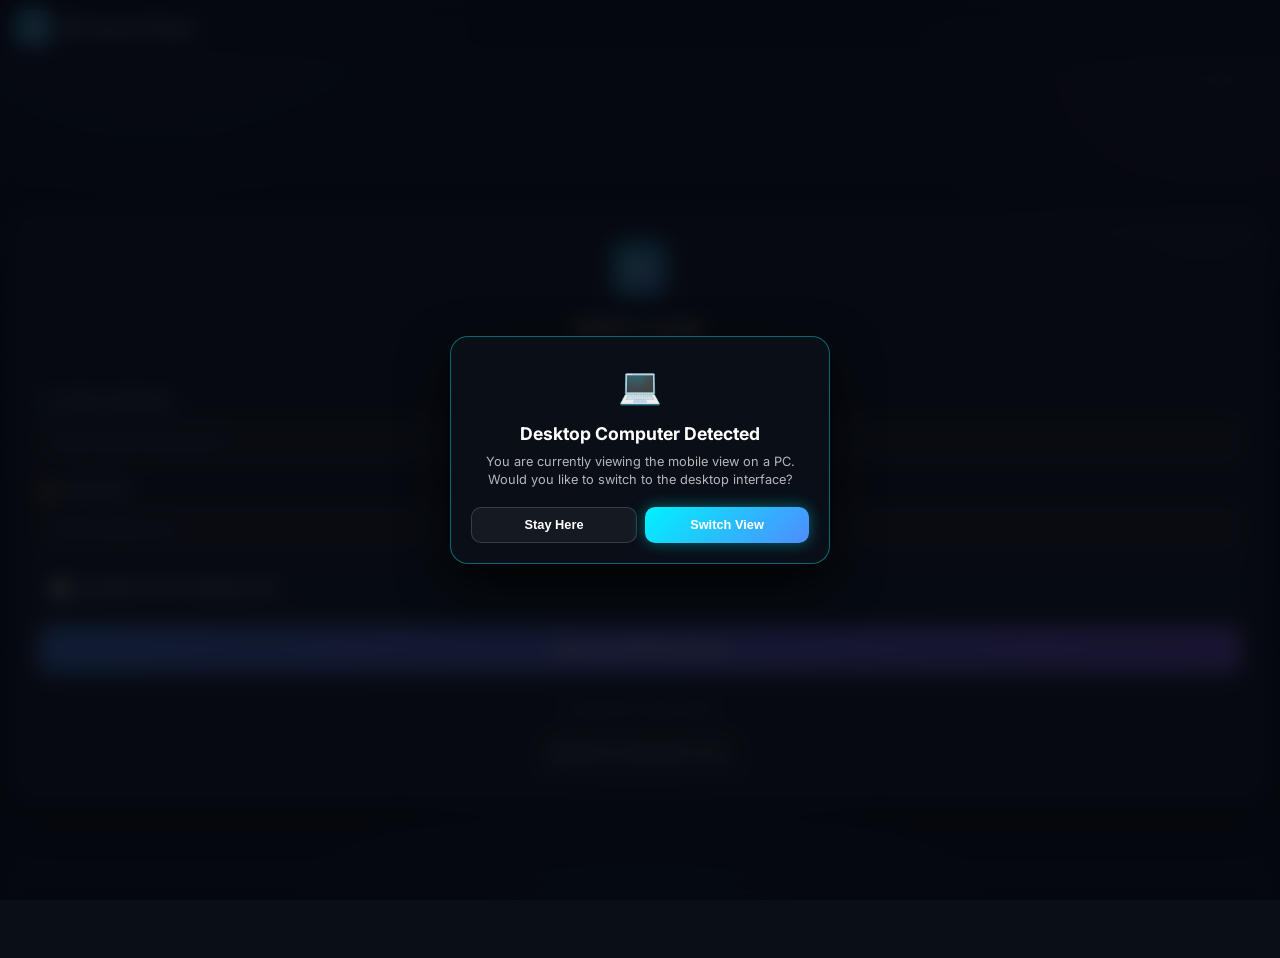
<file: mobile_panel_admin.html>
<!DOCTYPE html>
<html lang="en">
<head>
  <meta charset="UTF-8">
  <meta name="viewport" content="width=device-width, initial-scale=1.0">
  <meta name="description" content="DP Control Panel — Mobile Panel Admin" />
  <title>DP Panel - Mobile Client Accounts</title>
  <script src="device_detect.js"></script>
  <link rel="preconnect" href="https://fonts.googleapis.com" />
  <link rel="preconnect" href="https://fonts.gstatic.com" crossorigin />
  <link href="https://fonts.googleapis.com/css2?family=Inter:wght@400;500;600;700&family=Space+Grotesk:wght@500;600;700&display=swap" rel="stylesheet" />
  <link rel="stylesheet" href="style.css" />
  <style>
    body.mobile-app-body {
      padding-bottom: 74px;
      background: var(--bg-deep);
    }
    .mobile-header {
      position: sticky;
      top: 0;
      z-index: 1000;
      background: rgba(8, 12, 20, 0.94);
      backdrop-filter: blur(16px);
      -webkit-backdrop-filter: blur(16px);
      border-bottom: 1px solid rgba(0, 242, 254, 0.2);
      padding: 0.65rem 1rem;
      display: flex;
      align-items: center;
      justify-content: space-between;
    }
    .mobile-bottom-nav {
      position: fixed;
      bottom: 0;
      left: 0;
      right: 0;
      height: 64px;
      z-index: 9900;
      background: rgba(8, 12, 20, 0.96);
      backdrop-filter: blur(20px);
      -webkit-backdrop-filter: blur(20px);
      border-top: 1px solid rgba(0, 242, 254, 0.25);
      display: flex;
      align-items: center;
      justify-content: space-around;
      padding: 0 0.4rem;
    }
    .mobile-nav-tab {
      display: flex;
      flex-direction: column;
      align-items: center;
      justify-content: center;
      color: var(--text-300);
      font-size: 0.68rem;
      font-weight: 600;
      background: none;
      border: none;
      cursor: pointer;
      gap: 3px;
      flex: 1;
      padding: 6px 0;
    }
    .mobile-nav-tab.active {
      color: var(--cyan);
    }
    .mobile-nav-tab.active .tab-icon {
      filter: drop-shadow(0 0 10px rgba(0, 242, 254, 0.6));
    }
    .mobile-card-item {
      background: var(--bg-card);
      border: 1px solid var(--border);
      border-radius: 16px;
      padding: 0.95rem;
      margin-bottom: 0.85rem;
      box-shadow: 0 4px 20px rgba(0, 0, 0, 0.35);
      transition: all 0.2s ease;
    }
    .mobile-action-bar {
      display: grid;
      grid-template-columns: 1fr 1fr 1fr;
      gap: 0.4rem;
      margin-top: 0.8rem;
      padding-top: 0.65rem;
      border-top: 1px solid rgba(255, 255, 255, 0.07);
    }
    /* Mobile Drawer Panel & Overlay Fixes */
    .mobile-menu-drawer-overlay {
      position: fixed;
      inset: 0;
      background: rgba(5, 8, 14, 0.85);
      backdrop-filter: blur(12px);
      -webkit-backdrop-filter: blur(12px);
      z-index: 99999;
      opacity: 0;
      pointer-events: none;
      transition: opacity 0.25s ease;
      display: flex;
      justify-content: flex-start;
    }
    .mobile-menu-drawer-overlay.active {
      opacity: 1;
      pointer-events: auto;
    }
    .mobile-menu-drawer-panel {
      width: 290px;
      max-width: 85vw;
      height: 100%;
      background: #090e17;
      border-right: 1px solid rgba(0, 242, 254, 0.25);
      box-shadow: 10px 0 40px rgba(0, 0, 0, 0.8);
      display: flex;
      flex-direction: column;
      padding: 1.25rem 1rem;
      transform: translateX(-100%);
      transition: transform 0.25s cubic-bezier(0.16, 1, 0.3, 1);
      box-sizing: border-box;
    }
    .mobile-menu-drawer-overlay.active .mobile-menu-drawer-panel {
      transform: translateX(0);
    }
    .menu-drawer-header {
      display: flex;
      align-items: center;
      justify-content: space-between;
      margin-bottom: 1.25rem;
      padding-bottom: 0.8rem;
      border-bottom: 1px solid rgba(255, 255, 255, 0.08);
    }
    .sheet-close-btn {
      background: rgba(255, 255, 255, 0.06);
      border: 1px solid rgba(255, 255, 255, 0.15);
      color: #fff;
      width: 32px;
      height: 32px;
      border-radius: 8px;
      display: flex;
      align-items: center;
      justify-content: center;
      cursor: pointer;
      font-size: 1rem;
    }
    .menu-drawer-links {
      display: flex;
      flex-direction: column;
      gap: 0.5rem;
      flex: 1;
      overflow-y: auto;
    }
    .menu-drawer-link {
      display: flex;
      align-items: center;
      gap: 0.8rem;
      padding: 0.75rem 1rem;
      border-radius: 12px;
      color: #b6bdcf;
      font-weight: 600;
      font-size: 0.88rem;
      text-decoration: none;
      background: rgba(255, 255, 255, 0.03);
      border: 1px solid rgba(255, 255, 255, 0.06);
    }
    .menu-drawer-link.active {
      background: linear-gradient(135deg, rgba(0, 242, 254, 0.18), rgba(79, 140, 255, 0.25));
      color: var(--cyan);
      border-color: rgba(0, 242, 254, 0.4);
    }
    .mobile-hamburger-btn {
      display: flex;
      flex-direction: column;
      justify-content: center;
      align-items: center;
      gap: 4px;
      width: 38px;
      height: 38px;
      background: rgba(255, 255, 255, 0.05);
      border: 1px solid rgba(0, 242, 254, 0.3);
      border-radius: 8px;
      cursor: pointer;
    }
    .mobile-hamburger-btn span {
      display: block;
      width: 18px;
      height: 2px;
      background: #fff;
      border-radius: 2px;
    }

    /* ── Mobile Slide-Up Bottom Sheet Drawer ── */
    .mobile-sheet-overlay {
      position: fixed;
      inset: 0;
      background: rgba(5, 8, 14, 0.85);
      backdrop-filter: blur(12px);
      -webkit-backdrop-filter: blur(12px);
      z-index: 99999;
      opacity: 0;
      pointer-events: none;
      transition: opacity 0.25s ease;
      display: flex;
      align-items: flex-end;
      justify-content: center;
    }
    .mobile-sheet-overlay.active {
      opacity: 1;
      pointer-events: auto;
    }
    .mobile-bottom-sheet {
      width: 100%;
      max-width: 620px;
      max-height: 86vh;
      background: #090e17;
      border-top: 1px solid rgba(0, 242, 254, 0.35);
      border-radius: 20px 20px 0 0;
      box-shadow: 0 -10px 40px rgba(0, 0, 0, 0.85);
      display: flex;
      flex-direction: column;
      padding: 0.75rem 1rem 1.2rem;
      transform: translateY(100%);
      transition: transform 0.28s cubic-bezier(0.16, 1, 0.3, 1);
      box-sizing: border-box;
    }
    .mobile-sheet-overlay.active .mobile-bottom-sheet {
      transform: translateY(0);
    }
    .sheet-drag-handle {
      width: 40px;
      height: 4px;
      background: rgba(255, 255, 255, 0.25);
      border-radius: 2px;
      margin: 0 auto 0.75rem;
    }
    .sheet-header {
      display: flex;
      align-items: flex-start;
      justify-content: space-between;
      margin-bottom: 0.75rem;
      padding-bottom: 0.6rem;
      border-bottom: 1px solid rgba(255, 255, 255, 0.08);
    }
    .sheet-title {
      font-size: 1.05rem;
      font-weight: 700;
      color: #fff;
      margin: 0;
    }
    .sheet-subtitle {
      font-size: 0.72rem;
      color: var(--text-300);
      margin: 2px 0 0;
    }
    .sheet-content {
      overflow-y: auto;
      flex: 1;
      padding-bottom: 0.5rem;
    }
    .mobile-cat-tabs-scroll {
      display: grid;
      grid-template-columns: repeat(2, minmax(0, 1fr));
      gap: 0.45rem;
      padding-bottom: 0.35rem;
      margin-bottom: 0.75rem;
    }
    .mobile-cat-pill {
      display: flex;
      align-items: center;
      justify-content: space-between;
      gap: 0.35rem;
      padding: 0.45rem 0.7rem;
      border-radius: 10px;
      background: rgba(255, 255, 255, 0.04);
      border: 1px solid rgba(255, 255, 255, 0.1);
      color: var(--text-200);
      font-size: 0.75rem;
      font-weight: 600;
      cursor: pointer;
      width: 100%;
      box-sizing: border-box;
      transition: all 0.2s ease;
    }
    .mobile-cat-pill:hover {
      background: rgba(255, 255, 255, 0.07);
      border-color: rgba(255, 255, 255, 0.2);
    }
    .mobile-cat-pill.active {
      background: rgba(0, 242, 254, 0.15);
      border-color: rgba(0, 242, 254, 0.5);
      color: var(--cyan);
    }
    .mobile-cat-badge {
      font-size: 0.65rem;
      padding: 1px 6px;
      border-radius: 8px;
      background: rgba(255, 255, 255, 0.08);
      color: var(--text-300);
    }
    .mobile-cat-pill.active .mobile-cat-badge {
      background: rgba(0, 242, 254, 0.25);
      color: var(--cyan);
    }
    .mobile-feature-2col-grid {
      display: grid;
      grid-template-columns: 1fr;
      gap: 0.4rem;
    }
    @media (min-width: 480px) {
      .mobile-feature-2col-grid {
        grid-template-columns: 1fr 1fr;
      }
    }
  </style>
</head>
<body class="mobile-app-body">

  <!-- TOP MOBILE HEADER -->
  <header class="mobile-header">
    <div style="display:flex;align-items:center;gap:0.6rem;">
      <div class="nav-logo" style="width:36px;height:36px;font-size:1rem;background:linear-gradient(135deg,var(--cyan),var(--primary));box-shadow:0 0 12px rgba(0,242,254,0.4);">DP</div>
      <div>
        <div style="font-weight:700;font-size:0.95rem;color:#fff;letter-spacing:0.02em;">DP Control Panel</div>
        <div style="font-size:0.68rem;color:var(--cyan);" id="mobileAdminUser">Admin</div>
      </div>
    </div>
    <div style="display:flex;gap:0.4rem;align-items:center;">
      <button class="btn btn-dark btn-sm" id="refreshUsersBtn" style="padding:0.35rem 0.65rem;font-size:0.75rem;" title="Refresh Data">↻</button>
      <button class="mobile-hamburger-btn" id="openMenuDrawerBtn" type="button" title="Open Navigation Menu">
        <span></span>
        <span></span>
        <span></span>
      </button>
    </div>
  </header>

  <!-- TOP-RIGHT HAMBURGER NAVIGATION DRAWER OVERLAY -->
  <div class="mobile-menu-drawer-overlay" id="menuDrawerOverlay">
    <div class="mobile-menu-drawer-panel">
      <div class="menu-drawer-header">
        <div style="display:flex;align-items:center;gap:0.5rem;">
          <div class="nav-logo" style="width:30px;height:30px;font-size:0.8rem;background:linear-gradient(135deg,var(--cyan),var(--primary));">DP</div>
          <span style="font-weight:700;font-size:0.95rem;color:#fff;">Navigation Menu</span>
        </div>
        <button type="button" class="sheet-close-btn" id="closeMenuDrawerBtn">✕</button>
      </div>

      <div class="menu-drawer-links">
        <a href="mobile_admin.html" class="menu-drawer-link">
          <span class="icon">⚡</span> <span>UID Dashboard</span>
        </a>
        <a href="mobile_panel_admin.html" class="menu-drawer-link active">
          <span class="icon">🔐</span> <span>Panel Dashboard</span>
        </a>
        <a href="mobile_silent_aim_admin.html" class="menu-drawer-link">
          <span class="icon">🎯</span> <span>Silent Aim</span>
        </a>
        <a href="mobile_offsets_manager.html" class="menu-drawer-link">
          <span class="icon">🛠</span> <span>Offsets Manager</span>
        </a>
        <a href="mobile_feature_builder.html" class="menu-drawer-link">
          <span class="icon">📑</span> <span>Feature Builder</span>
        </a>
        <a href="mobile_aob_finder.html" class="menu-drawer-link">
          <span class="icon">🛡</span> <span>AOB Safe Finder</span>
        </a>
      </div>

      <div style="margin-top:auto;padding-top:1rem;border-top:1px solid rgba(255,255,255,0.1);display:flex;flex-direction:column;gap:0.5rem;">
        <button type="button" id="drawerLogoutBtn" class="btn btn-red btn-full" style="padding:0.6rem;font-weight:700;">🚪 Sign Out</button>
      </div>
    </div>
  </div>

  <main style="padding: 0.85rem;">

    <!-- TOP OVERVIEW STATS (2x2 Grid) -->
    <section class="overview-grid" style="display:grid;grid-template-columns:1fr 1fr;gap:0.55rem;margin-bottom:0.85rem;">
      <div class="overview-card" style="padding:0.65rem 0.85rem;border-radius:14px;border:1px solid rgba(0,242,254,0.2);">
        <div class="oval stat-count" id="statTotalUsers" style="font-size:1.35rem;color:#fff;">—</div>
        <div class="olabel" style="font-size:0.68rem;color:var(--text-300);">Total Clients</div>
      </div>
      <div class="overview-card" style="padding:0.65rem 0.85rem;border-radius:14px;border:1px solid rgba(16,185,129,0.25);">
        <div class="oval stat-count" id="statActiveUsers" style="font-size:1.35rem;color:var(--green);text-shadow:0 0 10px rgba(16,185,129,0.35);">—</div>
        <div class="olabel" style="font-size:0.68rem;color:var(--text-300);">Active</div>
      </div>
      <div class="overview-card" style="padding:0.65rem 0.85rem;border-radius:14px;border:1px solid rgba(255,51,102,0.25);">
        <div class="oval stat-count" id="statDisabledUsers" style="font-size:1.35rem;color:var(--red);text-shadow:0 0 10px rgba(255,51,102,0.3);">—</div>
        <div class="olabel" style="font-size:0.68rem;color:var(--text-300);">Disabled</div>
      </div>
      <div class="overview-card" style="padding:0.65rem 0.85rem;border-radius:14px;border:1px solid rgba(245,158,11,0.25);">
        <div class="oval stat-count" id="statTrialUsers" style="font-size:1.35rem;color:var(--amber);text-shadow:0 0 10px rgba(245,158,11,0.3);">—</div>
        <div class="olabel" style="font-size:0.68rem;color:var(--text-300);">Trial</div>
      </div>
    </section>

    <!-- VIEW 1: CLIENT ACCOUNTS LIST (DEFAULT) -->
    <section id="viewAccounts" class="mobile-view-sec">
      <!-- Search & Filter Controls -->
      <div style="background:var(--bg-card);border:1px solid var(--border);border-radius:14px;padding:0.65rem 0.85rem;margin-bottom:0.85rem;">
        <input type="text" id="userSearchInput" class="form-input" placeholder="🔍 Search client username..." style="width:100%;font-size:16px;min-height:44px;margin-bottom:0.55rem;border-radius:10px;" />
        <div class="filter-pills" id="userFilterPills" style="justify-content:space-between;">
          <button class="filter-pill active" data-filter="all">All</button>
          <button class="filter-pill" data-filter="active">Active</button>
          <button class="filter-pill" data-filter="trial">Trial</button>
          <button class="filter-pill" data-filter="disabled">Disabled</button>
        </div>
      </div>

      <!-- Mobile User Cards Container -->
      <div id="mobileUserCardsList">
        <div style="text-align:center;padding:2rem;color:var(--text-300);">Loading client accounts...</div>
      </div>

      <div style="display:none;"><tbody id="userTable"></tbody></div>
    </section>

    <!-- VIEW 2: REGISTER NEW ACCOUNT FORM -->
    <section id="viewRegister" class="mobile-view-sec" style="display:none;">
      <div class="card" style="border-radius:16px;padding:1.1rem;border:1px solid rgba(0,242,254,0.2);">
        <div style="display:flex;align-items:center;justify-content:space-between;margin-bottom:0.85rem;">
          <div>
            <h3 class="card-title" style="margin:0;font-size:1.15rem;">➕ Register Account</h3>
            <p class="card-subtitle" style="margin:0;font-size:0.75rem;">Create standard or trial client account</p>
          </div>
          <button class="btn btn-dark btn-sm" id="createTestAccountBtn" type="button" style="color:var(--amber);border-color:rgba(245,158,11,0.4);font-size:0.72rem;padding:0.3rem 0.6rem;background:rgba(245,158,11,0.08);">🧪 24h Trial</button>
        </div>

        <form id="createUserForm" autocomplete="off">
          <div class="form-group">
            <label for="newUsername" style="font-weight:600;font-size:0.78rem;">👤 USERNAME</label>
            <input type="text" id="newUsername" class="form-input" placeholder="e.g. supporter_trial" required style="font-size:16px;min-height:44px;" />
          </div>
          <div class="form-group" style="margin-top:0.6rem;">
            <label for="newPassword" style="font-weight:600;font-size:0.78rem;">🔐 PASSWORD</label>
            <input type="password" id="newPassword" class="form-input" placeholder="password" required style="font-size:16px;min-height:44px;" />
          </div>

          <!-- Account Expiration Options -->
          <div id="accOptsContainer" class="expiry-box" style="margin-top:0.85rem;padding:0.8rem;border-radius:12px;">
            <span class="expiry-box-label" style="font-weight:700;font-size:0.78rem;color:var(--cyan);">⏱ Expiration &amp; Duration</span>
            <div class="expiry-radio-group" style="margin-top:0.4rem;display:flex;flex-direction:column;gap:0.4rem;">
              <label style="font-size:0.82rem;"><input type="radio" name="trialExpiryMode" value="days" checked /> Preset Duration</label>
              <label style="font-size:0.82rem;"><input type="radio" name="trialExpiryMode" value="date" /> Exact Date &amp; Time Picker</label>
            </div>

            <div id="presetDaysDiv" style="margin-top:0.5rem;">
              <select id="trialDaysSelect" class="form-input" style="font-size:16px;min-height:44px;">
                <option value="0">Never Expire (Lifetime Account)</option>
                <option value="1" selected>1 Day (24 Hours)</option>
                <option value="3">3 Days</option>
                <option value="7">7 Days (1 Week)</option>
                <option value="14">14 Days (2 Weeks)</option>
                <option value="30">30 Days (1 Month)</option>
                <option value="60">60 Days (2 Months)</option>
                <option value="90">90 Days (3 Months)</option>
                <option value="180">180 Days (6 Months)</option>
                <option value="365">365 Days (1 Year)</option>
              </select>
            </div>

            <div id="directDateDiv" style="display:none;margin-top:0.5rem;">
              <input type="datetime-local" id="trialDirectDate" class="form-input" style="font-size:16px;min-height:44px;" />
            </div>
          </div>

          <!-- Feature Selection & Slide-up Drawer Trigger -->
          <div class="form-group" style="margin-top:0.85rem;">
            <div style="display:flex;align-items:center;justify-content:space-between;margin-bottom:0.4rem;">
              <label style="font-weight:700;color:var(--text-100);font-size:0.78rem;">🎯 ALLOWED CHEAT FEATURES</label>
              <div style="display:flex;gap:0.3rem;">
                <button type="button" class="btn btn-dark btn-sm" id="regSelectAllQuickBtn" style="padding:0.2rem 0.5rem;font-size:0.7rem;color:var(--cyan);">✓ All</button>
                <button type="button" class="btn btn-dark btn-sm" id="regClearAllQuickBtn" style="padding:0.2rem 0.5rem;font-size:0.7rem;">✕ Clear</button>
              </div>
            </div>

            <div class="feature-summary-card" id="openFeatModalBtn" style="border:1px solid rgba(0,242,254,0.3);background:rgba(0,242,254,0.05);padding:0.75rem;border-radius:12px;cursor:pointer;">
              <div style="display:flex;align-items:center;justify-content:space-between;gap:0.5rem;">
                <div>
                  <div id="regFeatSummaryTitle" style="font-weight:700;font-size:0.85rem;color:var(--cyan);">✨ All Features Enabled</div>
                  <div id="regFeatSummaryCount" style="font-size:0.72rem;color:var(--text-300);">Tap to open slide-up feature drawer</div>
                </div>
                <button type="button" class="btn btn-dark btn-sm" style="background:rgba(0,242,254,0.15);color:var(--cyan);border:1px solid rgba(0,242,254,0.45);font-weight:700;font-size:0.75rem;padding:0.35rem 0.7rem;">📑 Edit</button>
              </div>
              <div id="regFeatCategoryPills" style="display:flex;gap:4px;flex-wrap:wrap;margin-top:0.5rem;"></div>
            </div>
          </div>

          <!-- Auto Sync Features Option -->
          <div class="form-group" style="margin-top:0.75rem;padding:0.65rem;background:rgba(0,242,254,0.05);border:1px solid rgba(0,242,254,0.25);border-radius:12px;">
            <label style="display:flex;align-items:center;justify-content:space-between;cursor:pointer;margin:0;">
              <div>
                <div style="font-weight:700;font-size:0.8rem;color:var(--cyan);">⚡ Auto Sync New Features</div>
                <div style="font-size:0.7rem;color:var(--text-300);margin-top:1px;">Auto-enable features added in Feature Builder</div>
              </div>
              <input type="checkbox" id="autoSyncFeaturesToggle" checked style="width:18px;height:18px;accent-color:var(--cyan);cursor:pointer;" />
            </label>
          </div>

          <div style="display:flex;flex-direction:column;gap:0.5rem;margin-top:1rem;">
            <button type="button" class="btn btn-full" id="createTrialBtn" style="background:rgba(245,158,11,0.18);border:1px solid var(--amber);color:var(--amber);font-weight:700;min-height:46px;border-radius:10px;">🧪 Create Trial Account</button>
            <button type="button" class="btn btn-primary btn-full" id="createStandardBtn" style="min-height:46px;font-weight:700;border-radius:10px;">👤 Create Standard Account</button>
          </div>
        </form>
      </div>
    </section>

    <!-- FOOTER ACCESS TO DESKTOP VIEW -->
    <div style="text-align:center;margin-top:1.5rem;margin-bottom:1rem;">
      <button type="button" id="forceDesktopBtn" class="btn btn-dark btn-sm" style="font-size:0.72rem;padding:0.35rem 0.85rem;">💻 Switch to Desktop PC View</button>
    </div>
  </main>

  <!-- STICKY BOTTOM NAVIGATION APP BAR -->
  <nav class="mobile-bottom-nav">
    <button class="mobile-nav-tab active" id="tabAccountsBtn" data-target="viewAccounts">
      <span class="tab-icon">👥</span>
      <span>Accounts</span>
    </button>
    <button class="mobile-nav-tab" id="tabRegisterBtn" data-target="viewRegister">
      <span class="tab-icon">➕</span>
      <span>Add Client</span>
    </button>
    <button class="mobile-nav-tab" id="tabFeaturesBtn" type="button">
      <span class="tab-icon">📑</span>
      <span>Features</span>
    </button>
    <button class="mobile-nav-tab" onclick="window.location.href='mobile_admin.html';">
      <span class="tab-icon">⚙️</span>
      <span>UID Admin</span>
    </button>
  </nav>

  <!-- NATIVE MOBILE SLIDE-UP BOTTOM SHEET FOR FEATURE ASSIGNMENT -->
  <div class="mobile-sheet-overlay" id="mobileSheetOverlay">
    <div class="mobile-bottom-sheet">
      <div class="sheet-drag-handle"></div>
      <div class="sheet-header">
        <div>
          <h3 class="sheet-title" id="mobileSheetTitle">📑 Select Features</h3>
          <p class="sheet-subtitle" id="mobileSheetSubtitle">Toggle feature permissions for account</p>
        </div>
        <button type="button" class="sheet-close-btn" id="mobileSheetCloseBtn">✕</button>
      </div>
      <div class="sheet-content">
        <div id="mobileSheetBody">
          <!-- Dynamic Feature Toggles & Category Pills Rendered Here -->
        </div>
        <div style="margin-top:1rem;display:flex;gap:0.5rem;">
          <button type="button" class="btn btn-primary btn-full" id="mobileSheetSaveBtn" style="min-height:46px;font-weight:700;">💾 Save Features</button>
        </div>
      </div>
    </div>
  </div>

  <div class="toast-container" id="toastContainer"></div>

  <script src="app.js?v=2.0"></script>
  <script>
    if (sessionStorage.getItem('loggedIn') !== 'admin') {
      window.location.href = 'mobile_index.html';
    }

    document.getElementById('mobileAdminUser').textContent = sessionStorage.getItem('currentUser') || 'Admin';

    App.initFirebase();

    let _loadedUsers = [];
    let _loadedFeatures = [];
    let activeFilter = 'all';
    let tempMobileFeatures = {};
    let currentEditUsername = null;

    // Renders custom mobile user cards
    async function renderMobileUsers() {
      const container = document.getElementById('mobileUserCardsList');
      if (!container) return;

      const users = await App.getAllPanelUsers();
      _loadedUsers = users;
      const features = await App.getFeatureList(true);
      _loadedFeatures = features;

      const searchTerm = (document.getElementById('userSearchInput').value || '').toLowerCase().trim();
      const now = new Date();

      const filtered = users.filter(user => {
        const uName = (user.username || '').toLowerCase();
        if (searchTerm && !uName.includes(searchTerm)) return false;

        const isExpired = user.expiresAt && (new Date(user.expiresAt) < now);
        if (activeFilter === 'active' && (!user.active || isExpired)) return false;
        if (activeFilter === 'disabled' && user.active) return false;
        if (activeFilter === 'trial' && !user.is_trial) return false;
        if (activeFilter === 'expired' && !isExpired) return false;

        return true;
      });

      if (filtered.length === 0) {
        container.innerHTML = `<div class="card" style="text-align:center;padding:1.5rem;color:var(--text-300);font-size:0.85rem;">No client accounts found.</div>`;
        loadStats();
        return;
      }

      let html = '';
      filtered.forEach(user => {
        const isExpired = user.expiresAt && (new Date(user.expiresAt) < now);
        const statusClass = (user.active && !isExpired) ? 'status-active' : 'status-disabled';
        const pulseDotClass = (!user.active || isExpired) ? 'pulse-dot disabled' : 'pulse-dot';
        const statusText = !user.active ? `<span class="${pulseDotClass}"></span>Disabled` : (isExpired ? `<span class="${pulseDotClass}"></span>Expired` : `<span class="${pulseDotClass}"></span>Active`);
        const trialBadge = user.is_trial ? `<span class="badge" style="background:rgba(245,158,11,0.2);color:var(--amber);border:1px solid var(--amber);font-size:0.68rem;padding:0.1rem 0.4rem;">TRIAL</span>` : '';

        // Expiry calculation
        let timeBadge = '';
        if (!user.expiresAt) {
          timeBadge = '<span style="color:var(--green);font-weight:600;font-size:0.75rem;">Lifetime</span>';
        } else {
          const expDate = new Date(user.expiresAt);
          const diffMs = expDate - now;
          if (diffMs <= 0) {
            timeBadge = '<span style="color:var(--red);font-weight:600;font-size:0.75rem;">Expired</span>';
          } else {
            const days = Math.floor(diffMs / (1000 * 60 * 60 * 24));
            const hours = Math.floor((diffMs % (1000 * 60 * 60 * 24)) / (1000 * 60 * 60));
            timeBadge = `<span style="color:var(--cyan);font-weight:600;font-size:0.75rem;">${days > 0 ? `${days}d ${hours}h left` : `${hours}h left`}</span>`;
          }
        }

        // Enabled features status chip
        const userFeats = user.features || {};
        const enabledKeys = Object.keys(userFeats).filter(k => userFeats[k] === true);
        let chipHtml = '';
        if (_loadedFeatures.length > 0 && enabledKeys.length >= _loadedFeatures.length) {
          chipHtml = `<span style="color:var(--cyan);font-size:0.75rem;font-weight:600;">✨ All Features Enabled</span>`;
        } else if (enabledKeys.length === 0) {
          chipHtml = `<span style="color:var(--text-400);font-size:0.75rem;">🚫 None Enabled</span>`;
        } else {
          chipHtml = `<span style="color:var(--primary);font-size:0.75rem;font-weight:600;">⚡ ${enabledKeys.length} / ${_loadedFeatures.length} Active</span>`;
        }

        html += `
          <div class="mobile-card-item">
            <div style="display:flex;align-items:flex-start;justify-content:space-between;margin-bottom:0.4rem;">
              <div>
                <div style="font-weight:700;font-size:1rem;color:#fff;display:flex;align-items:center;gap:0.4rem;">
                  <span>${user.username}</span> ${trialBadge}
                </div>
                <div style="font-size:0.72rem;color:var(--text-300);margin-top:2px;">
                  Created: ${user.createdAt ? new Date(user.createdAt).toLocaleDateString() : '—'}
                </div>
              </div>
              <div style="text-align:right;">
                <div class="${statusClass}" style="font-size:0.85rem;display:flex;align-items:center;justify-content:flex-end;">${statusText}</div>
                <div>${timeBadge}</div>
              </div>
            </div>

            <div style="margin-top:0.4rem;padding:0.4rem 0.6rem;background:rgba(0,0,0,0.25);border-radius:8px;display:flex;align-items:center;justify-content:space-between;">
              <span style="font-size:0.72rem;color:var(--text-300);">Feature Access:</span>
              <div>${chipHtml}</div>
            </div>

            <div class="mobile-action-bar">
              <button type="button" class="btn ${user.active ? 'btn-action-disable' : 'btn-action-enable'} btn-sm mobile-toggle-btn" data-username="${user.username || user._key || ''}" style="padding:0.35rem 0.4rem;font-size:0.75rem;">
                ${user.active ? '⏸ Disable' : '▶ Enable'}
              </button>
              <button type="button" class="btn btn-dark btn-sm mobile-manage-btn" data-username="${user.username || user._key || ''}" style="padding:0.35rem 0.4rem;font-size:0.75rem;color:var(--cyan);border-color:rgba(0,242,254,0.35);">
                ⚙️ Manage
              </button>
              <button type="button" class="btn btn-red btn-sm mobile-delete-btn" data-username="${user.username || user._key || ''}" style="padding:0.35rem 0.4rem;font-size:0.75rem;">
                🗑️ Delete
              </button>
            </div>
          </div>
        `;
      });

      container.innerHTML = html;
      loadStats();

      // Attach mobile button listeners
      container.querySelectorAll('.mobile-toggle-btn').forEach(btn => {
        btn.addEventListener('click', async () => {
          const username = btn.dataset.username;
          const newState = await App.togglePanelUserActive(username);
          App.toast(`Client status -> ${newState ? 'Active' : 'Disabled'}`, newState ? 'success' : 'error');
          renderMobileUsers();
        });
      });

      container.querySelectorAll('.mobile-delete-btn').forEach(btn => {
        btn.addEventListener('click', async () => {
          const username = btn.dataset.username;
          if (confirm(`Permanently delete client account "${username}"?`)) {
            await App.deletePanelUser(username);
            App.toast(`Deleted client account "${username}"`, 'info');
            renderMobileUsers();
          }
        });
      });

      container.querySelectorAll('.mobile-manage-btn').forEach(btn => {
        btn.addEventListener('click', () => {
          const username = btn.dataset.username;
          openMobileClientDrawer(username);
        });
      });
    }

    // Open Mobile Slide-Up Bottom Sheet Drawer for Client Account Editing
    // Upgrade Mobile Client Drawer to match Desktop Tabbed Feature Selector + Expiry Extension
    async function openMobileClientDrawer(username) {
      if (!username) return;
      let user = await App.getPanelUser(username);
      if (!user) {
        const all = await App.getAllPanelUsers();
        user = all.find(u => u.username === username || u._key === username);
      }
      if (!user) {
        App.toast(`Could not find client account details for "${username}"`, 'error');
        return;
      }
      const targetUsername = user.username || user._key || username;

      currentEditUsername = targetUsername;
      tempMobileFeatures = { ...(user.features || {}) };

      const overlay = document.getElementById('mobileSheetOverlay');
      const titleEl = document.getElementById('mobileSheetTitle');
      const subTitleEl = document.getElementById('mobileSheetSubtitle');
      const bodyEl = document.getElementById('mobileSheetBody');
      const saveBtn = document.getElementById('mobileSheetSaveBtn');

      titleEl.textContent = `⚙️ Manage: ${username}`;
      subTitleEl.textContent = `Update duration, trial status & cheat permissions`;

      // Group features by category
      const categories = ['ALL'];
      const catMap = { 'ALL': _loadedFeatures };
      _loadedFeatures.forEach(f => {
        const cat = f.category || 'General';
        if (!catMap[cat]) {
          catMap[cat] = [];
          categories.push(cat);
        }
        catMap[cat].push(f);
      });

      // Default to first specific category tab so a single tab is selected, otherwise 'ALL'
      let activeCategory = categories.length > 1 ? categories[1] : 'ALL';
      let searchFilter = '';
      let expiryHoursToAdd = 0;

      function renderDrawerUI() {
        const activeCount = _loadedFeatures.filter(f => tempMobileFeatures[f.key]).length;

        // Current tab selection status for Select Tab button
        const isAllTab = activeCategory === 'ALL';
        const currentTabItems = isAllTab ? [] : (catMap[activeCategory] || []);
        const currentTabSelected = currentTabItems.filter(f => tempMobileFeatures[f.key]).length;
        const isTabAllSelected = currentTabItems.length > 0 && currentTabSelected === currentTabItems.length;
        const tabBtnLabel = isAllTab
          ? 'Select a Tab'
          : (isTabAllSelected ? `✕ Deselect ${activeCategory}` : `✓ Select ${activeCategory}`);

        // Render category tabs
        const tabsHtml = categories.map(cat => {
          const items = catMap[cat] || [];
          const sel = items.filter(f => tempMobileFeatures[f.key]).length;
          return `
            <button type="button" class="mobile-cat-pill ${cat === activeCategory ? 'active' : ''}" data-cat="${cat}">
              <span style="overflow:hidden;text-overflow:ellipsis;white-space:nowrap;max-width:70%;">${cat}</span>
              <span class="mobile-cat-badge" style="flex-shrink:0;">${sel}/${items.length}</span>
            </button>
          `;
        }).join('');

        // Filter list by category & search
        let list = searchFilter && activeCategory === 'ALL'
          ? _loadedFeatures
          : (catMap[activeCategory] || []);

        if (searchFilter) {
          const q = searchFilter.toLowerCase();
          list = list.filter(f => (f.label || '').toLowerCase().includes(q) || (f.category || '').toLowerCase().includes(q) || (f.key || '').toLowerCase().includes(q));
        }

        const featuresGridHtml = list.map(f => {
          const isChecked = tempMobileFeatures[f.key] === true;
          return `
            <div class="feature-card-toggle mobile-feat-toggle ${isChecked ? 'checked' : ''}" data-key="${f.key}" style="margin-bottom:0.4rem;">
              <div style="flex:1;min-width:0;">
                <div class="f-title">${f.label || f.key}</div>
                <div class="f-cat">${f.category || 'General'}</div>
              </div>
              <div class="feat-switch"></div>
            </div>
          `;
        }).join('');

        bodyEl.innerHTML = `
          <!-- Subscription Extension Section -->
          <div style="background:rgba(255,255,255,0.03);border:1px solid rgba(0,242,254,0.2);border-radius:12px;padding:0.75rem;margin-bottom:0.75rem;">
            <div style="display:flex;align-items:center;justify-content:space-between;margin-bottom:0.4rem;">
              <span style="font-size:0.75rem;font-weight:700;color:var(--cyan);">⏱ EXTEND DURATION</span>
              <span style="font-size:0.7rem;color:var(--text-300);">${user.is_trial ? 'PRO/TRIAL' : 'STANDARD'}</span>
            </div>
            <select id="extendHoursSelect" class="form-input" style="font-size:15px;min-height:42px;border-radius:8px;">
              <option value="0" selected>Keep Current Expiry</option>
              <option value="24">+24 Hours (1 Day)</option>
              <option value="72">+3 Days</option>
              <option value="168">+7 Days (1 Week)</option>
              <option value="720">+30 Days (1 Month)</option>
              <option value="-1">Set Lifetime (Never Expire)</option>
            </select>
            <div style="margin-top:0.6rem;padding-top:0.5rem;border-top:1px solid rgba(255,255,255,0.08);">
              <label style="display:flex;align-items:center;justify-content:space-between;cursor:pointer;margin:0;">
                <span style="font-size:0.75rem;font-weight:700;color:var(--cyan);">⚡ AUTO SYNC NEW FEATURES</span>
                <input type="checkbox" id="drawerAutoSyncToggle" ${user.auto_sync_features !== false ? 'checked' : ''} style="width:16px;height:16px;accent-color:var(--cyan);" />
              </label>
            </div>
          </div>

          <!-- Feature Action Header -->
          <div style="display:flex;align-items:center;justify-content:space-between;margin-bottom:0.45rem;flex-wrap:wrap;gap:0.35rem;">
            <span style="font-size:0.76rem;font-weight:700;color:var(--cyan);">🎯 PERMISSIONS (${activeCount}/${_loadedFeatures.length})</span>
            <div style="display:flex;gap:0.3rem;align-items:center;">
              <button type="button" class="btn btn-dark btn-sm" id="drawerSelectTab" ${isAllTab ? 'disabled style="padding:0.22rem 0.48rem;font-size:0.68rem;color:var(--text-400);border-color:rgba(255,255,255,0.1);opacity:0.45;cursor:not-allowed;"' : 'style="padding:0.22rem 0.48rem;font-size:0.68rem;color:var(--cyan);border-color:rgba(0,242,254,0.4);font-weight:600;"'}>${tabBtnLabel}</button>
              <button type="button" class="btn btn-dark btn-sm" id="drawerSelectAll" style="padding:0.22rem 0.48rem;font-size:0.68rem;color:#22c55e;border-color:rgba(34,197,94,0.4);font-weight:600;">✓ All</button>
              <button type="button" class="btn btn-dark btn-sm" id="drawerClearAll" style="padding:0.22rem 0.48rem;font-size:0.68rem;color:#ef4444;border-color:rgba(239,68,68,0.4);font-weight:600;">✕ Clear</button>
            </div>
          </div>

          <!-- Category Pills Bar -->
          <div class="mobile-cat-tabs-scroll" id="drawerCatPillsBar">
            ${tabsHtml}
          </div>

          <!-- Search Filter Box -->
          <input type="text" id="drawerSearchBox" class="form-input" placeholder="🔍 Search features..." value="${searchFilter}" style="font-size:14px;min-height:38px;margin-bottom:0.6rem;border-radius:8px;" />

          <!-- Feature Toggles Scroll Area (2 Columns Grid) -->
          <div style="max-height:38vh;overflow-y:auto;padding-right:2px;">
            <div class="mobile-feature-2col-grid">
              ${featuresGridHtml || '<div style="grid-column:1/-1;text-align:center;padding:1.5rem;color:var(--text-400);font-size:0.8rem;">No features found</div>'}
            </div>
          </div>
        `;

        // Category Pill Click Listeners
        bodyEl.querySelectorAll('.mobile-cat-pill').forEach(pill => {
          pill.addEventListener('click', () => {
            activeCategory = pill.dataset.cat;
            renderDrawerUI();
          });
        });

        // Search Input Listener
        const searchInput = bodyEl.querySelector('#drawerSearchBox');
        if (searchInput) {
          searchInput.addEventListener('input', (e) => {
            searchFilter = e.target.value;
            renderDrawerUI();
          });
        }

        // Feature Toggle Card Listeners
        bodyEl.querySelectorAll('.mobile-feat-toggle').forEach(card => {
          card.addEventListener('click', () => {
            const key = card.dataset.key;
            tempMobileFeatures[key] = !tempMobileFeatures[key];
            renderDrawerUI();
          });
        });

        // Quick Select Current Tab Only
        const selectTabBtn = bodyEl.querySelector('#drawerSelectTab');
        if (selectTabBtn) {
          selectTabBtn.addEventListener('click', () => {
            if (activeCategory === 'ALL') {
              App.toast('Please tap a category tab below to select its features', 'info');
              return;
            }
            const list = catMap[activeCategory] || [];
            if (!list.length) return;
            const allSel = list.length > 0 && list.every(f => tempMobileFeatures[f.key]);
            const targetState = !allSel;
            list.forEach(f => tempMobileFeatures[f.key] = targetState);
            renderDrawerUI();
          });
        }

        // Quick Select All / Clear
        const selectAllBtn = bodyEl.querySelector('#drawerSelectAll');
        if (selectAllBtn) {
          selectAllBtn.addEventListener('click', () => {
            _loadedFeatures.forEach(f => tempMobileFeatures[f.key] = true);
            renderDrawerUI();
          });
        }

        const clearAllBtn = bodyEl.querySelector('#drawerClearAll');
        if (clearAllBtn) {
          clearAllBtn.addEventListener('click', () => {
            _loadedFeatures.forEach(f => tempMobileFeatures[f.key] = false);
            renderDrawerUI();
          });
        }

        // Extension hours select listener
        const extSelect = bodyEl.querySelector('#extendHoursSelect');
        if (extSelect) {
          extSelect.addEventListener('change', (e) => {
            expiryHoursToAdd = parseInt(e.target.value) || 0;
          });
        }
      }

      renderDrawerUI();

      saveBtn.onclick = async () => {
        saveBtn.disabled = true;
        saveBtn.textContent = 'Saving...';

        const autoSyncToggle = bodyEl.querySelector('#drawerAutoSyncToggle');
        const autoSyncVal = autoSyncToggle ? autoSyncToggle.checked : true;

        await App.updatePanelUserFeatures(targetUsername, tempMobileFeatures);
        await App.fbPatch(`dp_panel_users/${targetUsername}`, {
          auto_sync_features: autoSyncVal
        });

        // Handle Expiry Extension if requested
        if (expiryHoursToAdd === -1) {
          await App.updatePanelUserExpiry(targetUsername, '', user.is_trial);
        } else if (expiryHoursToAdd > 0) {
          const baseDate = (user.expiresAt && new Date(user.expiresAt) > new Date()) ? new Date(user.expiresAt) : new Date();
          baseDate.setHours(baseDate.getHours() + expiryHoursToAdd);
          await App.updatePanelUserExpiry(targetUsername, baseDate.toISOString(), user.is_trial);
        }

        saveBtn.disabled = false;
        saveBtn.textContent = 'Save Changes';
        App.toast(`Updated features & expiry for "${targetUsername}"`, 'success');
        overlay.classList.remove('active');
        renderMobileUsers();
      };

      overlay.classList.add('active');
    }

    // Upgraded Registration Feature Drawer with Category Tabs & Search
    document.getElementById('openFeatModalBtn').addEventListener('click', () => {
      const overlay = document.getElementById('mobileSheetOverlay');
      const titleEl = document.getElementById('mobileSheetTitle');
      const subTitleEl = document.getElementById('mobileSheetSubtitle');
      const bodyEl = document.getElementById('mobileSheetBody');
      const saveBtn = document.getElementById('mobileSheetSaveBtn');

      titleEl.textContent = `📑 Select Allowed Features`;
      subTitleEl.textContent = `Toggle per-category feature access for new account`;

      const categories = ['ALL'];
      const catMap = { 'ALL': _loadedFeatures };
      _loadedFeatures.forEach(f => {
        const cat = f.category || 'General';
        if (!catMap[cat]) {
          catMap[cat] = [];
          categories.push(cat);
        }
        catMap[cat].push(f);
      });

      let activeCategory = categories.length > 1 ? categories[1] : 'ALL';
      let searchFilter = '';

      function renderRegDrawerUI() {
        if (!window.regSelectedFeatures) window.regSelectedFeatures = {};
        const activeCount = _loadedFeatures.filter(f => window.regSelectedFeatures[f.key]).length;

        // Current tab selection status for Select Tab button
        const isAllTab = activeCategory === 'ALL';
        const currentTabItems = isAllTab ? [] : (catMap[activeCategory] || []);
        const currentTabSelected = currentTabItems.filter(f => window.regSelectedFeatures[f.key]).length;
        const isTabAllSelected = currentTabItems.length > 0 && currentTabSelected === currentTabItems.length;
        const tabBtnLabel = isAllTab
          ? 'Select a Tab'
          : (isTabAllSelected ? `✕ Deselect ${activeCategory}` : `✓ Select ${activeCategory}`);

        const tabsHtml = categories.map(cat => {
          const items = catMap[cat] || [];
          const sel = items.filter(f => window.regSelectedFeatures[f.key]).length;
          return `
            <button type="button" class="mobile-cat-pill ${cat === activeCategory ? 'active' : ''}" data-cat="${cat}">
              <span style="overflow:hidden;text-overflow:ellipsis;white-space:nowrap;max-width:70%;">${cat}</span>
              <span class="mobile-cat-badge" style="flex-shrink:0;">${sel}/${items.length}</span>
            </button>
          `;
        }).join('');

        let list = searchFilter && activeCategory === 'ALL'
          ? _loadedFeatures
          : (catMap[activeCategory] || []);

        if (searchFilter) {
          const q = searchFilter.toLowerCase();
          list = list.filter(f => (f.label || '').toLowerCase().includes(q) || (f.category || '').toLowerCase().includes(q) || (f.key || '').toLowerCase().includes(q));
        }

        const featuresGridHtml = list.map(f => {
          const isChecked = window.regSelectedFeatures[f.key] === true;
          return `
            <div class="feature-card-toggle mobile-reg-feat-toggle ${isChecked ? 'checked' : ''}" data-key="${f.key}" style="margin-bottom:0.4rem;">
              <div style="flex:1;min-width:0;">
                <div class="f-title">${f.label || f.key}</div>
                <div class="f-cat">${f.category || 'General'}</div>
              </div>
              <div class="feat-switch"></div>
            </div>
          `;
        }).join('');

        bodyEl.innerHTML = `
          <div style="display:flex;align-items:center;justify-content:space-between;margin-bottom:0.45rem;flex-wrap:wrap;gap:0.35rem;">
            <span style="font-size:0.76rem;font-weight:700;color:var(--cyan);">🎯 ACTIVE (${activeCount}/${_loadedFeatures.length})</span>
            <div style="display:flex;gap:0.3rem;align-items:center;">
              <button type="button" class="btn btn-dark btn-sm" id="regDrawerSelectTab" ${isAllTab ? 'disabled style="padding:0.22rem 0.48rem;font-size:0.68rem;color:var(--text-400);border-color:rgba(255,255,255,0.1);opacity:0.45;cursor:not-allowed;"' : 'style="padding:0.22rem 0.48rem;font-size:0.68rem;color:var(--cyan);border-color:rgba(0,242,254,0.4);font-weight:600;"'}>${tabBtnLabel}</button>
              <button type="button" class="btn btn-dark btn-sm" id="regDrawerSelectAll" style="padding:0.22rem 0.48rem;font-size:0.68rem;color:#22c55e;border-color:rgba(34,197,94,0.4);font-weight:600;">✓ All</button>
              <button type="button" class="btn btn-dark btn-sm" id="regDrawerClearAll" style="padding:0.22rem 0.48rem;font-size:0.68rem;color:#ef4444;border-color:rgba(239,68,68,0.4);font-weight:600;">✕ Clear</button>
            </div>
          </div>

          <div class="mobile-cat-tabs-scroll" id="regDrawerCatPillsBar">
            ${tabsHtml}
          </div>

          <input type="text" id="regDrawerSearchBox" class="form-input" placeholder="🔍 Search features..." value="${searchFilter}" style="font-size:14px;min-height:38px;margin-bottom:0.6rem;border-radius:8px;" />

          <div style="max-height:42vh;overflow-y:auto;padding-right:2px;">
            <div class="mobile-feature-2col-grid">
              ${featuresGridHtml || '<div style="grid-column:1/-1;text-align:center;padding:1.5rem;color:var(--text-400);font-size:0.8rem;">No features found</div>'}
            </div>
          </div>
        `;

        bodyEl.querySelectorAll('.mobile-cat-pill').forEach(pill => {
          pill.addEventListener('click', () => {
            activeCategory = pill.dataset.cat;
            renderRegDrawerUI();
          });
        });

        const searchInput = bodyEl.querySelector('#regDrawerSearchBox');
        if (searchInput) {
          searchInput.addEventListener('input', (e) => {
            searchFilter = e.target.value;
            renderRegDrawerUI();
          });
        }

        bodyEl.querySelectorAll('.mobile-reg-feat-toggle').forEach(card => {
          card.addEventListener('click', () => {
            const key = card.dataset.key;
            window.regSelectedFeatures[key] = !window.regSelectedFeatures[key];
            renderRegDrawerUI();
          });
        });

        // Quick Select Current Tab Only
        const regSelectTabBtn = bodyEl.querySelector('#regDrawerSelectTab');
        if (regSelectTabBtn) {
          regSelectTabBtn.addEventListener('click', () => {
            if (activeCategory === 'ALL') {
              App.toast('Please tap a category tab below to select its features', 'info');
              return;
            }
            const list = catMap[activeCategory] || [];
            if (!list.length) return;
            const allSel = list.length > 0 && list.every(f => window.regSelectedFeatures[f.key]);
            const targetState = !allSel;
            list.forEach(f => window.regSelectedFeatures[f.key] = targetState);
            renderRegDrawerUI();
          });
        }

        const selectAllBtn = bodyEl.querySelector('#regDrawerSelectAll');
        if (selectAllBtn) {
          selectAllBtn.addEventListener('click', () => {
            _loadedFeatures.forEach(f => window.regSelectedFeatures[f.key] = true);
            renderRegDrawerUI();
          });
        }

        const clearAllBtn = bodyEl.querySelector('#regDrawerClearAll');
        if (clearAllBtn) {
          clearAllBtn.addEventListener('click', () => {
            _loadedFeatures.forEach(f => window.regSelectedFeatures[f.key] = false);
            renderRegDrawerUI();
          });
        }
      }

      renderRegDrawerUI();

      saveBtn.onclick = () => {
        App.toast('Registration feature permissions configured!', 'info');
        overlay.classList.remove('active');

        // Update registration card summary
        const activeCount = _loadedFeatures.filter(f => window.regSelectedFeatures && window.regSelectedFeatures[f.key]).length;
        const titleEl2 = document.getElementById('regFeatSummaryTitle');
        const countEl2 = document.getElementById('regFeatSummaryCount');
        const pillsEl2 = document.getElementById('regFeatCategoryPills');

        if (titleEl2) {
          if (activeCount === _loadedFeatures.length) {
            titleEl2.textContent = '✨ All Features Enabled';
            titleEl2.style.color = 'var(--cyan)';
          } else if (activeCount === 0) {
            titleEl2.textContent = '🚫 None Enabled';
            titleEl2.style.color = 'var(--text-400)';
          } else {
            titleEl2.textContent = `⚡ ${activeCount} / ${_loadedFeatures.length} Active`;
            titleEl2.style.color = 'var(--primary)';
          }
        }
        if (countEl2) {
          countEl2.textContent = `${activeCount} of ${_loadedFeatures.length} features active`;
        }
        if (pillsEl2) {
          const catCounts = {};
          _loadedFeatures.forEach(f => {
            if (window.regSelectedFeatures && window.regSelectedFeatures[f.key]) {
              const cat = f.category || 'General';
              catCounts[cat] = (catCounts[cat] || 0) + 1;
            }
          });
          pillsEl2.innerHTML = Object.entries(catCounts).map(([cat, c]) => `
            <span style="font-size:0.68rem;padding:2px 7px;border-radius:6px;background:rgba(0,229,255,0.08);color:var(--cyan);border:1px solid rgba(0,229,255,0.2);white-space:nowrap;">
              ${cat}: <strong>${c}</strong>
            </span>
          `).join('');
        }
      };

      overlay.classList.add('active');
    });

    document.getElementById('mobileSheetCloseBtn').addEventListener('click', () => {
      document.getElementById('mobileSheetOverlay').classList.remove('active');
    });

    document.getElementById('mobileSheetOverlay').addEventListener('click', (e) => {
      if (e.target === document.getElementById('mobileSheetOverlay')) {
        document.getElementById('mobileSheetOverlay').classList.remove('active');
      }
    });

    function loadStats() {
      const users = _loadedUsers || [];
      const now = new Date();

      let activeCount = 0;
      let disabledCount = 0;
      let trialCount = 0;

      users.forEach(u => {
        const isExpired = u.expiresAt && (new Date(u.expiresAt) < now);
        if (u.active && !isExpired) activeCount++;
        else disabledCount++;
        if (u.is_trial) trialCount++;
      });

      document.getElementById('statTotalUsers').textContent = users.length;
      document.getElementById('statActiveUsers').textContent = activeCount;
      document.getElementById('statDisabledUsers').textContent = disabledCount;
      document.getElementById('statTrialUsers').textContent = trialCount;
    }

    // Mobile Bottom Navigation Tabs switching
    document.querySelectorAll('.mobile-nav-tab[data-target]').forEach(tab => {
      tab.addEventListener('click', () => {
        document.querySelectorAll('.mobile-nav-tab').forEach(t => t.classList.remove('active'));
        tab.classList.add('active');

        const targetId = tab.dataset.target;
        document.querySelectorAll('.mobile-view-sec').forEach(sec => sec.style.display = 'none');
        const targetSec = document.getElementById(targetId);
        if (targetSec) targetSec.style.display = 'block';
      });
    });

    document.getElementById('tabFeaturesBtn').addEventListener('click', () => {
      document.getElementById('openFeatModalBtn').click();
    });

    // Filter pills
    document.getElementById('userFilterPills').addEventListener('click', (e) => {
      if (!e.target.classList.contains('filter-pill')) return;
      document.querySelectorAll('#userFilterPills .filter-pill').forEach(p => p.classList.remove('active'));
      e.target.classList.add('active');
      activeFilter = e.target.dataset.filter;
      renderMobileUsers();
    });

    // Account Creation (Standard & Trial) matching desktop panel_admin.html
    async function handleCreateAccount(isTrial) {
      const username = document.getElementById('newUsername').value.trim().toLowerCase();
      const password = document.getElementById('newPassword').value.trim();

      if (!username || !password) {
        App.toast('Please enter both Username and Password!', 'error');
        return;
      }

      let trialDays = 0;
      let expiresAt = '';

      const mode = document.querySelector('input[name="trialExpiryMode"]:checked').value;
      if (mode === 'days') {
        trialDays = parseInt(document.getElementById('trialDaysSelect').value) || 0;
        if (trialDays > 0) {
          expiresAt = new Date(Date.now() + trialDays * 86400000).toISOString();
        }
      } else {
        const directVal = document.getElementById('trialDirectDate').value;
        if (!directVal) {
          App.toast('Please select an expiration date & time!', 'error');
          return;
        }
        const dt = new Date(directVal);
        expiresAt = dt.toISOString();
        trialDays = Math.max(1, Math.round((dt.getTime() - Date.now()) / 86400000));
      }

      const features = {};
      _loadedFeatures.forEach(f => {
        features[f.key] = (window.regSelectedFeatures && window.regSelectedFeatures[f.key] !== undefined)
          ? !!window.regSelectedFeatures[f.key]
          : true;
      });

      const trialBtn = document.getElementById('createTrialBtn');
      const stdBtn = document.getElementById('createStandardBtn');
      if (trialBtn) trialBtn.disabled = true;
      if (stdBtn) stdBtn.disabled = true;

      const autoSyncToggle = document.getElementById('autoSyncFeaturesToggle');
      const autoSync = autoSyncToggle ? autoSyncToggle.checked : true;

      const result = await App.createPanelUser(username, password, 0, features, isTrial, trialDays * 24, expiresAt, autoSync);

      if (trialBtn) trialBtn.disabled = false;
      if (stdBtn) stdBtn.disabled = false;

      if (result.success) {
        App.toast(`Created ${isTrial ? 'Trial' : 'Standard'} Account for "${username}"!`, 'success');
        document.getElementById('createUserForm').reset();
        document.getElementById('trialDaysSelect').value = '1';

        window.regSelectedFeatures = {};
        renderMobileUsers();
        document.getElementById('tabAccountsBtn').click();
      } else {
        App.toast(result.msg || 'Failed to create account', 'error');
      }
    }

    document.getElementById('createTrialBtn').addEventListener('click', () => handleCreateAccount(true));
    document.getElementById('createStandardBtn').addEventListener('click', () => handleCreateAccount(false));

    // 24h Quick Trial Button
    const createTestAccountBtnEl = document.getElementById('createTestAccountBtn');
    if (createTestAccountBtnEl) {
      createTestAccountBtnEl.addEventListener('click', () => {
        document.getElementById('trialDaysSelect').value = '1';
        window.regSelectedFeatures = {};
        _loadedFeatures.forEach(f => {
          if (!window.regSelectedFeatures) window.regSelectedFeatures = {};
          window.regSelectedFeatures[f.key] = true;
        });

        const uname = prompt('Enter username for 24-hour trial account:');
        if (uname && uname.trim()) {
          document.getElementById('newUsername').value = uname.trim().toLowerCase();
          document.getElementById('newPassword').value = 'trial123';
          document.getElementById('tabRegisterBtn').click();
          App.toast('Filled 24h trial form — tap "Create Trial Account" to confirm.', 'info');
        }
      });
    }

    // Expiration mode toggling
    document.querySelectorAll('input[name="trialExpiryMode"]').forEach(radio => {
      radio.addEventListener('change', (e) => {
        const isPreset = e.target.value === 'days';
        document.getElementById('presetDaysDiv').style.display = isPreset ? 'block' : 'none';
        document.getElementById('directDateDiv').style.display = isPreset ? 'none' : 'block';
      });
    });

    // Select All / Clear Quick Buttons for Registration
    document.getElementById('regSelectAllQuickBtn').addEventListener('click', () => {
      if (!window.regSelectedFeatures) window.regSelectedFeatures = {};
      _loadedFeatures.forEach(f => window.regSelectedFeatures[f.key] = true);
      App.toast('Selected all features', 'success');
    });

    document.getElementById('regClearAllQuickBtn').addEventListener('click', () => {
      if (!window.regSelectedFeatures) window.regSelectedFeatures = {};
      _loadedFeatures.forEach(f => window.regSelectedFeatures[f.key] = false);
      App.toast('Cleared all features', 'info');
    });

    // Top-Right Hamburger Navigation Drawer Logic
    const openMenuDrawerBtn = document.getElementById('openMenuDrawerBtn');
    const closeMenuDrawerBtn = document.getElementById('closeMenuDrawerBtn');
    const menuDrawerOverlay = document.getElementById('menuDrawerOverlay');
    const drawerLogoutBtn = document.getElementById('drawerLogoutBtn');

    if (openMenuDrawerBtn && menuDrawerOverlay) {
      openMenuDrawerBtn.addEventListener('click', () => {
        menuDrawerOverlay.classList.add('active');
      });
    }

    if (closeMenuDrawerBtn && menuDrawerOverlay) {
      closeMenuDrawerBtn.addEventListener('click', () => {
        menuDrawerOverlay.classList.remove('active');
      });
    }

    if (menuDrawerOverlay) {
      menuDrawerOverlay.addEventListener('click', (e) => {
        if (e.target === menuDrawerOverlay) {
          menuDrawerOverlay.classList.remove('active');
        }
      });
    }

    if (drawerLogoutBtn) {
      drawerLogoutBtn.addEventListener('click', () => {
        sessionStorage.clear();
        window.location.href = 'mobile_index.html';
      });
    }

    document.getElementById('userSearchInput').addEventListener('input', renderMobileUsers);
    document.getElementById('refreshUsersBtn').addEventListener('click', renderMobileUsers);

    document.getElementById('forceDesktopBtn').addEventListener('click', () => {
      sessionStorage.setItem('prefer_desktop_view', 'true');
      window.location.href = 'panel_admin.html';
    });

    // Initial render
    renderMobileUsers();
    setInterval(renderMobileUsers, 30000);
  </script>
</body>
</html>
</file>
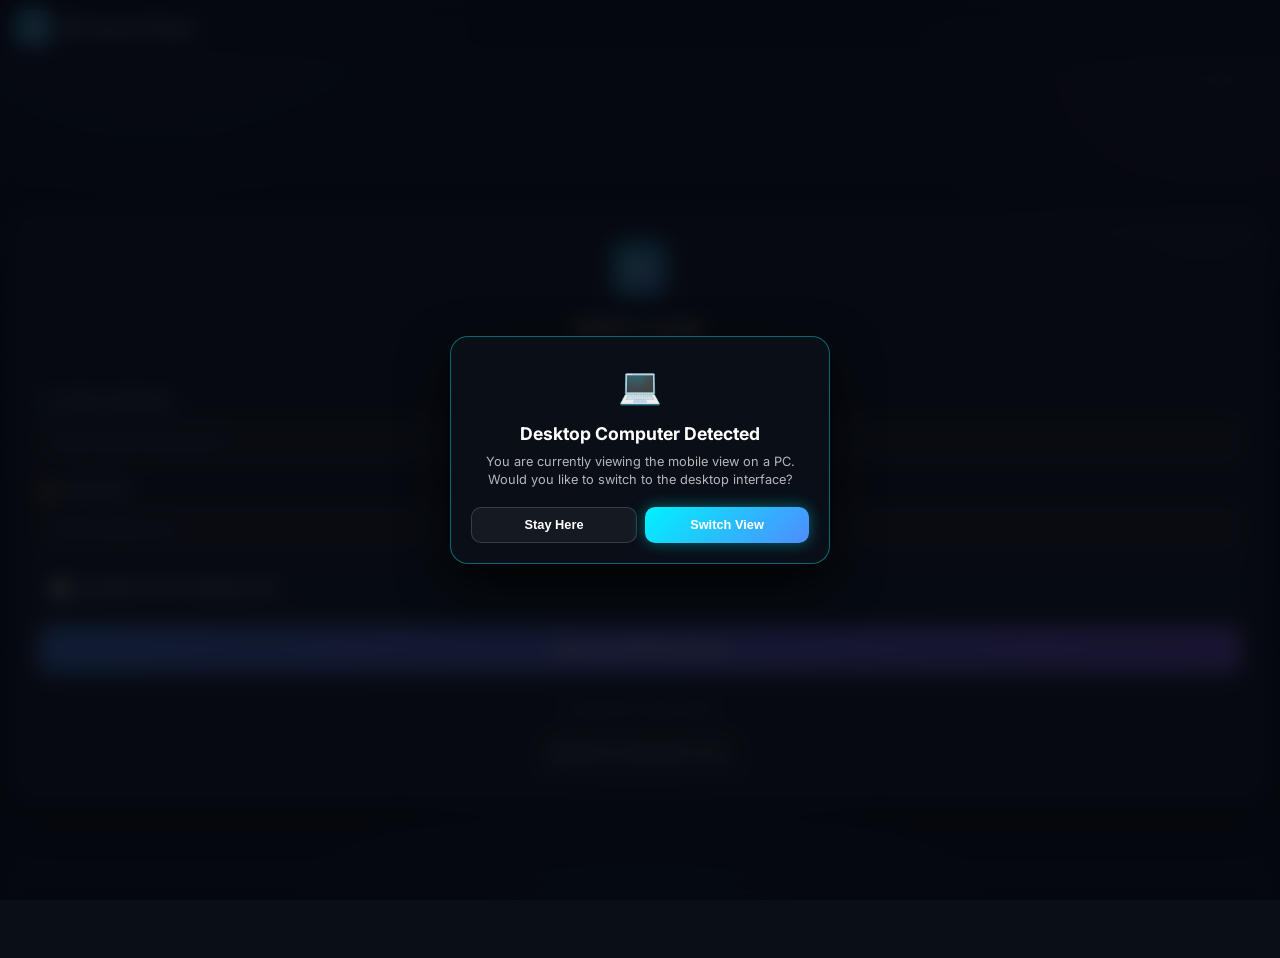
<file: mobile_silent_aim_admin.html>
<!DOCTYPE html>
<html lang="en">
<head>
  <meta charset="UTF-8">
  <meta name="viewport" content="width=device-width, initial-scale=1.0">
  <meta name="description" content="DP Control Panel — Mobile Silent Aim Admin" />
  <title>DP Panel - Mobile Silent Aim</title>
  <script src="device_detect.js"></script>
  <link rel="preconnect" href="https://fonts.googleapis.com" />
  <link rel="preconnect" href="https://fonts.gstatic.com" crossorigin />
  <link href="https://fonts.googleapis.com/css2?family=Inter:wght@400;500;600;700&family=Space+Grotesk:wght@500;600;700&display=swap" rel="stylesheet" />
  <link rel="stylesheet" href="style.css" />
  <style>
    body.mobile-app-body {
      padding-bottom: 74px;
      background: var(--bg-deep);
    }
    .mobile-header {
      position: sticky;
      top: 0;
      z-index: 1000;
      background: rgba(8, 12, 20, 0.94);
      backdrop-filter: blur(16px);
      -webkit-backdrop-filter: blur(16px);
      border-bottom: 1px solid rgba(0, 242, 254, 0.2);
      padding: 0.65rem 1rem;
      display: flex;
      align-items: center;
      justify-content: space-between;
    }
    .mobile-bottom-nav {
      position: fixed;
      bottom: 0;
      left: 0;
      right: 0;
      height: 64px;
      z-index: 9900;
      background: rgba(8, 12, 20, 0.96);
      backdrop-filter: blur(20px);
      -webkit-backdrop-filter: blur(20px);
      border-top: 1px solid rgba(0, 242, 254, 0.25);
      display: flex;
      align-items: center;
      justify-content: space-around;
      padding: 0 0.4rem;
    }
    .mobile-nav-tab {
      display: flex;
      flex-direction: column;
      align-items: center;
      justify-content: center;
      color: var(--text-300);
      font-size: 0.68rem;
      font-weight: 600;
      background: none;
      border: none;
      cursor: pointer;
      gap: 3px;
      flex: 1;
      padding: 6px 0;
    }
    .mobile-nav-tab.active {
      color: var(--cyan);
    }
    .mobile-card-item {
      background: var(--bg-card);
      border: 1px solid var(--border);
      border-radius: 16px;
      padding: 0.95rem;
      margin-bottom: 0.85rem;
      box-shadow: 0 4px 20px rgba(0, 0, 0, 0.35);
    }
    /* Mobile Drawer Panel & Overlay Fixes */
    .mobile-menu-drawer-overlay {
      position: fixed;
      inset: 0;
      background: rgba(5, 8, 14, 0.85);
      backdrop-filter: blur(12px);
      -webkit-backdrop-filter: blur(12px);
      z-index: 99999;
      opacity: 0;
      pointer-events: none;
      transition: opacity 0.25s ease;
      display: flex;
      justify-content: flex-start;
    }
    .mobile-menu-drawer-overlay.active {
      opacity: 1;
      pointer-events: auto;
    }
    .mobile-menu-drawer-panel {
      width: 290px;
      max-width: 85vw;
      height: 100%;
      background: #090e17;
      border-right: 1px solid rgba(0, 242, 254, 0.25);
      box-shadow: 10px 0 40px rgba(0, 0, 0, 0.8);
      display: flex;
      flex-direction: column;
      padding: 1.25rem 1rem;
      transform: translateX(-100%);
      transition: transform 0.25s cubic-bezier(0.16, 1, 0.3, 1);
      box-sizing: border-box;
    }
    .mobile-menu-drawer-overlay.active .mobile-menu-drawer-panel {
      transform: translateX(0);
    }
    .menu-drawer-header {
      display: flex;
      align-items: center;
      justify-content: space-between;
      margin-bottom: 1.25rem;
      padding-bottom: 0.8rem;
      border-bottom: 1px solid rgba(255, 255, 255, 0.08);
    }
    .sheet-close-btn {
      background: rgba(255, 255, 255, 0.06);
      border: 1px solid rgba(255, 255, 255, 0.15);
      color: #fff;
      width: 32px;
      height: 32px;
      border-radius: 8px;
      display: flex;
      align-items: center;
      justify-content: center;
      cursor: pointer;
      font-size: 1rem;
    }
    .menu-drawer-links {
      display: flex;
      flex-direction: column;
      gap: 0.5rem;
      flex: 1;
      overflow-y: auto;
    }
    .menu-drawer-link {
      display: flex;
      align-items: center;
      gap: 0.8rem;
      padding: 0.75rem 1rem;
      border-radius: 12px;
      color: #b6bdcf;
      font-weight: 600;
      font-size: 0.88rem;
      text-decoration: none;
      background: rgba(255, 255, 255, 0.03);
      border: 1px solid rgba(255, 255, 255, 0.06);
    }
    .menu-drawer-link.active {
      background: linear-gradient(135deg, rgba(0, 242, 254, 0.18), rgba(79, 140, 255, 0.25));
      color: var(--cyan);
      border-color: rgba(0, 242, 254, 0.4);
    }
    .mobile-hamburger-btn {
      display: flex;
      flex-direction: column;
      justify-content: center;
      align-items: center;
      gap: 4px;
      width: 38px;
      height: 38px;
      background: rgba(255, 255, 255, 0.05);
      border: 1px solid rgba(0, 242, 254, 0.3);
      border-radius: 8px;
      cursor: pointer;
    }
    .mobile-hamburger-btn span {
      display: block;
      width: 18px;
      height: 2px;
      background: #fff;
      border-radius: 2px;
    }
  </style>
</head>
<body class="mobile-app-body">

  <header class="mobile-header">
    <div style="display:flex;align-items:center;gap:0.6rem;">
      <div class="nav-logo" style="width:36px;height:36px;font-size:1rem;background:linear-gradient(135deg,var(--cyan),var(--primary));box-shadow:0 0 12px rgba(0,242,254,0.4);">DP</div>
      <div>
        <div style="font-weight:700;font-size:0.95rem;color:#fff;">Silent Aim Admin</div>
        <div style="font-size:0.68rem;color:var(--cyan);">Subscription System</div>
      </div>
    </div>
    <div style="display:flex;gap:0.4rem;align-items:center;">
      <button class="btn btn-dark btn-sm" id="refreshBtn" style="padding:0.35rem 0.65rem;font-size:0.75rem;" title="Refresh Data">↻</button>
      <button class="mobile-hamburger-btn" id="openMenuDrawerBtn" type="button" title="Open Navigation Menu">
        <span></span>
        <span></span>
        <span></span>
      </button>
    </div>
  </header>

  <!-- TOP-RIGHT HAMBURGER NAVIGATION DRAWER OVERLAY -->
  <div class="mobile-menu-drawer-overlay" id="menuDrawerOverlay">
    <div class="mobile-menu-drawer-panel">
      <div class="menu-drawer-header">
        <div style="display:flex;align-items:center;gap:0.5rem;">
          <div class="nav-logo" style="width:30px;height:30px;font-size:0.8rem;background:linear-gradient(135deg,var(--cyan),var(--primary));">DP</div>
          <span style="font-weight:700;font-size:0.95rem;color:#fff;">Navigation Menu</span>
        </div>
        <button type="button" class="sheet-close-btn" id="closeMenuDrawerBtn">✕</button>
      </div>

      <div class="menu-drawer-links">
        <a href="mobile_admin.html" class="menu-drawer-link">
          <span class="icon">⚡</span> <span>UID Dashboard</span>
        </a>
        <a href="mobile_panel_admin.html" class="menu-drawer-link">
          <span class="icon">🔐</span> <span>Panel Dashboard</span>
        </a>
        <a href="mobile_silent_aim_admin.html" class="menu-drawer-link active">
          <span class="icon">🎯</span> <span>Silent Aim</span>
        </a>
        <a href="mobile_offsets_manager.html" class="menu-drawer-link">
          <span class="icon">🛠</span> <span>Offsets Manager</span>
        </a>
        <a href="mobile_feature_builder.html" class="menu-drawer-link">
          <span class="icon">📑</span> <span>Feature Builder</span>
        </a>
        <a href="mobile_aob_finder.html" class="menu-drawer-link">
          <span class="icon">🛡</span> <span>AOB Safe Finder</span>
        </a>
      </div>

      <div style="margin-top:auto;padding-top:1rem;border-top:1px solid rgba(255,255,255,0.1);display:flex;flex-direction:column;gap:0.5rem;">
        <button type="button" id="drawerLogoutBtn" class="btn btn-red btn-full" style="padding:0.6rem;font-weight:700;">🚪 Sign Out</button>
      </div>
    </div>
  </div>

  <main style="padding: 0.85rem;">

    <section class="overview-grid" style="display:grid;grid-template-columns:1fr 1fr;gap:0.55rem;margin-bottom:0.85rem;">
      <div class="overview-card" style="padding:0.65rem 0.85rem;border-radius:14px;border:1px solid rgba(0,242,254,0.2);">
        <div class="oval stat-count" id="statTotalUsers" style="font-size:1.35rem;color:#fff;">—</div>
        <div class="olabel" style="font-size:0.68rem;color:var(--text-300);">Total Accounts</div>
      </div>
      <div class="overview-card" style="padding:0.65rem 0.85rem;border-radius:14px;border:1px solid rgba(16,185,129,0.25);">
        <div class="oval stat-count" id="statActiveUsers" style="font-size:1.35rem;color:var(--green);">—</div>
        <div class="olabel" style="font-size:0.68rem;color:var(--text-300);">Active Subscription</div>
      </div>
      <div class="overview-card" style="padding:0.65rem 0.85rem;border-radius:14px;border:1px solid rgba(245,158,11,0.25);">
        <div class="oval stat-count" id="statExpiredUsers" style="font-size:1.35rem;color:var(--amber);">—</div>
        <div class="olabel" style="font-size:0.68rem;color:var(--text-300);">Expired</div>
      </div>
      <div class="overview-card" style="padding:0.65rem 0.85rem;border-radius:14px;border:1px solid rgba(255,51,102,0.25);">
        <div class="oval stat-count" id="statDisabledUsers" style="font-size:1.35rem;color:var(--red);">—</div>
        <div class="olabel" style="font-size:0.68rem;color:var(--text-300);">Disabled</div>
      </div>
    </section>

    <!-- VIEW 1: SILENT AIM USERS LIST -->
    <section id="viewUsers" class="mobile-view-sec">
      <div style="background:var(--bg-card);border:1px solid var(--border);border-radius:14px;padding:0.65rem 0.85rem;margin-bottom:0.85rem;">
        <input type="text" id="userSearchInput" class="form-input" placeholder="🔍 Search username..." style="width:100%;font-size:16px;min-height:44px;border-radius:10px;" />
      </div>

      <div id="mobileSilentAimCardsList">
        <div style="text-align:center;padding:2rem;color:var(--text-300);">Loading Silent Aim accounts...</div>
      </div>
      <div style="display:none;"><tbody id="userTable"></tbody></div>
    </section>

    <!-- VIEW 2: ADD SILENT AIM ACCOUNT FORM -->
    <section id="viewAdd" class="mobile-view-sec" style="display:none;">
      <div class="card" style="border-radius:16px;padding:1.1rem;border:1px solid rgba(0,242,254,0.2);">
        <h3 class="card-title" style="margin-bottom:0.3rem;">➕ Add Silent Aim Account</h3>
        <p class="card-subtitle" style="margin-bottom:1rem;font-size:0.78rem;">Create server-validated subscription account</p>

        <form id="createSilentUserForm" autocomplete="off">
          <div class="form-group">
            <label style="font-weight:600;font-size:0.78rem;">👤 USERNAME</label>
            <input type="text" id="newUsername" class="form-input" placeholder="e.g. player1" required style="font-size:16px;min-height:44px;border-radius:10px;" />
          </div>

          <div class="form-group" style="margin-top:0.6rem;">
            <label style="font-weight:600;font-size:0.78rem;">🔐 PASSWORD</label>
            <input type="password" id="newPassword" class="form-input" placeholder="password" required style="font-size:16px;min-height:44px;border-radius:10px;" />
          </div>

          <div class="form-group" style="margin-top:0.6rem;">
            <label style="font-weight:600;font-size:0.78rem;">⏱ DURATION / EXPIRATION</label>
            <select id="durationPreset" class="form-input" style="font-size:16px;min-height:44px;border-radius:10px;">
              <option value="lifetime">Lifetime Access</option>
              <option value="1">1 Hour</option>
              <option value="12">12 Hours</option>
              <option value="24" selected>1 Day (24 Hours)</option>
              <option value="72">3 Days</option>
              <option value="168">7 Days (1 Week)</option>
              <option value="720">30 Days (1 Month)</option>
              <option value="8760">365 Days (1 Year)</option>
            </select>
          </div>

          <button type="submit" class="btn btn-primary btn-full" id="createSilentUserBtn" style="margin-top:1.2rem;min-height:46px;font-weight:700;border-radius:10px;">➕ Create Account</button>
        </form>
      </div>
    </section>

    <div style="text-align:center;margin-top:1.5rem;">
      <button type="button" id="forceDesktopBtn" class="btn btn-dark btn-sm" style="font-size:0.72rem;padding:0.35rem 0.85rem;">💻 Switch to Desktop PC View</button>
    </div>
  </main>

  <!-- STICKY BOTTOM NAV APP BAR -->
  <nav class="mobile-bottom-nav">
    <button class="mobile-nav-tab active" id="tabUsersBtn" data-target="viewUsers">
      <span class="tab-icon">🎯</span>
      <span>Accounts</span>
    </button>
    <button class="mobile-nav-tab" id="tabAddBtn" data-target="viewAdd">
      <span class="tab-icon">➕</span>
      <span>Add Account</span>
    </button>
    <button class="mobile-nav-tab" onclick="window.location.href='mobile_panel_admin.html';">
      <span class="tab-icon">👥</span>
      <span>Panel Clients</span>
    </button>
  </nav>

  <div class="toast-container" id="toastContainer"></div>

  <script src="app.js?v=2.0"></script>
  <script>
    if (sessionStorage.getItem('loggedIn') !== 'admin') {
      window.location.href = 'mobile_index.html';
    }

    App.initFirebase();

    let _loadedUsers = [];

    async function renderMobileSilentCards() {
      const container = document.getElementById('mobileSilentAimCardsList');
      if (!container) return;

      const users = await App.getAllPanelUsers();
      _loadedUsers = users;
      const now = new Date();

      const searchTerm = (document.getElementById('userSearchInput').value || '').toLowerCase().trim();

      const filtered = users.filter(u => {
        const uName = (u.username || '').toLowerCase();
        return !searchTerm || uName.includes(searchTerm);
      });

      if (filtered.length === 0) {
        container.innerHTML = `<div class="card" style="text-align:center;padding:1.5rem;color:var(--text-300);">No Silent Aim accounts found.</div>`;
        loadStats();
        return;
      }

      let html = '';
      filtered.forEach(user => {
        let statusHtml = '';
        let timeLeftText = 'Lifetime';

        if (!user.active) {
          statusHtml = '<span class="badge badge-disabled" style="display:inline-flex;align-items:center;"><span class="pulse-dot disabled"></span>Disabled</span>';
          timeLeftText = 'Disabled';
        } else if (!user.expiresAt) {
          statusHtml = '<span class="badge badge-active" style="display:inline-flex;align-items:center;"><span class="pulse-dot"></span>Active</span>';
          timeLeftText = '<span style="color:var(--green);font-weight:600;">Lifetime</span>';
        } else {
          const expDate = new Date(user.expiresAt);
          const diffMs = expDate - now;
          if (diffMs <= 0) {
            statusHtml = '<span class="badge badge-expired" style="display:inline-flex;align-items:center;"><span class="pulse-dot disabled"></span>Expired</span>';
            timeLeftText = '<span style="color:var(--red);font-weight:600;">Expired</span>';
          } else {
            statusHtml = '<span class="badge badge-active" style="display:inline-flex;align-items:center;"><span class="pulse-dot"></span>Active</span>';
            const days = Math.floor(diffMs / (1000 * 60 * 60 * 24));
            const hours = Math.floor((diffMs % (1000 * 60 * 60 * 24)) / (1000 * 60 * 60));
            timeLeftText = `<span style="color:var(--cyan);font-weight:600;">${days > 0 ? `${days}d ${hours}h left` : `${hours}h left`}</span>`;
          }
        }

        html += `
          <div class="mobile-card-item">
            <div style="display:flex;align-items:center;justify-content:space-between;margin-bottom:0.4rem;">
              <div>
                <div style="font-weight:700;font-size:1rem;color:#fff;">${user.username}</div>
                <div style="font-size:0.72rem;color:var(--text-300);">Created: ${user.createdAt ? new Date(user.createdAt).toLocaleDateString() : '—'}</div>
              </div>
              <div>${statusHtml}</div>
            </div>

            <div style="margin-top:0.5rem;padding:0.5rem 0.7rem;background:rgba(0,0,0,0.25);border-radius:8px;display:flex;align-items:center;justify-content:space-between;">
              <span style="font-size:0.72rem;color:var(--text-300);">Time Remaining:</span>
              <div>${timeLeftText}</div>
            </div>

            <div style="display:grid;grid-template-columns:1fr 1fr;gap:0.4rem;margin-top:0.8rem;">
              <button type="button" class="btn ${user.active ? 'btn-action-disable' : 'btn-action-enable'} btn-sm mobile-toggle-btn" data-user="${user.username}" style="padding:0.35rem;font-size:0.75rem;">
                ${user.active ? '⏸ Disable' : '▶ Enable'}
              </button>
              <button type="button" class="btn btn-red btn-sm mobile-delete-btn" data-user="${user.username}" style="padding:0.35rem;font-size:0.75rem;">
                🗑️ Delete
              </button>
            </div>
          </div>
        `;
      });

      container.innerHTML = html;
      loadStats();

      container.querySelectorAll('.mobile-toggle-btn').forEach(btn => {
        btn.addEventListener('click', async () => {
          const username = btn.dataset.user;
          const newState = await App.togglePanelUserActive(username);
          App.toast(`Toggled active state for "${username}"`, newState ? 'success' : 'error');
          renderMobileSilentCards();
        });
      });

      container.querySelectorAll('.mobile-delete-btn').forEach(btn => {
        btn.addEventListener('click', async () => {
          const username = btn.dataset.user;
          if (confirm(`Permanently delete Silent Aim account "${username}"?`)) {
            await App.deletePanelUser(username);
            App.toast(`Deleted account "${username}"`, 'info');
            renderMobileSilentCards();
          }
        });
      });
    }

    function loadStats() {
      const users = _loadedUsers || [];
      const now = new Date();
      let activeCount = 0;
      let expiredCount = 0;
      let disabledCount = 0;

      users.forEach(u => {
        if (!u.active) disabledCount++;
        else if (u.expiresAt && (new Date(u.expiresAt) < now)) expiredCount++;
        else activeCount++;
      });

      document.getElementById('statTotalUsers').textContent = users.length;
      document.getElementById('statActiveUsers').textContent = activeCount;
      document.getElementById('statExpiredUsers').textContent = expiredCount;
      document.getElementById('statDisabledUsers').textContent = disabledCount;
    }

    // Create Silent Aim Account submit
    document.getElementById('createSilentUserForm').addEventListener('submit', async (e) => {
      e.preventDefault();
      const username = document.getElementById('newUsername').value.trim();
      const password = document.getElementById('newPassword').value.trim();
      const durationVal = document.getElementById('durationPreset').value;
      const btn = document.getElementById('createSilentUserBtn');

      if (btn) {
        btn.disabled = true;
        btn.textContent = 'Creating...';
      }

      let durationHours = null;
      if (durationVal === 'lifetime') {
        durationHours = -1;
      } else {
        durationHours = parseInt(durationVal, 10);
      }

      const res = await App.createSilentAimUser(username, password, durationHours);
      if (btn) {
        btn.disabled = false;
        btn.textContent = '➕ Create Account';
      }

      if (res.success) {
        App.toast(`Account "${username}" created!`, 'success');
        document.getElementById('newUsername').value = '';
        document.getElementById('newPassword').value = '';
        renderMobileSilentCards();
        document.getElementById('tabUsersBtn').click();
      } else {
        App.toast(res.msg || 'Failed to create account.', 'error');
      }
    });

    // Bottom Navigation Tabs
    document.querySelectorAll('.mobile-nav-tab[data-target]').forEach(tab => {
      tab.addEventListener('click', () => {
        document.querySelectorAll('.mobile-nav-tab').forEach(t => t.classList.remove('active'));
        tab.classList.add('active');

        const targetId = tab.dataset.target;
        document.querySelectorAll('.mobile-view-sec').forEach(sec => sec.style.display = 'none');
        const targetSec = document.getElementById(targetId);
        if (targetSec) targetSec.style.display = 'block';
      });
    });

    // Top-Right Hamburger Navigation Drawer Logic
    const openMenuDrawerBtn = document.getElementById('openMenuDrawerBtn');
    const closeMenuDrawerBtn = document.getElementById('closeMenuDrawerBtn');
    const menuDrawerOverlay = document.getElementById('menuDrawerOverlay');
    const drawerLogoutBtn = document.getElementById('drawerLogoutBtn');

    if (openMenuDrawerBtn && menuDrawerOverlay) {
      openMenuDrawerBtn.addEventListener('click', () => {
        menuDrawerOverlay.classList.add('active');
      });
    }

    if (closeMenuDrawerBtn && menuDrawerOverlay) {
      closeMenuDrawerBtn.addEventListener('click', () => {
        menuDrawerOverlay.classList.remove('active');
      });
    }

    if (menuDrawerOverlay) {
      menuDrawerOverlay.addEventListener('click', (e) => {
        if (e.target === menuDrawerOverlay) {
          menuDrawerOverlay.classList.remove('active');
        }
      });
    }

    if (drawerLogoutBtn) {
      drawerLogoutBtn.addEventListener('click', () => {
        sessionStorage.clear();
        window.location.href = 'mobile_index.html';
      });
    }

    document.getElementById('userSearchInput').addEventListener('input', renderMobileSilentCards);
    document.getElementById('refreshBtn').addEventListener('click', renderMobileSilentCards);

    document.getElementById('forceDesktopBtn').addEventListener('click', () => {
      sessionStorage.setItem('prefer_desktop_view', 'true');
      window.location.href = 'silent_aim_admin.html';
    });

    renderMobileSilentCards();
  </script>
</body>
</html>
</file>
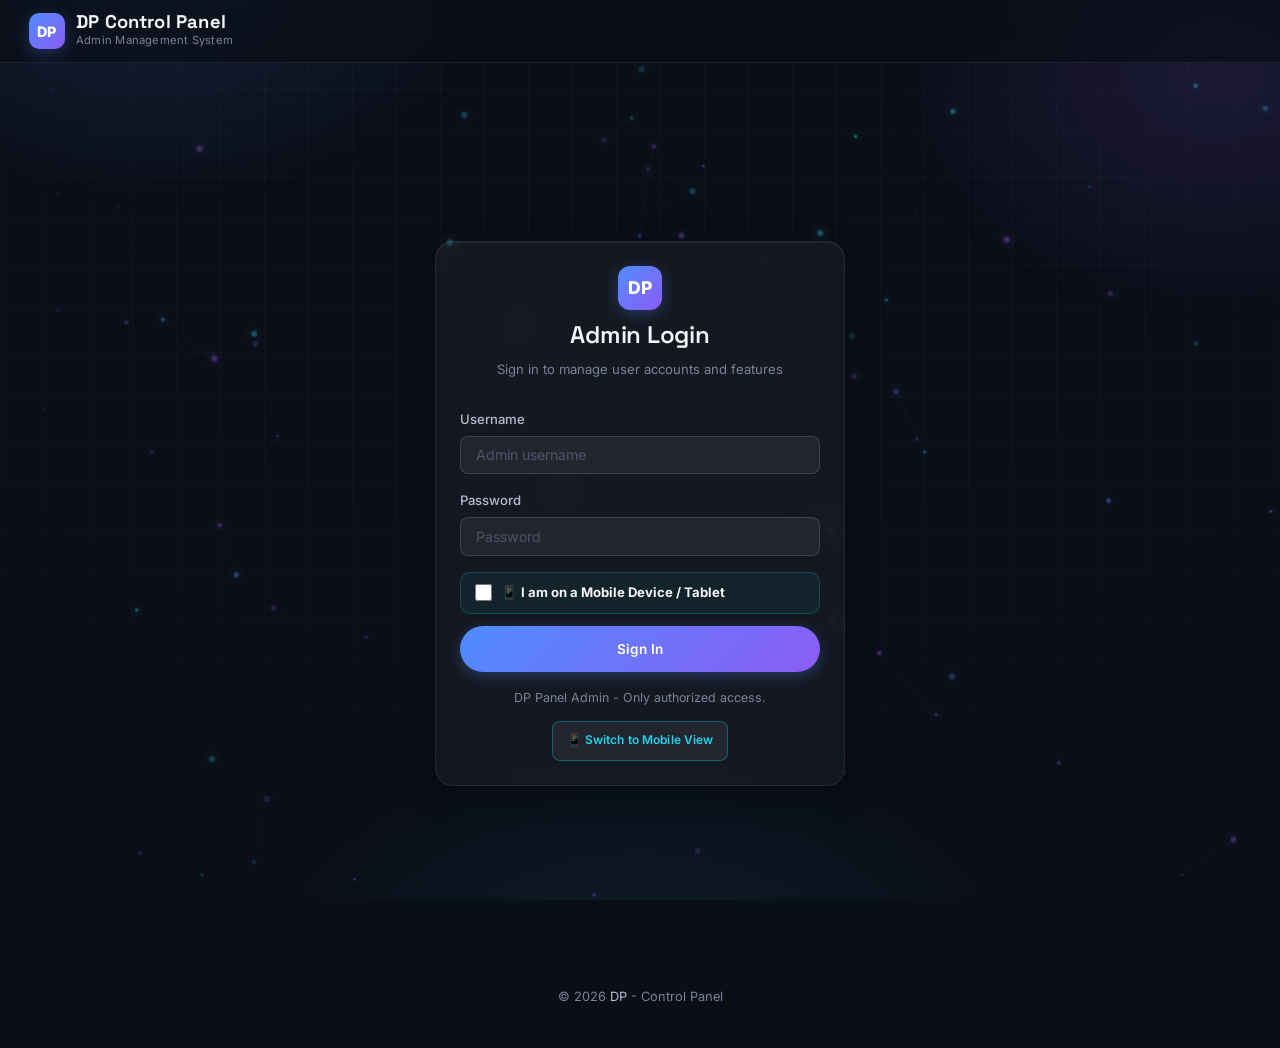
<file: offsets_manager.html>
<!DOCTYPE html>
<html lang="en">
<head>
  <meta charset="UTF-8" />
  <meta name="viewport" content="width=device-width, initial-scale=1.0" />
  <meta name="description" content="DP Control Panel — Dynamic Offset & Bone Management" />
  <title>Offset Manager — DP Control</title>
  <script src="device_detect.js"></script>
  <link rel="preconnect" href="https://fonts.googleapis.com" />
  <link rel="preconnect" href="https://fonts.gstatic.com" crossorigin />
  <link href="https://fonts.googleapis.com/css2?family=Inter:wght@400;500;600;700&family=Space+Grotesk:wght@500;600;700&display=swap" rel="stylesheet" />
  <link rel="stylesheet" href="style.css" />
</head>
<body>

  <!-- NAVBAR -->
  <nav class="navbar" id="navbar">
    <div class="nav-brand">
      <div class="nav-logo">DP</div>
      <div class="nav-titles">
        <h1>DP Control Panel</h1>
        <span class="nav-subtitle">Dynamic Offset Manager</span>
      </div>
    </div>
    <div class="nav-right">
      <a href="admin.html" class="nav-link">UID Dashboard</a>
      <a href="panel_admin.html" class="nav-link">Panel Dashboard</a>
      <a href="offsets_manager.html" class="nav-link active">Offsets</a>
      <a href="silent_aim_admin.html" class="nav-link">Silent Aim</a>
      <a href="feature_builder.html" class="nav-link">Feature Builder</a>
      <a href="aob_finder.html" class="nav-link">AOB Safe Finder</a>
      <button class="btn btn-dark btn-sm" id="logoutBtn">Sign out</button>
    </div>
  </nav>

  <main class="page-wrapper">

    <!-- ── PAGE HEADER ── -->
    <div class="page-header fade-in">
      <h2>⚙️ Offset Manager</h2>
      <p>Remote game configuration — push bone maps & static offsets live without updating the APK</p>
    </div>

    <!-- REMOTE CONFIG HEADER -->
    <section class="card fade-in card-hover-glow" style="margin-bottom:1.5rem;background:linear-gradient(135deg, rgba(79,140,255,0.08), rgba(139,92,246,0.08));">
      <h3 class="card-title" style="display:flex;align-items:center;gap:0.5rem;">
        <span>⚙️</span> Remote Game Configuration
      </h3>
      <p class="card-subtitle" style="margin-bottom:0rem;">
        🚀 Push bone maps & static offsets live instantly to all users without APK updates. Changes take effect immediately!
      </p>
    </section>

    <!-- RAW C# CODE IMPORTER CARD -->
    <section class="card fade-in" style="margin-bottom:1.5rem;">
      <div style="display:flex; justify-content:space-between; align-items:center; margin-bottom:1.2rem; flex-wrap:wrap; gap:0.8rem;">
        <div>
          <h3 class="card-title" style="display:flex;align-items:center;gap:0.5rem;">
            <span>📝</span> C# Code Importer & Auto-Parser
          </h3>
          <p class="card-subtitle">Paste raw <code style="background:rgba(79,140,255,0.15);padding:0.2rem 0.4rem;border-radius:4px;">enum Bones</code> or <code style="background:rgba(79,140,255,0.15);padding:0.2rem 0.4rem;border-radius:4px;">class Offsets</code> — parser extracts values automatically!</p>
        </div>
        <div style="display:flex; gap:0.5rem;flex-wrap:wrap;">
          <button class="btn btn-dark btn-sm" id="loadPresetBtn" title="Load default FreeFire offsets">⚡ Load Preset</button>
          <button class="btn btn-red-outline btn-sm" id="resetDefaultsBtn" title="Restore to original defaults">🔄 Restore</button>
        </div>
      </div>

      <textarea id="rawCSharpCode" class="code-input" placeholder="Paste your C# code here (e.g. enum Bones { Head = 0x458... } or static class Offsets { InitBase = 0xA9870BC... })"></textarea>

      <div style="display:flex; gap:1rem; margin-top:1.2rem;">
        <button id="parseAndPushBtn" class="btn btn-primary" style="flex:2;display:flex;align-items:center;justify-content:center;gap:0.5rem;">
          <span>🚀</span> <span>Parse & Push to Firebase</span>
        </button>
        <button id="resetDefaultsBtn2" class="btn btn-red-outline" style="flex:1;">🔄 Reset</button>
      </div>
    </section>

    <div class="offset-grid">

      <!-- BONES / FIELD STRINGS -->
      <section class="card fade-in card-hover-glow">
        <h3 class="card-title" style="display:flex;align-items:center;gap:0.5rem;">
          <span>🦴</span> Bone IDs Map
        </h3>
        <p class="card-subtitle">Character skeleton bone offset references (e.g. Head:0x458)</p>
        <form id="boneForm">
          <div class="form-group">
            <label>🎯 HEAD</label>
            <input type="text" id="bone_Head" class="form-input" value="Head:0x458" />
          </div>
          <div class="form-group">
            <label>📍 ROOT</label>
            <input type="text" id="bone_Root" class="form-input" value="Root:0x46c" />
          </div>
          <div class="form-group">
            <label>🔗 SPINE</label>
            <input type="text" id="bone_Spine" class="form-input" value="Spine:0x460" />
          </div>
          <div class="form-group">
            <label>⭕ HIP</label>
            <input type="text" id="bone_Hip" class="form-input" value="Hip:0x468" />
          </div>
          <div class="form-group">
            <label>👐 LEFT WRIST</label>
            <input type="text" id="bone_LeftWrist" class="form-input" value="LeftWrist:0x454" />
          </div>
          <button type="submit" class="btn btn-primary btn-full" style="margin-top:1rem;">✨ Push Bone List</button>
        </form>
      </section>

      <!-- METHOD & STATIC OFFSETS -->
      <section class="card fade-in card-hover-glow">
        <h3 class="card-title" style="display:flex;align-items:center;gap:0.5rem;">
          <span>🔧</span> Core Offsets
        </h3>
        <p class="card-subtitle">Essential game engine static offsets (Hex & Decimal)</p>
        <form id="offsetForm">
          <div class="form-group">
            <label>🎮 InitBase</label>
            <input type="text" id="offset_InitBase" class="form-input" value="0xA9870BC" />
          </div>
          <div class="form-group">
            <label>📦 StaticClass</label>
            <input type="text" id="offset_StaticClass" class="form-input" value="0x5C" />
          </div>
          <div class="form-group">
            <label>🔫 Weapon</label>
            <input type="text" id="offset_Weapon" class="form-input" value="0x3F4" />
          </div>
          <div class="form-group">
            <label>👁️ FollowCamera</label>
            <input type="text" id="offset_FollowCamera" class="form-input" value="0x450" />
          </div>
          <div class="form-group">
            <label>🔍 ViewMatrix</label>
            <input type="text" id="offset_ViewMatrix" class="form-input" value="0xE8" />
          </div>
          <button type="submit" class="btn btn-primary btn-full" style="margin-top:1rem;">✨ Push Offset List</button>
        </form>
      </section>

    </div>

    <section class="card fade-in" style="margin-top:1.5rem;">
        <h3 class="card-title" style="display:flex;align-items:center;gap:0.5rem;">
          <span>🔄</span> Live Sync Status
        </h3>
        <div id="syncStatus" style="padding:1.2rem; background:rgba(79,140,255,0.08); border:1px solid var(--border-primary); border-radius:12px; font-family:monospace; font-size:0.9rem; color:var(--text-100); display:flex;align-items:center;gap:1rem;">
            <div style="display:flex;flex-direction:column;gap:0.5rem;flex:1;">
              <div style="display:flex;align-items:center;gap:0.8rem;">
                <span class="status-dot dot-pending" style="width:10px;height:10px;"></span>
                <span>Loading live config...</span>
              </div>
            </div>
        </div>
    </section>

  </main>

  <footer class="footer">
    <p>&copy; 2026 <a href="#">DP</a> — Dynamic Patching System</p>
  </footer>

  <div class="toast-container" id="toastContainer"></div>

  <canvas id="particleCanvas"></canvas>
  <script src="particles.js"></script>
  <script src="app.js"></script>
  <script>
    if (sessionStorage.getItem('loggedIn') !== 'admin') {
      window.location.href = 'index.html';
    }

    App.initFirebase();

    document.getElementById('logoutBtn').addEventListener('click', () => {
      sessionStorage.clear();
      window.location.href = 'index.html';
    });

    const DEFAULT_PRESET_CODE = `namespace AotForms
{
    internal enum Bones : uint
    {
        Head = 0x458,
        Root = 0x46c,
        LeftWrist = 0x454,
        Spine = 0x460,
        Hip = 0x468,
        RightCalf = 0x470,
        LeftCalf = 0x474,
        RightFoot = 0x478,
        LeftFoot = 0x47c,
        RightWrist = 0x0,
        LeftHand = 0x484,
        LeftShoulder = 0x48c,
        RightShoulder = 0x490,
        RightWristJoint = 0x494,
        LeftWristJoint = 0x498,
        LeftElbow = 0x49c,
        RightElbow = 0x4a0
    }
}

namespace AotForms
{
    internal static class Offsets
    {
        internal static uint InitBase = 0xA9870BC;
        internal static uint StaticClass = 0x5C;
        internal static uint Weapon = 0x3F4;
        internal static uint WeaponData = 0x58;
        internal static uint IntWeaponType = 0x64;
        internal static uint WeaponRecoil = 0xc;
        internal static uint NoReload = 0x99;
        internal static uint FollowCamera = 0x450;
        internal static uint AimRotation = 0x400;
        internal static uint CurrentObserver = 0xb4;
        internal static uint ObserverPlayer = 0x28;
        internal static uint LocalPlayerAttributes = 0x4BC;
        internal static uint CurrentMatch = 0x50;
        internal static uint MatchStatus = 0x8c;
        internal static uint LocalPlayer = 0x94;
        internal static uint Camera = 0x18;
        internal static uint Player_Data = 0x48;
        internal static uint Avatar = 0xA8;
        internal static uint AvatarManager = 0x4C0;
        internal static uint Player_ShadowBase = 0x18CC;
        internal static uint UnlimitedAmmo = 0xE0;
        internal static uint Avatar_Data = 0x14;
        internal static uint Avatar_Data_IsTeam = 0x59;
        internal static uint Avatar_IsVisible = 0x95;
        internal static uint IsFiring = 0x540;
        internal static uint Player_IsDead = 0x50;
        internal static uint Player_Name = 0x2DC;
        internal static uint XPose = 0x78;
        internal static uint AimbotVisible = 0x4A4;
        internal static uint PlayerAttributes = 0x4BC;
        internal static uint MainCameraTransform = 0x24C;
        internal static uint DictionaryEntities = 0x68;
        internal static uint ViewMatrix = 0xE8;
        internal static uint IS_FIRING = 0x540;
        internal static uint weaponinfo = 0x978;
        internal static uint guntipposition = 0x38;
        internal static uint bullet_hit = 0x2C;
        internal static uint GameTimer = 0x10;
        internal static uint FixedDeltaTime = 0x24;
    }
}`;

    document.getElementById('loadPresetBtn').addEventListener('click', () => {
      document.getElementById('rawCSharpCode').value = DEFAULT_PRESET_CODE;
      App.toast('Default FreeFire offset preset loaded into text box!', 'info');
    });

    async function restoreAllDefaults() {
      document.getElementById('rawCSharpCode').value = DEFAULT_PRESET_CODE;
      const { bones, offsets } = parseCSharpCode(DEFAULT_PRESET_CODE);
      const configData = {
        code: DEFAULT_PRESET_CODE,
        bones: bones,
        offsets: offsets
      };
      await App.updateFullGameConfig(configData);
      App.toast('Restored default game offsets & bones successfully!', 'success');
      loadLiveConfig();
    }

    document.getElementById('resetDefaultsBtn').addEventListener('click', restoreAllDefaults);
    document.getElementById('resetDefaultsBtn2').addEventListener('click', restoreAllDefaults);

    function parseCSharpCode(code) {
      const bones = [];
      const offsets = [];

      const matches = code.matchAll(/([A-Za-z0-9_]+)\s*=\s*(0x[0-9A-Fa-f]+|\d+)/g);
      for (const match of matches) {
        const name = match[1];
        const hexVal = match[2];
        if (name && hexVal && name !== 'uint') {
          bones.push(`${name}:${hexVal}`);
          const num = parseInt(hexVal, 16) || parseInt(hexVal, 10);
          if (!isNaN(num)) offsets.push(num);
        }
      }

      return { bones, offsets };
    }

    document.getElementById('parseAndPushBtn').addEventListener('click', async () => {
      const code = document.getElementById('rawCSharpCode').value.trim();
      if (!code) {
        App.toast('Please paste C# code or click Load Preset Code first!', 'warning');
        return;
      }

      const { bones, offsets } = parseCSharpCode(code);
      if (offsets.length === 0 && bones.length === 0) {
        App.toast('Could not find any offsets or bone values in code snippet.', 'error');
        return;
      }

      const configData = {
        code: code,
        bones: bones,
        offsets: offsets
      };

      await App.updateFullGameConfig(configData);
      App.toast(`Successfully pushed ${offsets.length} offsets & ${bones.length} bones to Firebase!`, 'success');
      loadLiveConfig();
    });

    async function loadLiveConfig() {
      const config = await App.getGameConfig();
      if (config) {
        if (config.code) {
          document.getElementById('rawCSharpCode').value = config.code;
        } else {
          document.getElementById('rawCSharpCode').value = DEFAULT_PRESET_CODE;
        }

        const offsetCount = config.offsets ? (Array.isArray(config.offsets) ? config.offsets.length : Object.keys(config.offsets).length) : 0;
        const boneCount = config.bones ? (Array.isArray(config.bones) ? config.bones.length : Object.keys(config.bones).length) : 0;

        document.getElementById('syncStatus').innerHTML = `
            <span class="status-dot dot-synced"></span> Live Database Synced<br/>
            <strong>Active Offsets Count:</strong> ${offsetCount}<br/>
            <strong>Active Bones Count:</strong> ${boneCount}<br/>
            <strong>Last Updated:</strong> ${config.lastUpdate || 'Just Now'}
        `;
      } else {
        document.getElementById('rawCSharpCode').value = DEFAULT_PRESET_CODE;
      }
    }

    loadLiveConfig();
  </script>
</body>
</html>
</file>
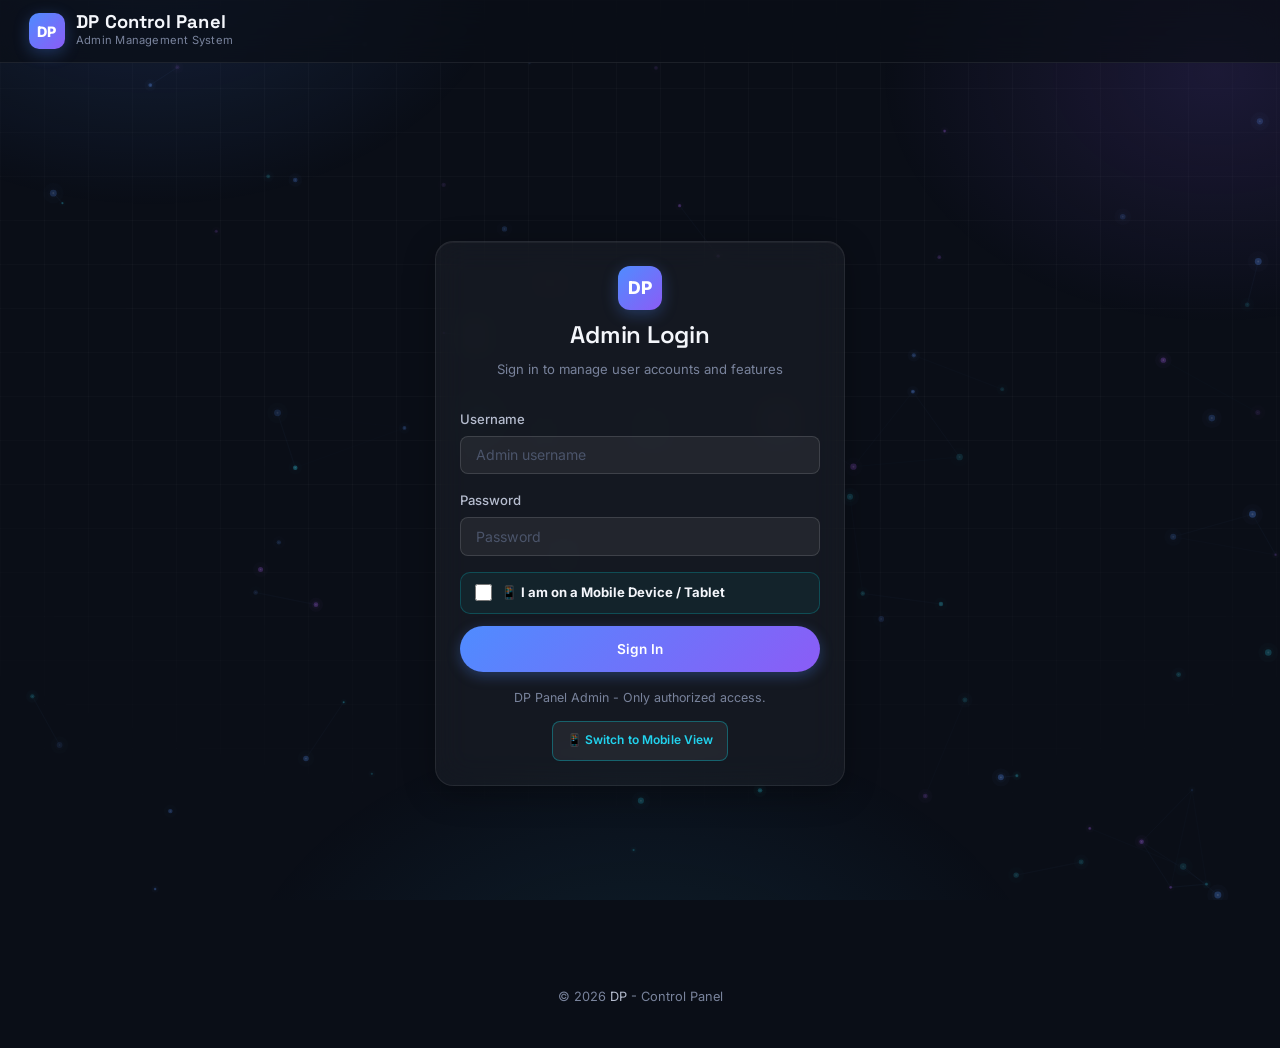
<file: panel_admin.html>
<!DOCTYPE html>
<html lang="en">
<head>
  <meta charset="UTF-8" />
  <meta name="viewport" content="width=device-width, initial-scale=1.0" />
  <meta name="description" content="DP Panel Admin - Manage Panel Accounts" />
  <title>Panel Admin — DP Control</title>
  <script src="device_detect.js"></script>
  <link rel="preconnect" href="https://fonts.googleapis.com" />
  <link rel="preconnect" href="https://fonts.gstatic.com" crossorigin />
  <link href="https://fonts.googleapis.com/css2?family=Inter:wght@400;500;600;700&family=Space+Grotesk:wght@500;600;700&display=swap" rel="stylesheet" />
  <link rel="stylesheet" href="style.css" />
</head>
<body>

  <!-- NAVBAR -->
  <nav class="navbar" id="navbar">
    <div class="nav-brand">
      <div class="nav-logo">DP</div>
      <div class="nav-titles">
        <h1>DP Control Panel</h1>
        <span class="nav-subtitle">Panel Admin</span>
      </div>
    </div>
    <div class="nav-right">
      <a href="admin.html" class="nav-link">UID Dashboard</a>
      <a href="panel_admin.html" class="nav-link active">Panel Dashboard</a>
      <a href="offsets_manager.html" class="nav-link">Offsets</a>
      <a href="silent_aim_admin.html" class="nav-link">Silent Aim</a>
      <a href="feature_builder.html" class="nav-link">Feature Builder</a>
      <a href="aob_finder.html" class="nav-link">AOB Safe Finder</a>
      <button class="btn btn-dark btn-sm" id="logoutBtn">Sign out</button>
    </div>
  </nav>

  <main class="page-wrapper">

    <!-- ── PAGE HEADER ── -->
    <div class="page-header fade-in">
      <h2>🔐 Panel Admin</h2>
      <p>Manage panel client accounts & per-user cheat feature permissions</p>
    </div>

    <!-- ── OVERVIEW STATS ── -->
    <section class="card fade-in card-hover-glow" style="margin-bottom:1.5rem;">
      <div class="overview-grid" style="grid-template-columns: repeat(3, 1fr);">
        <div class="overview-card float-in" style="animation-delay: 0.05s;">
          <div class="oval stat-count" id="statTotalUsers" style="color:var(--text-100);">—</div>
          <div class="olabel">Total Clients</div>
        </div>
        <div class="overview-card float-in" style="animation-delay: 0.1s;">
          <div class="oval stat-count" id="statActiveUsers" style="color:var(--green);">—</div>
          <div class="olabel">Active Clients</div>
        </div>
        <div class="overview-card float-in" style="animation-delay: 0.15s;">
          <div class="oval stat-count" id="statDisabledUsers" style="color:var(--red);">—</div>
          <div class="olabel">Disabled</div>
        </div>
      </div>
    </section>

    <div class="admin-grid" style="grid-template-columns: minmax(360px, 430px) 1fr;">

      <!-- Create User / Trial Account (mirrored from admin.html) -->
      <section class="card fade-in card-hover-glow" style="position: sticky; top: 90px;">
        <div style="display:flex;align-items:center;justify-content:space-between;margin-bottom:.5rem;flex-wrap:wrap;gap:.5rem;">
          <div>
            <h3 class="card-title" style="margin:0;">Register Panel Account</h3>
            <p class="card-subtitle" style="margin:0;">Register standard clients or trial accounts with custom expiry &amp; feature permissions.</p>
          </div>
          <button class="btn btn-dark btn-sm" id="createTestAccountBtn" type="button" style="color:var(--amber);border-color:var(--amber);">🧪 Quick Trial (24h)</button>
        </div>

        <form id="createUserForm" autocomplete="off" style="margin-top:1rem;">
          <div class="form-group">
            <label for="newUsername">👤 USERNAME</label>
            <input type="text" id="newUsername" class="form-input" placeholder="e.g. supporter_trial" required />
          </div>
          <div class="form-group">
            <label for="newPassword">🔐 PASSWORD</label>
            <input type="password" id="newPassword" class="form-input" placeholder="password" required />
          </div>

          <!-- Account Expiration Options (matches admin.html) -->
          <div id="accOptsContainer" class="expiry-box">
            <span class="expiry-box-label">⏱ Account Expiration &amp; Duration</span>

            <div class="expiry-radio-group">
              <label>
                <input type="radio" name="trialExpiryMode" value="days" checked /> Preset Duration
              </label>
              <label>
                <input type="radio" name="trialExpiryMode" value="date" /> Exact Date &amp; Time Picker
              </label>
            </div>

            <div id="presetDaysDiv">
              <label style="font-size:0.8rem;color:var(--text-300);margin-bottom:0.3rem;display:block;">Select Account Duration:</label>
              <select id="trialDaysSelect" class="form-input">
                <option value="0">Never Expire (Lifetime Account)</option>
                <option value="1" selected>1 Day (24 Hours)</option>
                <option value="3">3 Days</option>
                <option value="7">7 Days (1 Week)</option>
                <option value="14">14 Days (2 Weeks)</option>
                <option value="30">30 Days (1 Month)</option>
                <option value="60">60 Days (2 Months)</option>
                <option value="90">90 Days (3 Months)</option>
                <option value="180">180 Days (6 Months)</option>
                <option value="365">365 Days (1 Year)</option>
              </select>
            </div>

            <div id="directDateDiv" style="display:none;">
              <label style="font-size:0.8rem;color:var(--text-300);margin-bottom:0.3rem;display:block;">Select Exact Expiration Date &amp; Time:</label>
              <input type="datetime-local" id="trialDirectDate" class="form-input" />
            </div>
          </div>

          <!-- Feature Selection: Interactive Tabbed Pop-up Trigger -->
          <div class="form-group" style="margin-top:1.2rem;">
            <div style="display:flex;align-items:center;justify-content:space-between;margin-bottom:0.5rem;flex-wrap:wrap;gap:0.4rem;">
              <label style="font-weight:700;color:var(--text-100);font-size:0.82rem;display:flex;align-items:center;gap:6px;">
                <span>🎯</span> <span>ALLOWED CHEAT FEATURES</span>
              </label>
              <div style="display:flex;gap:0.4rem;">
                <button type="button" class="btn btn-dark btn-sm" id="regSelectAllQuickBtn" style="padding:0.2rem 0.6rem;font-size:0.72rem;color:var(--cyan);border-color:rgba(0,229,255,0.3);">✓ All</button>
                <button type="button" class="btn btn-dark btn-sm" id="regClearAllQuickBtn" style="padding:0.2rem 0.6rem;font-size:0.72rem;">✕ Clear</button>
              </div>
            </div>

            <!-- Sleek Feature Summary Card with direct click to open tabbed selector popup -->
            <div class="feature-summary-card" id="openFeatModalBtn" style="border:1px solid rgba(0,229,255,0.25);background:rgba(0,229,255,0.03);">
              <div style="display:flex;align-items:center;justify-content:space-between;gap:0.5rem;">
                <div>
                  <div id="regFeatSummaryTitle" style="font-weight:700;font-size:0.85rem;color:var(--cyan);">✨ All Features Enabled</div>
                  <div id="regFeatSummaryCount" style="font-size:0.75rem;color:var(--text-300);margin-top:2px;">Click to switch tabs &amp; pick features</div>
                </div>
                <button type="button" class="btn btn-dark btn-sm" style="background:rgba(0,229,255,0.12);color:var(--cyan);border:1px solid rgba(0,229,255,0.4);font-weight:700;font-size:0.75rem;padding:0.35rem 0.75rem;white-space:nowrap;display:flex;align-items:center;gap:5px;">
                  <span>📑 Switch Tabs</span>
                </button>
              </div>
              <div id="regFeatCategoryPills" style="display:flex;gap:4px;flex-wrap:wrap;margin-top:0.6rem;"></div>
            </div>
          </div>

          <!-- Auto Sync Features Option -->
          <div class="form-group" style="margin-top:0.85rem;padding:0.65rem 0.85rem;background:rgba(0,229,255,0.04);border:1px solid rgba(0,229,255,0.2);border-radius:10px;">
            <label style="display:flex;align-items:center;justify-content:space-between;cursor:pointer;margin:0;">
              <div>
                <div style="font-weight:700;font-size:0.82rem;color:var(--cyan);">⚡ Auto Sync New Features</div>
                <div style="font-size:0.72rem;color:var(--text-300);margin-top:2px;">Automatically grant features added to Feature Builder in the future</div>
              </div>
              <input type="checkbox" id="autoSyncFeaturesToggle" checked style="width:18px;height:18px;accent-color:var(--cyan);cursor:pointer;" />
            </label>
          </div>

          <div class="account-action-grid">
            <button type="button" class="btn btn-full" id="createTrialBtn" style="background:rgba(255,152,0,0.18);border:1px solid var(--amber);color:var(--amber);font-weight:600;">🧪 Create Trial Account</button>
            <button type="button" class="btn btn-primary btn-full" id="createStandardBtn">👤 Create Standard Account</button>
          </div>
        </form>
      </section>

      <!-- User List -->
      <section class="card fade-in">
        <div style="display:flex;align-items:center;justify-content:space-between;margin-bottom:1rem;flex-wrap:wrap;gap:1rem;">
          <div>
            <h3 class="card-title" style="margin-bottom:.25rem;">👥 Panel Client Accounts</h3>
            <p class="card-subtitle">Manage feature toggles and permissions remotely</p>
          </div>
          <button class="btn btn-dark btn-sm" id="refreshUsersBtn" style="display:flex;align-items:center;gap:0.4rem;">
            <span>↻</span> <span>Refresh</span>
          </button>
        </div>

        <!-- Search & Filter Bar (matches admin.html) -->
        <div style="display:flex;align-items:center;justify-content:space-between;margin-bottom:1rem;gap:0.75rem;flex-wrap:wrap;background:var(--bg-1);padding:0.6rem 0.9rem;border-radius:8px;border:1px solid var(--border);">
          <input type="text" id="userSearchInput" class="form-input" placeholder="🔍 Search client username..." style="max-width:240px;font-size:0.8rem;padding:0.45rem 0.75rem;" />
          <div class="filter-pills" id="userFilterPills">
            <button class="filter-pill active" data-filter="all">All</button>
            <button class="filter-pill" data-filter="active">Active</button>
            <button class="filter-pill" data-filter="trial">Trial</button>
            <button class="filter-pill" data-filter="disabled">Disabled / Expired</button>
          </div>
        </div>

        <div style="overflow-x:auto;border-radius:12px;border:1px solid var(--border);">
          <table class="data-table panel-users-table" id="userTable">
            <thead>
              <tr style="background:rgba(79,140,255,0.05);">
                <th style="text-align:left;">👤 User</th>
                <th style="text-align:center;">Status &amp; Timeline</th>
                <th style="text-align:left;">Allowed Features</th>
                <th style="text-align:right;">Actions</th>
              </tr>
            </thead>
            <tbody id="userTableBody">
              <tr><td colspan="4" style="text-align:center;color:var(--text-300);padding:3rem;font-size:0.9rem;">
                <div style="display:flex;flex-direction:column;align-items:center;gap:0.5rem;">
                  <span style="font-size:1.5rem;">⏳</span>
                  <span>Loading panel accounts...</span>
                </div>
              </td></tr>
            </tbody>
          </table>
        </div>

        <div style="margin-top:1rem;padding:0.8rem;background:rgba(79,140,255,0.05);border-radius:10px;border-left:3px solid var(--primary);font-size:0.82rem;color:var(--text-200);">
          💡 <strong>Tip:</strong> Click on a user to view and edit their assigned features in real-time.
        </div>
      </section>

    </div>

  </main>

  <footer class="footer">
    <p>© 2026 <a href="#">DP</a> — Panel Control</p>
  </footer>

  <div class="toast-container" id="toastContainer"></div>

  <canvas id="particleCanvas"></canvas>
  <script src="particles.js"></script>
  <script src="app.js?v=2.2"></script>
  <script>
    if (sessionStorage.getItem('loggedIn') !== 'admin') {
      window.location.href = 'index.html';
    }

    // ── Store loaded feature list & registration feature state ──
    let _loadedFeatures = [];
    let _regFeatures = {}; // { [featureKey]: boolean }

    // ── Update registration feature summary card ──
    function updateRegSummary() {
      const titleEl = document.getElementById('regFeatSummaryTitle');
      const countEl = document.getElementById('regFeatSummaryCount');
      const pillsEl = document.getElementById('regFeatCategoryPills');
      if (!titleEl || !_loadedFeatures.length) return;

      const enabledList = _loadedFeatures.filter(f => _regFeatures[f.key]);
      const total = _loadedFeatures.length;
      const count = enabledList.length;

      if (count === total) {
        titleEl.textContent = '✨ All Features Enabled';
        titleEl.style.color = 'var(--cyan)';
        countEl.textContent = `${count} of ${total} features active (Full Access)`;
      } else if (count === 0) {
        titleEl.textContent = '🚫 No Features Selected';
        titleEl.style.color = 'var(--text-400)';
        countEl.textContent = 'Click to configure permissions';
      } else {
        titleEl.textContent = `⚡ ${count} of ${total} Features Selected`;
        titleEl.style.color = 'var(--primary)';
        countEl.textContent = 'Custom feature profile configured';
      }

      if (pillsEl) {
        // Group enabled by category
        const catCounts = {};
        enabledList.forEach(f => {
          const cat = f.category || 'General';
          catCounts[cat] = (catCounts[cat] || 0) + 1;
        });

        pillsEl.innerHTML = Object.entries(catCounts).map(([cat, c]) => `
          <span style="font-size:0.68rem;padding:2px 7px;border-radius:6px;background:rgba(0,229,255,0.08);color:var(--cyan);border:1px solid rgba(0,229,255,0.2);white-space:nowrap;">
            ${cat}: <strong>${c}</strong>
          </span>
        `).join('');
      }
    }

    // ── Generic Tabbed Feature Selector Modal ──
    function openTabbedFeatureModal({ title, subtitle, initialFeatures, onSave }) {
      const existing = document.getElementById('tabbedFeatureModal');
      if (existing) existing.remove();

      // Working copy
      const tempFeatures = { ...initialFeatures };
      let activeCategory = 'ALL';

      // Group features by category
      const categories = ['ALL'];
      const catMap = { 'ALL': _loadedFeatures };
      _loadedFeatures.forEach(f => {
        const cat = f.category || 'General';
        if (!catMap[cat]) {
          catMap[cat] = [];
          categories.push(cat);
        }
        catMap[cat].push(f);
      });

      const modalDiv = document.createElement('div');
      modalDiv.className = 'modal-overlay';
      modalDiv.id = 'tabbedFeatureModal';
      modalDiv.innerHTML = `
        <div class="card modal-card" style="max-width:760px;width:95%;max-height:92vh;display:flex;flex-direction:column;">
          <div style="display:flex;align-items:center;justify-content:space-between;margin-bottom:0.8rem;">
            <div>
              <h3 class="card-title" style="margin-bottom:0.2rem;">${title}</h3>
              <p class="card-subtitle">${subtitle || 'Switch tabs on the left to toggle features per category'}</p>
            </div>
            <div style="text-align:right;">
              <span id="modalSelectedCounter" style="font-size:0.85rem;font-weight:700;color:var(--cyan);background:rgba(0,229,255,0.1);padding:4px 10px;border-radius:20px;border:1px solid rgba(0,229,255,0.3);">
                0 / ${_loadedFeatures.length} Active
              </span>
            </div>
          </div>

          <!-- Two-Column Body: Left Tabs Sidebar, Right Features Content -->
          <div class="feature-modal-body">
            <!-- Left Column: Category Tabs -->
            <div class="feature-sidebar-tabs" id="modalTabBar"></div>

            <!-- Right Column: Quick Action Bar + Feature Cards Grid -->
            <div class="feature-content-column">
              <!-- Quick Action Bar -->
              <div style="display:flex;align-items:center;justify-content:space-between;gap:0.5rem;margin-bottom:0.8rem;background:rgba(255,255,255,0.02);padding:0.5rem 0.8rem;border-radius:8px;border:1px solid var(--border-light);flex-wrap:wrap;">
                <div style="display:flex;gap:0.4rem;flex-wrap:wrap;">
                  <button type="button" class="btn btn-dark btn-sm" id="modalQuickAllBtn" style="color:var(--cyan);border-color:rgba(0,229,255,0.3);font-size:0.75rem;padding:0.3rem 0.65rem;">✓ All</button>
                  <button type="button" class="btn btn-dark btn-sm" id="modalQuickClearBtn" style="font-size:0.75rem;padding:0.3rem 0.65rem;">✕ Clear</button>
                  <button type="button" class="btn btn-dark btn-sm" id="modalQuickCatBtn" style="font-size:0.75rem;padding:0.3rem 0.65rem;">This Tab Only</button>
                </div>
                <input type="text" id="modalFeatFilter" class="form-input" placeholder="🔍 Search features..." style="max-width:180px;font-size:0.78rem;padding:0.3rem 0.6rem;height:auto;" />
              </div>

              <!-- Feature Cards Grid -->
              <div class="feature-grid-modern" id="modalFeatureGrid"></div>
            </div>
          </div>

          <!-- Footer Actions -->
          <div style="display:flex;gap:0.75rem;margin-top:1rem;padding-top:0.8rem;border-top:1px solid var(--border);">
            <button class="btn btn-primary btn-full" id="modalConfirmBtn">💾 Confirm &amp; Apply</button>
            <button class="btn btn-dark btn-full" id="modalDismissBtn">Cancel</button>
          </div>
        </div>
      `;
      document.body.appendChild(modalDiv);

      function updateCounter() {
        const count = _loadedFeatures.filter(f => tempFeatures[f.key]).length;
        const badge = document.getElementById('modalSelectedCounter');
        if (badge) badge.textContent = `${count} / ${_loadedFeatures.length} Active`;

        // Update tab badges
        categories.forEach(cat => {
          const tabBtn = document.querySelector(`#modalTabBar .feature-tab-btn[data-cat="${cat}"]`);
          if (!tabBtn) return;
          const items = catMap[cat] || [];
          const sel = items.filter(f => tempFeatures[f.key]).length;
          const b = tabBtn.querySelector('.tab-badge');
          if (b) b.textContent = `${sel}/${items.length}`;
        });

        // Update current tab button label and state
        const tabBtnText = document.getElementById('modalQuickCatBtn');
        if (tabBtnText) {
          const currentItems = catMap[activeCategory] || [];
          const currentSelected = currentItems.filter(f => tempFeatures[f.key]).length;
          const isAllSelected = currentItems.length > 0 && currentSelected === currentItems.length;
          if (activeCategory === 'ALL') {
            tabBtnText.textContent = isAllSelected ? '✕ Deselect All' : '✓ Select All';
          } else {
            tabBtnText.textContent = isAllSelected ? `✕ Deselect ${activeCategory}` : `✓ Select ${activeCategory} Only`;
          }
        }
      }

      function renderTabs() {
        const bar = document.getElementById('modalTabBar');
        bar.innerHTML = '';
        categories.forEach(cat => {
          const items = catMap[cat] || [];
          const sel = items.filter(f => tempFeatures[f.key]).length;
          const btn = document.createElement('button');
          btn.type = 'button';
          btn.className = `feature-tab-btn ${cat === activeCategory ? 'active' : ''}`;
          btn.dataset.cat = cat;
          btn.innerHTML = `<span>${cat}</span> <span class="tab-badge">${sel}/${items.length}</span>`;
          btn.addEventListener('click', () => {
            activeCategory = cat;
            // Highlight active tab without rebuilding entire DOM
            document.querySelectorAll('#modalTabBar .feature-tab-btn').forEach(b => b.classList.remove('active'));
            btn.classList.add('active');
            renderGrid();
            updateCounter();
          });
          bar.appendChild(btn);
        });
      }

      function renderGrid() {
        const grid = document.getElementById('modalFeatureGrid');
        grid.innerHTML = '';
        const searchInput = document.getElementById('modalFeatFilter');
        const search = (searchInput?.value || '').toLowerCase().trim();

        // If searching, search across all features or within the active category
        let list = search && activeCategory === 'ALL' 
          ? _loadedFeatures 
          : (catMap[activeCategory] || []);

        if (search) {
          list = list.filter(f => {
            const label = (f.label || '').toLowerCase();
            const cat = (f.category || '').toLowerCase();
            const key = (f.key || '').toLowerCase();
            return label.includes(search) || cat.includes(search) || key.includes(search);
          });
        }

        if (list.length === 0) {
          grid.innerHTML = `<div style="grid-column:1/-1;text-align:center;padding:2.5rem;color:var(--text-400);font-size:0.85rem;">No features found matching "${search}"</div>`;
          return;
        }

        list.forEach(f => {
          const isChecked = !!tempFeatures[f.key];
          const card = document.createElement('div');
          card.className = `feature-card-toggle ${isChecked ? 'checked' : ''}`;
          card.innerHTML = `
            <div style="flex:1;min-width:0;">
              <div class="f-title">${f.label}</div>
              <div class="f-cat">${f.category || 'General'}</div>
            </div>
            <div class="feat-switch"></div>
          `;

          const toggle = () => {
            const nextState = !tempFeatures[f.key];
            tempFeatures[f.key] = nextState;
            card.classList.toggle('checked', nextState);
            updateCounter();
          };

          card.addEventListener('click', toggle);
          grid.appendChild(card);
        });
      }

      // Filter search with realtime input
      const searchBox = document.getElementById('modalFeatFilter');
      if (searchBox) {
        searchBox.addEventListener('input', renderGrid);
        searchBox.addEventListener('keyup', renderGrid);
      }

      // Select all
      document.getElementById('modalQuickAllBtn').addEventListener('click', () => {
        _loadedFeatures.forEach(f => tempFeatures[f.key] = true);
        renderGrid();
        updateCounter();
      });

      // Clear all
      document.getElementById('modalQuickClearBtn').addEventListener('click', () => {
        _loadedFeatures.forEach(f => tempFeatures[f.key] = false);
        renderGrid();
        updateCounter();
      });

      // Select / Deselect current tab only (smart toggle)
      document.getElementById('modalQuickCatBtn').addEventListener('click', () => {
        const list = catMap[activeCategory] || [];
        const isAllSelected = list.length > 0 && list.every(f => tempFeatures[f.key]);
        const targetState = !isAllSelected; // toggle all in tab on or off

        list.forEach(f => {
          tempFeatures[f.key] = targetState;
        });

        renderGrid();
        updateCounter();
      });

      // Dismiss
      document.getElementById('modalDismissBtn').addEventListener('click', () => modalDiv.remove());

      // Confirm
      document.getElementById('modalConfirmBtn').addEventListener('click', () => {
        if (onSave) onSave({ ...tempFeatures });
        modalDiv.remove();
      });

      renderTabs();
      renderGrid();
      updateCounter();
    }

    // ── Initialize feature options ──
    const initCheckboxes = async () => {
      _loadedFeatures = await App.getFeatureList(true);
      _regFeatures = {};
      _loadedFeatures.forEach(f => {
        _regFeatures[f.key] = true;
      });
      updateRegSummary();
    };

    // Card trigger opens tabbed selector
    const openFeatModalBtn = document.getElementById('openFeatModalBtn');
    if (openFeatModalBtn) {
      openFeatModalBtn.addEventListener('click', () => {
        openTabbedFeatureModal({
          title: '🎯 Select Registration Features',
          subtitle: 'Choose which cheat features to enable for the new account',
          initialFeatures: _regFeatures,
          onSave: (updated) => {
            _regFeatures = updated;
            updateRegSummary();
            App.toast('Feature selection updated!', 'info');
          }
        });
      });
    }

    // Quick select all in registration
    const regSelectAllQuickBtn = document.getElementById('regSelectAllQuickBtn');
    if (regSelectAllQuickBtn) {
      regSelectAllQuickBtn.addEventListener('click', () => {
        _loadedFeatures.forEach(f => _regFeatures[f.key] = true);
        updateRegSummary();
        App.toast('Enabled all features for new account', 'success');
      });
    }

    // Quick clear all in registration
    const regClearAllQuickBtn = document.getElementById('regClearAllQuickBtn');
    if (regClearAllQuickBtn) {
      regClearAllQuickBtn.addEventListener('click', () => {
        _loadedFeatures.forEach(f => _regFeatures[f.key] = false);
        updateRegSummary();
        App.toast('Cleared all features for new account', 'info');
      });
    }

    // ── Render Panel Users Table ──
    let currentFilter = 'all';
    let searchQuery = '';

    const renderUsers = async () => {
      _loadedFeatures = await App.getFeatureList(true);
      let users = await App.getAllPanelUsers();
      const tbody = document.getElementById('userTableBody');
      if (!tbody) return;
      tbody.innerHTML = '';

      const now = new Date();

      // Filter by category pill
      if (currentFilter === 'active') {
        users = users.filter(u => u.active && (!u.expiresAt || new Date(u.expiresAt) >= now));
      } else if (currentFilter === 'trial') {
        users = users.filter(u => u.is_trial);
      } else if (currentFilter === 'disabled') {
        users = users.filter(u => !u.active || (u.expiresAt && new Date(u.expiresAt) < now));
      }

      // Search query filter
      if (searchQuery) {
        const q = searchQuery.toLowerCase();
        users = users.filter(u => u.username && u.username.toLowerCase().includes(q));
      }

      if (users.length === 0) {
        tbody.innerHTML = `<tr><td colspan="4" style="text-align:center;color:var(--text-300);padding:2.5rem;">No panel accounts found matching criteria.</td></tr>`;
        return;
      }

      users.forEach(user => {
        const uName = user.username || user._key || '';
        const isExpired = user.expiresAt && (new Date(user.expiresAt) < now);
        const statusClass = (user.active && !isExpired) ? 'status-active' : 'status-disabled';
        const statusText = !user.active ? 'Disabled' : (isExpired ? 'Expired' : 'Active');

        // Trial badge
        const trialBadge = user.is_trial
          ? `<span style="display:inline-block;white-space:nowrap;background:linear-gradient(135deg, #e2e8f0, #94a3b8);color:#0f172a;font-size:0.7rem;font-weight:800;padding:2px 7px;border-radius:4px;margin-left:6px;letter-spacing:0.04em;box-shadow:0 2px 8px rgba(255,255,255,0.2);">[TRIAL]</span>`
          : `<span style="display:inline-block;white-space:nowrap;background:rgba(79,140,255,0.15);color:var(--primary);font-size:0.7rem;font-weight:700;padding:2px 7px;border-radius:4px;margin-left:6px;">PRO</span>`;

        // Time left calculation
        let timeBadge = `<span style="color:var(--green);font-size:0.78rem;font-weight:600;">Lifetime</span>`;
        if (user.expiresAt) {
          const timeLeftInfo = App.getTimeLeft(user.expiresAt);
          if (timeLeftInfo.expired) {
            timeBadge = `<span style="color:var(--red);font-weight:700;font-size:0.78rem;">Expired (${new Date(user.expiresAt).toLocaleDateString()})</span>`;
          } else {
            timeBadge = `<span style="color:var(--amber);font-weight:600;font-size:0.78rem;">⏳ ${timeLeftInfo.text}</span>`;
          }
        }

        // Sleek Feature Status Chip (never dumps 30 pills!)
        const enabledKeys = _loadedFeatures.filter(f => user.features && user.features[f.key]);
        let chipHtml = '';
        if (enabledKeys.length === _loadedFeatures.length && _loadedFeatures.length > 0) {
          chipHtml = `<button type="button" class="feature-status-chip all edit-features-btn" data-username="${uName}" title="Click to view/change features">
            <span>✨ All Features</span> <span style="opacity:0.85;">(${enabledKeys.length})</span> <span>⚙️</span>
          </button>`;
        } else if (enabledKeys.length === 0) {
          chipHtml = `<button type="button" class="feature-status-chip none edit-features-btn" data-username="${uName}" title="Click to enable features">
            <span>🚫 None Enabled</span> <span>⚙️</span>
          </button>`;
        } else {
          chipHtml = `<button type="button" class="feature-status-chip partial edit-features-btn" data-username="${uName}" title="Click to view/change features">
            <span>⚡ ${enabledKeys.length} / ${_loadedFeatures.length} Active</span> <span>⚙️</span>
          </button>`;
        }

        const tr = document.createElement('tr');
        tr.innerHTML = `
          <td><strong>${uName}</strong> ${trialBadge}<br><span style="font-size:0.72rem;color:var(--text-400);">Created: ${user.createdAt ? new Date(user.createdAt).toLocaleDateString() : '—'}</span></td>
          <td class="${statusClass}" style="text-align:center;">${statusText}<br>${timeBadge}</td>
          <td style="white-space:nowrap;">${chipHtml}</td>
          <td class="user-controls" style="text-align:right;">
            <button class="btn ${user.active ? 'btn-action-disable' : 'btn-action-enable'} btn-sm toggle-active-btn" data-username="${uName}" data-effect="${user.active ? 'disable' : 'enable'}">${user.active ? '⏸ Disable' : '▶ Enable'}</button>
            <button class="btn btn-dark btn-sm edit-features-btn" data-username="${uName}">Manage</button>
            <button class="btn btn-red btn-sm delete-user-btn" data-username="${uName}">Delete</button>
          </td>
        `;
        tbody.appendChild(tr);
      });

      if (typeof loadStats === 'function') loadStats();
    };

    async function openEditClientModal(username) {
      if (!username) return;
      let user = await App.getPanelUser(username);
      if (!user) {
        // Fallback: search all users by _key or username
        const all = await App.getAllPanelUsers();
        user = all.find(u => u.username === username || u._key === username);
      }
      if (!user) {
        App.toast(`Could not find client account details for "${username}"`, 'error');
        return;
      }
      const targetUsername = user.username || user._key || username;
      let currFeatures = { ...(user.features || {}) };

      const existingModal = document.getElementById('featureEditModal');
      if (existingModal) existingModal.remove();

      const modalDiv = document.createElement('div');
      modalDiv.className = 'modal-overlay';
      modalDiv.id = 'featureEditModal';
      modalDiv.innerHTML = `
        <div class="card modal-card" style="max-width:680px;width:95%;max-height:92vh;display:flex;flex-direction:column;">
          <div style="display:flex;align-items:center;justify-content:space-between;margin-bottom:0.75rem;">
            <div>
              <h3 class="card-title" style="margin-bottom:0.2rem;">Manage Account: <span style="color:var(--cyan);">${username}</span></h3>
              <p class="card-subtitle">Update subscription duration, trial status and cheat features</p>
            </div>
            <div>
              <span id="clientModalFeatBadge" style="font-size:0.8rem;font-weight:700;color:var(--cyan);background:rgba(0,229,255,0.1);padding:4px 10px;border-radius:20px;border:1px solid rgba(0,229,255,0.3);">
                0 / ${_loadedFeatures.length} Active
              </span>
            </div>
          </div>
          
          <!-- Subscription Expiry Extension Section -->
          <div style="background:rgba(255,255,255,0.03);border:1px solid var(--border);border-radius:10px;padding:0.9rem;margin-bottom:1rem;">
            <div style="display:grid;grid-template-columns:1fr 1fr;gap:0.75rem;margin-bottom:0.6rem;">
              <div>
                <label style="font-size:0.72rem;color:var(--text-300);text-transform:uppercase;letter-spacing:0.04em;">ACCOUNT TYPE</label>
                <div style="margin-top:0.25rem;">
                  <label style="display:inline-flex;align-items:center;gap:0.4rem;cursor:pointer;font-size:0.82rem;color:var(--text-100);">
                    <input type="checkbox" id="modalEditIsTrial" ${user.is_trial ? 'checked' : ''} style="width:16px;height:16px;accent-color:var(--cyan);" />
                    <strong>Trial Account</strong>
                  </label>
                  <label style="display:inline-flex;align-items:center;gap:0.4rem;cursor:pointer;font-size:0.82rem;color:var(--cyan);margin-left:0.8rem;">
                    <input type="checkbox" id="modalEditAutoSync" ${user.auto_sync_features !== false ? 'checked' : ''} style="width:16px;height:16px;accent-color:var(--cyan);" />
                    <strong>⚡ Auto Sync New Features</strong>
                  </label>
                </div>
              </div>
              <div>
                <label style="font-size:0.72rem;color:var(--text-300);text-transform:uppercase;letter-spacing:0.04em;">CURRENT EXPIRY</label>
                <div style="font-size:0.82rem;font-weight:600;color:var(--green);margin-top:0.25rem;">
                  ${user.expiresAt ? new Date(user.expiresAt).toLocaleString() : 'Lifetime (No Expiry)'}
                </div>
              </div>
            </div>

            <div class="form-group" style="margin-bottom:0.4rem;">
              <label style="font-size:0.75rem;color:var(--text-300);">ADJUST SUBSCRIPTION DURATION</label>
              <select id="modalEditDuration" class="form-input" style="font-size:0.82rem;padding:0.4rem 0.7rem;">
                <option value="keep" selected>-- Keep Current Expiry --</option>
                <option value="24">+1 Day (24 Hours)</option>
                <option value="72">+3 Days</option>
                <option value="168">+7 Days (1 Week)</option>
                <option value="720">+30 Days (1 Month)</option>
                <option value="8760">+365 Days (1 Year)</option>
                <option value="lifetime">Set Lifetime (Never Expire)</option>
                <option value="custom">Set Custom Date &amp; Time</option>
              </select>
            </div>

            <div class="form-group" id="modalEditCustomGroup" style="display:none;margin-bottom:0;">
              <label style="font-size:0.75rem;color:var(--text-300);">CUSTOM DATE &amp; TIME</label>
              <input type="datetime-local" id="modalEditCustomDate" class="form-input" style="font-size:0.82rem;padding:0.4rem 0.7rem;" />
            </div>
          </div>

          <!-- Two-Column Body: Left Tabs Sidebar, Right Features Content -->
          <div class="feature-modal-body" style="min-height:280px;max-height:360px;">
            <!-- Left Column: Category Tabs -->
            <div class="feature-sidebar-tabs" id="clientModalTabBar"></div>

            <!-- Right Column: Quick Action Bar + Feature Cards Grid -->
            <div class="feature-content-column">
              <!-- Quick Action Bar -->
              <div style="display:flex;align-items:center;justify-content:space-between;gap:0.5rem;margin-bottom:0.6rem;flex-wrap:wrap;">
                <div style="display:flex;gap:0.35rem;flex-wrap:wrap;">
                  <button type="button" class="btn btn-dark btn-sm" id="clientModalAllBtn" style="font-size:0.72rem;padding:0.25rem 0.55rem;color:var(--cyan);border-color:rgba(0,229,255,0.3);">✓ All</button>
                  <button type="button" class="btn btn-dark btn-sm" id="clientModalClearBtn" style="font-size:0.72rem;padding:0.25rem 0.55rem;">✕ Clear</button>
                  <button type="button" class="btn btn-dark btn-sm" id="clientModalTabBtn" style="font-size:0.72rem;padding:0.25rem 0.55rem;">This Tab Only</button>
                </div>
                <input type="text" id="clientModalFeatFilter" class="form-input" placeholder="🔍 Search features..." style="max-width:180px;font-size:0.78rem;padding:0.3rem 0.6rem;height:auto;" />
              </div>

              <!-- Feature Cards Grid inside User Modal -->
              <div class="feature-grid-modern" id="clientModalGrid"></div>
            </div>
          </div>

          <div style="display:flex;gap:0.75rem;margin-top:0.9rem;padding-top:0.75rem;border-top:1px solid var(--border);">
            <button class="btn btn-primary btn-full" id="saveFeaturesBtn">💾 Save All Changes</button>
            <button class="btn btn-dark btn-full" id="cancelModalBtn">Cancel</button>
          </div>
        </div>
      `;
      document.body.appendChild(modalDiv);

      let clientActiveCat = 'ALL';
      const categories = ['ALL'];
      const catMap = { 'ALL': _loadedFeatures };
      _loadedFeatures.forEach(f => {
        const cat = f.category || 'General';
        if (!catMap[cat]) {
          catMap[cat] = [];
          categories.push(cat);
        }
        catMap[cat].push(f);
      });

      function updateClientModalCounter() {
        const count = _loadedFeatures.filter(f => currFeatures[f.key]).length;
        const b = document.getElementById('clientModalFeatBadge');
        if (b) b.textContent = `${count} / ${_loadedFeatures.length} Active`;

        categories.forEach(cat => {
          const tabBtn = document.querySelector(`#clientModalTabBar .feature-tab-btn[data-cat="${cat}"]`);
          if (!tabBtn) return;
          const items = catMap[cat] || [];
          const sel = items.filter(f => currFeatures[f.key]).length;
          const span = tabBtn.querySelector('.tab-badge');
          if (span) span.textContent = `${sel}/${items.length}`;
        });

        const tabBtn = document.getElementById('clientModalTabBtn');
        if (tabBtn) {
          const currentItems = catMap[clientActiveCat] || [];
          const currentSelected = currentItems.filter(f => currFeatures[f.key]).length;
          const isAllSelected = currentItems.length > 0 && currentSelected === currentItems.length;
          if (clientActiveCat === 'ALL') {
            tabBtn.textContent = isAllSelected ? '✕ Deselect All' : '✓ Select All';
          } else {
            tabBtn.textContent = isAllSelected ? `✕ Deselect ${clientActiveCat}` : `✓ Select ${clientActiveCat} Only`;
          }
        }
      }

      function renderClientTabs() {
        const bar = document.getElementById('clientModalTabBar');
        bar.innerHTML = '';
        categories.forEach(cat => {
          const items = catMap[cat] || [];
          const sel = items.filter(f => currFeatures[f.key]).length;
          const btn = document.createElement('button');
          btn.type = 'button';
          btn.className = `feature-tab-btn ${cat === clientActiveCat ? 'active' : ''}`;
          btn.dataset.cat = cat;
          btn.innerHTML = `<span>${cat}</span> <span class="tab-badge">${sel}/${items.length}</span>`;
          btn.addEventListener('click', () => {
            clientActiveCat = cat;
            document.querySelectorAll('#clientModalTabBar .feature-tab-btn').forEach(b => b.classList.remove('active'));
            btn.classList.add('active');
            renderClientGrid();
            updateClientModalCounter();
          });
          bar.appendChild(btn);
        });
      }

      function renderClientGrid() {
        const grid = document.getElementById('clientModalGrid');
        grid.innerHTML = '';
        const searchInput = document.getElementById('clientModalFeatFilter');
        const search = (searchInput?.value || '').toLowerCase().trim();

        let list = search && clientActiveCat === 'ALL'
          ? _loadedFeatures
          : (catMap[clientActiveCat] || []);

        if (search) {
          list = list.filter(f => {
            const label = (f.label || '').toLowerCase();
            const cat = (f.category || '').toLowerCase();
            const key = (f.key || '').toLowerCase();
            return label.includes(search) || cat.includes(search) || key.includes(search);
          });
        }

        if (list.length === 0) {
          grid.innerHTML = `<div style="grid-column:1/-1;text-align:center;padding:2.5rem;color:var(--text-400);font-size:0.85rem;">No features found matching "${search}"</div>`;
          return;
        }

        list.forEach(f => {
          const isChecked = !!currFeatures[f.key];
          const card = document.createElement('div');
          card.className = `feature-card-toggle ${isChecked ? 'checked' : ''}`;
          card.innerHTML = `
            <div style="flex:1;min-width:0;">
              <div class="f-title">${f.label}</div>
              <div class="f-cat">${f.category || 'General'}</div>
            </div>
            <div class="feat-switch"></div>
          `;

          const toggle = () => {
            const nextState = !currFeatures[f.key];
            currFeatures[f.key] = nextState;
            card.classList.toggle('checked', nextState);
            updateClientModalCounter();
          };

          card.addEventListener('click', toggle);
          grid.appendChild(card);
        });
      }

      renderClientTabs();
      renderClientGrid();
      updateClientModalCounter();

      const clientSearchBox = document.getElementById('clientModalFeatFilter');
      if (clientSearchBox) {
        clientSearchBox.addEventListener('input', renderClientGrid);
        clientSearchBox.addEventListener('keyup', renderClientGrid);
      }

      // Quick buttons in client edit modal
      document.getElementById('clientModalAllBtn').addEventListener('click', () => {
        _loadedFeatures.forEach(f => currFeatures[f.key] = true);
        renderClientGrid();
        updateClientModalCounter();
      });

      document.getElementById('clientModalClearBtn').addEventListener('click', () => {
        _loadedFeatures.forEach(f => currFeatures[f.key] = false);
        renderClientGrid();
        updateClientModalCounter();
      });

      document.getElementById('clientModalTabBtn').addEventListener('click', () => {
        const list = catMap[clientActiveCat] || [];
        const isAllSelected = list.length > 0 && list.every(f => currFeatures[f.key]);
        const targetState = !isAllSelected;

        list.forEach(f => {
          currFeatures[f.key] = targetState;
        });

        renderClientGrid();
        updateClientModalCounter();
      });

      document.getElementById('modalEditDuration').addEventListener('change', (ev) => {
        document.getElementById('modalEditCustomGroup').style.display = ev.target.value === 'custom' ? 'block' : 'none';
      });

      document.getElementById('cancelModalBtn').addEventListener('click', () => {
        modalDiv.remove();
      });

      document.getElementById('saveFeaturesBtn').addEventListener('click', async () => {
        const isTrial = document.getElementById('modalEditIsTrial').checked;
        const autoSync = document.getElementById('modalEditAutoSync').checked;
        const durationVal = document.getElementById('modalEditDuration').value;
        const customDateVal = document.getElementById('modalEditCustomDate').value;

        let newExpiresAt = user.expiresAt || '';
        if (durationVal === 'custom' && customDateVal) {
          newExpiresAt = new Date(customDateVal).toISOString();
        } else if (durationVal === 'lifetime') {
          newExpiresAt = '';
        } else if (durationVal !== 'keep') {
          const hours = parseInt(durationVal);
          const nowTime = new Date();
          nowTime.setHours(nowTime.getHours() + hours);
          newExpiresAt = nowTime.toISOString();
        }

        const saveBtn = document.getElementById('saveFeaturesBtn');
        saveBtn.disabled = true;
        saveBtn.textContent = 'Saving...';

        try {
          await App.updatePanelUserFeatures(targetUsername, currFeatures);
          await App.fbPatch(`dp_panel_users/${targetUsername}`, {
            is_trial: isTrial,
            auto_sync_features: autoSync,
            expiresAt: newExpiresAt || null
          });

          App.toast(`Account "${targetUsername}" updated successfully!`, 'success');
          modalDiv.remove();
          renderUsers();
        } catch (err) {
          console.error(err);
          App.toast('Failed to update account: ' + (err.message || err), 'error');
          saveBtn.disabled = false;
          saveBtn.textContent = '💾 Save All Changes';
        }
      });
    }

    // ── Search & Filter Listeners ──
    const searchInput = document.getElementById('userSearchInput');
    if (searchInput) {
      searchInput.addEventListener('input', (e) => {
        searchQuery = e.target.value.trim();
        renderUsers();
      });
    }

    const filterPills = document.getElementById('userFilterPills');
    if (filterPills) {
      filterPills.addEventListener('click', (e) => {
        const pill = e.target.closest('.filter-pill');
        if (!pill) return;
        document.querySelectorAll('#userFilterPills .filter-pill').forEach(b => b.classList.remove('active'));
        pill.classList.add('active');
        currentFilter = pill.dataset.filter;
        renderUsers();
      });
    }

    // ── Create Account Handler (Trial vs Standard) ──
    async function handleCreateAccount(isTrial) {
      const username = document.getElementById('newUsername').value.trim().toLowerCase();
      const password = document.getElementById('newPassword').value.trim();

      if (!username || !password) {
        App.toast('Please enter both Username and Password!', 'error');
        return;
      }

      let trialDays = 0;
      let expiresAt = '';

      const mode = document.querySelector('input[name="trialExpiryMode"]:checked').value;
      if (mode === 'days') {
        trialDays = parseInt(document.getElementById('trialDaysSelect').value) || 0;
        if (trialDays > 0) {
          expiresAt = new Date(Date.now() + trialDays * 86400000).toISOString();
        }
      } else {
        const directVal = document.getElementById('trialDirectDate').value;
        if (!directVal) {
          App.toast('Please select an expiration date & time!', 'error');
          return;
        }
        const dt = new Date(directVal);
        expiresAt = dt.toISOString();
        trialDays = Math.max(1, Math.round((dt.getTime() - Date.now()) / 86400000));
      }

      const features = {};
      _loadedFeatures.forEach(f => {
        features[f.key] = _regFeatures[f.key] !== undefined ? !!_regFeatures[f.key] : true;
      });

      const trialBtn = document.getElementById('createTrialBtn');
      const stdBtn = document.getElementById('createStandardBtn');
      if (trialBtn) trialBtn.disabled = true;
      if (stdBtn) stdBtn.disabled = true;

      const autoSyncToggle = document.getElementById('autoSyncFeaturesToggle');
      const autoSync = autoSyncToggle ? autoSyncToggle.checked : true;

      const result = await App.createPanelUser(username, password, 0, features, isTrial, trialDays * 24, expiresAt, autoSync);

      if (trialBtn) trialBtn.disabled = false;
      if (stdBtn) stdBtn.disabled = false;

      if (result.success) {
        App.toast(`Created ${isTrial ? 'Trial' : 'Standard'} Account for "${username}"!`, 'success');
        document.getElementById('createUserForm').reset();
        document.getElementById('trialDaysSelect').value = '1';
        const daysRadio = document.querySelector('input[name="trialExpiryMode"][value="days"]');
        if (daysRadio) daysRadio.checked = true;
        if (presetDaysDiv) presetDaysDiv.style.display = 'block';
        if (directDateDiv) directDateDiv.style.display = 'none';

        // Re-check all features by default for next registration
        _regFeatures = {};
        _loadedFeatures.forEach(f => {
          _regFeatures[f.key] = true;
        });
        updateRegSummary();
        renderUsers();
      } else {
        App.toast(result.msg || 'Failed to create account', 'error');
      }
    }

    document.getElementById('createTrialBtn').addEventListener('click', () => handleCreateAccount(true));
    document.getElementById('createStandardBtn').addEventListener('click', () => handleCreateAccount(false));

    // ── Quick Trial 24h Button (matches admin.html) ──
    const createTestAccountBtnEl = document.getElementById('createTestAccountBtn');
    if (createTestAccountBtnEl) {
      createTestAccountBtnEl.addEventListener('click', () => {
        const daysRadio = document.querySelector('input[name="trialExpiryMode"][value="days"]');
        if (daysRadio) {
          daysRadio.checked = true;
          if (presetDaysDiv) presetDaysDiv.style.display = 'block';
          if (directDateDiv) directDateDiv.style.display = 'none';
        }
        document.getElementById('trialDaysSelect').value = '1';

        // Select all features
        _regFeatures = {};
        _loadedFeatures.forEach(f => {
          _regFeatures[f.key] = true;
        });
        updateRegSummary();

        const uname = prompt('Enter username for the 24-hour trial account:');
        if (uname && uname.trim()) {
          document.getElementById('newUsername').value = uname.trim().toLowerCase();
          document.getElementById('newPassword').value = 'trial123';
          App.toast('Filled form with 24h trial settings — click "Create Trial Account" to confirm.', 'info');
        }
      });
    }

    // ── User Table Action Buttons (toggle active, delete, edit features) ──
    document.getElementById('userTable').addEventListener('click', async (e) => {
      const btn = e.target.closest('button');
      if (!btn) return;

      const username = btn.dataset.username;

      if (btn.classList.contains('toggle-active-btn')) {
        const newState = await App.togglePanelUserActive(username);
        App.toast(`Client status -> ${newState ? 'Active' : 'Disabled'}`, newState ? 'success' : 'error');
        renderUsers();
      }

      if (btn.classList.contains('delete-user-btn')) {
        if (confirm(`Permanently delete panel account "${username}"?`)) {
          await App.deletePanelUser(username);
          App.toast(`Deleted client account "${username}"`, 'info');
          renderUsers();
        }
      }

      if (btn.classList.contains('edit-features-btn')) {
        openEditClientModal(username);
      }
    });

    document.getElementById('refreshUsersBtn').addEventListener('click', renderUsers);
    document.getElementById('logoutBtn').addEventListener('click', () => {
      sessionStorage.clear();
      window.location.href = 'index.html';
    });

    // ── Initial Load ──
    App.initFirebase().then(async () => {
      await initCheckboxes();
      renderUsers();
    });

    setInterval(renderUsers, 30000);
  </script>
</body>
</html>
</file>
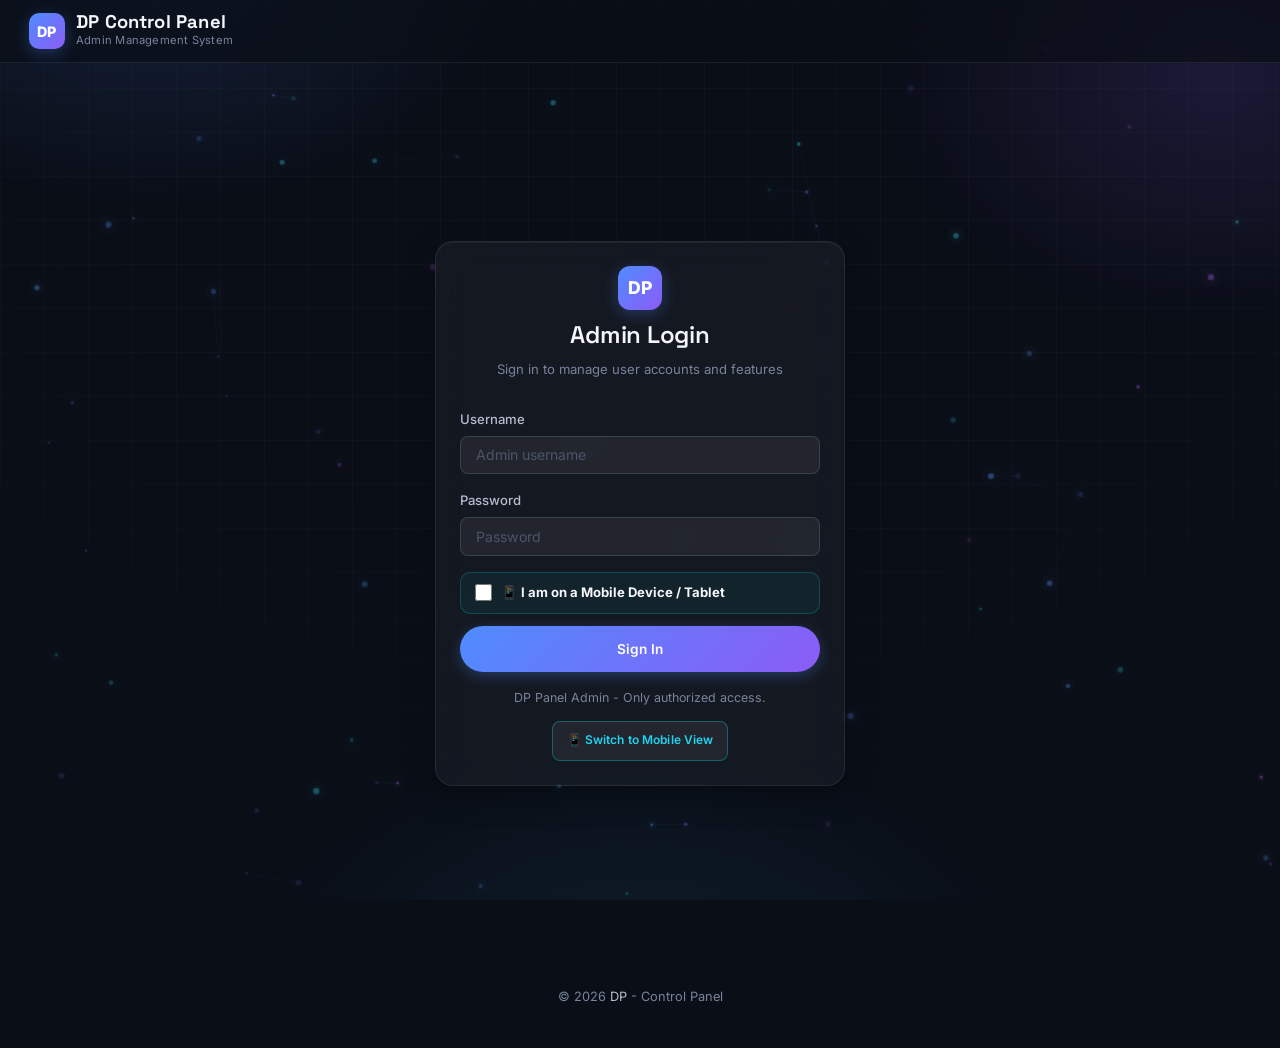
<file: silent_aim_admin.html>
<!DOCTYPE html>
<html lang="en">
<head>
  <meta charset="UTF-8" />
  <meta name="viewport" content="width=device-width, initial-scale=1.0" />
  <meta name="description" content="DP Control Panel — Silent Aim Subscription Management" />
  <title>Silent Aim Admin — DP Control</title>
  <script src="device_detect.js"></script>
  <link rel="preconnect" href="https://fonts.googleapis.com" />
  <link rel="preconnect" href="https://fonts.gstatic.com" crossorigin />
  <link href="https://fonts.googleapis.com/css2?family=Inter:wght@400;500;600;700&family=Space+Grotesk:wght@500;600;700&display=swap" rel="stylesheet" />
  <link rel="stylesheet" href="style.css" />
</head>
<body>

  <!-- NAVBAR -->
  <nav class="navbar" id="navbar">
    <div class="nav-brand">
      <div class="nav-logo">DP</div>
      <div class="nav-titles">
        <h1>DP Control Panel</h1>
        <span class="nav-subtitle">Silent Aim Admin</span>
      </div>
    </div>
    <div class="nav-right">
      <a href="admin.html" class="nav-link">UID Dashboard</a>
      <a href="panel_admin.html" class="nav-link">Panel Dashboard</a>
      <a href="offsets_manager.html" class="nav-link">Offsets</a>
      <a href="silent_aim_admin.html" class="nav-link active">Silent Aim</a>
      <a href="feature_builder.html" class="nav-link">Feature Builder</a>
      <a href="aob_finder.html" class="nav-link">AOB Safe Finder</a>
      <button class="btn btn-dark btn-sm" id="logoutBtn">Sign out</button>
    </div>
  </nav>

  <main class="page-wrapper">

    <!-- ── PAGE HEADER ── -->
    <div class="page-header fade-in">
      <h2>🎯 Silent Aim Admin</h2>
      <p>Client accounts & time-lock subscription expiry (protected against clock manipulation)</p>
    </div>

    <!-- ── OVERVIEW STATS ── -->
    <section class="card fade-in card-hover-glow" style="margin-bottom:1.5rem;">
      <div class="overview-grid" style="grid-template-columns: repeat(4, 1fr);">
        <div class="overview-card float-in" style="animation-delay: 0.05s;">
          <div class="oval stat-count" id="statTotalUsers" style="color:var(--text-100);">—</div>
          <div class="olabel">Total Accounts</div>
        </div>
        <div class="overview-card float-in" style="animation-delay: 0.1s;">
          <div class="oval stat-count" id="statActiveUsers" style="color:var(--green);">—</div>
          <div class="olabel">Active Subscriptions</div>
        </div>
        <div class="overview-card float-in" style="animation-delay: 0.15s;">
          <div class="oval stat-count" id="statExpiredUsers" style="color:var(--orange);">—</div>
          <div class="olabel">Expired Accounts</div>
        </div>
        <div class="overview-card float-in" style="animation-delay: 0.2s;">
          <div class="oval stat-count" id="statDisabledUsers" style="color:var(--red);">—</div>
          <div class="olabel">Disabled Accounts</div>
        </div>
      </div>
    </section>

    <div class="admin-grid" style="grid-template-columns: minmax(360px, 430px) 1fr;">

      <!-- Create Account -->
      <section class="card fade-in card-hover-glow" style="position: sticky; top: 90px;">
        <h3 class="card-title">➕ Add Silent Aim Account</h3>
        <p class="card-subtitle">Create account with server-validated subscription time</p>
        <form id="createSilentUserForm" autocomplete="off">
          <div class="form-group">
            <label for="newUsername">👤 USERNAME</label>
            <input type="text" id="newUsername" class="form-input" placeholder="e.g. player1" required />
          </div>
          <div class="form-group">
            <label for="newPassword">🔐 PASSWORD</label>
            <input type="text" id="newPassword" class="form-input" placeholder="Secure password" required />
          </div>

          <div class="form-group">
            <label for="durationSelect">⏱️ SUBSCRIPTION TIME</label>
            <select id="durationSelect" class="form-input">
              <option value="1">1 Hour</option>
              <option value="12">12 Hours</option>
              <option value="24" selected>1 Day (24 Hours)</option>
              <option value="72">3 Days</option>
              <option value="168">7 Days (1 Week)</option>
              <option value="720">30 Days (1 Month)</option>
              <option value="8760">365 Days (1 Year)</option>
              <option value="lifetime">Lifetime (No Expiry)</option>
              <option value="custom">Custom Date & Time</option>
            </select>
          </div>

          <div class="form-group" id="customDateGroup" style="display:none;">
            <label for="customExpiryDate">📅 EXPIRES AT (UTC)</label>
            <input type="datetime-local" id="customExpiryDate" class="form-input" />
          </div>

          <button type="submit" class="btn btn-primary btn-full" style="margin-top:1.2rem;" id="createSilentUserBtn">✨ Create Account</button>
        </form>
      </section>

      <!-- Accounts List -->
      <section class="card fade-in">
        <div style="display:flex;align-items:center;justify-content:space-between;margin-bottom:1.2rem;flex-wrap:wrap;gap:1rem;">
          <div>
            <h3 class="card-title" style="margin-bottom:.25rem;">👥 Client Subscription Accounts</h3>
            <p class="card-subtitle">Manage duration & expiry times (Protected against PC clock manipulation)</p>
          </div>
          <button class="btn btn-dark btn-sm" id="refreshUsersBtn" style="display:flex;align-items:center;gap:0.4rem;">
            <span>↻</span> <span>Refresh</span>
          </button>
        </div>
        <div style="overflow-x:auto;border-radius:12px;border:1px solid var(--border);">
          <table class="data-table" id="userTable">
            <thead>
              <tr style="background:rgba(79,140,255,0.05);">
                <th style="text-align:left;">Username</th>
                <th style="text-align:center;">Status</th>
                <th style="text-align:center;">Expires At</th>
                <th style="text-align:center;">Time Left</th>
                <th style="text-align:right;">Actions</th>
              </tr>
            </thead>
            <tbody id="userTableBody">
              <tr><td colspan="5" style="text-align:center;color:var(--text-300);padding:2rem;">Loading accounts...</td></tr>
            </tbody>
          </table>
        </div>

        <div style="margin-top:1rem;padding:0.8rem;background:rgba(34,211,238,0.05);border-radius:10px;border-left:3px solid var(--cyan);font-size:0.82rem;color:var(--text-200);">
          🔒 <strong>Secure:</strong> All expiry times are server-validated and protected against PC clock manipulation attacks.
        </div>
      </section>

    </div>
  </main>

  <!-- MODAL: Extend Expiry -->
  <div id="extendModal" class="modal-overlay" style="display:none;">
    <div class="card modal-card">
      <h3 class="card-title">Set / Extend Subscription</h3>
      <p class="card-subtitle" id="extendModalUserTitle">User: -</p>
      <form id="extendForm">
        <div class="form-group" style="margin-top:1rem;">
          <label>SELECT NEW EXPIRY</label>
          <select id="modalDurationSelect" class="form-input">
            <option value="add_24">+1 Day from Now</option>
            <option value="add_168">+7 Days from Now</option>
            <option value="add_720">+30 Days from Now</option>
            <option value="lifetime">Lifetime (No Expiry)</option>
            <option value="custom">Custom Date & Time</option>
          </select>
        </div>
        <div class="form-group" id="modalCustomDateGroup" style="display:none;">
          <label>CUSTOM DATE & TIME</label>
          <input type="datetime-local" id="modalCustomDate" class="form-input" />
        </div>
        <div style="display:flex;gap:0.5rem;justify-content:flex-end;margin-top:1.5rem;">
          <button type="button" class="btn btn-dark btn-sm" id="cancelExtendBtn">Cancel</button>
          <button type="submit" class="btn btn-primary btn-sm">Save Expiry</button>
        </div>
      </form>
    </div>
  </div>

  <footer class="footer">
    <p>&copy; 2026 <a href="#">DP</a> — Control Panel System</p>
  </footer>

  <div class="toast-container" id="toastContainer"></div>

  <canvas id="particleCanvas"></canvas>
  <script src="particles.js"></script>
  <script src="app.js?v=2.0"></script>
  <script>
    if (sessionStorage.getItem('loggedIn') !== 'admin') {
      window.location.href = 'index.html';
    }

    App.initFirebase();

    document.getElementById('logoutBtn').addEventListener('click', () => {
      sessionStorage.clear();
      window.location.href = 'index.html';
    });

    const durationSelect = document.getElementById('durationSelect');
    const customDateGroup = document.getElementById('customDateGroup');

    durationSelect.addEventListener('change', () => {
      if (durationSelect.value === 'custom') {
        customDateGroup.style.display = 'block';
      } else {
        customDateGroup.style.display = 'none';
      }
    });

    const modalDurationSelect = document.getElementById('modalDurationSelect');
    const modalCustomDateGroup = document.getElementById('modalCustomDateGroup');

    modalDurationSelect.addEventListener('change', () => {
      if (modalDurationSelect.value === 'custom') {
        modalCustomDateGroup.style.display = 'block';
      } else {
        modalCustomDateGroup.style.display = 'none';
      }
    });

    let currentExtendUser = null;

    async function loadStats() {
      const stats = await App.getSilentAimStats();
      document.getElementById('statTotalUsers').textContent = stats.totalUsers;
      document.getElementById('statActiveUsers').textContent = stats.activeUsers;
      document.getElementById('statExpiredUsers').textContent = stats.expiredUsers;
      document.getElementById('statDisabledUsers').textContent = stats.disabledUsers;
    }

    async function renderUsers() {
      const tbody = document.getElementById('userTableBody');
      tbody.innerHTML = '<tr><td colspan="5" style="text-align:center;color:var(--text-300);padding:2rem;">Loading accounts...</td></tr>';
      await loadStats();

      const users = await App.getAllPanelUsers();
      if (!users || users.length === 0) {
        tbody.innerHTML = '<tr><td colspan="5" style="text-align:center;color:var(--text-300);padding:2rem;">No Silent Aim client accounts created yet.</td></tr>';
        return;
      }

      tbody.innerHTML = '';
      const now = new Date();

      users.forEach(user => {
        const tr = document.createElement('tr');

        let statusHtml = '';
        let timeLeftText = 'Lifetime';

        if (!user.active) {
          statusHtml = '<span class="expiry-badge badge-disabled">Disabled</span>';
          timeLeftText = 'Disabled';
        } else if (!user.expiresAt) {
          statusHtml = '<span class="expiry-badge badge-lifetime">Lifetime</span>';
          timeLeftText = 'Unlimited';
        } else {
          const expDate = new Date(user.expiresAt);
          if (expDate < now) {
            statusHtml = '<span class="expiry-badge badge-expired">Expired</span>';
            timeLeftText = '<span style="color:#f39c12;">Expired</span>';
          } else {
            statusHtml = '<span class="expiry-badge badge-active">Active</span>';
            timeLeftText = `<span class="time-left-tag">${App.getTimeLeft(user.expiresAt)}</span>`;
          }
        }

        const formattedExpiry = user.expiresAt
          ? new Date(user.expiresAt).toLocaleString()
          : '<span style="color:#9b4fff;">Never</span>';

        tr.innerHTML = `
          <td><strong>${user.username}</strong></td>
          <td>${statusHtml}</td>
          <td><small style="color:var(--text-300);">${formattedExpiry}</small></td>
          <td>${timeLeftText}</td>
          <td>
            <div class="action-btn-group">
              <button class="btn btn-dark btn-sm extend-btn" data-user="${user.username}" title="Extend Expiry Time">⏱ Time</button>
              <button class="btn ${user.active ? 'btn-action-disable' : 'btn-action-enable'} btn-sm toggle-btn" data-user="${user.username}" data-effect="${user.active ? 'disable' : 'enable'}">${user.active ? '⏸ Disable' : '▶ Enable'}</button>
              <button class="btn btn-dark btn-sm pass-btn" data-user="${user.username}">Pass</button>
              <button class="btn btn-red btn-sm delete-btn" data-user="${user.username}">Del</button>
            </div>
          </td>
        `;

        tbody.appendChild(tr);
      });

      // Attach event listeners
      document.querySelectorAll('.extend-btn').forEach(btn => {
        btn.addEventListener('click', (e) => {
          currentExtendUser = e.target.dataset.user;
          document.getElementById('extendModalUserTitle').textContent = `Client Account: ${currentExtendUser}`;
          document.getElementById('extendModal').style.display = 'flex';
        });
      });

      document.querySelectorAll('.toggle-btn').forEach(btn => {
        btn.addEventListener('click', async (e) => {
          const username = e.target.dataset.user;
          await App.togglePanelUserActive(username);
          App.toast(`Toggled active state for ${username}`, 'info');
          renderUsers();
        });
      });

      document.querySelectorAll('.pass-btn').forEach(btn => {
        btn.addEventListener('click', async (e) => {
          const username = e.target.dataset.user;
          const newPass = prompt(`Enter new password for ${username}:`);
          if (newPass && newPass.trim() !== '') {
            await App.updatePanelUserPassword(username, newPass.trim());
            App.toast(`Password updated for ${username}`, 'success');
            renderUsers();
          }
        });
      });

      document.querySelectorAll('.delete-btn').forEach(btn => {
        btn.addEventListener('click', async (e) => {
          const username = e.target.dataset.user;
          if (confirm(`Are you sure you want to delete client account "${username}"?`)) {
            await App.deletePanelUser(username);
            App.toast(`Deleted account ${username}`, 'success');
            renderUsers();
          }
        });
      });
    }

    document.getElementById('cancelExtendBtn').addEventListener('click', () => {
      document.getElementById('extendModal').style.display = 'none';
    });

    document.getElementById('extendForm').addEventListener('submit', async (e) => {
      e.preventDefault();
      if (!currentExtendUser) return;

      const val = modalDurationSelect.value;
      let newExpiry = null;

      if (val === 'add_24') {
        newExpiry = new Date(Date.now() + 24 * 3600 * 1000).toISOString();
      } else if (val === 'add_168') {
        newExpiry = new Date(Date.now() + 168 * 3600 * 1000).toISOString();
      } else if (val === 'add_720') {
        newExpiry = new Date(Date.now() + 720 * 3600 * 1000).toISOString();
      } else if (val === 'lifetime') {
        newExpiry = null;
      } else if (val === 'custom') {
        const dateInput = document.getElementById('modalCustomDate').value;
        if (!dateInput) {
          alert('Please select a custom date and time.');
          return;
        }
        newExpiry = new Date(dateInput).toISOString();
      }

      await App.updatePanelUserExpiry(currentExtendUser, newExpiry);
      App.toast(`Updated expiry for ${currentExtendUser}`, 'success');
      document.getElementById('extendModal').style.display = 'none';
      renderUsers();
    });

    document.getElementById('createSilentUserForm').addEventListener('submit', async (e) => {
      e.preventDefault();
      const username = document.getElementById('newUsername').value.trim();
      const password = document.getElementById('newPassword').value.trim();
      const durationVal = durationSelect.value;
      const customExpiry = document.getElementById('customExpiryDate').value;
      const btn = document.getElementById('createSilentUserBtn');

      btn.disabled = true;
      btn.textContent = 'Creating...';

      let durationHours = null;
      if (durationVal === 'lifetime') {
        durationHours = -1;
      } else if (durationVal === 'custom') {
        durationHours = 'custom';
      } else {
        durationHours = parseInt(durationVal);
      }

      const res = await App.createSilentAimUser(username, password, durationHours, customExpiry);
      btn.disabled = false;
      btn.textContent = 'Create Client Account';

      if (res.success) {
        App.toast(`Account "${username}" created!`, 'success');
        document.getElementById('createSilentUserForm').reset();
        customDateGroup.style.display = 'none';
        renderUsers();
      } else {
        App.toast(res.msg || 'Failed to create account.', 'error');
      }
    });

    document.getElementById('refreshUsersBtn').addEventListener('click', renderUsers);

    renderUsers();
    setInterval(renderUsers, 30000);
  </script>
</body>
</html>
</file>
<file: style.css>
/* ═══════════════════════════════════════════════════
   DP CONTROL PANEL — Premium Dark Glass Theme
   Modern frosted-glass admin dashboard
   ═══════════════════════════════════════════════════ */

/* ── Google Font Import ── */
@import url('https://fonts.googleapis.com/css2?family=Inter:wght@400;500;600;700&family=Space+Grotesk:wght@500;600;700&display=swap');

/* ── Design Tokens ── */
:root {
  --bg-deep:       #0a0e17;
  --bg-surface:    #0e1420;
  --bg-card:       rgba(255, 255, 255, 0.045);
  --bg-card-alt:   rgba(255, 255, 255, 0.06);
  --bg-1:          rgba(255, 255, 255, 0.03);
  --bg-2:          rgba(255, 255, 255, 0.05);
  --bg-input:      rgba(255, 255, 255, 0.06);
  --bg-input-focus:rgba(255, 255, 255, 0.09);
  --bg-hover:      rgba(255, 255, 255, 0.08);

  --primary:           #4f8cff;
  --primary-2:         #8b5cf6;
  --primary-hover:     #6fa3ff;
  --primary-glow:      rgba(79, 140, 255, 0.30);
  --primary-glow-soft: rgba(79, 140, 255, 0.12);
  --border-primary:    rgba(79, 140, 255, 0.35);

  --red:           #ff4d6d;
  --red-hover:     #ff6b85;
  --red-dim:       #c2185b;
  --red-glow:      rgba(255, 77, 109, 0.28);
  --red-glow-soft: rgba(255, 77, 109, 0.12);
  --border-red:    rgba(255, 77, 109, 0.35);

  --green:         #34d399;
  --green-dim:     rgba(52, 211, 153, 0.14);
  --orange:        #fbbf24;
  --orange-dim:    rgba(251, 191, 36, 0.14);
  --blue:          #38bdf8;
  --blue-dim:      rgba(56, 189, 248, 0.14);
  --cyan:          #22d3ee;
  --amber:         #fbbf24;
  --purple:        #8b5cf6;

  --text-100:      #f4f6fb;
  --text-200:      #b6bdcf;
  --text-300:      #79839c;
  --text-400:      #4c556b;

  --border:        rgba(255, 255, 255, 0.08);
  --border-light:  rgba(255, 255, 255, 0.13);

  --radius:        12px;
  --radius-sm:     8px;
  --radius-lg:     18px;
  --transition:    0.25s ease;
  --shadow:        0 18px 50px rgba(0, 0, 0, 0.5);
  --glass-blur:    blur(16px);
}

/* ── Ambient Background (gradient orbs + faint grid) ── */
body::before {
  content: '';
  position: fixed;
  inset: 0;
  z-index: -2;
  background:
    radial-gradient(600px 420px at 12% -5%, rgba(79, 140, 255, 0.16), transparent 60%),
    radial-gradient(560px 420px at 95% 8%, rgba(139, 92, 246, 0.14), transparent 60%),
    radial-gradient(700px 520px at 50% 115%, rgba(56, 189, 248, 0.10), transparent 60%);
  pointer-events: none;
}

body::after {
  content: '';
  position: fixed;
  inset: 0;
  z-index: -1;
  background-image:
    linear-gradient(rgba(255, 255, 255, 0.025) 1px, transparent 1px),
    linear-gradient(90deg, rgba(255, 255, 255, 0.025) 1px, transparent 1px);
  background-size: 44px 44px;
  mask-image: radial-gradient(ellipse 90% 70% at 50% 30%, #000 40%, transparent 100%);
  -webkit-mask-image: radial-gradient(ellipse 90% 70% at 50% 30%, #000 40%, transparent 100%);
  pointer-events: none;
}

#particleCanvas {
  position: fixed;
  top: 0;
  left: 0;
  width: 100vw;
  height: 100vh;
  /* Above the background, below all interactive panel content. */
  z-index: 0;
  pointer-events: none;
  opacity: 0.4;
}

/* ── Reset ── */
*, *::before, *::after { margin:0; padding:0; box-sizing:border-box; }
html { scroll-behavior: smooth; }

body {
  font-family: 'Inter', system-ui, -apple-system, sans-serif;
  background: var(--bg-deep);
  color: var(--text-100);
  line-height: 1.6;
  min-height: 100vh;
  overflow-x: hidden;
}

a { color: var(--primary); text-decoration: none; }
a:hover { text-decoration: underline; }

::selection { background: rgba(79, 140, 255, 0.35); }

/* ═══════════ NAVBAR (sticky glass) ═══════════ */
.navbar {
  display: flex;
  justify-content: space-between;
  align-items: center;
  padding: 0.75rem 1.8rem;
  background: rgba(10, 14, 23, 0.72);
  backdrop-filter: var(--glass-blur);
  -webkit-backdrop-filter: var(--glass-blur);
  border-bottom: 1px solid var(--border);
  position: sticky;
  top: 0;
  z-index: 1000;
  pointer-events: auto;
}

.nav-brand {
  display: flex;
  align-items: center;
  gap: 0.7rem;
}

.nav-logo {
  width: 36px;
  height: 36px;
  border-radius: 10px;
  background: linear-gradient(135deg, var(--primary), var(--primary-2));
  display: grid;
  place-items: center;
  font-weight: 800;
  font-size: 0.9rem;
  color: #fff;
  box-shadow: 0 4px 16px var(--primary-glow);
  flex-shrink: 0;
}

.nav-brand .nav-titles { display: flex; flex-direction: column; }

.nav-brand h1 {
  font-family: 'Space Grotesk', sans-serif;
  font-weight: 700;
  font-size: 1.15rem;
  color: var(--text-100);
  letter-spacing: 0.01em;
  line-height: 1.1;
}

.nav-brand .nav-subtitle {
  font-size: 0.7rem;
  color: var(--text-300);
  font-weight: 400;
  letter-spacing: 0.02em;
}

.nav-right {
  display: flex;
  align-items: center;
  gap: 0.5rem;
  flex-wrap: wrap;
}

/* Nav links (pill with active state) */
.nav-link {
  display: inline-flex;
  align-items: center;
  gap: 0.35rem;
  padding: 0.42rem 0.95rem;
  border-radius: 50px;
  font-size: 0.8rem;
  font-weight: 600;
  color: var(--text-200);
  border: 1px solid transparent;
  transition: all 0.3s cubic-bezier(0.34, 1.56, 0.64, 1);
  white-space: nowrap;
  position: relative;
  z-index: 1001;
  cursor: pointer;
}

.nav-link:hover {
  background: var(--bg-2);
  color: var(--text-100);
  text-decoration: none;
  transform: translateY(-1px);
}

.nav-link.active {
  background: linear-gradient(135deg, var(--primary), var(--primary-2));
  color: #fff;
  box-shadow: 0 4px 18px var(--primary-glow);
  transform: translateY(-2px);
}

.nav-user { font-size: 0.85rem; color: var(--text-200); }

.notes-toolbar {
  display: flex;
  align-items: center;
  gap: .35rem;
  flex-wrap: wrap;
  padding: .5rem .65rem;
  background: var(--bg-1);
  border: 1px solid var(--border);
  border-bottom: 0;
  border-radius: 8px 8px 0 0;
}
.notes-toolbar-group {
  display: inline-flex;
  align-items: center;
  gap: .3rem;
}
.notes-toolbar-divider {
  display: inline-block;
  width: 1px;
  height: 22px;
  background: var(--border);
  margin: 0 .2rem;
  flex-shrink: 0;
}

.note-color-control {
  display: inline-flex;
  align-items: center;
  gap: .35rem;
  padding: .25rem .45rem;
  color: var(--text-300);
  font-size: .72rem;
  border: 1px solid var(--border);
  border-radius: 6px;
  cursor: pointer;
}

.note-color-control input { width: 24px; height: 22px; padding: 0; border: 0; background: transparent; cursor: pointer; }
.note-select, .note-url-input, .note-file-input { max-width: 170px; min-height: 30px; padding: .35rem .5rem; border: 1px solid var(--border); border-radius: 6px; background: var(--bg-2); color: var(--text-200); font-size: .72rem; }
.note-file-input { max-width: 190px; }

/* Split editor / preview layout */
.notes-editor-split {
  display: flex;
  gap: 0;
  border: 1px solid var(--border);
  border-top: 0;
  border-radius: 0 0 8px 8px;
  overflow: hidden;
}
.notes-editor-split.has-preview { }
.notes-editor-split .admin-notes-editor {
  flex: 1;
  min-width: 0;
}
.notes-editor-split.has-preview .admin-notes-editor {
  border-radius: 0 0 0 8px;
  border-right: 1px solid var(--border);
}

.admin-notes-editor {
  min-height: 280px;
  max-height: 500px;
  overflow-y: auto;
  padding: 1rem 1.1rem;
  background: var(--bg-2);
  border: none;
  border-radius: 0 0 8px 8px;
  color: var(--text-100);
  outline: none;
  line-height: 1.7;
}

.admin-notes-editor:focus { box-shadow: inset 0 0 0 2px var(--primary-glow-soft); }
.admin-notes-editor h2, .admin-notes-editor h3 { font-family: 'Space Grotesk', sans-serif; margin: .5rem 0; }
.admin-notes-editor p { margin: .45rem 0; }
.admin-notes-editor a { color: var(--cyan); text-decoration: underline; }
.admin-notes-editor .admin-social-link {
  display: inline-flex;
  align-items: center;
  gap: .4rem;
  padding: .25rem .7rem .25rem .5rem;
  border: 1px solid rgba(34, 211, 238, .4);
  border-radius: 999px;
  background: rgba(34, 211, 238, .1);
  text-decoration: none;
  font-weight: 600;
  font-size: .9rem;
  transition: background .15s, border-color .15s;
  cursor: pointer;
  position: relative;
}
.admin-notes-editor .admin-social-link:hover {
  background: rgba(34, 211, 238, .2);
  border-color: rgba(34, 211, 238, .65);
}
/* Tooltip: double-click to open, backspace to delete */
.admin-notes-editor .admin-social-link::after {
  content: 'Double-click to open · Backspace to delete';
  position: absolute;
  bottom: calc(100% + 6px);
  left: 50%;
  transform: translateX(-50%);
  background: rgba(10,12,24,.95);
  color: #a0aec0;
  font-size: .72rem;
  font-weight: 400;
  padding: .28rem .55rem;
  border-radius: 6px;
  white-space: nowrap;
  pointer-events: none;
  opacity: 0;
  transition: opacity .15s;
  border: 1px solid rgba(255,255,255,.08);
  z-index: 10;
}
.admin-notes-editor .admin-social-link:hover::after { opacity: 1; }
.admin-notes-editor .admin-social-icon { width: 18px; height: 18px; object-fit: contain; vertical-align: middle; }
.admin-notes-editor .admin-social-svg { width: 18px; height: 18px; vertical-align: middle; flex-shrink: 0; }
.admin-notes-editor .admin-social-emoji { font-size: 1rem; line-height: 1; }
.admin-notes-editor ul, .admin-notes-editor ol { padding-left: 1.5rem; }

/* Preview panel */
.admin-notes-preview {
  flex: 1;
  min-width: 0;
  min-height: 280px;
  max-height: 500px;
  overflow-y: auto;
  background: var(--bg-1);
  border-radius: 0 0 8px 0;
  display: flex;
  flex-direction: column;
}
.admin-notes-preview-label {
  padding: .45rem .8rem;
  font-size: .65rem;
  font-weight: 700;
  letter-spacing: .1em;
  color: var(--text-300);
  background: rgba(99,102,241,.08);
  border-bottom: 1px solid var(--border);
}
.admin-notes-preview-body {
  flex: 1;
  padding: 1rem 1.1rem;
  color: var(--text-100);
  line-height: 1.7;
  word-break: break-word;
}
.admin-notes-preview-body h2, .admin-notes-preview-body h3 { font-family: 'Space Grotesk', sans-serif; margin: .5rem 0; }
.admin-notes-preview-body p { margin: .45rem 0; }
.admin-notes-preview-body a { color: var(--cyan); text-decoration: underline; }
.admin-notes-preview-body ul, .admin-notes-preview-body ol { padding-left: 1.5rem; }
.admin-notes-preview-body .admin-social-link {
  display: inline-flex; align-items: center; gap: .4rem;
  padding: .25rem .7rem .25rem .5rem;
  border: 1px solid rgba(34,211,238,.4); border-radius: 999px;
  background: rgba(34,211,238,.1); text-decoration: none; font-weight: 600; font-size: .9rem;
}
.admin-notes-preview-body .admin-social-svg { width: 18px; height: 18px; vertical-align: middle; flex-shrink: 0; }
.admin-notes-preview-body .admin-social-icon { width: 18px; height: 18px; object-fit: contain; vertical-align: middle; }

/* Social icon preview in dialog */
.social-icon-preview {
  display: flex;
  align-items: center;
  gap: .75rem;
  padding: .75rem;
  margin-top: .75rem;
  background: var(--bg-1);
  border: 1px solid var(--border);
  border-radius: 10px;
}
.social-icon-preview svg { width: 28px; height: 28px; flex-shrink: 0; }
.social-icon-preview .preview-label { font-size: .8rem; color: var(--text-200); font-weight: 600; }
.social-icon-preview .preview-sublabel { font-size: .7rem; color: var(--text-300); margin-top: .15rem; }

.notes-dialog { position: fixed; inset: 0; z-index: 2000; display: grid; place-items: center; padding: 1rem; background: rgba(4, 7, 14, .72); backdrop-filter: blur(8px); }
.notes-dialog[hidden] { display: none; }
.notes-dialog-panel { width: min(560px, 100%); padding: 1.25rem; border: 1px solid var(--border-light); border-radius: 16px; background: var(--bg-surface); box-shadow: var(--shadow); }
.notes-dialog-head { display:flex; justify-content:space-between; gap:1rem; align-items:flex-start; margin-bottom:1rem; }
.notes-dialog-head h4 { font-family:'Space Grotesk',sans-serif; font-size:1.15rem; }
.notes-dialog-head p { margin-top:.25rem; color:var(--text-300); font-size:.8rem; }
.notes-dialog-close { border:0; background:transparent; color:var(--text-200); font-size:1.6rem; line-height:1; cursor:pointer; }
.notes-dialog-grid { display:grid; gap:.85rem; grid-template-columns:1fr 1fr; }
.notes-dialog-grid label { display:grid; gap:.35rem; color:var(--text-200); font-size:.78rem; font-weight:600; }
.notes-dialog-file { grid-column:1 / -1; }
.notes-dialog-file input { margin-top:.2rem; color:var(--text-300); font-size:.78rem; }
.notes-dialog-actions { display:flex; justify-content:flex-end; gap:.6rem; margin-top:1.1rem; }
@media (max-width: 620px) { .notes-dialog-grid { grid-template-columns:1fr; } .notes-dialog-file { grid-column:auto; } .notes-editor-split { flex-direction:column; } }
.notes-meta { display:flex; justify-content:space-between; gap:1rem; margin-top:.55rem; color:var(--text-300); font-size:.75rem; flex-wrap:wrap; }

/* ═══════════ BUTTONS ═══════════ */
.btn {
  display: inline-flex;
  align-items: center;
  justify-content: center;
  gap: 0.4rem;
  padding: 0.55rem 1.25rem;
  border: none;
  border-radius: 50px;
  font-family: inherit;
  font-size: 0.85rem;
  font-weight: 600;
  cursor: pointer;
  transition: all 0.3s cubic-bezier(0.34, 1.56, 0.64, 1);
  white-space: nowrap;
  letter-spacing: 0.01em;
  position: relative;
  overflow: hidden;
  text-align: center;
  line-height: 1.4;
}

.btn::before {
  content: '';
  position: absolute;
  top: 0;
  left: -100%;
  width: 100%;
  height: 100%;
  background: linear-gradient(90deg, transparent, rgba(255, 255, 255, 0.35), transparent);
  transition: left 0.7s cubic-bezier(0.34, 1.56, 0.64, 1);
  pointer-events: none;
  border-radius: inherit;
}

.btn:hover::before {
  left: 100%;
}

.btn-primary {
  background: linear-gradient(135deg, var(--primary), var(--primary-2));
  color: #fff;
  box-shadow: 0 4px 14px var(--primary-glow);
}
.btn-primary:hover {
  transform: translateY(-3px) scale(1.02);
  box-shadow: 0 12px 32px var(--primary-glow), inset 0 1px 0 rgba(255, 255, 255, 0.2);
  filter: brightness(1.08);
}
.btn-primary:active {
  transform: translateY(-1px) scale(0.98);
  box-shadow: 0 4px 12px var(--primary-glow);
}
.btn-primary:focus-visible {
  outline: 2px solid var(--primary);
  outline-offset: 2px;
}

.btn-primary-outline {
  background: transparent;
  color: var(--primary);
  border: 1.5px solid var(--primary);
}
.btn-primary-outline:hover { background: var(--primary-glow-soft); }

.btn-red {
  background: linear-gradient(135deg, var(--red), var(--red-dim));
  color: #fff;
  box-shadow: 0 4px 14px var(--red-glow);
}
.btn-red:hover {
  transform: translateY(-3px) scale(1.02);
  box-shadow: 0 12px 32px var(--red-glow), inset 0 1px 0 rgba(255, 255, 255, 0.1);
  filter: brightness(1.08);
}
.btn-red:active {
  transform: translateY(-1px) scale(0.98);
}
.btn-red:focus-visible {
  outline: 2px solid var(--red);
  outline-offset: 2px;
}

/* User Account Action Buttons (1:1 Reference Match) */
.btn-action-disable {
  background: rgba(251, 191, 36, 0.12) !important;
  color: #fbbf24 !important;
  font-weight: 700 !important;
  border: 1px solid rgba(251, 191, 36, 0.4) !important;
  box-shadow: 0 2px 10px rgba(251, 191, 36, 0.15) !important;
}
.btn-action-disable:hover {
  background: rgba(251, 191, 36, 0.22) !important;
  color: #fef08a !important;
  border-color: rgba(251, 191, 36, 0.6) !important;
  transform: translateY(-1px);
}

.btn-action-enable {
  background: rgba(52, 211, 153, 0.15) !important;
  color: var(--green) !important;
  font-weight: 700 !important;
  border: 1px solid rgba(52, 211, 153, 0.4) !important;
}
.btn-action-enable:hover {
  background: rgba(52, 211, 153, 0.25) !important;
  transform: translateY(-1px);
}

.btn-red-outline {
  background: transparent;
  color: var(--red);
  border: 1.5px solid var(--red);
}
.btn-red-outline:hover { background: var(--red-glow-soft); }

.btn-dark {
  background: var(--bg-input);
  color: var(--text-200);
  border: 1px solid var(--border-light);
  transition: all 0.3s cubic-bezier(0.34, 1.56, 0.64, 1);
}
.btn-dark:hover {
  background: var(--bg-hover);
  color: var(--text-100);
  transform: translateY(-2px) scale(1.01);
  border-color: var(--primary);
  box-shadow: 0 6px 20px rgba(79, 140, 255, 0.15);
}
.btn-dark:active {
  transform: translateY(0) scale(0.98);
}
.btn-dark:focus-visible {
  outline: 2px solid var(--primary);
  outline-offset: 2px;
}

.btn-sm { padding: 0.32rem 0.85rem; font-size: 0.78rem; }

.btn-full {
  width: 100%;
  padding: 0.85rem 1.2rem;
  min-height: 48px;
  white-space: normal;
  text-overflow: clip;
  overflow: visible;
  word-wrap: break-word;
  display: flex;
  align-items: center;
  justify-content: center;
  flex-wrap: wrap;
  line-height: 1.5;
}

.btn-green {
  background: linear-gradient(135deg, var(--green), #10b981);
  color: #fff;
  box-shadow: 0 4px 14px rgba(52, 211, 153, 0.28);
}
.btn-green:hover {
  transform: translateY(-3px) scale(1.02);
  box-shadow: 0 12px 32px rgba(52, 211, 153, 0.4), inset 0 1px 0 rgba(255, 255, 255, 0.1);
  filter: brightness(1.08);
}
.btn-green:active {
  transform: translateY(-1px) scale(0.98);
}

.btn-orange {
  background: linear-gradient(135deg, var(--orange), #f59e0b);
  color: #fff;
  box-shadow: 0 4px 14px rgba(251, 191, 36, 0.28);
}
.btn-orange:hover {
  transform: translateY(-3px) scale(1.02);
  box-shadow: 0 12px 32px rgba(251, 191, 36, 0.4), inset 0 1px 0 rgba(255, 255, 255, 0.1);
  filter: brightness(1.08);
}
.btn-orange:active {
  transform: translateY(-1px) scale(0.98);
}

.btn-blue {
  background: linear-gradient(135deg, var(--blue), var(--primary));
  color: #fff;
  box-shadow: 0 4px 14px rgba(56, 189, 248, 0.28);
}
.btn-blue:hover {
  transform: translateY(-3px) scale(1.02);
  box-shadow: 0 12px 32px rgba(56, 189, 248, 0.4), inset 0 1px 0 rgba(255, 255, 255, 0.1);
  filter: brightness(1.08);
}
.btn-blue:active {
  transform: translateY(-1px) scale(0.98);
}

/* ═══════════ INPUTS ═══════════ */
.form-group { display: flex; flex-direction: column; gap: 0.35rem; margin-bottom: 1rem; }

.form-group label { font-size: 0.82rem; font-weight: 500; color: var(--text-200); }

.form-input {
  padding: 0.62rem 0.95rem;
  background: var(--bg-input);
  border: 1px solid var(--border-light);
  border-radius: var(--radius-sm);
  color: var(--text-100);
  font-family: inherit;
  font-size: 0.88rem;
  transition: border-color 0.3s ease, background 0.3s ease, box-shadow 0.3s ease, transform 0.2s ease;
  outline: none;
}

.form-input:focus {
  border-color: var(--primary);
  background: var(--bg-input-focus);
  box-shadow: 0 0 0 4px var(--primary-glow-soft), 0 0 20px 2px var(--primary-glow);
  transform: scale(1.01);
}

.form-input::placeholder { color: var(--text-400); }

select.form-input {
  cursor: pointer;
  -webkit-appearance: none;
  -moz-appearance: none;
  appearance: none;
  background-image: url("data:image/svg+xml,%3Csvg xmlns='http://www.w3.org/2000/svg' width='12' height='12' fill='%2379839c' viewBox='0 0 16 16'%3E%3Cpath d='M8 11L3 6h10z'/%3E%3C/svg%3E");
  background-repeat: no-repeat;
  background-position: right 0.7rem center;
  padding-right: 2rem;
}

select.form-input, select.form-input option {
  background-color: #141b2b !important;
  color: #e6edf3 !important;
  border: 1px solid #2a3450 !important;
}

/* ═══════════ CARDS (glass) ═══════════ */
.card {
  background: var(--bg-card);
  border: 1px solid var(--border);
  border-radius: var(--radius-lg);
  padding: 1.5rem;
  position: relative;
  z-index: 1;
  backdrop-filter: var(--glass-blur);
  -webkit-backdrop-filter: var(--glass-blur);
  box-shadow: 0 8px 32px rgba(0, 0, 0, 0.3), inset 0 1px 0 rgba(255, 255, 255, 0.05);
  transition: all 0.3s cubic-bezier(0.34, 1.56, 0.64, 1);
}

.card-title {
  font-family: 'Space Grotesk', sans-serif;
  font-weight: 600;
  font-size: 1.2rem;
  color: var(--text-100);
  margin-bottom: 0.25rem;
  letter-spacing: -0.01em;
}

.card-subtitle { font-size: 0.82rem; color: var(--text-300); margin-bottom: 1.2rem; }

/* ═══════════ TABLE ═══════════ */
.data-table {
  width: 100%;
  border-collapse: collapse;
  font-size: 0.85rem;
}

.data-table thead th {
  padding: 0.8rem 1.2rem;
  text-align: left;
  font-weight: 600;
  font-size: 0.75rem;
  color: var(--text-300);
  text-transform: uppercase;
  letter-spacing: 0.05em;
  border-bottom: 1px solid var(--border-light);
  white-space: nowrap;
  background: rgba(79, 140, 255, 0.04);
  vertical-align: middle;
}

.data-table tbody td {
  padding: 1.2rem 1.2rem;
  color: var(--text-200);
  border-bottom: 1px solid var(--border);
  vertical-align: middle;
  background: rgba(255, 255, 255, 0.01);
  min-height: 50px;
  display: table-cell;
}

.data-table tbody tr {
  transition: all 0.3s cubic-bezier(0.34, 1.56, 0.64, 1);
}

.data-table tbody tr:hover {
  background: rgba(79, 140, 255, 0.12);
}

.data-table tbody tr:hover td {
  background: rgba(79, 140, 255, 0.12);
  box-shadow: inset 0 0 25px rgba(79, 140, 255, 0.1), inset 1px 0 0 rgba(79, 140, 255, 0.2);
  color: var(--text-100);
}

.data-table .actions {
  display: flex;
  gap: 0.8rem;
  flex-wrap: nowrap;
  align-items: center;
  justify-content: flex-end;
  white-space: nowrap;
}

/* ═══════════ ACTION BUTTON GROUP ═══════════ */
.action-btn-group {
  display: flex;
  gap: 0.6rem;
  flex-wrap: wrap;
  align-items: center;
  justify-content: flex-end;
}

.action-btn-group .btn {
  margin: 0;
  white-space: nowrap;
}

/* ═══════════ STATUS BADGES ═══════════ */
.badge {
  display: inline-flex;
  align-items: center;
  padding: 0.2rem 0.65rem;
  border-radius: 50px;
  font-size: 0.72rem;
  font-weight: 600;
  white-space: nowrap;
  transition: all 0.3s ease;
}

.badge-active { background: var(--green-dim); color: var(--green); box-shadow: 0 0 8px rgba(52, 211, 153, 0.2); }
.badge-expired { background: var(--orange-dim); color: var(--orange); box-shadow: 0 0 8px rgba(251, 191, 36, 0.2); }
.badge-inactive { background: var(--bg-2); color: var(--text-300); }

.status-active { color: var(--green); font-weight: 600; }
.status-disabled { color: var(--red); font-weight: 600; }
.status-expired { color: var(--orange); font-weight: 600; }

/* ═══════════ TOGGLE SWITCH ═══════════ */
.toggle-wrap { display: flex; align-items: center; gap: 0.6rem; }
.toggle-wrap label { font-size: 0.85rem; color: var(--text-200); }

.toggle {
  position: relative;
  width: 44px;
  height: 24px;
  -webkit-appearance: none;
  appearance: none;
  background: var(--bg-input);
  border: 1px solid var(--border-light);
  border-radius: 50px;
  cursor: pointer;
  transition: all 0.35s cubic-bezier(0.34, 1.56, 0.64, 1);
  outline: none;
  box-shadow: inset 0 1px 3px rgba(0, 0, 0, 0.2);
}

.toggle::before {
  content: '';
  position: absolute;
  top: 2px; left: 2px;
  width: 18px; height: 18px;
  background: var(--text-300);
  border-radius: 50%;
  transition: all 0.35s cubic-bezier(0.34, 1.56, 0.64, 1);
  box-shadow: 0 2px 4px rgba(0, 0, 0, 0.2);
}

.toggle:hover {
  border-color: var(--primary);
  box-shadow: inset 0 1px 3px rgba(0, 0, 0, 0.2), 0 0 8px var(--primary-glow-soft);
}

.toggle:checked {
  background: linear-gradient(135deg, var(--primary), var(--primary-2));
  border-color: var(--primary);
  box-shadow: 0 4px 12px var(--primary-glow);
}
.toggle:checked::before {
  left: 22px;
  background: #fff;
  box-shadow: 0 2px 6px rgba(0, 0, 0, 0.3);
}

/* ═══════════ FILTER TABS ═══════════ */
.filter-tabs { display: flex; gap: 0.5rem; margin-bottom: 1rem; flex-wrap: wrap; }

.filter-tab {
  padding: 0.38rem 0.95rem;
  border-radius: 50px;
  font-size: 0.8rem;
  font-weight: 600;
  cursor: pointer;
  border: none;
  font-family: inherit;
  transition: all 0.3s cubic-bezier(0.34, 1.56, 0.64, 1);
  background: var(--bg-input);
  color: var(--text-200);
  border: 1px solid var(--border-light);
}

.filter-tab:hover {
  background: var(--bg-hover);
  color: var(--text-100);
  border-color: var(--primary);
  transform: translateY(-2px);
  box-shadow: 0 4px 12px rgba(79, 140, 255, 0.15);
}

.filter-tab.active {
  background: linear-gradient(135deg, var(--primary), var(--primary-2));
  color: #fff;
  border-color: transparent;
  box-shadow: 0 4px 16px var(--primary-glow);
  transform: translateY(-2px);
}

/* ═══════════ SEARCH BAR ═══════════ */
.search-bar {
  flex: 1;
  padding: 0.45rem 0.85rem;
  background: var(--bg-input);
  border: 1px solid var(--border-light);
  border-radius: var(--radius-sm);
  color: var(--text-100);
  font-family: inherit;
  font-size: 0.82rem;
  outline: none;
  transition: all 0.3s cubic-bezier(0.34, 1.56, 0.64, 1);
}

.search-bar:focus {
  border-color: var(--primary);
  background: var(--bg-input-focus);
  box-shadow: 0 0 0 4px var(--primary-glow-soft), 0 0 16px var(--primary-glow);
}
.search-bar::placeholder { color: var(--text-400); }

/* ═══════════ STAT ROW ═══════════ */
.stat-row {
  display: flex;
  justify-content: space-between;
  align-items: center;
  padding: 0.6rem 0;
  border-top: 1px solid var(--border);
  font-size: 0.85rem;
}
.stat-row .stat-label { color: var(--text-200); }
.stat-row .stat-value {
  font-weight: 600;
  color: var(--text-100);
  background: var(--bg-input);
  padding: 0.15rem 0.6rem;
  border-radius: 6px;
  font-size: 0.82rem;
}

/* ═══════════ SECRET KEY ═══════════ */
.secret-box {
  display: flex;
  align-items: center;
  gap: 0.5rem;
  background: var(--bg-input);
  border: 1px solid var(--border-light);
  border-radius: var(--radius-sm);
  padding: 0.5rem 0.8rem;
  font-family: 'Courier New', monospace;
  font-size: 0.85rem;
  color: var(--text-200);
  cursor: pointer;
  transition: border-color var(--transition);
  position: relative;
  overflow: hidden;
}
.secret-box:hover { border-color: var(--red); }
.secret-box .copy-icon { margin-left: auto; color: var(--text-300); font-size: 0.75rem; }

/* ═══════════ LAYOUT — LOGIN PAGE ═══════════ */
.login-page {
  min-height: 100vh;
  display: flex;
  align-items: center;
  justify-content: center;
  padding: 2rem;
  position: relative;
  z-index: 1;
}

.login-card { width: 100%; max-width: 410px; }

.login-card .card-title { text-align: center; font-size: 1.5rem; margin-bottom: 0.3rem; }
.login-card .card-subtitle { text-align: center; margin-bottom: 1.8rem; }
.login-footer { text-align: center; margin-top: 1rem; font-size: 0.78rem; color: var(--text-300); }

.login-brand {
  display: flex;
  align-items: center;
  justify-content: center;
  gap: 0.6rem;
  margin-bottom: 0.4rem;
}

.login-brand .nav-logo { width: 44px; height: 44px; font-size: 1.1rem; border-radius: 12px; }

/* ═══════════ LAYOUT — ADMIN PAGE ═══════════ */
.page-wrapper {
  max-width: 1280px;
  margin: 0 auto;
  padding: 2rem 1.5rem 4rem;
  position: relative;
  z-index: 1;
}

.page-header { margin-bottom: 1.5rem; }

.page-header h2 {
  font-family: 'Space Grotesk', sans-serif;
  font-weight: 700;
  font-size: 1.6rem;
  color: var(--text-100);
  letter-spacing: -0.01em;
}

.page-header p { font-size: 0.88rem; color: var(--text-300); }

/* Keep account creation comfortably sized while retaining a generous allowlist area. */
.admin-grid {
  display: grid;
  grid-template-columns: minmax(460px, 1.1fr) minmax(0, 1.3fr);
  gap: 1.5rem;
  align-items: start;
}

@media (max-width: 980px) {
  .admin-grid { grid-template-columns: 1fr; }
}

/* ═══════════ LAYOUT — DASHBOARD PAGE ═══════════ */
.dash-grid { display: grid; grid-template-columns: 280px 1fr; gap: 1.5rem; align-items: start; }
.profile-panel .card { position: sticky; top: 90px; }

/* ═══════════ UID FORM ROW ═══════════ */
.uid-form-row { display: grid; grid-template-columns: 1fr 1fr; gap: 1rem; }
.expiry-row { display: grid; grid-template-columns: 1fr 80px; gap: 0.5rem; }
.filter-search-row { display: flex; align-items: center; gap: 0.6rem; margin-bottom: 1rem; flex-wrap: wrap; }

/* ═══════════ TOAST ═══════════ */
.toast-container {
  position: fixed;
  top: 1rem;
  right: 1rem;
  z-index: 9999;
  display: flex;
  flex-direction: column;
  gap: 0.5rem;
}

.toast {
  padding: 0.85rem 1.3rem;
  border-radius: 12px;
  font-size: 0.85rem;
  font-weight: 500;
  color: #fff;
  animation: toastIn 0.4s cubic-bezier(0.34, 1.56, 0.64, 1), toastOut 0.4s cubic-bezier(0.34, 1.56, 0.64, 1) 2.6s forwards;
  box-shadow: 0 12px 32px rgba(0, 0, 0, 0.4), inset 0 1px 0 rgba(255, 255, 255, 0.1);
  backdrop-filter: var(--glass-blur);
  position: relative;
  overflow: hidden;
}

.toast-success { background: rgba(16, 185, 129, 0.95); }
.toast-error   { background: rgba(244, 63, 94, 0.95); }
.toast-info    { background: rgba(56, 189, 248, 0.95); }

@keyframes toastIn {
  from { opacity: 0; transform: translateX(40px) scale(0.9); }
  to   { opacity: 1; transform: translateX(0) scale(1); }
}

@keyframes toastOut {
  from { opacity: 1; transform: translateX(0) scale(1); }
  to   { opacity: 0; transform: translateX(40px) scale(0.9); }
}

/* ═══════════ WATERMARK ═══════════ */
.watermark {
  position: fixed;
  bottom: 2.5rem;
  right: 2rem;
  font-size: 2.2rem;
  font-weight: 700;
  color: rgba(255, 255, 255, 0.04);
  letter-spacing: 0.05em;
  pointer-events: none;
  z-index: 0;
  user-select: none;
}

/* ═══════════ FILTER PILLS & SEARCH UTILITIES ═══════════ */
.filter-pills { display: flex; gap: 0.4rem; align-items: center; flex-wrap: wrap; }

.filter-pill {
  font-size: 0.78rem;
  padding: 0.32rem 0.8rem;
  border-radius: 50px;
  background: var(--bg-input);
  border: 1px solid var(--border-light);
  color: var(--text-300);
  cursor: pointer;
  transition: all 0.3s cubic-bezier(0.34, 1.56, 0.64, 1);
}

.filter-pill.active, .filter-pill:hover {
  background: linear-gradient(135deg, var(--primary), var(--primary-2));
  color: #fff;
  border-color: transparent;
  box-shadow: 0 4px 14px var(--primary-glow);
  transform: translateY(-2px);
}

.copy-btn {
  background: transparent;
  border: 1px solid var(--border-light);
  color: var(--text-300);
  padding: 2px 8px;
  border-radius: 6px;
  font-size: 0.72rem;
  cursor: pointer;
  transition: all 0.2s ease;
  display: inline-flex;
  align-items: center;
  gap: 3px;
}

.copy-btn:hover { border-color: var(--primary); color: var(--primary); background: var(--primary-glow-soft); }

/* ═══════════ ANIMATIONS ═══════════ */
.fade-in { animation: fadeIn 0.6s cubic-bezier(0.34, 1.56, 0.64, 1) forwards; }

@keyframes fadeIn {
  from { opacity: 0; transform: translateY(16px); }
  to   { opacity: 1; transform: translateY(0); }
}

/* ═══════════ PREMIUM UI EFFECTS ═══════════ */

/* Floating entrance animation */
.float-in {
  animation: floatIn 0.7s cubic-bezier(0.34, 1.56, 0.64, 1) forwards;
  opacity: 0;
  transform: translateY(30px);
}

@keyframes floatIn {
  to { opacity: 1; transform: translateY(0); }
}

/* Glow on hover for cards */
.card-hover-glow {
  transition: transform 0.3s cubic-bezier(0.34, 1.56, 0.64, 1), box-shadow 0.3s cubic-bezier(0.34, 1.56, 0.64, 1), border-color 0.3s ease;
}

.card-hover-glow:hover {
  transform: translateY(-6px);
  box-shadow: 0 24px 48px rgba(79, 140, 255, 0.2), 0 12px 32px rgba(0, 0, 0, 0.35), inset 0 1px 0 rgba(255, 255, 255, 0.08);
  border-color: var(--border-primary);
}

/* Ripple button effect */
.btn-ripple {
  position: relative;
  overflow: hidden;
}

.btn-ripple::after {
  content: '';
  position: absolute;
  top: 50%;
  left: 50%;
  width: 0;
  height: 0;
  border-radius: 50%;
  background: rgba(255, 255, 255, 0.4);
  transform: translate(-50%, -50%);
  opacity: 0;
  transition: width 0.6s ease-out, height 0.6s ease-out, opacity 0.6s ease-out;
}

.btn-ripple:active::after {
  width: 300px;
  height: 300px;
  opacity: 0;
}

/* Skeleton loading shimmer */
.skeleton {
  background: linear-gradient(90deg, var(--bg-input) 25%, var(--bg-hover) 50%, var(--bg-input) 75%);
  background-size: 200% 100%;
  animation: shimmer 2s infinite;
  border-radius: var(--radius-sm);
}

@keyframes shimmer {
  0% { background-position: -200% 0; }
  100% { background-position: 200% 0; }
}

/* Parallax scroll effect on cards */
.card-parallax {
  transition: transform 0.1s ease-out;
}

/* Micro-interaction: subtle scale on focus */
.form-input:focus,
.search-bar:focus {
  transform: scale(1.01);
}

/* Micro-interaction: button lift */
.btn:not(.btn-dark):not(.btn-red-outline):not(.btn-primary-outline):hover {
  transform: translateY(-2px) scale(1.02);
}

.btn-dark:hover {
  transform: translateY(-1px) scale(1.01);
}

/* Animated gradient border on cards */
.card-gradient-border {
  position: relative;
  background: var(--bg-card);
  border-radius: var(--radius-lg);
  padding: 1.5rem;
}

.card-gradient-border::before {
  content: '';
  position: absolute;
  inset: -1px;
  border-radius: calc(var(--radius-lg) + 1px);
  padding: 1px;
  background: linear-gradient(135deg, var(--primary), var(--primary-2), var(--cyan));
  -webkit-mask: linear-gradient(#fff 0 0) content-box, linear-gradient(#fff 0 0);
  mask: linear-gradient(#fff 0 0) content-box, linear-gradient(#fff 0 0);
  -webkit-mask-composite: xor;
  mask-composite: exclude;
  opacity: 0;
  transition: opacity var(--transition);
}

.card-gradient-border:hover::before {
  opacity: 1;
}

/* Glass depth layers */
.glass-depth-1 {
  background: rgba(255, 255, 255, 0.03);
  backdrop-filter: blur(8px);
  border: 1px solid rgba(255, 255, 255, 0.06);
}

.glass-depth-2 {
  background: rgba(255, 255, 255, 0.05);
  backdrop-filter: blur(12px);
  border: 1px solid rgba(255, 255, 255, 0.08);
}

.glass-depth-3 {
  background: rgba(255, 255, 255, 0.07);
  backdrop-filter: blur(16px);
  border: 1px solid rgba(255, 255, 255, 0.1);
}

/* Enhanced table row highlight with glow */
.data-table tbody tr {
  position: relative;
}

.data-table tbody tr:hover td {
  background: var(--bg-hover);
  box-shadow: inset 0 0 20px rgba(79, 140, 255, 0.05);
}

/* Stat count-up animation target */
.stat-count {
  transition: all 0.3s ease-out;
}

/* Enhanced toast with slide and glow */
.toast {
  position: relative;
  overflow: hidden;
}

.toast::before {
  content: '';
  position: absolute;
  left: 0;
  top: 0;
  bottom: 0;
  width: 4px;
  background: linear-gradient(180deg, #fff, transparent);
  opacity: 0.5;
}

/* Pulse animation for important elements */
@keyframes pulse-glow {
  0%, 100% { box-shadow: 0 0 0 0 rgba(79, 140, 255, 0.5); }
  50% { box-shadow: 0 0 20px 8px rgba(79, 140, 255, 0.25); }
}

.pulse-glow {
  animation: pulse-glow 2.5s cubic-bezier(0.4, 0, 0.6, 1) infinite;
}

/* Success pulse animation */
@keyframes success-pulse {
  0% { box-shadow: 0 0 0 0 rgba(52, 211, 153, 0.7); }
  70% { box-shadow: 0 0 0 12px rgba(52, 211, 153, 0); }
  100% { box-shadow: 0 0 0 0 rgba(52, 211, 153, 0); }
}

.success-pulse {
  animation: success-pulse 0.6s cubic-bezier(0.4, 0, 0.6, 1);
}

/* Magnetic button effect on hover */
.btn-magnetic {
  position: relative;
  transition: transform 0.2s ease-out;
}

/* Nav link shimmer on active */
.nav-link.active::after {
  content: '';
  position: absolute;
  inset: 0;
  border-radius: inherit;
  background: linear-gradient(90deg, transparent, rgba(255, 255, 255, 0.1), transparent);
  background-size: 200% 100%;
  animation: shimmer-nav 2s infinite;
}

@keyframes shimmer-nav {
  0% { background-position: -200% 0; }
  100% { background-position: 200% 0; }
}

/* Badge shimmer */
@keyframes badge-shimmer {
  0% { background-position: -100% 0; }
  100% { background-position: 200% 0; }
}

.badge-shimmer {
  background: linear-gradient(90deg, transparent, rgba(255, 255, 255, 0.2), transparent);
  background-size: 200% 100%;
  animation: badge-shimmer 2s infinite;
}

/* Modal backdrop blur */
.modal-overlay {
  background: rgba(10, 14, 23, 0.8);
  backdrop-filter: blur(8px) saturate(120%);
  -webkit-backdrop-filter: blur(8px) saturate(120%);
}

/* Enhanced scrollbar */
::-webkit-scrollbar { width: 8px; height: 8px; }
::-webkit-scrollbar-track {
  background: var(--bg-deep);
  border-radius: 4px;
}
::-webkit-scrollbar-thumb {
  background: linear-gradient(180deg, var(--text-400), var(--text-300));
  border-radius: 4px;
}
::-webkit-scrollbar-thumb:hover {
  background: linear-gradient(180deg, var(--text-300), var(--text-200));
}

/* Focus ring animation */
.form-input:focus,
.search-bar:focus,
select.form-input:focus {
  outline: none;
  box-shadow: 0 0 0 3px var(--primary-glow-soft), 0 0 20px var(--primary-glow);
}


/* ═══════════ RESPONSIVE ═══════════ */
@media (max-width: 768px) {
  .admin-grid, .dash-grid, .builder-grid, .offset-grid, .aob-grid { grid-template-columns: 1fr; }
  .feature-form-card { position: static; }
  .uid-form-row { grid-template-columns: 1fr; }
  .navbar { padding: 0.6rem 1rem; }
  .page-wrapper { padding: 1.2rem 1rem 3rem; }
  .profile-panel .card { position: static; }
  .data-table { font-size: 0.78rem; }
  .data-table thead th, .data-table tbody td { padding: 0.5rem 0.5rem; }
  .nav-right { gap: 0.35rem; }
  .nav-link { padding: 0.35rem 0.7rem; font-size: 0.75rem; }
}

/* ═══════════ SCROLLBAR ═══════════ */
::-webkit-scrollbar { width: 6px; height: 6px; }
::-webkit-scrollbar-track { background: var(--bg-deep); }
::-webkit-scrollbar-thumb { background: var(--text-400); border-radius: 3px; }
::-webkit-scrollbar-thumb:hover { background: var(--text-300); }

/* ═══════════ OVERVIEW STAT CARDS ═══════════ */
.overview-grid {
  display: grid;
  grid-template-columns: repeat(auto-fit, minmax(150px, 1fr));
  gap: 1rem;
  margin-bottom: 1.5rem;
}

.overview-card {
  background: var(--bg-2);
  border: 1px solid var(--border);
  border-radius: 14px;
  padding: 1.2rem;
  text-align: center;
  transition: all 0.3s cubic-bezier(0.34, 1.56, 0.64, 1);
}

.overview-card:hover {
  transform: translateY(-4px);
  border-color: var(--border-primary);
  box-shadow: 0 12px 28px rgba(79, 140, 255, 0.15), inset 0 1px 0 rgba(255, 255, 255, 0.05);
}

.overview-card .oval { font-size: 2rem; font-weight: 700; }
.overview-card .olabel {
  font-size: 0.72rem;
  color: var(--text-300);
  text-transform: uppercase;
  letter-spacing: 0.08em;
  margin-top: 0.25rem;
}

/* ═══════════ USER / UID SUB TABLE ═══════════ */
.user-controls { display: flex; gap: 0.5rem; flex-wrap: wrap; }
.uid-sub-table { margin-top: 0.5rem; background: var(--bg-1); border-radius: 12px; padding: 0.75rem; }
.uid-sub-table td { font-size: 0.8rem; padding: 0.3rem 0.5rem; }
.user-expand-row { cursor: pointer; }
.user-expand-row:hover { background: var(--bg-2); }
.uid-details { display: none; }
.uid-details.open { display: table-row; }

.maxuid-input {
  width: 96px;
  min-width: 96px;
  height: 46px;
  padding: 0.55rem 0.7rem;
  text-align: center;
  font-variant-numeric: tabular-nums;
}

/* ═══════════ EXPIRY BOX ═══════════ */
.expiry-box { background: var(--bg-1); border: 1px solid var(--border); border-radius: 12px; padding: 1rem; margin-top: 0.75rem; }
.expiry-box-label {
  font-size: 0.78rem;
  font-weight: 700;
  color: var(--amber);
  text-transform: uppercase;
  letter-spacing: 0.07em;
  display: block;
  margin-bottom: 0.6rem;
}
.expiry-radio-group { display: flex; gap: 1.2rem; margin-bottom: 0.75rem; flex-wrap: wrap; }
.expiry-radio-group label { font-size: 0.85rem; cursor: pointer; display: flex; align-items: center; gap: 0.4rem; }

/* ═══════════ FEATURE CHECKBOX GRID (Panel Admin) ═══════════ */
.checkbox-grid { display: grid; grid-template-columns: 1fr 1fr; gap: 0.75rem; margin-top: 0.5rem; }
.checkbox-item {
  display: flex;
  align-items: center;
  gap: 0.5rem;
  cursor: pointer;
  font-size: 0.85rem;
  color: var(--text-200);
  user-select: none;
}
.checkbox-item input { width: 16px; height: 16px; accent-color: var(--primary); cursor: pointer; }

.feature-tag {
  display: inline-block;
  padding: 0.15rem 0.45rem;
  border-radius: 6px;
  font-size: 0.72rem;
  font-weight: 600;
  margin-right: 0.25rem;
  margin-bottom: 0.25rem;
}
.feature-tag.enabled { background: var(--green-dim); color: var(--green); }
.feature-tag.disabled { background: rgba(255, 255, 255, 0.04); color: var(--text-300); }

/* Feature status chips in panel admin table */
.feature-status-chip {
  display: inline-flex;
  align-items: center;
  gap: 0.35rem;
  padding: 0.25rem 0.6rem;
  border-radius: 6px;
  font-size: 0.72rem;
  font-weight: 600;
  cursor: pointer;
  transition: all 0.2s ease;
  border: 1px solid transparent;
}
.feature-status-chip.all {
  background: rgba(79, 140, 255, 0.12);
  border-color: rgba(79, 140, 255, 0.35);
  color: var(--primary);
}
.feature-status-chip.all:hover {
  background: rgba(79, 140, 255, 0.25);
}
.feature-status-chip.partial {
  background: rgba(163, 230, 53, 0.1);
  border-color: rgba(163, 230, 53, 0.35);
  color: var(--green);
}
.feature-status-chip.partial:hover {
  background: rgba(163, 230, 53, 0.2);
}
.feature-status-chip.none {
  background: rgba(255, 255, 255, 0.05);
  border-color: var(--border);
  color: var(--text-300);
}

.cat-section-header {
  font-size: 0.7rem;
  font-weight: 700;
  color: var(--text-300);
  text-transform: uppercase;
  letter-spacing: 0.08em;
  margin-top: 0.75rem;
  margin-bottom: 0.25rem;
  padding-bottom: 0.2rem;
  border-bottom: 1px solid var(--border);
}
.cat-section-header:first-child { margin-top: 0; }

/* ═══════════ OFFSETS MANAGER ═══════════ */
.offset-grid { display: grid; grid-template-columns: 1fr 1fr; gap: 1.5rem; }
.offset-grid .form-group label { color: var(--purple); font-weight: 600; font-size: 0.85rem; margin-bottom: 0.5rem; display: block; }

.status-dot { width: 8px; height: 8px; border-radius: 50%; display: inline-block; margin-right: 6px; }
.dot-synced { background: var(--green); box-shadow: 0 0 10px var(--green); }
.dot-pending { background: var(--orange); box-shadow: 0 0 10px var(--orange); }

textarea.code-input {
  width: 100%;
  height: 280px;
  background: #0d1117;
  color: #39ff14;
  font-family: 'Consolas', 'Fira Code', 'Monaco', 'Courier New', monospace;
  font-size: 0.88rem;
  line-height: 1.5;
  border: 1px solid rgba(57, 255, 20, 0.4);
  border-radius: 12px;
  padding: 1rem;
  resize: vertical;
  box-sizing: border-box;
  outline: none;
  box-shadow: inset 0 2px 10px rgba(0, 0, 0, 0.6), 0 0 15px rgba(57, 255, 20, 0.1);
  text-shadow: 0 0 5px rgba(57, 255, 20, 0.4);
  transition: all 0.3s ease;
}
textarea.code-input:focus {
  border-color: #39ff14;
  box-shadow: inset 0 2px 10px rgba(0, 0, 0, 0.6), 0 0 25px rgba(57, 255, 20, 0.3);
}

/* ═══════════ FEATURE BUILDER ═══════════ */
.builder-grid { display: grid; grid-template-columns: 380px 1fr; gap: 1.5rem; align-items: start; }
.feature-form-card { position: sticky; top: 90px; }

.feature-table { 
  width: 100%; 
  border-collapse: separate; 
  border-spacing: 0 8px; 
  font-size: 0.85rem; 
}
.feature-table thead th {
  padding: 0.75rem 1rem;
  text-align: left;
  font-weight: 600;
  font-size: 0.75rem;
  color: var(--text-300);
  text-transform: uppercase;
  letter-spacing: 0.05em;
  border-bottom: 1px solid var(--border-light);
  white-space: nowrap;
  background: rgba(79, 140, 255, 0.04);
  vertical-align: middle;
}
.feature-table tbody td {
  padding: 0.85rem 1rem;
  color: var(--text-200);
  border-top: 1px solid var(--border);
  border-bottom: 1px solid var(--border);
  vertical-align: middle;
  background: var(--bg-card, rgba(15, 23, 42, 0.8));
  word-wrap: break-word;
  word-break: break-word;
  overflow-wrap: break-word;
  transition: all 0.6s cubic-bezier(0.16, 1, 0.3, 1);
}
.feature-table tbody td:first-child {
  border-left: 1px solid var(--border);
  border-top-left-radius: 9999px;
  border-bottom-left-radius: 9999px;
}
.feature-table tbody td:last-child {
  border-right: 1px solid var(--border);
  border-top-right-radius: 9999px;
  border-bottom-right-radius: 9999px;
}
.feature-table tbody tr {
  transition: all 0.6s cubic-bezier(0.16, 1, 0.3, 1);
}
.feature-table tbody tr:hover td {
  background: rgba(79, 140, 255, 0.08);
  box-shadow: inset 0 0 15px rgba(79, 140, 255, 0.08);
}

/* ── Dissolve Off Animation ── */
.row-dissolve-off,
.feature-table tbody tr.row-dissolve-off {
  animation: dissolveOff 0.7s cubic-bezier(0.16, 1, 0.3, 1) forwards !important;
}
.feature-table tbody tr.row-dissolve-off td {
  animation: dissolveOffTd 0.7s cubic-bezier(0.16, 1, 0.3, 1) forwards !important;
}
.mobile-card-item.row-dissolve-off {
  animation: dissolveOffCard 0.7s cubic-bezier(0.16, 1, 0.3, 1) forwards !important;
}

@keyframes dissolveOff {
  0% { transform: scale(1.02); opacity: 1; }
  100% { transform: scale(1); opacity: 1; }
}

@keyframes dissolveOffTd {
  0% {
    background: rgba(251, 191, 36, 0.4) !important;
    border-color: #fbbf24 !important;
    box-shadow: 0 0 30px rgba(251, 191, 36, 0.6) !important;
  }
  100% {
    background: var(--bg-card, rgba(15, 23, 42, 0.8)) !important;
    border-color: var(--border, rgba(255, 255, 255, 0.1)) !important;
    box-shadow: none !important;
  }
}

@keyframes dissolveOffCard {
  0% {
    background: rgba(251, 191, 36, 0.4) !important;
    border: 2px solid #fbbf24 !important;
    box-shadow: 0 0 30px rgba(251, 191, 36, 0.6) !important;
    transform: scale(1.02);
  }
  100% {
    background: var(--bg-card, #090e17) !important;
    border: 1px solid var(--border, rgba(255, 255, 255, 0.1)) !important;
    box-shadow: 0 4px 20px rgba(0, 0, 0, 0.35) !important;
    transform: scale(1);
  }
}

.feature-table tbody tr.row-highlight {
  animation: holyBreatheYellowRow 2.2s ease-in-out infinite alternate !important;
}
.feature-table tbody tr.row-highlight td {
  background: rgba(251, 191, 36, 0.32) !important;
  border-top: 2px solid #fbbf24 !important;
  border-bottom: 2px solid #fbbf24 !important;
}
.feature-table tbody tr.row-highlight td:first-child {
  border-left: 2px solid #fbbf24 !important;
  border-top-left-radius: 9999px !important;
  border-bottom-left-radius: 9999px !important;
  padding-left: 1.8rem !important;
}
.feature-table tbody tr.row-highlight td:last-child {
  border-right: 2px solid #fbbf24 !important;
  border-top-right-radius: 9999px !important;
  border-bottom-right-radius: 9999px !important;
  padding-right: 1.8rem !important;
}
.mobile-card-item.row-highlight {
  animation: holyBreatheYellowCard 2.2s ease-in-out infinite alternate !important;
  border-radius: 9999px !important;
}

@keyframes holyBreatheYellowRow {
  0% {
    transform: scale(0.99);
    box-shadow: 0 0 15px rgba(251, 191, 36, 0.4) !important;
  }
  100% {
    transform: scale(1.02);
    box-shadow: 0 0 40px rgba(251, 191, 36, 0.95), inset 0 0 25px rgba(255, 255, 255, 0.6) !important;
  }
}

@keyframes holyBreatheYellowCard {
  0% {
    background: rgba(251, 191, 36, 0.22) !important;
    border: 2px solid rgba(251, 191, 36, 0.6) !important;
    box-shadow: 0 0 15px rgba(251, 191, 36, 0.5) !important;
    transform: scale(0.98);
  }
  100% {
    background: rgba(251, 191, 36, 0.55) !important;
    border: 2px solid #ffe58f !important;
    box-shadow: 0 0 50px rgba(251, 191, 36, 0.95), 0 0 90px rgba(245, 158, 11, 0.8), inset 0 0 30px rgba(255, 255, 255, 0.8) !important;
    transform: scale(1.03);
  }
}
.feature-table .actions {
  display: flex;
  gap: 0.6rem;
  flex-wrap: wrap;
  align-items: center;
  justify-content: flex-end;
  white-space: nowrap;
}

.cat-badge {
  display: inline-block;
  padding: 0.18rem 0.65rem;
  border-radius: 50px;
  font-size: 0.72rem;
  font-weight: 600;
  background: var(--primary-glow-soft);
  color: var(--primary);
  border: 1px solid var(--border-primary);
}

.key-badge {
  display: inline-block;
  padding: 0.2rem 0.65rem;
  border-radius: 50px;
  font-size: 0.75rem;
  font-family: 'Courier New', monospace;
  background: var(--bg-2);
  color: var(--text-200);
  border: 1px solid var(--border);
}

.preview-section { margin-top: 1.5rem; }
.preview-card { background: var(--bg-card-alt); border: 1px solid var(--border); border-radius: var(--radius); padding: 1.2rem; }
.preview-checkbox-grid { display: grid; grid-template-columns: 1fr 1fr; gap: 0.75rem; margin-top: 0.75rem; }
.preview-checkbox-item { display: flex; align-items: center; gap: 0.5rem; cursor: default; font-size: 0.85rem; color: var(--text-200); }
.preview-checkbox-item input { width: 16px; height: 16px; accent-color: var(--primary); pointer-events: none; }
.preview-cat-header {
  font-size: 0.72rem;
  font-weight: 600;
  color: var(--text-300);
  text-transform: uppercase;
  letter-spacing: 0.08em;
  margin-bottom: 0.4rem;
  margin-top: 0.75rem;
  padding-bottom: 0.3rem;
  border-bottom: 1px solid var(--border);
}
.preview-cat-header:first-child { margin-top: 0; }

/* ═══════════ MODALS ═══════════ */
.modal-overlay {
  position: fixed;
  top: 0; left: 0; right: 0; bottom: 0;
  background: rgba(5, 8, 14, 0.7);
  backdrop-filter: blur(6px);
  -webkit-backdrop-filter: blur(6px);
  z-index: 9998;
  display: flex;
  align-items: center;
  justify-content: center;
}
.modal-card { width: 90%; max-width: 440px; }

/* ═══════════ TABBED FEATURE SELECTOR MODAL ═══════════ */
.feature-modal-body {
  display: flex;
  gap: 1rem;
  min-height: 300px;
  max-height: 480px;
  overflow: hidden;
}

.feature-sidebar-tabs {
  width: 170px;
  flex-shrink: 0;
  display: flex;
  flex-direction: column;
  gap: 0.35rem;
  overflow-y: auto;
  padding-right: 0.35rem;
  border-right: 1px solid var(--border);
}

.feature-tab-btn {
  display: flex;
  align-items: center;
  justify-content: space-between;
  padding: 0.5rem 0.75rem;
  border-radius: 8px;
  background: var(--bg-1);
  border: 1px solid var(--border);
  color: var(--text-200);
  font-size: 0.78rem;
  font-weight: 600;
  cursor: pointer;
  text-align: left;
  transition: all 0.2s ease;
}

.feature-tab-btn:hover {
  background: var(--bg-2);
  color: var(--text-100);
  border-color: var(--border-light);
}

.feature-tab-btn.active {
  background: rgba(0, 229, 255, 0.12);
  border-color: rgba(0, 229, 255, 0.4);
  color: var(--cyan);
}

.feature-tab-btn .tab-badge {
  font-size: 0.7rem;
  padding: 1px 6px;
  border-radius: 10px;
  background: rgba(255, 255, 255, 0.08);
  color: var(--text-300);
}

.feature-tab-btn.active .tab-badge {
  background: rgba(0, 229, 255, 0.2);
  color: var(--cyan);
}

.feature-content-column {
  flex: 1;
  min-width: 0;
  display: flex;
  flex-direction: column;
}

.feature-grid-modern {
  display: grid;
  grid-template-columns: repeat(auto-fill, minmax(200px, 1fr));
  gap: 0.6rem;
  overflow-y: auto;
  padding-right: 0.3rem;
  max-height: 380px;
}

.feature-card-toggle {
  display: flex;
  align-items: center;
  justify-content: space-between;
  padding: 0.6rem 0.8rem;
  background: var(--bg-1);
  border: 1px solid var(--border);
  border-radius: 10px;
  cursor: pointer;
  transition: all 0.2s ease;
  user-select: none;
}

.feature-card-toggle:hover {
  background: var(--bg-2);
  border-color: var(--border-light);
}

.feature-card-toggle.checked {
  background: rgba(79, 140, 255, 0.12);
  border-color: rgba(79, 140, 255, 0.4);
}

.feature-card-toggle .f-title {
  font-size: 0.8rem;
  font-weight: 600;
  color: var(--text-100);
}

.feature-card-toggle .f-cat {
  font-size: 0.68rem;
  color: var(--text-300);
  margin-top: 1px;
}

.feature-card-toggle .feat-switch {
  width: 32px;
  height: 18px;
  background: rgba(255, 255, 255, 0.1);
  border-radius: 10px;
  position: relative;
  transition: background 0.2s ease;
  flex-shrink: 0;
}

.feature-card-toggle .feat-switch::after {
  content: '';
  position: absolute;
  top: 2px;
  left: 2px;
  width: 14px;
  height: 14px;
  background: var(--text-300);
  border-radius: 50%;
  transition: transform 0.2s ease, background 0.2s ease;
}

.feature-card-toggle.checked .feat-switch {
  background: var(--primary);
}

.feature-card-toggle.checked .feat-switch::after {
  transform: translateX(14px);
  background: #fff;
}

.feature-summary-card {
  padding: 0.85rem 1rem;
  border-radius: 12px;
  cursor: pointer;
  transition: all 0.2s ease;
}

.feature-summary-card:hover {
  filter: brightness(1.1);
  transform: translateY(-1px);
}

/* ═══════════ FEATURE BUILDER STATS STRIP ═══════════ */
.stats-strip { display: flex; gap: 1.5rem; margin-bottom: 1.5rem; flex-wrap: wrap; }
.stats-strip .stat-item { display: flex; align-items: center; gap: 0.5rem; }
.stats-strip .stat-number { font-size: 1.8rem; font-weight: 700; color: var(--text-100); }
.stats-strip .stat-label { font-size: 0.75rem; color: var(--text-300); text-transform: uppercase; letter-spacing: 0.06em; }

/* ═══════════ AOB FINDER ═══════════ */
.aob-grid { display: grid; grid-template-columns: 1.1fr 0.9fr; gap: 1.5rem; align-items: start; }
.status-match { color: var(--green); font-weight: 700; font-size: 0.9rem; }
.status-mismatch { color: var(--red); font-weight: 700; font-size: 0.9rem; }
.status-safe { color: var(--green); font-weight: 700; font-size: 0.95rem; }
.status-unsafe { color: var(--orange); font-weight: 700; font-size: 0.95rem; }

.analysis-card { background: var(--bg-card-alt); border: 1px solid var(--border); border-radius: var(--radius-lg); padding: 1.25rem; margin-top: 1rem; }
.analysis-stat { display: flex; justify-content: space-between; border-bottom: 1px solid rgba(255, 255, 255, 0.04); padding: 0.5rem 0; font-size: 0.85rem; }
.analysis-stat:last-child { border-bottom: none; }
.analysis-label { color: var(--text-200); }
.analysis-val { font-weight: 600; color: var(--text-100); }

.code-preview-box {
  background: var(--bg-deep);
  border: 1px solid var(--border);
  border-radius: var(--radius-sm);
  padding: 0.8rem;
  font-family: 'Courier New', monospace;
  font-size: 0.78rem;
  color: #00ffcc;
  overflow-x: auto;
  white-space: pre-wrap;
  word-break: break-all;
  margin-top: 0.5rem;
  max-height: 200px;
  position: relative;
}
.code-preview-box code { white-space: pre-wrap; }

.copy-code-btn { position: absolute; top: 0.4rem; right: 0.4rem; padding: 0.2rem 0.5rem; font-size: 0.7rem; cursor: pointer; }

.interactive-simulator {
  background: var(--bg-card);
  border: 1px solid var(--border-primary);
  border-radius: var(--radius-lg);
  padding: 1.5rem;
  margin-top: 1.5rem;
  backdrop-filter: var(--glass-blur);
  box-shadow: 0 8px 30px rgba(0, 0, 0, 0.28);
}

.simulation-result {
  background: var(--bg-deep);
  border: 1px solid var(--border);
  border-radius: var(--radius-sm);
  padding: 1rem;
  font-family: 'Courier New', monospace;
  font-size: 0.82rem;
  margin-top: 1rem;
  display: none;
}

.sim-match-highlight {
  background: rgba(79, 140, 255, 0.3);
  border: 1px solid var(--primary);
  color: #fff;
  padding: 0 0.15rem;
  border-radius: 3px;
  font-weight: bold;
}

.sim-replaced-highlight {
  background: rgba(52, 211, 153, 0.25);
  border: 1px solid var(--green);
  color: #fff;
  padding: 0 0.15rem;
  border-radius: 3px;
  font-weight: bold;
}

.tab-container { display: flex; gap: 0.5rem; border-bottom: 1px solid var(--border); margin-bottom: 0.75rem; }
.exporter-tab {
  padding: 0.4rem 0.8rem;
  font-size: 0.8rem;
  font-weight: 600;
  color: var(--text-300);
  cursor: pointer;
  border-bottom: 2px solid transparent;
  transition: all var(--transition);
}
.exporter-tab.active { color: var(--primary); border-bottom-color: var(--primary); }

/* ═══════════ SILENT AIM BADGES ═══════════ */
.expiry-badge { display: inline-block; padding: 0.2rem 0.65rem; border-radius: 50px; font-size: 0.75rem; font-weight: 600; }
.badge-active { background: rgba(52, 211, 153, 0.15); color: #34d399; border: 1px solid rgba(52, 211, 153, 0.3); }
.badge-expired { background: rgba(251, 191, 36, 0.15); color: #fbbf24; border: 1px solid rgba(251, 191, 36, 0.3); }
.badge-disabled { background: rgba(255, 77, 109, 0.15); color: #ff4d6d; border: 1px solid rgba(255, 77, 109, 0.3); }
.badge-lifetime { background: rgba(139, 92, 246, 0.15); color: #a78bfa; border: 1px solid rgba(139, 92, 246, 0.3); }

.action-btn-group { display: flex; gap: 0.35rem; flex-wrap: wrap; }
.time-left-tag { font-family: monospace; font-size: 0.8rem; font-weight: 600; color: var(--cyan); }

/* ═══════════ FOOTER ═══════════ */
.footer {
  text-align: center;
  padding: 1.5rem 1rem 2.5rem;
  font-size: 0.8rem;
  color: var(--text-300);
  position: relative;
  z-index: 1;
}

.footer a { color: var(--text-200); }

/* ═══════════ UI STABILITY PASS ═══════════
   These final rules intentionally override earlier experimental effects.
   They keep interaction, sizing, and tables predictable across every page. */
#particleCanvas {
  mix-blend-mode: screen;
  opacity: 0.58;
}

.navbar,
.page-wrapper,
.footer,
.card {
  position: relative;
  z-index: 1;
}

.modal-overlay {
  position: fixed !important;
  inset: 0 !important;
  z-index: 999999 !important;
  pointer-events: auto !important;
}

.navbar { z-index: 1000; }

.btn {
  min-width: 0;
  min-height: 40px;
  overflow: hidden;
  white-space: nowrap;
  text-overflow: ellipsis;
  transition: transform 180ms ease, box-shadow 180ms ease, background 180ms ease, border-color 180ms ease;
}

.btn:hover { transform: translateY(-1px); }
.btn:active { transform: translateY(0); }

.btn-full {
  min-height: 46px;
  padding: 0.7rem 1rem;
  white-space: nowrap;
  overflow: hidden;
  text-overflow: ellipsis;
  flex-wrap: nowrap;
}

/* Account actions share the newly widened card at desktop sizes. */
.account-action-grid {
  display: grid;
  grid-template-columns: repeat(2, minmax(0, 1fr));
  gap: 0.75rem;
  margin-top: 1rem;
}

.account-action-grid .btn {
  width: 100%;
  min-height: 48px;
  padding-inline: 0.65rem;
  font-size: 0.78rem;
  overflow: hidden;
  text-overflow: ellipsis;
}

/* Tables use one quiet resting state and one contiguous hover state. */
.data-table,
.feature-table {
  width: 100%;
  border-collapse: separate;
  border-spacing: 0;
  table-layout: auto;
}

.data-table thead th,
.feature-table thead th {
  padding: 0.78rem 0.9rem;
  background: rgba(79, 140, 255, 0.055);
  border-bottom: 1px solid var(--border-light);
  white-space: nowrap;
}

.data-table tbody td,
.feature-table tbody td {
  padding: 0.8rem 0.9rem;
  background: transparent;
  vertical-align: middle;
  line-height: 1.42;
  overflow-wrap: anywhere;
  word-break: normal;
}

.data-table tbody tr,
.feature-table tbody tr {
  background: transparent;
  transition: background-color 150ms ease;
}

.data-table tbody tr:hover td,
.feature-table tbody tr:hover td {
  background: rgba(79, 140, 255, 0.075);
  box-shadow: none;
  color: var(--text-100);
}

.data-table th:last-child,
.data-table td:last-child,
.feature-table th:last-child,
.feature-table td:last-child {
  width: 1%;
  white-space: nowrap;
}

.data-table .user-controls,
.data-table .actions,
.feature-table .actions,
.action-btn-group {
  display: flex;
  align-items: center;
  justify-content: flex-end;
  gap: 0.45rem;
  flex-wrap: nowrap;
  white-space: nowrap;
}

/* `user-controls` is applied directly to a table cell in the account tables.
   Keeping it as flex breaks the browser's column grid and squeezes its buttons. */
.data-table td.user-controls,
.data-table td.actions,
.feature-table td.actions {
  display: table-cell;
  min-width: 268px;
  text-align: right;
  white-space: nowrap;
}

.data-table td.user-controls .btn,
.data-table td.actions .btn,
.feature-table td.actions .btn {
  display: inline-flex;
  margin: 0 0 0.35rem 0.35rem;
}

.data-table td.user-controls .btn:first-child,
.data-table td.actions .btn:first-child,
.feature-table td.actions .btn:first-child {
  margin-left: 0;
}

/* Preserve compact identifiers and dates as whole values; scroll instead of splitting them. */
#allowlistTable th:nth-child(1),
#allowlistTable td:nth-child(1),
#allowlistTable th:nth-child(4),
#allowlistTable td:nth-child(4),
#allowlistTable th:nth-child(5),
#allowlistTable td:nth-child(5),
#protoTable th:first-child,
#protoTable td:first-child {
  white-space: nowrap;
  overflow-wrap: normal;
}

#allowlistTable { min-width: 760px; }
#userTable { min-width: 920px; }

/* The editable quota column stays wide enough for three-digit values. */
#userTable th:nth-child(4),
#userTable td:nth-child(4) {
  min-width: 148px;
  text-align: center;
}

/* Feature lists own the flexible column. Actions retain their full label width. */
.panel-users-table { min-width: 980px; }
.panel-users-table td:nth-child(3) { min-width: 390px; }

.data-table .user-controls .btn,
.data-table .actions .btn,
.feature-table .actions .btn,
.action-btn-group .btn {
  min-height: 38px;
  padding: 0.42rem 0.8rem;
  font-size: 0.8rem;
  text-overflow: clip;
}

/* Give editable quotas enough breathing room at normal zoom. Wider tables scroll
   inside their own card on narrow screens instead of squeezing controls. */
.maxuid-input {
  width: 112px;
  min-width: 112px;
  height: 48px;
  font-size: 0.95rem;
}

@media (max-width: 640px) {
  .account-action-grid { grid-template-columns: 1fr; }
  .data-table, .feature-table { min-width: 680px; }
}

@media (max-width: 420px) {
  .btn-full { font-size: 0.8rem; }
}

/* ═══════════ TOP-LAYER TOAST NOTIFICATIONS (Z-INDEX SUPERIORITY) ═══════════ */
.toast-container {
  position: fixed;
  top: 24px;
  right: 24px;
  z-index: 99999999 !important;
  pointer-events: none;
  display: flex;
  flex-direction: column;
  gap: 10px;
  max-width: 380px;
  width: calc(100% - 48px);
}

.toast {
  pointer-events: auto;
  background: #0d131f;
  color: #fff;
  border: 1px solid rgba(0, 229, 255, 0.35);
  border-radius: 12px;
  padding: 0.85rem 1.25rem;
  font-size: 0.88rem;
  font-weight: 600;
  box-shadow: 0 10px 30px rgba(0, 0, 0, 0.85), 0 0 15px rgba(0, 229, 255, 0.2);
  backdrop-filter: blur(16px);
  -webkit-backdrop-filter: blur(16px);
  animation: toastIn 0.3s cubic-bezier(0.16, 1, 0.3, 1) forwards;
}

.toast-success {
  border-color: rgba(34, 197, 94, 0.5);
  box-shadow: 0 10px 30px rgba(0, 0, 0, 0.85), 0 0 15px rgba(34, 197, 94, 0.25);
  background: rgba(13, 25, 20, 0.95);
}

.toast-error {
  border-color: rgba(239, 68, 68, 0.5);
  box-shadow: 0 10px 30px rgba(0, 0, 0, 0.85), 0 0 15px rgba(239, 68, 68, 0.25);
  background: rgba(28, 13, 16, 0.95);
}

.toast-info {
  border-color: rgba(0, 229, 255, 0.5);
  box-shadow: 0 10px 30px rgba(0, 0, 0, 0.85), 0 0 15px rgba(0, 229, 255, 0.25);
  background: rgba(10, 20, 32, 0.95);
}

@keyframes toastIn {
  from { opacity: 0; transform: translateY(-15px) scale(0.95); }
  to { opacity: 1; transform: translateY(0) scale(1); }
}
</file>
